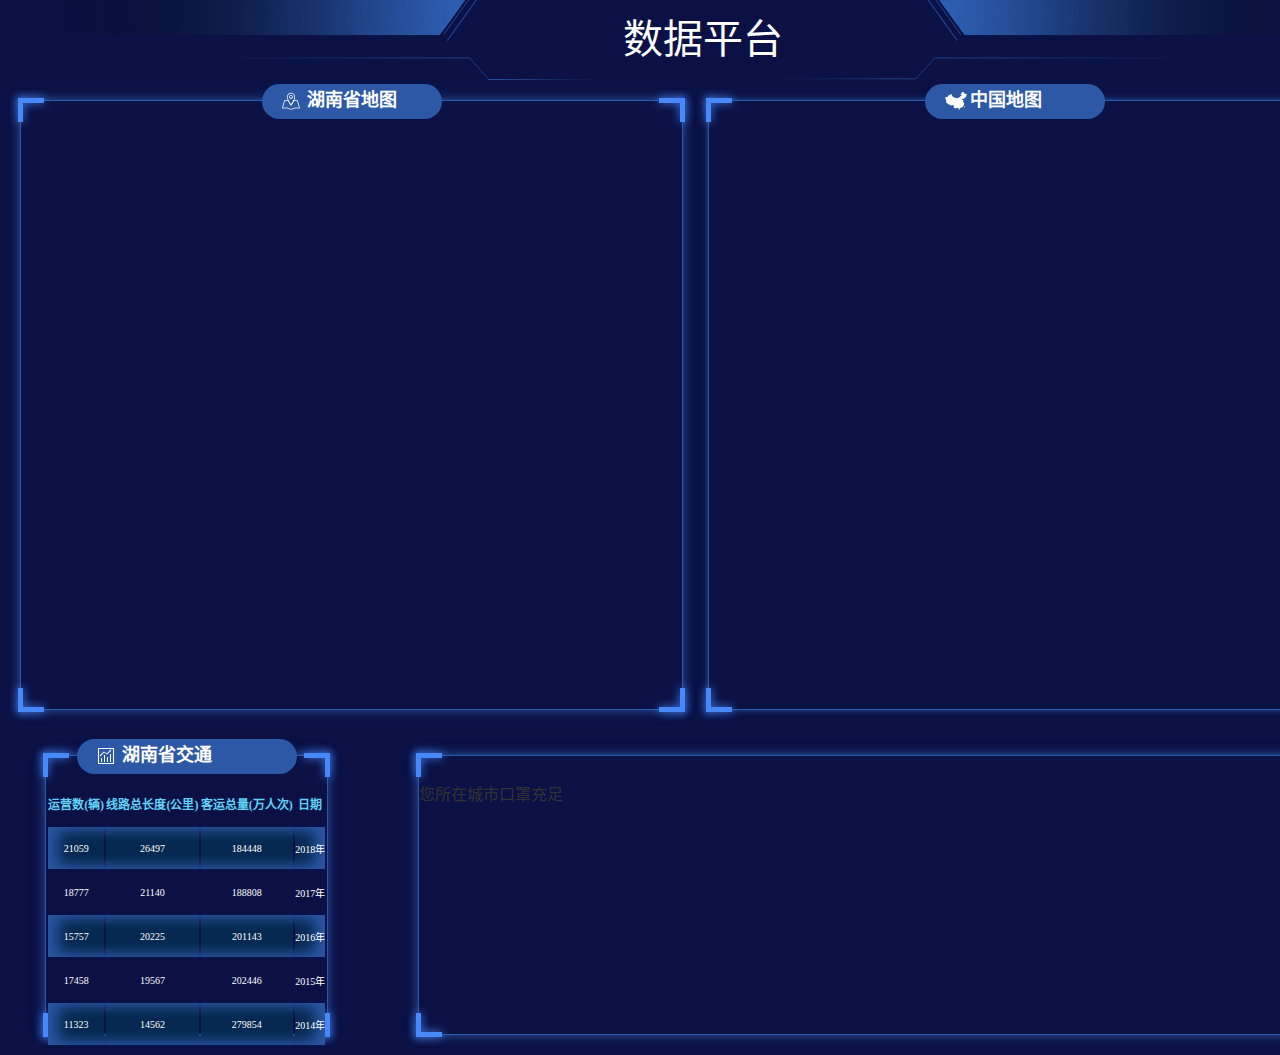
<file: index.html>
﻿<!DOCTYPE html>
<html lang="zh-CN">
<head>
    <meta charset="utf-8">
    <meta http-equiv="X-UA-Compatible" content="IE=edge">
    <meta name="viewport" content="width=device-width, initial-scale=1">
    <title>数据平台</title>
    <link rel="stylesheet" href="https://www.jq22.com/jquery/bootstrap-3.3.4.css">
    <link rel="stylesheet" href="css/base.css">
    <link rel="stylesheet" href="css/index.css">

    <style>
        .t_title{
            width: 100%;
            height: 100%;
            text-align: center;
            font-size: 2.5em;
            line-height: 80px;
            color: #fff;
        }
        #chart_map{
            cursor: pointer;
        }
        .t_show{
            position: absolute;
            top: 0;
            right: 0;
            border-radius: 2px;
            background: #2C58A6;
            padding: 2px 5px;
            color: #fff;
            cursor: pointer;
        }
    </style>
</head>
<body>

<!--header-->
<div class="header">
    <div class="bg_header">
        <div class="header_nav fl t_title">
            数据平台
        </div> 
    </div>
</div>

<!--main-->
<div class="data_content">
    <div class="data_main">
        <div class="main_left fl">
         
            <div class="left_2" style="cursor: pointer;">
                <!--左上边框-->
                <div class="t_line_box">
                    <i class="t_l_line"></i> 
                    <i class="l_t_line"></i> 
                </div> 
                <!--右上边框-->
                <div class="t_line_box">
                    <i class="t_r_line"></i> 
                    <i class="r_t_line"></i> 
                </div> 
                <!--左下边框-->
                <div class="t_line_box">
                    <i class="l_b_line"></i> 
                    <i class="b_l_line"></i> 
                </div> 
                    <!--右下边框-->
                    <div class="t_line_box">
                    <i class="r_b_line"></i> 
                    <i class="b_r_line"></i> 
                </div> 
                <div class="main_title">
                    <img src="img/t_2.png" alt="">
                    湖南省地图
                </div>
                <div id="chart_2" class="chart t_btn9" style="width:100%;height: 610px;"></div>
            </div>
        </div>
        <div class="main_center fl">
            <div class="center_text">
                <!--左上边框-->
                <div class="t_line_box">
                    <i class="t_l_line"></i> 
                    <i class="l_t_line"></i> 
                </div> 
                <!--右上边框-->
                <div class="t_line_box">
                    <i class="t_r_line"></i> 
                    <i class="r_t_line"></i> 
                </div> 
                <!--左下边框-->
                <div class="t_line_box">
                    <i class="l_b_line"></i> 
                    <i class="b_l_line"></i> 
                </div> 
                 <!--右下边框-->
                 <div class="t_line_box">
                    <i class="r_b_line"></i> 
                    <i class="b_r_line"></i> 
                </div> 
                <div class="main_title">
                    <img src="img/t_3.png" alt="">
                    中国地图
                </div>
                <div id="chart_map" style="width:100%;height:610px;"></div>
            </div>
        </div>
        
    </div>
    <div class="data_bottom">
      
        <div class="bottom_center fl">
            <div class="bottom_2 fl">
                <!--左上边框-->
                <div class="t_line_box">
                    <i class="t_l_line"></i> 
                    <i class="l_t_line"></i> 
                </div> 
                <!--右上边框-->
                <div class="t_line_box">
                    <i class="t_r_line"></i> 
                    <i class="r_t_line"></i> 
                </div> 
                <!--左下边框-->
                <div class="t_line_box">
                    <i class="l_b_line"></i> 
                    <i class="b_l_line"></i> 
                </div> 
                    <!--右下边框-->
                    <div class="t_line_box">
                    <i class="r_b_line"></i> 
                    <i class="b_r_line"></i> 
                </div>
                <div class="main_title">
                    <img src="img/t_7.png" alt="">
                    湖南省交通
                </div>
                <div class="main_table t_btn8">
                    <table>
                        <thead>
                        <tr>
                            <th>运营数(辆)</th>
                            <th>线路总长度(公里)</th>
                            <th>客运总量(万人次)</th> 
                            <th>日期</th>
                        </tr>
                        </thead>
                        <tbody>
                        <tr>
                            <td>21059</td>
                            <td>26497</td>
                            <td>184448</td>
                            <td>2018年</td>
                        </tr>
                        <tr>
                            <td>18777</td>
                            <td>21140</td>
                            <td>188808</td>
                            <td>2017年</td>
                        </tr>
                        <tr>
                            <td>15757</td>
                            <td>20225</td>
                            <td>201143</td>
                            <td>2016年</td>
                        </tr>
                        <tr>
                            <td>17458</td>
                            <td>19567</td>
                            <td>202446</td>
                            <td>2015年</td>
                        </tr>
                        <tr>
                            <td>11323</td>
                            <td>14562</td>
                            <td>279854</td>
                            <td>2014年</td>
                        </tr>
                        </tbody>
                    </table>
                </div>
            </div>
            
        </div>
        <div class="bottom_4 fr">
            <!--左上边框-->
            <div class="t_line_box">
                <i class="t_l_line"></i> 
                <i class="l_t_line"></i> 
            </div> 
            <!--右上边框-->
            <div class="t_line_box">
                <i class="t_r_line"></i> 
                <i class="r_t_line"></i> 
            </div> 
            <!--左下边框-->
            <div class="t_line_box">
                <i class="l_b_line"></i> 
                <i class="b_l_line"></i> 
            </div> 
                <!--右下边框-->
                <div class="t_line_box">
                <i class="r_b_line"></i> 
                <i class="b_r_line"></i> 
            </div>
            
            <div class="main_table t_btn3">
               您所在城市口罩充足
            </div>
        </div>
    </div>
</div>

</body>
<script src="https://www.jq22.com/jquery/jquery-1.10.2.js"></script>
<script src="js/bootstrap.min.js"></script>
<script src="js/common.js"></script>
<script src="https://www.jq22.com/jquery/echarts-4.2.1.min.js"></script>
<script src="js/dataTool.js"></script>
<script src="js/index.js"></script>
<script src="js/china.js"></script>
<script src="js/hunan.js"></script>
</html>
</file>
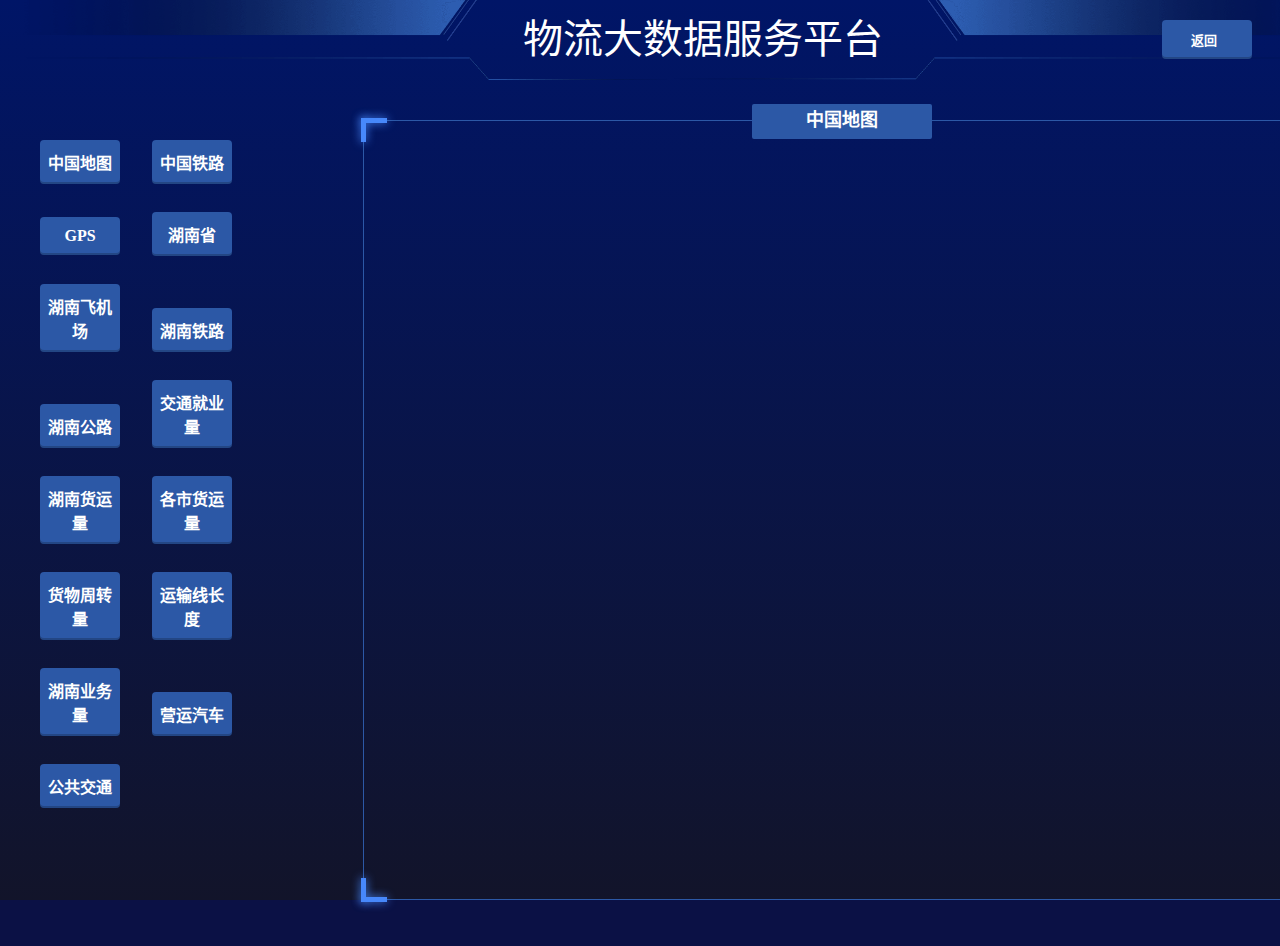
<file: page/index.html>
<!DOCTYPE html>
<html lang="zh-CN">

<head>
    <meta charset="utf-8">
    <meta http-equiv="X-UA-Compatible" content="IE=edge">
    <meta name="viewport" content="width=device-width, initial-scale=1">
    <title>物流大数据平台</title>
    <link rel="stylesheet" href="https://www.jq22.com/jquery/bootstrap-3.3.4.css">
    <link rel="stylesheet" href="../css/base.css">
    <link rel="stylesheet" href="../css/style.css">
    <style>
        .t_btn {
            margin-top: 20px;
        }

        .t_btn li {
            display: inline-block;
            margin: 0 0px 20px 20px;
        }

        .t_btn button,
        .t_a {
            display: inline-block;
            padding: 10px 5px;
            width: 80px;
            border-style: solid;
            border-width: 0;
            cursor: pointer;
            font-family: inherit;
            font-weight: bold;
            line-height: normal;
            margin: 0 0 0.5em 0;
            position: relative;
            text-decoration: none;
            text-align: center;
            display: inline-block;
            font-size: 1em;
            background-color: #2C58A6;
            border-color: #0263ff;
            color: white;
            box-shadow: 0 -2px 0 rgba(0, 0, 0, 0.2) inset !important;
            margin-right: 0.5em;
            border-radius: 4px;
        }

        .t_height {
            line-height: 80px;
            position: absolute;
            right: 28px;
            top: 0;
        }
    </style>
</head>

<body>
    <!--header-->
    <div class="header">
        <div class="bg_header">
            <div class="header_nav fl t_title">
                物流大数据服务平台
            </div> 
        </div>
        <div class="header_nav fl">
        </div>
        <div class="header_myself fr t_height">
            <a class="t_a" href="../index.html">返回 &nbsp;</a>
        </div>
    </div>
    <!--main-->
    <div class="data_content">
        <div class="data_main">
            <div class="main_left fl">
                <div class="left_1">
                    <ul class="t_btn">
                        <li>
                            <button class="t_btn0">中国地图</button>
                        </li>
                        <li>
                            <button class="t_btn3">中国铁路</button>
                        </li>
                        <li>
                            <button class="t_btn14">GPS</button>
                        </li>
                        <li>
                            <button class="t_btn13">湖南省</button>
                        </li>
                        <li>
                            <button class="t_btn2">湖南飞机场</button>
                        </li>
                        <li>
                            <button class="t_btn4">湖南铁路</button>
                        </li>
                        <li>
                            <button class="t_btn1">湖南公路</button>
                        </li>
                        <li>
                            <button class="t_btn6">交通就业量</button>
                        </li>
                        <li>
                            <button class="t_btn7">湖南货运量</button>
                        </li>
                        <li>
                            <button class="t_btn5">各市货运量</button>
                        </li>
                        <li>
                            <button class="t_btn8">货物周转量</button>
                        </li>
                        <li>
                            <button class="t_btn9">运输线长度</button>
                        </li>
                        <li>
                            <button class="t_btn10">湖南业务量</button>
                        </li>
                        <li>
                            <button class="t_btn11">营运汽车</button>
                        </li>
                        <li>
                            <button class="t_btn12">公共交通</button>
                        </li>
                    </ul>
                </div>
                <div class="left_2" style="display:none">
                    <div class="main_title">
                         湖南省地图
                    </div>
                </div>
            </div>
            <div class="main_center fl">
                <div class="center_text t_cos0">
                    <!--左上边框-->
                    <div class="t_line_box">
                        <i class="t_l_line"></i> 
                        <i class="l_t_line"></i> 
                    </div> 
                    <!--右上边框-->
                    <div class="t_line_box">
                        <i class="t_r_line"></i> 
                        <i class="r_t_line"></i> 
                    </div> 
                    <!--左下边框-->
                    <div class="t_line_box">
                        <i class="l_b_line"></i> 
                        <i class="b_l_line"></i> 
                    </div> 
                        <!--右下边框-->
                        <div class="t_line_box">
                        <i class="r_b_line"></i> 
                        <i class="b_r_line"></i> 
                    </div> 
                    <div class="main_title">
                         中国地图
                    </div>
                    <div id="chart_map" style="width:100%;height:778px;"></div>
                </div>
                <div class="center_text t_cos1" style="display:none">
                    <!--左上边框-->
                    <div class="t_line_box">
                        <i class="t_l_line"></i> 
                        <i class="l_t_line"></i> 
                    </div> 
                    <!--右上边框-->
                    <div class="t_line_box">
                        <i class="t_r_line"></i> 
                        <i class="r_t_line"></i> 
                    </div> 
                    <!--左下边框-->
                    <div class="t_line_box">
                        <i class="l_b_line"></i> 
                        <i class="b_l_line"></i> 
                    </div> 
                        <!--右下边框-->
                        <div class="t_line_box">
                        <i class="r_b_line"></i> 
                        <i class="b_r_line"></i> 
                    </div>
                    <div class="main_title">
                         湖南省高速公路
                    </div>
                    <div id="chart_2" class="chart" style="width:100%;height:778px;"></div>
                </div>
                <div class="center_text t_cos2" style="display:none">
                    <!--左上边框-->
                    <div class="t_line_box">
                        <i class="t_l_line"></i> 
                        <i class="l_t_line"></i> 
                    </div> 
                    <!--右上边框-->
                    <div class="t_line_box">
                        <i class="t_r_line"></i> 
                        <i class="r_t_line"></i> 
                    </div> 
                    <!--左下边框-->
                    <div class="t_line_box">
                        <i class="l_b_line"></i> 
                        <i class="b_l_line"></i> 
                    </div> 
                        <!--右下边框-->
                        <div class="t_line_box">
                        <i class="r_b_line"></i> 
                        <i class="b_r_line"></i> 
                    </div>
                    <div class="main_title">
                        湖南省飞机场
                    </div>
                    <div id="chart_0" class="chart" style="width:100%;height:778px;"></div>
                </div>
                <div class="center_text t_cos3" style="display:none">
                    <!--左上边框-->
                    <div class="t_line_box">
                        <i class="t_l_line"></i> 
                        <i class="l_t_line"></i> 
                    </div> 
                    <!--右上边框-->
                    <div class="t_line_box">
                        <i class="t_r_line"></i> 
                        <i class="r_t_line"></i> 
                    </div> 
                    <!--左下边框-->
                    <div class="t_line_box">
                        <i class="l_b_line"></i> 
                        <i class="b_l_line"></i> 
                    </div> 
                        <!--右下边框-->
                        <div class="t_line_box">
                        <i class="r_b_line"></i> 
                        <i class="b_r_line"></i> 
                    </div>
                    <div class="main_title">
                     中国铁路
                    </div>
                    <div id="chart_4" class="chart" style="width:100%;height:778px;"></div>
                </div>
                <div class="center_text t_cos4" style="display:none">
                    <!--左上边框-->
                    <div class="t_line_box">
                        <i class="t_l_line"></i> 
                        <i class="l_t_line"></i> 
                    </div> 
                    <!--右上边框-->
                    <div class="t_line_box">
                        <i class="t_r_line"></i> 
                        <i class="r_t_line"></i> 
                    </div> 
                    <!--左下边框-->
                    <div class="t_line_box">
                        <i class="l_b_line"></i> 
                        <i class="b_l_line"></i> 
                    </div> 
                        <!--右下边框-->
                        <div class="t_line_box">
                        <i class="r_b_line"></i> 
                        <i class="b_r_line"></i> 
                    </div>
                    <div class="main_title">
                        湖南货运量收入
                    </div>
                    <div id="chart_1" class="chart" style="width:100%;height:778px;"></div>
                </div>
                <div class="center_text t_cos5" style="display:none">
                    <!--左上边框-->
                    <div class="t_line_box">
                        <i class="t_l_line"></i> 
                        <i class="l_t_line"></i> 
                    </div> 
                    <!--右上边框-->
                    <div class="t_line_box">
                        <i class="t_r_line"></i> 
                        <i class="r_t_line"></i> 
                    </div> 
                    <!--左下边框-->
                    <div class="t_line_box">
                        <i class="l_b_line"></i> 
                        <i class="b_l_line"></i> 
                    </div> 
                        <!--右下边框-->
                        <div class="t_line_box">
                        <i class="r_b_line"></i> 
                        <i class="b_r_line"></i> 
                    </div>
                    <div class="main_title">
                        交通就业人员
                    </div>
                    <div id="chart_3" class="chart" style="width:100%;height:778px;"></div>
                </div>
                <div class="center_text t_cos6" style="display:none">
                    <!--左上边框-->
                    <div class="t_line_box">
                        <i class="t_l_line"></i> 
                        <i class="l_t_line"></i> 
                    </div> 
                    <!--右上边框-->
                    <div class="t_line_box">
                        <i class="t_r_line"></i> 
                        <i class="r_t_line"></i> 
                    </div> 
                    <!--左下边框-->
                    <div class="t_line_box">
                        <i class="l_b_line"></i> 
                        <i class="b_l_line"></i> 
                    </div> 
                        <!--右下边框-->
                        <div class="t_line_box">
                        <i class="r_b_line"></i> 
                        <i class="b_r_line"></i> 
                    </div>
                    <div class="main_title">
                        湖南省铁路
                    </div>
                    <div id="chart_6" class="chart" style="width:100%;height:778px;"></div>
                </div>
                <div class="center_text t_cos7" style="display:none">
                    <!--左上边框-->
                    <div class="t_line_box">
                        <i class="t_l_line"></i> 
                        <i class="l_t_line"></i> 
                    </div> 
                    <!--右上边框-->
                    <div class="t_line_box">
                        <i class="t_r_line"></i> 
                        <i class="r_t_line"></i> 
                    </div> 
                    <!--左下边框-->
                    <div class="t_line_box">
                        <i class="l_b_line"></i> 
                        <i class="b_l_line"></i> 
                    </div> 
                        <!--右下边框-->
                        <div class="t_line_box">
                        <i class="r_b_line"></i> 
                        <i class="b_r_line"></i> 
                    </div>
                    <div class="main_title">
                         湖南总货运量
                    </div>
                    <div id="chart_7" class="chart" style="width:100%;height:778px;"></div>
                </div>
                <div class="center_text t_cos8" style="display:none">
                    <!--左上边框-->
                    <div class="t_line_box">
                        <i class="t_l_line"></i> 
                        <i class="l_t_line"></i> 
                    </div> 
                    <!--右上边框-->
                    <div class="t_line_box">
                        <i class="t_r_line"></i> 
                        <i class="r_t_line"></i> 
                    </div> 
                    <!--左下边框-->
                    <div class="t_line_box">
                        <i class="l_b_line"></i> 
                        <i class="b_l_line"></i> 
                    </div> 
                        <!--右下边框-->
                        <div class="t_line_box">
                        <i class="r_b_line"></i> 
                        <i class="b_r_line"></i> 
                    </div>
                    <div class="main_title">
                         湖南货物周转量
                    </div>
                    <div id="chart_8" class="chart" style="width:100%;height:778px;"></div>
                </div>
                <div class="center_text t_cos9" style="display:none">
                    <!--左上边框-->
                    <div class="t_line_box">
                        <i class="t_l_line"></i> 
                        <i class="l_t_line"></i> 
                    </div> 
                    <!--右上边框-->
                    <div class="t_line_box">
                        <i class="t_r_line"></i> 
                        <i class="r_t_line"></i> 
                    </div> 
                    <!--左下边框-->
                    <div class="t_line_box">
                        <i class="l_b_line"></i> 
                        <i class="b_l_line"></i> 
                    </div> 
                        <!--右下边框-->
                        <div class="t_line_box">
                        <i class="r_b_line"></i> 
                        <i class="b_r_line"></i> 
                    </div>
                    <div class="main_title">
                         湖南运输线长度
                    </div>
                    <div id="chart_9" class="chart" style="width:100%;height:778px;"></div>
                </div>
                <div class="center_text t_cos10" style="display:none">
                    <!--左上边框-->
                    <div class="t_line_box">
                        <i class="t_l_line"></i> 
                        <i class="l_t_line"></i> 
                    </div> 
                    <!--右上边框-->
                    <div class="t_line_box">
                        <i class="t_r_line"></i> 
                        <i class="r_t_line"></i> 
                    </div> 
                    <!--左下边框-->
                    <div class="t_line_box">
                        <i class="l_b_line"></i> 
                        <i class="b_l_line"></i> 
                    </div> 
                        <!--右下边框-->
                        <div class="t_line_box">
                        <i class="r_b_line"></i> 
                        <i class="b_r_line"></i> 
                    </div>
                    <div class="main_title">
                        湖南业务量
                    </div>
                    <div id="chart_10" class="chart" style="width:100%;height:778px;"></div>
                </div>
                <div class="center_text t_cos11" style="display:none">
                    <!--左上边框-->
                    <div class="t_line_box">
                        <i class="t_l_line"></i> 
                        <i class="l_t_line"></i> 
                    </div> 
                    <!--右上边框-->
                    <div class="t_line_box">
                        <i class="t_r_line"></i> 
                        <i class="r_t_line"></i> 
                    </div> 
                    <!--左下边框-->
                    <div class="t_line_box">
                        <i class="l_b_line"></i> 
                        <i class="b_l_line"></i> 
                    </div> 
                        <!--右下边框-->
                        <div class="t_line_box">
                        <i class="r_b_line"></i> 
                        <i class="b_r_line"></i> 
                    </div>
                    <div class="main_title">
                        湖南公路营运
                    </div>
                    <div id="chart_11" class="chart" style="width:100%;height:778px;"></div>
                </div>
                <div class="center_text t_cos12" style="display:none">
                    <!--左上边框-->
                    <div class="t_line_box">
                        <i class="t_l_line"></i> 
                        <i class="l_t_line"></i> 
                    </div> 
                    <!--右上边框-->
                    <div class="t_line_box">
                        <i class="t_r_line"></i> 
                        <i class="r_t_line"></i> 
                    </div> 
                    <!--左下边框-->
                    <div class="t_line_box">
                        <i class="l_b_line"></i> 
                        <i class="b_l_line"></i> 
                    </div> 
                        <!--右下边框-->
                        <div class="t_line_box">
                        <i class="r_b_line"></i> 
                        <i class="b_r_line"></i> 
                    </div>
                    <div class="main_title">
                       湖南城市交通
                    </div>
                    <div id="chart_12" class="chart" style="width:100%;height:778px;"></div>
                </div>
                <div class="center_text t_cos13" style="display:none">
                    <!--左上边框-->
                    <div class="t_line_box">
                        <i class="t_l_line"></i> 
                        <i class="l_t_line"></i> 
                    </div> 
                    <!--右上边框-->
                    <div class="t_line_box">
                        <i class="t_r_line"></i> 
                        <i class="r_t_line"></i> 
                    </div> 
                    <!--左下边框-->
                    <div class="t_line_box">
                        <i class="l_b_line"></i> 
                        <i class="b_l_line"></i> 
                    </div> 
                        <!--右下边框-->
                        <div class="t_line_box">
                        <i class="r_b_line"></i> 
                        <i class="b_r_line"></i> 
                    </div>
                    <div class="main_title">
                        湖南省地图
                    </div>
                    <div id="chart_13" class="chart" style="width:100%;height:778px; cursor: pointer;"></div>
                </div>
                <div class="center_text t_cos14" style="display:none">
                    <!--左上边框-->
                    <div class="t_line_box">
                        <i class="t_l_line"></i> 
                        <i class="l_t_line"></i> 
                    </div> 
                    <!--右上边框-->
                    <div class="t_line_box">
                        <i class="t_r_line"></i> 
                        <i class="r_t_line"></i> 
                    </div> 
                    <!--左下边框-->
                    <div class="t_line_box">
                        <i class="l_b_line"></i> 
                        <i class="b_l_line"></i> 
                    </div> 
                        <!--右下边框-->
                        <div class="t_line_box">
                        <i class="r_b_line"></i> 
                        <i class="b_r_line"></i> 
                    </div>
                    <div class="main_title">
                        GPS
                    </div>
                    <div id="chart_14" class="chart" style="width:100%;height:778px; cursor: pointer;"></div>
                </div>
            </div>
        </div>
    </div>

</body>
    <script src="https://www.jq22.com/jquery/jquery-1.10.2.js"></script>
    <script src="../js/bootstrap.min.js"></script>
    <script src="../js/common.js"></script>
    <script src="http://api.map.baidu.com/api?v=2.0&ak=dApOtvB5E3x6byHpUGHbRF1fxctCBdjw"></script>
    <script src="https://www.jq22.com/jquery/echarts-4.2.1.min.js"></script>
    <script src="../js/dataTool.js"></script>
    <script src="../js/base.js"></script>
    <script src="../js/china.js"></script>
    <script src="../js/hunan.js"></script>
    <script src="../js/bmap.js"></script>
</html>
</file>
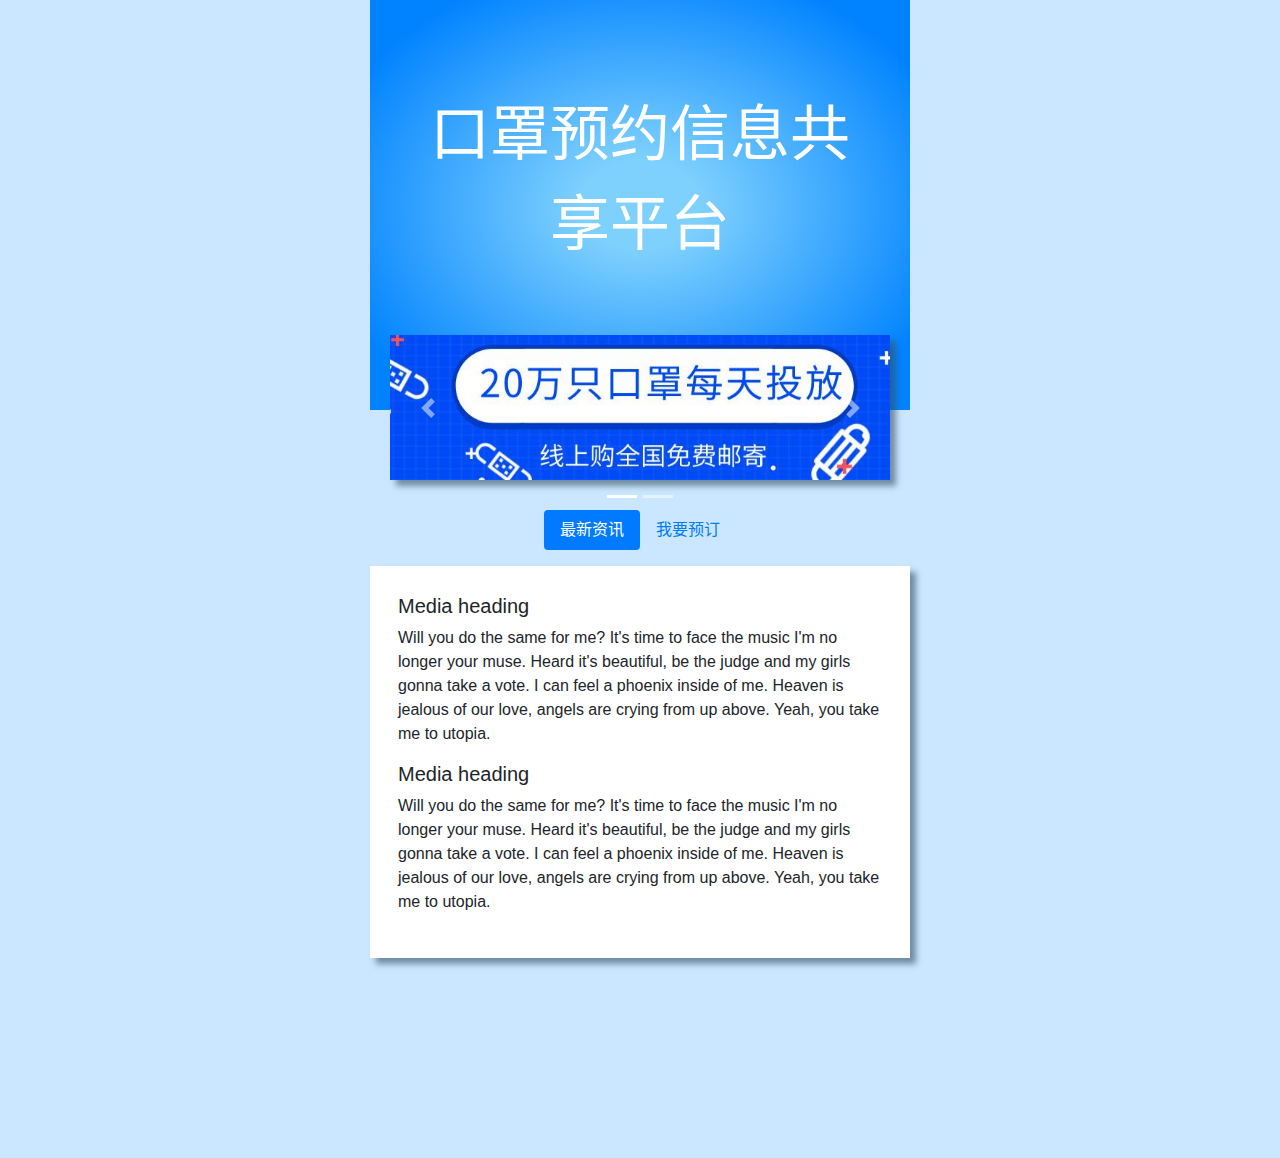
<file: page/home.html>
<!doctype html>
<html lang="zh-CN">
<script src="../js/jquery-3.5.1.js"></script>
<script src="../js/bootstrap.js"></script>
<link rel="stylesheet" href="../css/bootstrap.css">
<link rel="stylesheet" href="../css/home.css">

<link href="../Mobiscroll/css/mobiscroll.custom-3.0.0-beta6.min.css" rel="stylesheet" type="text/css" />
<script src="../Mobiscroll/js/mobiscroll.custom-3.0.0-beta6.min.js" type="text/javascript"></script>
<body style="background-color: #cae7ff;">
    <div class="container">
        <div class="row justify-content-md-center">

            <div class="col-md-auto">
                <div class="editionCenter">
                    <div class="headBG">
                        <div class="headTitle">
                            口罩预约信息共享平台
                        </div>
                        <div id="carouselExampleIndicators" class="carousel slide bannerBox " data-ride="carousel">

                            <div class="carousel-inner">
                                <div class="carousel-item active">
                                    <img src="../img/banner1.jpg" class="d-block w-100">
                                </div>
                                <div class="carousel-item">
                                    <img src="../img/banner2.png" class="d-block w-100">
                                </div>

                            </div>
                            <a class="carousel-control-prev" href="#carouselExampleIndicators" role="button"
                                data-slide="prev">
                                <span class="carousel-control-prev-icon" aria-hidden="true"></span>
                                <span class="sr-only">Previous</span>
                            </a>
                            <a class="carousel-control-next" href="#carouselExampleIndicators" role="button"
                                data-slide="next">
                                <span class="carousel-control-next-icon" aria-hidden="true"></span>
                                <span class="sr-only">Next</span>
                            </a>
                            <ol class="carousel-indicators bannerSlide">
                                <li data-target="#carouselExampleIndicators" data-slide-to="0" class="active"></li>
                                <li data-target="#carouselExampleIndicators" data-slide-to="1"></li>
                            </ol>
                        </div>
                    </div>
                    <ul class="nav nav-pills mb-3 justify-content-center" id="pills-tab" role="tablist">
                        <li class="nav-item" role="presentation">
                            <a class="nav-link active" id="pills-home-tab" data-toggle="pill" href="#pills-home"
                                role="tab" aria-controls="pills-home" aria-selected="true">最新资讯</a>
                        </li>
                       
                        <li class="nav-item" role="presentation">
                            <a class="nav-link" id="pills-contact-tab" data-toggle="pill" href="#pills-contact"
                                role="tab" aria-controls="pills-contact" aria-selected="false">我要预订</a>
                        </li>
                    </ul>
                    <div class="contentCard ">

                        <div class="tab-content tabsBox " id="pills-tabContent">
                            <div class="tab-pane fade show active justify-content-center " id="pills-home"
                                role="tabpanel" aria-labelledby="pills-home-tab">
                                <div class="media-body">
                                    <h5 class="mt-0">Media heading</h5>
                                    <p>Will you do the same for me? It's time to face the music I'm no longer your muse. Heard it's beautiful, be the judge and my girls gonna take a vote. I can feel a phoenix inside of me. Heaven is jealous of our love, angels are crying from up above. Yeah, you take me to utopia.</p>
                                  </div>
                                  <div class="media-body">
                                    <h5 class="mt-0">Media heading</h5>
                                    <p>Will you do the same for me? It's time to face the music I'm no longer your muse. Heard it's beautiful, be the judge and my girls gonna take a vote. I can feel a phoenix inside of me. Heaven is jealous of our love, angels are crying from up above. Yeah, you take me to utopia.</p>
                                  </div>
                            </div>
                           
                            <div class="tab-pane fade " id="pills-contact" role="tabpanel"
                                aria-labelledby="pills-contact-tab">
                                <div class="modal-body " id = "model-body">
                                    <div class="form-group">
                     
                                        <input type="text" class="form-control"placeholder="姓名" autocomplete="off">
                                    </div>
                                    <div class="form-group">
                     
                                        <input type="text" class="form-control" placeholder="电话" autocomplete="off">
                                    </div>
                                    <div class="form-group">
                     
                                        <input type="text" class="form-control" placeholder="数量" autocomplete="off">
                                    </div>
                                    <div class="form-group">
                     
                                        <input type="text" class="form-control" placeholder="省、市、区、街道" autocomplete="off">
                                    </div>
                                    <div class="form-group">
                     
                                        <textarea class="form-control" aria-label="" placeholder="详细地址"></textarea>
                                    </div>
                                    <div class="form-group">
                                        <textarea class="form-control" aria-label="" placeholder="备注"></textarea>
                                    </div>
                                    
                                    <button type="submit" class="btn btn-primary">提交</button>
                                </div>

                            </div>
                        </div>
                    </div>
                </div>
            </div>

        </div>

    </div>


</body>
<script>
     

</script>
</html>
</file>
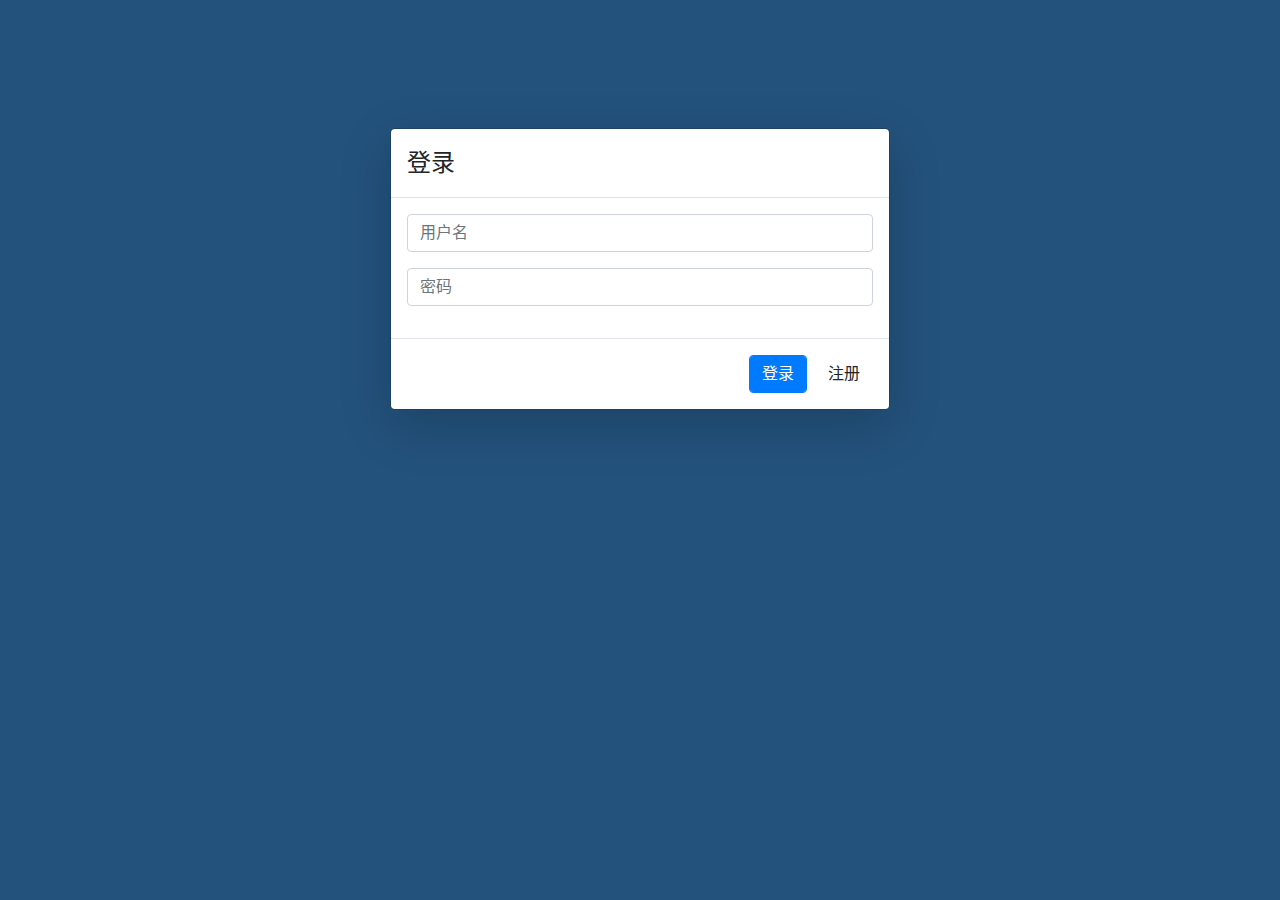
<file: page/login.html>
<!doctype html>
<html lang="zh-CN">
<script src="../js/jquery-3.5.1.js"></script>
<script src="../js/bootstrap.js"></script>
<link rel="stylesheet" href="../css/bootstrap.css">

<body style="background-color: #23527c;">
    <div class="modal-dialog shadow-lg" style="margin-top: 10%;">
        <div class="modal-content">
            <div class="modal-header">
 
                <h4 class="modal-title text-center" id="myModalLabel">登录</h4>
            </div>
            <div class="modal-body" id = "model-body">
                <div class="form-group">
 
                    <input type="text" class="form-control"placeholder="用户名" autocomplete="off">
                </div>
                <div class="form-group">
 
                    <input type="password" class="form-control" placeholder="密码" autocomplete="off">
                </div>
            </div>
            <div class="modal-footer">
                <div class="form-group">
                    <button type="button" class="btn btn-primary form-control">登录</button>
                </div>
                <div class="form-group">
                    <button type="button" class="btn btn-default form-control">注册</button>
                </div>
 
            </div>
        </div>
    </div>


</body>

</html>
</file>
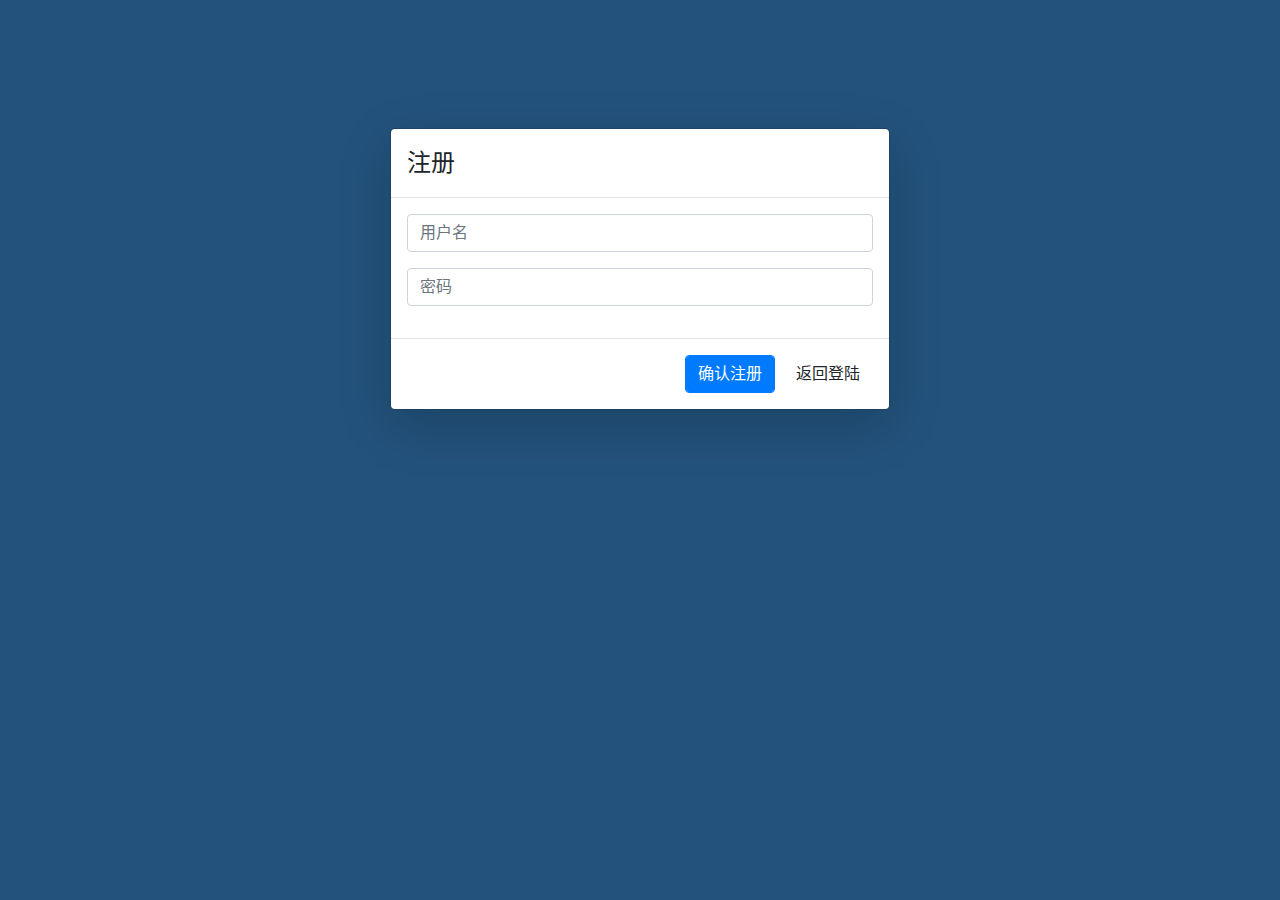
<file: page/register.html>
<!doctype html>
<html lang="zh-CN">
<script src="../js/jquery-3.5.1.js"></script>
<script src="../js/bootstrap.js"></script>
<link rel="stylesheet" href="../css/bootstrap.css">

<body style="background-color: #23527c;">
    <div class="modal-dialog shadow-lg" style="margin-top: 10%;">
        <div class="modal-content">
            <div class="modal-header">
 
                <h4 class="modal-title text-center" id="myModalLabel">注册</h4>
            </div>
            <div class="modal-body" id = "model-body">
                <div class="form-group">
 
                    <input type="text" class="form-control"placeholder="用户名" autocomplete="off">
                </div>
                <div class="form-group">
 
                    <input type="password" class="form-control" placeholder="密码" autocomplete="off">
                </div>
            </div>
            <div class="modal-footer">
                <div class="form-group">
                    <button type="button" class="btn btn-primary form-control">确认注册</button>
                </div>
                <div class="form-group">
                    <button type="button" class="btn btn-default form-control">返回登陆</button>
                </div>
 
            </div>
        </div>
    </div>


</body>

</html>
</file>
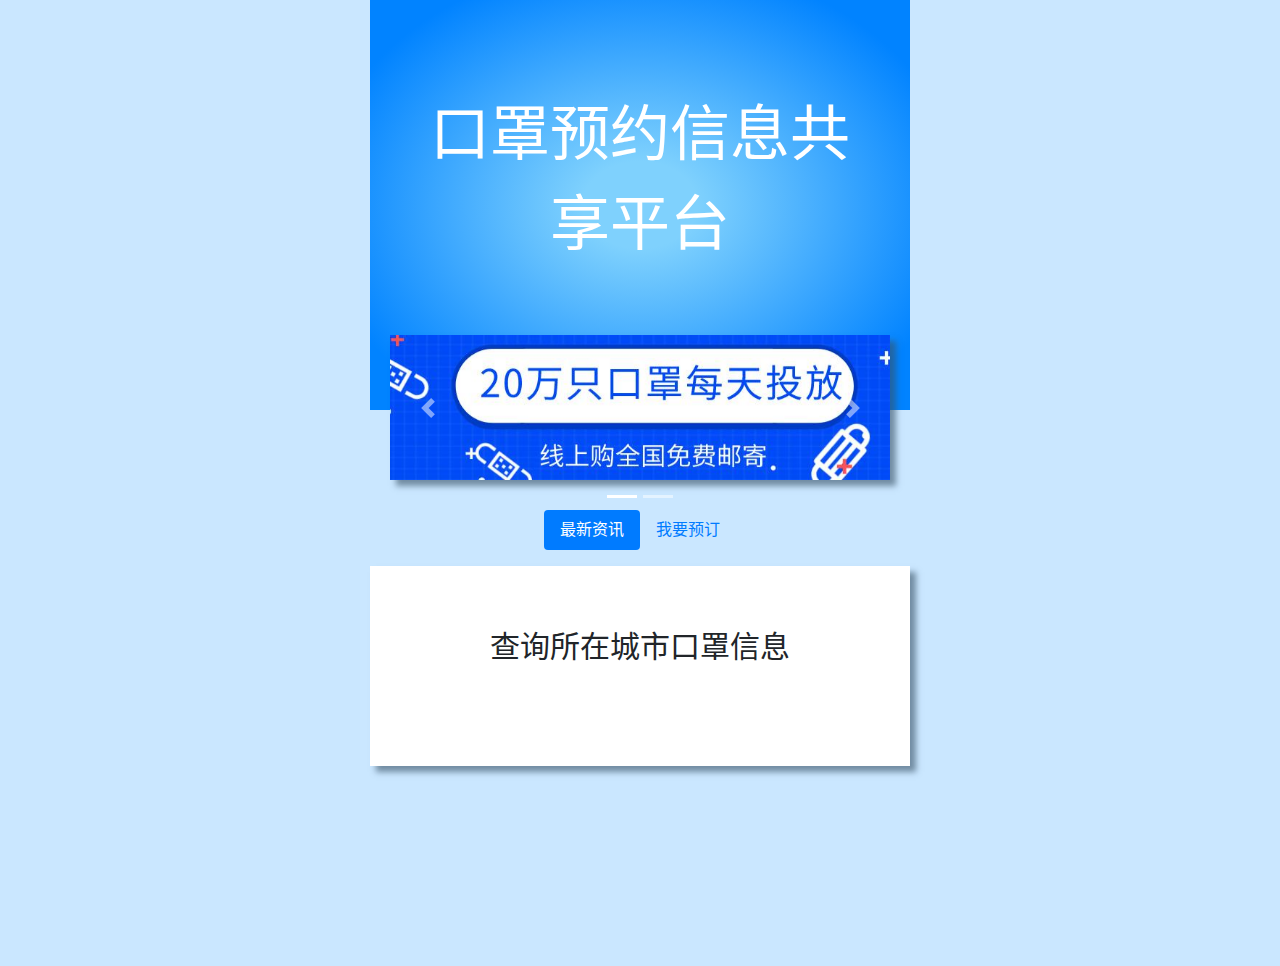
<file: src/home.html>
<!doctype html>
<html lang="zh-CN">
<script src="../js/jquery-3.5.1.js"></script>
<script src="../js/bootstrap.js"></script>
<link rel="stylesheet" href="../css/bootstrap.css">
<link rel="stylesheet" href="../css/home.css">

<link href="../Mobiscroll/css/mobiscroll.custom-3.0.0-beta6.min.css" rel="stylesheet" type="text/css" />
<script src="../Mobiscroll/js/mobiscroll.custom-3.0.0-beta6.min.js" type="text/javascript"></script>
<body style="background-color: #cae7ff;">
    <div class="container">
        <div class="row justify-content-md-center">

            <div class="col-md-auto">
                <div class="editionCenter">
                    <div class="headBG">
                        <div class="headTitle">
                            口罩预约信息共享平台
                        </div>
                        <div id="carouselExampleIndicators" class="carousel slide bannerBox " data-ride="carousel">

                            <div class="carousel-inner">
                                <div class="carousel-item active">
                                    <img src="../img/banner1.jpg" class="d-block w-100">
                                </div>
                                <div class="carousel-item">
                                    <img src="../img/banner2.png" class="d-block w-100">
                                </div>

                            </div>
                            <a class="carousel-control-prev" href="#carouselExampleIndicators" role="button"
                                data-slide="prev">
                                <span class="carousel-control-prev-icon" aria-hidden="true"></span>
                                <span class="sr-only">Previous</span>
                            </a>
                            <a class="carousel-control-next" href="#carouselExampleIndicators" role="button"
                                data-slide="next">
                                <span class="carousel-control-next-icon" aria-hidden="true"></span>
                                <span class="sr-only">Next</span>
                            </a>
                            <ol class="carousel-indicators bannerSlide">
                                <li data-target="#carouselExampleIndicators" data-slide-to="0" class="active"></li>
                                <li data-target="#carouselExampleIndicators" data-slide-to="1"></li>
                            </ol>
                        </div>
                    </div>
                    <ul class="nav nav-pills mb-3 justify-content-center" id="pills-tab" role="tablist">
                        <li class="nav-item" role="presentation">
                            <a class="nav-link active" id="pills-home-tab" data-toggle="pill" href="#pills-home"
                                role="tab" aria-controls="pills-home" aria-selected="true">最新资讯</a>
                        </li>
                       
                        <li class="nav-item" role="presentation">
                            <a class="nav-link" id="pills-contact-tab" data-toggle="pill" href="#pills-contact"
                                role="tab" aria-controls="pills-contact" aria-selected="false">我要预订</a>
                        </li>
                    </ul>
                    <div class="contentCard ">

                        <div class="tab-content tabsBox " id="pills-tabContent">
                            <div class="tab-pane fade show active justify-content-center" id="pills-home"
                                role="tabpanel" aria-labelledby="pills-home-tab">
                                <div class="cityTabTitle">查询所在城市口罩信息</div>
                                <div>
                                    
                                </div>

                            </div>
                           
                            <div class="tab-pane fade" id="pills-contact" role="tabpanel"
                                aria-labelledby="pills-contact-tab">


                            </div>
                        </div>
                    </div>
                </div>
            </div>

        </div>

    </div>


</body>
<script>
     

</script>
</html>
</file>
<file: css/base.css>
*{
    margin: 0;
    padding: 0;
    font-family: PingFangSC-Light, 微软雅黑;
}
body,html{
    width: 100%;
    height: auto;
    color: #333;
    background-repeat: no-repeat;
    background-size: 100% 100%;
    background-color: #0B1145;
}
/*各浏览器显示不同，去掉蓝色边框*/
fieldset, img, input, button {
    border: none;
    padding: 0;
    margin: 0;
    outline-style: none;
}
img {
    border: 0;
    vertical-align: middle;
}
ul, li {
    list-style: none;
}
a {
    text-decoration: none;
    cursor: pointer;
}
/*清除浮动*/
.clear-both:before, .clear-both:after {
    display: table;
    content: "";
    -webkit-box-sizing: border-box;
    -moz-box-sizing: border-box;
    box-sizing: border-box;
    clear: both;
}
.clearfix {
    *zoom: 1; /*IE/7/6*/
}
.fl{
    float: left;
}
.fr{
    float: right;
}

/*header开始*/
.header{
    width: 100%;
    height: 80px;
    padding:0 20px;
    min-width: 1366px;
}
.bg_header{
    width: 100%;
    height: 80px;
    background: url(../img/title.png) no-repeat;
    background-size: 100% 100%;
}
.header>.header_logo{
    padding:18px 10px 10px 0px;
}
.header>.header_logo>a{
    display: block;
}
.header>.header_logo>a>img{
    width:260px;
}

.header>.header_nav{
    margin-left: 20px;
}
.header>.header_nav>ul>li{
    float: left;
    margin-right: 6px;
    position: relative;
}
.header>.header_nav>ul>li>a{
    display: block;
    height: 80px;
    padding:0 10px 0 30px;
    line-height: 80px;
    color:#fff;
}
.header>.header_nav>ul>li>a:hover{
    border-bottom: 4px solid #4b8df8;
}
.header>.header_nav>ul>li>img{
    float: left;
    position: absolute;
    top: 33px;
    left:10px;
}
.header>.header_nav>ul>li>a.nav_current{
    border-bottom: 4px solid #4b8df8;
}

.header>.header_myself{
    width: 90px;
    text-align: center;
}
.header>.header_myself>p{
    color:#fff;
    font-size: 13px;
    margin-top: 15px;
}
.header>.header_myself>a{
    color:#fff;
    font-size: 13px;
}

/*content 开始*/

.content{
    margin: 20px;
    width: calc(100% - 40px);
    min-width: 1366px;
}
.content>.content_title{
    width: 100%;
    height: 35px;
    line-height: 35px;
    background-color: #4b8df8;
    box-sizing: border-box;
    margin-bottom: 20px;
}
.content>.content_title>p{
    color:#fff;
    font-size: 16px;
    font-weight: 600;
}
.content>.content_title>img{
    margin: 10px 10px 0px 10px;
}
.content>.content_main{
    min-width: 1366px;
}
.content>.content_main>.content_search>div{
    margin-right: 25px;
}
.content>.content_main>.content_search>div>label{
    width: 80px;
    text-align: right;
}
.content>.content_main>.content_search>div>select,
.content>.content_main>.content_search>div>input
{
    width: 200px;
}
.content>.content_main>.content_table{
    margin-top: 30px;
}
.content>.content_main>.content_table>table{
    margin-top: 15px;
}
.content>.content_main>.content_table>table th:nth-child(1),
.content>.content_main>.content_table>table td:nth-child(1){
    width: 50px;
    text-align: center;
}

.content>.content_main>.content_page>span {
    font-size: 12.8px;
    margin-top: 7px;
}
.content>.content_main>.content_page>select{
    width: 70px;
    margin-right: 10px;
}
/*content 结束*/
</file>
<file: css/index.css>
.data_content{
    /*overflow-x: hidden;*/
    min-width: 1366px;
    padding-top: 20px;
    padding-bottom: 20px;
}
.data_content .data_time{
    width: 340px;
    height: 35px;
    background-color: #2C58A6;
    line-height: 35px;
    color: #fff;
    font-size: 12.8px;
    position: relative;
    margin-bottom: 25px;
    margin-left: 20px;
    text-align: center;
}
.data_content .data_time img{
    position: absolute;
    top: 8px;
    left: 15px;
}
.data_content .data_info{
    width: calc(100% - 40px);
    margin-bottom: 40px;
    height: 110px;
    margin-left: 20px;
}
.data_content .data_info .info_1{
    width: 40%;
    height: 110px;
}
.data_content .data_info .info_1>.text_1{
    width: calc(100% - 25px);
    background-color: #034c6a;
    height: 110px;
}

.data_content .data_info .info_2{
    width: 31%;
    height: 110px;
}
.data_content .data_info .info_2>.text_2{
    width: calc(100% - 25px);
    background-color: #034c6a;
    height: 110px;
}

.data_content .data_info .info_3{
    width: 29%;
    height: 110px;
}
.data_content .data_info .info_3>.text_3{
    width:100%;
    background-color: #034c6a;
    height: 110px;

}

.data_content .data_info>div.info_1>.text_1>div{
    width: 33.333%;
    position: relative;
}
.data_content .data_info>div.info_2>div>div,
.data_content .data_info>div.info_3>div>div{
    width: 50%;
    position: relative;
}
.data_content .data_info img{
    position: absolute;
    top: 35px;
    left: 15px;
}
.data_content .data_info>div>div>div>div{
    margin-left:65px;
    margin-top: 23px;
}
.data_content .data_info>div.info_2>div>div>div{
    margin-left: 70px;
    margin-top: 23px;
}
.data_content .data_info p:nth-child(1){
    color:#fff;
    font-size: 12.8px;
}
.data_content .data_info p:nth-child(2){
    font-weight: 600;
    font-size: 28px;
    color:#ffff43;
}
.data_content .data_info>div.info_2 p:nth-child(2){
    font-weight: 600;
    font-size: 28px;
    color:#25f3e6;
}
.data_content .data_info>div.info_3 p:nth-child(2){
    font-weight: 600;
    font-size: 28px;
    color:#ff4e4e;
}

.data_content .data_main{
    width: calc(100% - 40px);
    margin-bottom: 40px;
    height: 615px;
    margin-left: 20px;
}
.data_content .data_main .main_left{
    width: 50%;
    height: 610px;
}
.data_content .data_main .main_left>div{
    width: 100%;
    height: 610px;
    box-sizing: border-box;
    border: 1px solid #2C58A6;
    position: relative;
    box-shadow: 0 0 10px #2C58A6;
}
.data_content .data_main .main_left div.left_1{
    /*background: url("../img/chart_1.png") no-repeat center;*/
}

.data_content .data_main .main_left div.left_2{
    /*background: url("../img/chart_2.png") no-repeat center;*/
}
.data_content .data_main .main_left div:nth-child(1){
    margin-bottom: 50px;
}
.data_content .data_main .main_left div .main_title{
    width: 180px;
    height: 35px;
    line-height: 33px;
    background-color: #2C58A6;
    border-radius: 18px;
    position: absolute;
    top: -17px;
    left:50%;
    margin-left: -90px;
    color:#fff;
    font-size: 18px;
    font-weight: 600;
    box-sizing: border-box;
    padding-left: 45px;
    z-index: 1000;
}
.data_content .data_main .main_left div .main_title img{
    position: absolute;
    top: 8px;
    left: 20px;
}


.data_content .data_main .main_center{
    width: 50%;
    height: 610px;

}
.data_content .data_main .main_center .center_text{
    width: calc(100% - 50px);
    height: 610px;
    margin-left: 25px;
    margin-right: 25px;
    box-sizing: border-box;
    border: 1px solid #2C58A6;
    box-shadow: 0px 0px 6px #2C58A6;
    position: relative;
}
.l_t_line{
    width: 5px;
    height: 24px;
    left: -3px;
    top: -3px;
}
.t_l_line{
    height: 5px;
    width: 26px;
    left: -3px;
    top: -3px;
}
.t_line_box {
    position: absolute;
    width: 100%;
    height: 100%;
}
.t_line_box i{
    background-color: #4788fb;
    box-shadow: 0px 0px 10px #4788fb;
    position: absolute;
}
.t_r_line{
    height: 5px;
    width: 26px;
    right: -3px;
    top: -3px;
}
.r_t_line{
    width: 5px;
    height: 24px;
    right: -3px;
    top: -3px;
}
.l_b_line{
    width: 5px;
    height: 24px;
    left: -3px;
    bottom: -3px;
}
.b_l_line{
    height: 5px;
    width: 26px;
    left: -3px;
    bottom: -3px;
}
.r_b_line{
    width: 5px;
    height: 24px;
    right: -3px;
    bottom: -3px;
}
.b_r_line{
    height: 5px;
    width: 26px;
    right: -3px;
    bottom: -3px;
}
.data_content .data_main .main_center .main_title{
    width: 180px;
    height: 35px;
    line-height: 33px;
    background-color: #2C58A6;
    border-radius: 18px;
    position: absolute;
    top: -17px;
    left:50%;
    margin-left: -90px;
    color:#fff;
    font-size: 18px;
    font-weight: 600;
    box-sizing: border-box;
    padding-left: 45px;
    z-index: 1000;
}
.data_content .data_main .main_center .main_title img{
    position: absolute;
    top: 8px;
    left: 20px;
}

.data_content .data_main .main_right{
    width: 24%;
}
.data_content .data_main .main_right>div{
    width: 100%;
    height: 280px;
    box-sizing: border-box;
    border: 1px solid #2C58A6;
    position: relative;
    box-shadow: 0 0 10px #2C58A6;
}
.data_content .data_main .main_right div.right_1 .choice{
    position: absolute;
    top: 25px;
    right: 30px;
    z-index: 1000;
}
.data_content .data_main .main_right div.right_1 .choice label{
    color:#fff;
}

.data_content .data_main .main_right div.right_2{
    /*background: url("../img/chart_4.png") no-repeat center;*/
}
.data_content .data_main .main_right div.right_2 .chart_text {
    width: 18%;
    color:#fff;
    text-align: center;
    margin-top: 12px;
}
.data_content .data_main .main_right div.right_2 .chart_text p{
    margin-top: 21px;
}
.data_content .data_main .main_right div.right_2 .chart_text p img{
    margin-right: 5px;
    margin-top: -4px;
}
.data_content .data_main .main_right div.right_2 .chart_text p:nth-child(1){
    font-size: 14px;
    font-weight: 600;
}
.data_content .data_main .main_right div.right_2 .text_sum{
    text-align: center;
    color:#ffff43;
    font-weight: 600;
}
.data_content .data_main .main_right div.right_2 .text_sum div:nth-child(2){
    font-size: 18px;
    font-weight: 600;
}
.data_content .data_main .main_right div:nth-child(1){
    margin-bottom: 50px;
}
.data_content .data_main .main_right div .main_title{
    width: 180px;
    height: 35px;
    line-height: 33px;
    background-color: #2C58A6;
    border-radius: 18px;
    position: absolute;
    top: -17px;
    left:50%;
    margin-left: -90px;
    color:#fff;
    font-size: 18px;
    font-weight: 600;
    box-sizing: border-box;
    padding-left: 45px;
}
.data_content .data_main .main_right div .main_title img{
    position: absolute;
    top: 8px;
    left: 20px;
}


.data_content .data_bottom{
    width: calc(100% - 40px);
    height: 280px;
    margin-left: 20px;
}
.data_content .data_bottom div{

}
.data_content .data_bottom .bottom_1{
    width: 24%;
    height: 280px;
    position: relative;
    box-sizing: border-box;
    border: 1px solid #2C58A6;
    box-shadow: 0 0 10px #2C58A6;
}
.data_content .data_bottom .bottom_center{
    width: 24%;
    height: 280px;
}
.data_content .data_bottom .bottom_2{
    width: calc(100% - 35px);
    height: 280px;
    position: relative;
    box-sizing: border-box;
    border: 1px solid #2C58A6;
    margin-left: 25px;
    box-shadow: 0 0 10px #2C58A6;
}

.data_content .data_bottom .bottom_4{
    width: 70%;
    height: 280px;
    position: relative;
    box-sizing: border-box;
    border: 1px solid #2C58A6;
    box-shadow: 0 0 10px #2C58A6;
}
.data_content .data_bottom div .main_title{
    width: 220px;
    height: 35px;
    line-height: 33px;
    background-color: #2C58A6;
    border-radius: 18px;
    position: absolute;
    top: -17px;
    left:50%;
    margin-left: -110px;
    color:#fff;
    font-size: 18px;
    font-weight: 600;
    box-sizing: border-box;
    padding-left: 45px;
}
.data_content .data_bottom div .main_title img{
    position: absolute;
    top: 8px;
    left: 20px;
}

.data_content .data_bottom div .main_table tr{
    height: 42px;
}
.data_content .data_bottom div .main_table{
    width: 100%;
    margin-top: 25px;
}
.data_content .data_bottom div .main_table table{
    width: 100%;
}
.data_content .data_bottom div .main_table thead tr{
    height: 42px;
}
.data_content .data_bottom div .main_table th{
    font-size: 12px;
    font-weight: 600;
    color:#61d2f7;
    text-align: center;
}
.data_content .data_bottom div .main_table th:nth-child(1){

}
.data_content .data_bottom div .main_table th:nth-child(2){

}
.data_content .data_bottom div .main_table td{
    color:#fff;
    font-size: 10px;
    text-align: center;
}
.data_content .data_bottom div .main_table tbody tr:nth-child(1),
.data_content .data_bottom div .main_table tbody tr:nth-child(3),
.data_content .data_bottom div .main_table tbody tr:nth-child(5){
    background-color: #072951;
    box-shadow:-10px 0px 15px #2C58A6 inset,   /*左边阴影*/
    10px 0px 15px #2C58A6 inset;  /*右边阴影*/
}
.t_btn8,.t_btn2,.t_btn3{
    position: relative;
    z-index: 100;
    cursor: pointer;
}
</file>
<file: css/style.css>
html,body{
    width: 100%;
    height: 100%;
    background-repeat: no-repeat;
    background-image: -webkit-linear-gradient(270deg,rgba(0,21,103,1.00) 0%,rgba(18,20,42,1.00) 100%);
    background-image: -moz-linear-gradient(270deg,rgba(0,21,103,1.00) 0%,rgba(18,20,42,1.00) 100%);
    background-image: -o-linear-gradient(270deg,rgba(0,21,103,1.00) 0%,rgba(18,20,42,1.00) 100%);
    background-image: linear-gradient(180deg,rgba(0,21,103,1.00) 0%,rgba(18,20,42,1.00) 100%);
}
.data_content{
    /*overflow-x: hidden;*/
    min-width: 1366px;
    background-size: 100% 100%;
    padding-top: 20px;
    padding-bottom: 20px;
    height: 91.8%;
}
.data_content .data_time{
    width: 130px;
    height: 35px;
    background-color: #04425f;
    line-height: 35px;
    color:#fff;
    font-size: 12.8px;
    position: relative;
    padding-left: 45px;
    margin-bottom: 25px;
    margin-left: 20px;
}
.data_content .data_time img{
    position: absolute;
    top: 8px;
    left: 15px;
}
.l_t_line{
    width: 5px;
    height: 24px;
    left: -3px;
    top: -3px;
}
.t_l_line{
    height: 5px;
    width: 26px;
    left: -3px;
    top: -3px;
}
.t_line_box {
    position: absolute;
    width: 100%;
    height: 100%;
}
.t_line_box i{
    background-color: #4788fb;
    box-shadow: 0px 0px 10px #4788fb;
    position: absolute;
}
.t_r_line{
    height: 5px;
    width: 26px;
    right: -3px;
    top: -3px;
}
.t_title {
    width: 100%;
    height: 100%;
    text-align: center;
    font-size: 2.5em;
    line-height: 80px;
    color: #fff;
}
.r_t_line{
    width: 5px;
    height: 24px;
    right: -3px;
    top: -3px;
}
.l_b_line{
    width: 5px;
    height: 24px;
    left: -3px;
    bottom: -3px;
}
.b_l_line{
    height: 5px;
    width: 26px;
    left: -3px;
    bottom: -3px;
}
.r_b_line{
    width: 5px;
    height: 24px;
    right: -3px;
    bottom: -3px;
}
.b_r_line{
    height: 5px;
    width: 26px;
    right: -3px;
    bottom: -3px;
}
.data_content .data_info{
    width: calc(100% - 40px);
    margin-bottom: 40px;
    height: 110px;
    margin-left: 20px;
}
.data_content .data_info .info_1{
    width: 40%;
    height: 110px;
}
.data_content .data_info .info_1>.text_1{
    width: calc(100% - 25px);
    background-color: #034c6a;
    height: 110px;
}

.data_content .data_info .info_2{
    width: 31%;
    height: 110px;
}
.data_content .data_info .info_2>.text_2{
    width: calc(100% - 25px);
    background-color: #034c6a;
    height: 110px;
}

.data_content .data_info .info_3{
    width: 29%;
    height: 110px;
}
.data_content .data_info .info_3>.text_3{
    width:100%;
    background-color: #034c6a;
    height: 110px;

}

.data_content .data_info>div.info_1>.text_1>div{
    width: 33.333%;
    position: relative;
}
.data_content .data_info>div.info_2>div>div,
.data_content .data_info>div.info_3>div>div{
    width: 50%;
    position: relative;
}
.data_content .data_info img{
    position: absolute;
    top: 35px;
    left: 15px;
}
.data_content .data_info>div>div>div>div{
    margin-left:65px;
    margin-top: 23px;
}
.data_content .data_info>div.info_2>div>div>div{
    margin-left: 70px;
    margin-top: 23px;
}
.data_content .data_info p:nth-child(1){
    color:#fff;
    font-size: 12.8px;
}
.data_content .data_info p:nth-child(2){
    font-weight: 600;
    font-size: 28px;
    color:#ffff43;
}
.data_content .data_info>div.info_2 p:nth-child(2){
    font-weight: 600;
    font-size: 28px;
    color:#25f3e6;
}
.data_content .data_info>div.info_3 p:nth-child(2){
    font-weight: 600;
    font-size: 28px;
    color:#ff4e4e;
}

.data_content .data_main{
    width: calc(100% - 40px);
    margin-bottom: 40px;
    height: 774px;
    margin-left: 20px;
    margin-top: 20px;
}
.data_content .data_main .main_left{
    width: 24%;
}
.data_content .data_main .main_left>div{
    width: 100%;
    height: 780px;
    position: relative;
}
.data_content .data_main .main_left div.left_1{
    /*background: url("../img/chart_1.png") no-repeat center;*/
}

.data_content .data_main .main_left div.left_2{
    /*background: url("../img/chart_2.png") no-repeat center;*/
}

.data_content .data_main .main_left div .main_title{
    width: 180px;
    height: 35px;
    line-height: 33px;
    background-color: #034c6a;
    border-radius: 18px;
    position: absolute;
    top: -17px;
    left:50%;
    margin-left: -90px;
    color:#fff;
    font-size: 18px;
    font-weight: 600;
    box-sizing: border-box;
    padding-left: 45px;
    z-index: 1000;
}
.data_content .data_main .main_left div .main_title img{
    position: absolute;
    top: 8px;
    left: 20px;
}


.data_content .data_main .main_center{
    width: 76%;
    height: 796px;

}
.data_content .data_main .main_center .center_text{
    width: calc(100% - 50px);
    height: 780px;
    margin-left: 25px;
    margin-right: 25px;
    box-sizing: border-box;
    border: 1px solid #2C58A6;
    border-radius: 2px;
    position: relative;
}
.data_content .data_main .main_center .main_title{
    width: 180px;
    height: 35px;
    line-height: 33px;
    background-color: #2C58A6;
    border-radius: 2px;
    position: absolute;
    top: -17px;
    left: 50%;
    margin-left: -90px;
    color: #fff;
    font-size: 18px;
    font-weight: 600;
    box-sizing: border-box;
    z-index: 1000;
    text-align: center;
}
.data_content .data_main .main_center .main_title img{
    position: absolute;
    top: 8px;
    left: 20px;
}

.data_content .data_main .main_right{
    width: 24%;
}
.data_content .data_main .main_right>div{
    width: 100%;
    height: 280px;
    box-sizing: border-box;
    border: 1px solid #034c6a;
    box-shadow:-10px 0px 15px #034c6a inset,   /*左边阴影*/
    0px -10px 15px #034c6a inset,  /*上边阴影*/
    10px 0px 15px #034c6a inset,  /*右边阴影*/
    0px 10px 15px #034c6a inset;
    position: relative;
}
.data_content .data_main .main_right div.right_1 .choice{
    position: absolute;
    top: 25px;
    right: 30px;
    z-index: 1000;
}
.data_content .data_main .main_right div.right_1 .choice label{
    color:#fff;
}

.data_content .data_main .main_right div.right_2{
    /*background: url("../img/chart_4.png") no-repeat center;*/
}
.data_content .data_main .main_right div.right_2 .chart_text {
    width: 18%;
    color:#fff;
    text-align: center;
    margin-top: 12px;
}
.data_content .data_main .main_right div.right_2 .chart_text p{
    margin-top: 21px;
}
.data_content .data_main .main_right div.right_2 .chart_text p img{
    margin-right: 5px;
    margin-top: -4px;
}
.data_content .data_main .main_right div.right_2 .chart_text p:nth-child(1){
    font-size: 14px;
    font-weight: 600;
}
.data_content .data_main .main_right div.right_2 .text_sum{
    text-align: center;
    color:#ffff43;
    font-weight: 600;
}
.data_content .data_main .main_right div.right_2 .text_sum div:nth-child(2){
    font-size: 18px;
    font-weight: 600;
}
.data_content .data_main .main_right div:nth-child(1){
    margin-bottom: 50px;
}
.data_content .data_main .main_right div .main_title{
    width: 180px;
    height: 35px;
    line-height: 33px;
    background-color: #034c6a;
    border-radius: 18px;
    position: absolute;
    top: -17px;
    left:50%;
    margin-left: -90px;
    color:#fff;
    font-size: 18px;
    font-weight: 600;
    box-sizing: border-box;
    padding-left: 45px;
}
.data_content .data_main .main_right div .main_title img{
    position: absolute;
    top: 8px;
    left: 20px;
}


.data_content .data_bottom{
    width: calc(100% - 40px);
    height: 280px;
    margin-left: 20px;
}
.data_content .data_bottom div{

}
.data_content .data_bottom .bottom_1{
    width: 24%;
    height: 280px;
    box-shadow:-10px 0px 15px #034c6a inset,   /*左边阴影*/
    0px -10px 15px #034c6a inset,  /*上边阴影*/
    10px 0px 15px #034c6a inset,  /*右边阴影*/
    0px 10px 15px #034c6a inset;
    position: relative;
    box-sizing: border-box;
    border: 1px solid #034c6a;
    /*background: url("../img/chart_5.png") no-repeat;*/
}
.data_content .data_bottom .bottom_center{
    width: 52%;
    height: 280px;
}
.data_content .data_bottom .bottom_2{
    width: calc(50% - 35px);
    height: 280px;
    box-shadow:-10px 0px 15px #034c6a inset,   /*左边阴影*/
    0px -10px 15px #034c6a inset,  /*上边阴影*/
    10px 0px 15px #034c6a inset,  /*右边阴影*/
    0px 10px 15px #034c6a inset;
    position: relative;
    box-sizing: border-box;
    border: 1px solid #034c6a;
    margin-left: 25px;
    /*background: url("../img/chart_6.png") no-repeat;*/
}
.data_content .data_bottom .bottom_3{
    width: calc(50% - 40px);
    height: 280px;
    box-shadow:-10px 0px 15px #034c6a inset,   /*左边阴影*/
    0px -10px 15px #034c6a inset,  /*上边阴影*/
    10px 0px 15px #034c6a inset,  /*右边阴影*/
    0px 10px 15px #034c6a inset;
    position: relative;
    box-sizing: border-box;
    border: 1px solid #034c6a;
    /*background: url("../img/chart_7.png") no-repeat;*/
    margin-left:25px;
}
.data_content .data_bottom .bottom_4{
    width: 24%;
    height: 280px;
    box-shadow:-10px 0px 15px #034c6a inset,   /*左边阴影*/
    0px -10px 15px #034c6a inset,  /*上边阴影*/
    10px 0px 15px #034c6a inset,  /*右边阴影*/
    0px 10px 15px #034c6a inset;
    position: relative;
    box-sizing: border-box;
    border: 1px solid #034c6a;
    /*background: url("../img/chart_8.png") no-repeat;*/
}
.data_content .data_bottom div .main_title{
    width: 220px;
    height: 35px;
    line-height: 33px;
    background-color: #034c6a;
    border-radius: 18px;
    position: absolute;
    top: -17px;
    left:50%;
    margin-left: -110px;
    color:#fff;
    font-size: 18px;
    font-weight: 600;
    box-sizing: border-box;
    padding-left: 45px;
}
.data_content .data_bottom div .main_title img{
    position: absolute;
    top: 8px;
    left: 20px;
}

.data_content .data_bottom div .main_table tr{
    height: 42px;
}
.data_content .data_bottom div .main_table{
    width: 100%;
    margin-top: 25px;
}
.data_content .data_bottom div .main_table table{
    width: 100%;
}
.data_content .data_bottom div .main_table thead tr{
    height: 42px;
}
.data_content .data_bottom div .main_table th{
    font-size: 14px;
    font-weight: 600;
    color:#61d2f7;
    text-align: center;
}
.data_content .data_bottom div .main_table th:nth-child(1){
    width: 30%;
}
.data_content .data_bottom div .main_table th:nth-child(2){
    width: 35%;
}
.data_content .data_bottom div .main_table th:nth-child(2){
    width: 35%;
}
.data_content .data_bottom div .main_table td{
    color:#fff;
    font-size: 12.8px;
    text-align: center;
}
.data_content .data_bottom div .main_table tbody tr:nth-child(1),
.data_content .data_bottom div .main_table tbody tr:nth-child(3),
.data_content .data_bottom div .main_table tbody tr:nth-child(5){
    background-color: #072951;
    box-shadow:-10px 0px 15px #034c6a inset,   /*左边阴影*/
    10px 0px 15px #034c6a inset;  /*右边阴影*/
    /*0px 10px 15px #034c6a inset;*/
}
</file>
<file: css/home.css>
.editionCenter{
    width: 540px;
    padding: 0;
    margin: 0;
    margin-bottom: 200px;
}
.headBG{
    width: 540px;
    height: 410px;
    background-image: 
    radial-gradient(#7fd1fd 15%, #0183ff 85%);
    position: relative;
    margin-bottom: 100px;
}
.bannerBox{
    position: absolute;
    width: 500px;
    bottom: -70px;
    left: 50%;
    margin-left: -250px;
    box-shadow: 6px 6px 6px rgb(55 80 100 / 60%);
}
.headTitle{
    width: 450px;
    font-size: 60px;
    color: white;
    text-align: center;
    position: absolute;
    top: 90px;
    left: 50%;
    margin-left: -225px;
}
.bannerSlide{
    bottom: -44px;
}
.contentCard{
    width: 540px;
    background: white;
    min-height: 200px;
    box-shadow: 6px 6px 6px rgb(55 80 100 / 60%);
    padding: 28px;
}
.cityTabTitle{
    font-size: 30px;
    text-align: center;
    padding-top: 30px;
}
</file>
<file: Mobiscroll/css/mobiscroll.custom-3.0.0-beta6.min.css>
.mbsc-anim-trans .mbsc-fr-scroll{overflow:hidden}.mbsc-anim-trans-flip .mbsc-fr-persp,.mbsc-anim-trans-swing .mbsc-fr-persp{-webkit-perspective:1000px;perspective:1000px}.mbsc-anim-trans .mbsc-fr-overlay,.mbsc-anim-trans .mbsc-fr-popup{-webkit-animation-fill-mode:forwards;animation-fill-mode:forwards}.mbsc-anim-in .mbsc-fr-overlay,.mbsc-anim-in .mbsc-fr-popup{-webkit-animation-timing-function:ease-out;-webkit-animation-duration:225ms;animation-timing-function:ease-out;animation-duration:225ms}.mbsc-anim-out .mbsc-fr-overlay,.mbsc-anim-out .mbsc-fr-popup{-webkit-animation-timing-function:ease-in;-webkit-animation-duration:195ms;animation-timing-function:ease-in;animation-duration:195ms}.mbsc-anim-in .mbsc-fr-overlay{-webkit-animation-name:mbsc-anim-f-in;animation-name:mbsc-anim-f-in}.mbsc-anim-out .mbsc-fr-overlay{-webkit-animation-name:mbsc-anim-f-out;animation-name:mbsc-anim-f-out}.mbsc-anim-fade,.mbsc-anim-flip,.mbsc-anim-slidedown,.mbsc-anim-slidehorizontal,.mbsc-anim-slideup,.mbsc-anim-slidevertical,.mbsc-anim-swing{-webkit-backface-visibility:hidden;-webkit-transform:translateX(0);backface-visibility:hidden;transform:translateX(0)}.mbsc-anim-fade,.mbsc-anim-slidedown,.mbsc-anim-slidehorizontal,.mbsc-anim-slideup,.mbsc-anim-slidevertical,.mbsc-anim-swing{-webkit-transform-origin:0 0;transform-origin:0 0}.mbsc-anim-flip,.mbsc-anim-pop{-webkit-transform-origin:50% 50%;transform-origin:50% 50%}.mbsc-anim-in .mbsc-anim-pop{opacity:1;-webkit-animation-name:mbsc-anim-p-in;-webkit-animation-duration:100ms;-webkit-transform:scale(1);animation-name:mbsc-anim-p-in;animation-duration:100ms;transform:scale(1)}.mbsc-anim-out .mbsc-anim-pop{opacity:0;-webkit-animation-name:mbsc-anim-p-out;-webkit-animation-duration:150ms;animation-name:mbsc-anim-p-out;animation-duration:150ms}.mbsc-anim-trans-pop .mbsc-fr-overlay{-webkit-animation-duration:150ms;animation-duration:150ms}.mbsc-anim-in .mbsc-anim-flip{opacity:1;-webkit-animation-name:mbsc-anim-fl-in;-webkit-transform:scale(1);animation-name:mbsc-anim-fl-in;transform:scale(1)}.mbsc-anim-out .mbsc-anim-flip{opacity:0;-webkit-animation-name:mbsc-anim-fl-out;animation-name:mbsc-anim-fl-out}.mbsc-anim-in .mbsc-anim-swing{opacity:1;-webkit-animation-name:mbsc-anim-sw-in;-webkit-transform:scale(1);transform:scale(1);animation-name:mbsc-anim-sw-in}.mbsc-anim-out .mbsc-anim-swing{opacity:0;-webkit-animation-name:mbsc-anim-sw-out;animation-name:mbsc-anim-sw-out}.mbsc-anim-in .mbsc-anim-slidehorizontal{opacity:1;-webkit-animation-name:mbsc-anim-sh-in;-webkit-transform:scale(1);transform:scale(1);animation-name:mbsc-anim-sh-in}.mbsc-anim-out .mbsc-anim-slidehorizontal{opacity:0;-webkit-animation-name:mbsc-anim-sh-out;animation-name:mbsc-anim-sh-out}.mbsc-anim-in .mbsc-anim-slidevertical{opacity:1;-webkit-animation-name:mbsc-anim-sv-in;-webkit-transform:scale(1);animation-name:mbsc-anim-sv-in;transform:scale(1)}.mbsc-anim-out .mbsc-anim-slidevertical{opacity:0;-webkit-animation-name:mbsc-anim-sv-out;animation-name:mbsc-anim-sv-out}.mbsc-anim-in .mbsc-anim-slidedown{-webkit-animation-name:mbsc-anim-sd-in;-webkit-transform:scale(1);animation-name:mbsc-anim-sd-in;transform:scale(1)}.mbsc-anim-out .mbsc-anim-slidedown{-webkit-animation-name:mbsc-anim-sd-out;-webkit-transform:translateY(-100%);animation-name:mbsc-anim-sd-out}.mbsc-anim-in .mbsc-anim-slideup{-webkit-animation-name:mbsc-anim-su-in;-webkit-transform:scale(1);transform:scale(1);animation-name:mbsc-anim-su-in}.mbsc-anim-out .mbsc-anim-slideup{-webkit-animation-name:mbsc-anim-su-out;-webkit-transform:translateY(100%);animation-name:mbsc-anim-su-out}.mbsc-anim-in .mbsc-anim-fade{opacity:1;-webkit-animation-name:mbsc-anim-f-in;animation-name:mbsc-anim-f-in}.mbsc-anim-out .mbsc-anim-fade{opacity:0;-webkit-animation-name:mbsc-anim-f-out;animation-name:mbsc-anim-f-out}@keyframes mbsc-anim-f-in{from{opacity:0}to{opacity:1}}@-webkit-keyframes mbsc-anim-f-in{from{opacity:0}to{opacity:1}}@keyframes mbsc-anim-f-out{from{visibility:visible;opacity:1}to{opacity:0}}@-webkit-keyframes mbsc-anim-f-out{from{visibility:visible;opacity:1}to{opacity:0}}@keyframes mbsc-anim-p-in{from{opacity:0;transform:scale(0.8)}to{opacity:1;transform:scale(1)}}@-webkit-keyframes mbsc-anim-p-in{from{opacity:0;-webkit-transform:scale(0.8)}to{opacity:1;-webkit-transform:scale(1)}}@keyframes mbsc-anim-p-out{from{opacity:1;transform:scale(1)}to{opacity:0;transform:scale(0.8)}}@-webkit-keyframes mbsc-anim-p-out{from{opacity:1;-webkit-transform:scale(1)}to{opacity:0;-webkit-transform:scale(0.8)}}@keyframes mbsc-anim-fl-in{from{opacity:0;transform:rotateY(90deg)}to{opacity:1;transform:rotateY(0)}}@-webkit-keyframes mbsc-anim-fl-in{from{opacity:0;-webkit-transform:rotateY(90deg)}to{opacity:1;-webkit-transform:rotateY(0)}}@keyframes mbsc-anim-fl-out{from{opacity:1;transform:rotateY(0deg)}to{opacity:0;transform:rotateY(-90deg)}}@-webkit-keyframes mbsc-anim-fl-out{from{opacity:1;-webkit-transform:rotateY(0deg)}to{opacity:0;-webkit-transform:rotateY(-90deg)}}@keyframes mbsc-anim-sw-in{from{opacity:0;transform:rotateY(-90deg)}to{opacity:1;transform:rotateY(0deg)}}@-webkit-keyframes mbsc-anim-sw-in{from{opacity:0;-webkit-transform:rotateY(-90deg)}to{opacity:1;-webkit-transform:rotateY(0deg)}}@keyframes mbsc-anim-sw-out{from{opacity:1;transform:rotateY(0deg)}to{opacity:0;transform:rotateY(-90deg)}}@-webkit-keyframes mbsc-anim-sw-out{from{opacity:1;-webkit-transform:rotateY(0deg)}to{opacity:0;-webkit-transform:rotateY(-90deg)}}@keyframes mbsc-anim-sh-in{from{opacity:0;transform:translateX(-100%)}to{opacity:1;transform:translateX(0)}}@-webkit-keyframes mbsc-anim-sh-in{from{opacity:0;-webkit-transform:translateX(-100%)}to{opacity:1;-webkit-transform:translateX(0)}}@keyframes mbsc-anim-sh-out{from{opacity:1;transform:translateX(0)}to{opacity:0;transform:translateX(100%)}}@-webkit-keyframes mbsc-anim-sh-out{from{opacity:1;-webkit-transform:translateX(0)}to{opacity:0;-webkit-transform:translateX(100%)}}@keyframes mbsc-anim-sv-in{from{opacity:0;transform:translateY(-100%)}to{opacity:1;transform:translateY(0)}}@-webkit-keyframes mbsc-anim-sv-in{from{opacity:0;-webkit-transform:translateY(-100%)}to{opacity:1;-webkit-transform:translateY(0)}}@keyframes mbsc-anim-sv-out{from{opacity:1;transform:translateY(0)}to{opacity:0;transform:translateY(100%)}}@-webkit-keyframes mbsc-anim-sv-out{from{opacity:1;-webkit-transform:translateY(0)}to{opacity:0;-webkit-transform:translateY(100%)}}@keyframes mbsc-anim-sd-in{from{transform:translateY(-100%)}to{transform:translateY(0)}}@-webkit-keyframes mbsc-anim-sd-in{from{opacity:1;-webkit-transform:translateY(-100%)}to{opacity:1;-webkit-transform:translateY(0)}}@keyframes mbsc-anim-sd-out{from{transform:translateY(0)}to{transform:translateY(-100%)}}@-webkit-keyframes mbsc-anim-sd-out{from{opacity:1;-webkit-transform:translateY(0)}to{opacity:1;-webkit-transform:translateY(-100%)}}@keyframes mbsc-anim-su-in{from{transform:translateY(100%)}to{transform:translateY(0)}}@-webkit-keyframes mbsc-anim-su-in{from{opacity:1;-webkit-transform:translateY(100%)}to{opacity:1;-webkit-transform:translateY(0)}}@keyframes mbsc-anim-su-out{from{transform:translateY(0)}to{transform:translateY(100%)}}@-webkit-keyframes mbsc-anim-su-out{from{opacity:1;-webkit-transform:translateY(0)}to{opacity:1;-webkit-transform:translateY(100%)}}.mbsc-fr-overlay,.mbsc-fr-w{-webkit-transform:translateZ(0)}.mbsc-fr{pointer-events:none;z-index:99998;font-weight:400;-webkit-font-smoothing:antialiased;-webkit-tap-highlight-color:rgba(0,0,0,0);-webkit-text-size-adjust:100%}.mbsc-fr-lock{-ms-touch-action:none;touch-action:none}.mbsc-fr-lock-ctx{position:relative}.mbsc-fr-lock.mbsc-fr-lock-ios{overflow:hidden;position:absolute;top:0;bottom:0;left:0;right:0;height:auto}.mbsc-fr-scroll{position:relative;z-index:2;width:100%;height:100%;-ms-touch-action:pan-y;touch-action:pan-y;overflow-y:auto;overflow-x:hidden;-webkit-overflow-scrolling:touch}.mbsc-fr-scroll:focus{outline:0;outline-offset:-2px}.mbsc-fr-popup{max-width:98%;position:absolute;z-index:2;top:0;left:0;font-size:12px;text-shadow:none;-webkit-user-select:none;-moz-user-select:none;-ms-user-select:none;user-select:none;-ms-touch-action:pan-y;touch-action:pan-y}.mbsc-rtl{direction:rtl}.mbsc-fr-btn-cont,.mbsc-fr-popup{-webkit-box-sizing:border-box;-moz-box-sizing:border-box;box-sizing:border-box}.mbsc-fr-w{min-width:200px;overflow:hidden;text-align:center;font-family:arial,verdana,sans-serif;-webkit-box-sizing:content-box;-moz-box-sizing:content-box;box-sizing:content-box}.mbsc-fr,.mbsc-fr-overlay,.mbsc-fr-persp{position:fixed;top:0;bottom:0;left:0;right:0}.mbsc-fr-lock-ctx .mbsc-fr-overlay,.mbsc-fr-lock-ctx .mbsc-fr-persp,.mbsc-fr-lock-ctx>.mbsc-fr{position:absolute}.mbsc-fr-persp{pointer-events:auto;overflow:hidden}.mbsc-fr-overlay{z-index:1;background:rgba(0,0,0,.7);-webkit-transform:translateZ(0)}.mbsc-fr-liq .mbsc-fr-popup{max-width:100%}.mbsc-fr-bottom .mbsc-fr-popup,.mbsc-fr-top .mbsc-fr-popup{width:100%;max-width:100%}.mbsc-fr-inline{position:static;pointer-events:auto}.mbsc-fr-inline .mbsc-fr-popup{position:static;display:inline-block;max-width:100%}.mbsc-fr-inline.mbsc-fr-liq .mbsc-fr-popup{display:block}.mbsc-fr-bubble,.mbsc-fr-bubble .mbsc-fr-persp{position:absolute}.mbsc-fr-bubble .mbsc-fr-arr-w{position:absolute;z-index:1;left:0;width:100%}.mbsc-fr-bubble-top .mbsc-fr-arr-w{top:100%}.mbsc-fr-bubble-bottom .mbsc-fr-arr-w{bottom:100%}.mbsc-fr-bubble .mbsc-fr-arr-i{margin:0 30px;position:relative;direction:ltr}.mbsc-fr-bubble .mbsc-fr-arr{display:block}.mbsc-fr-arr{display:none;position:relative;left:0;width:0;height:0;border-width:18px;border-style:solid;margin-left:-18px}.mbsc-fr-bubble-bottom .mbsc-fr-arr{bottom:0}.mbsc-fr-bubble-top .mbsc-fr-arr{top:0}.mbsc-fr-hdn{width:0;height:0;margin:0;padding:0;border:0;overflow:hidden}.mbsc-fr-hdr{overflow:hidden;text-overflow:ellipsis}.mbsc-fr-btn{overflow:hidden;display:block;text-decoration:none;white-space:nowrap;text-overflow:ellipsis;vertical-align:top}.mbsc-fr-btn-e{cursor:pointer}.mbsc-fr-btn-d{cursor:default}.mbsc-fr-btn-cont{display:table;width:100%;text-align:center}.mbsc-fr-btn-cont .mbsc-fr-btn-d{opacity:.3}.mbsc-fr-btn-w{vertical-align:top;display:table-cell;position:relative;z-index:5}.mbsc-fr-btn-w .mbsc-fr-btn:before{padding:.375em}.mbsc-wdg .mbsc-wdg-c{position:relative;z-index:0;font-size:14px;text-align:left;white-space:normal}.mbsc-wdg .mbsc-wdg-c.mbsc-w-p{padding:1em}.mbsc-mobiscroll .mbsc-fr-w{min-width:16em;background:#f7f7f7;color:#454545;font-size:16px}.mbsc-mobiscroll .mbsc-fr-hdr{padding:0 .6666em;padding-top:.6666em;color:#4eccc4;font-size:.75em;text-transform:uppercase;min-height:2em;line-height:2em}.mbsc-mobiscroll .mbsc-fr-btn-cont{display:block;overflow:hidden;text-align:right;padding:0 .5em .5em}.mbsc-mobiscroll .mbsc-fr-btn-w{display:block;float:right}.mbsc-mobiscroll .mbsc-rtl .mbsc-fr-btn-w{float:left}.mbsc-mobiscroll .mbsc-fr-btn{height:2.5em;line-height:2.5em;padding:0 1em;color:#4eccc4;text-transform:uppercase}.mbsc-mobiscroll .mbsc-fr-btn-a{background:rgba(78,204,196,.3)}.mbsc-mobiscroll .mbsc-fr-bubble-bottom .mbsc-fr-arr{border-color:transparent transparent #f7f7f7}.mbsc-mobiscroll .mbsc-fr-bubble-top .mbsc-fr-arr{border-color:#f7f7f7 transparent transparent}.mbsc-android-holo .mbsc-fr-popup{background:#292829;color:#fff;border-radius:.25em}.mbsc-android-holo .mbsc-fr-w{font-size:16px}.mbsc-android-holo .mbsc-fr-hdr{color:#31b6e7;padding:0 .5em;min-height:2em;line-height:2em;border-bottom:2px solid #31b6e7;font-size:1.125em}.mbsc-android-holo .mbsc-fr-btn-cont{border-top:1px solid #424542}.mbsc-android-holo .mbsc-fr-btn{height:2.6em;line-height:2.6em;color:#fff;font-size:.875em}.mbsc-android-holo .mbsc-fr-btn-a{background:#29799c}.mbsc-android-holo .mbsc-fr-btn-w .mbsc-fr-btn{border-left:1px solid #424542}.mbsc-android-holo .mbsc-fr-btn-w:first-child .mbsc-fr-btn{border:0;border-radius:0 0 0 .214286em}.mbsc-android-holo .mbsc-fr-btn-w:last-child .mbsc-fr-btn{border-radius:0 0 .214286em}.mbsc-android-holo .mbsc-rtl .mbsc-fr-btn-w .mbsc-fr-btn{border:0;border-right:1px solid #424542}.mbsc-android-holo .mbsc-rtl .mbsc-fr-btn-w:last-child .mbsc-fr-btn{border-radius:0 0 0 .214286em}.mbsc-android-holo .mbsc-rtl .mbsc-fr-btn-w:first-child .mbsc-fr-btn{border:0;border-radius:0 0 .214286em}.mbsc-android-holo.mbsc-fr-bottom .mbsc-fr-btn-w .mbsc-fr-btn,.mbsc-android-holo.mbsc-fr-bottom .mbsc-fr-popup,.mbsc-android-holo.mbsc-fr-liq .mbsc-fr-btn-w .mbsc-fr-btn,.mbsc-android-holo.mbsc-fr-liq .mbsc-fr-popup,.mbsc-android-holo.mbsc-fr-top .mbsc-fr-btn-w .mbsc-fr-btn,.mbsc-android-holo.mbsc-fr-top .mbsc-fr-popup{border-radius:0}.mbsc-android-holo .mbsc-fr-bubble-bottom .mbsc-fr-arr{border-color:transparent transparent #292829}.mbsc-android-holo .mbsc-fr-bubble-top .mbsc-fr-arr{border-color:#292829 transparent transparent}.mbsc-ios.mbsc-fr-bottom .mbsc-fr-btn-cont,.mbsc-ios.mbsc-fr-top .mbsc-fr-btn-cont{background:#efefef}.mbsc-ios .mbsc-fr-overlay{background:rgba(0,0,0,.2)}.mbsc-ios .mbsc-fr-popup{background:#f7f7f7;color:#000}.mbsc-ios .mbsc-fr-w{position:relative;padding-top:3.666667em;font-size:12px;font-family:-apple-system,Helvetica Neue,Helvetica,Arial,sans-serif}.mbsc-ios .mbsc-fr-has-hdr .mbsc-fr-w{min-width:25em}.mbsc-ios.mbsc-fr-center .mbsc-fr-w,.mbsc-ios.mbsc-fr-nobtn .mbsc-fr-w{min-width:16.666667em}.mbsc-ios .mbsc-fr-hdr{position:absolute;z-index:1;top:0;right:0;left:0;line-height:1.25em;padding:.75em 4.375em;color:#000;font-size:1.333334em;font-weight:700;text-overflow:ellipsis;white-space:nowrap}.mbsc-ios.mbsc-fr-center:not(.mbsc-cal-liq) .mbsc-fr-hdr,.mbsc-ios.mbsc-fr-nobtn .mbsc-fr-hdr{position:relative;padding:.75em .5em;border-bottom:1px solid #ccc;white-space:normal}.mbsc-ios .mbsc-fr-btn-cont{position:absolute;top:0;left:0;width:100%;border-bottom:1px solid #ccc}.mbsc-ios .mbsc-fr-btn{height:2.75em;line-height:2.75em;padding:0 .625em;display:inline-block;color:#007aff;font-size:1.333334em}.mbsc-ios .mbsc-fr-btn-a{opacity:.5}.mbsc-ios .mbsc-fr-btn-w{display:block;float:right}.mbsc-ios .mbsc-fr-btn-c,.mbsc-ios .mbsc-rtl .mbsc-fr-btn-w{float:left}.mbsc-ios .mbsc-rtl .mbsc-fr-btn-c{float:right}.mbsc-ios .mbsc-fr-btn-s .mbsc-fr-btn{font-weight:700}.mbsc-ios.mbsc-fr-bubble .mbsc-fr-popup,.mbsc-ios.mbsc-fr-center .mbsc-fr-popup{border-radius:8px}.mbsc-ios .mbsc-fr-arr-w{z-index:0}.mbsc-ios .mbsc-fr-arr{position:relative;width:26px;height:26px;background:#f7f7f7;border:0;-webkit-transform:rotate(-45deg);-ms-transform:rotate(-45deg);-moz-transform:rotate(-45deg);transform:rotate(-45deg);margin-left:-13px}.mbsc-ios .mbsc-fr-bubble-top .mbsc-fr-arr{top:-17px;border-bottom-left-radius:6px}.mbsc-ios .mbsc-fr-bubble-bottom .mbsc-fr-arr{top:17px;border-top-right-radius:6px}.mbsc-ios.mbsc-fr-bottom .mbsc-fr-overlay,.mbsc-ios.mbsc-fr-top .mbsc-fr-overlay{background:0 0}.mbsc-ios.mbsc-fr-bottom .mbsc-fr-popup{border-top:1px solid #909090}.mbsc-ios.mbsc-fr-top .mbsc-fr-popup{border-bottom:1px solid #909090}@media (-webkit-min-device-pixel-ratio:2),(min-resolution:192dpi){.mbsc-ios .mbsc-fr-btn-cont,.mbsc-ios .mbsc-fr-hdr,.mbsc-ios.mbsc-fr-bottom .mbsc-fr-popup,.mbsc-ios.mbsc-fr-center .mbsc-fr-btn-w{border-width:.5px}}.mbsc-ios.mbsc-fr-center .mbsc-fr-w{padding-top:0;padding-bottom:3.75em}.mbsc-ios.mbsc-fr-center.mbsc-fr-btn-block .mbsc-fr-w{padding:0}.mbsc-ios.mbsc-fr-center .mbsc-fr-btn-cont{display:table;top:auto;bottom:0;border:0;table-layout:fixed}.mbsc-ios.mbsc-fr-center .mbsc-fr-btn{display:block;font-weight:400}.mbsc-ios.mbsc-fr-center .mbsc-fr-btn-w{display:table-cell;float:none;border-top:1px solid #ccc;border-left:1px solid #ccc}.mbsc-ios.mbsc-fr-center .mbsc-fr-btn-w:first-child{border-left:0}.mbsc-ios.mbsc-fr-center .mbsc-rtl .mbsc-fr-btn-w{border-left:0;border-right:1px solid #ccc}.mbsc-ios.mbsc-fr-center .mbsc-rtl .mbsc-fr-btn-w:first-child{border-right:0}.mbsc-ios.mbsc-fr-center .mbsc-ltr .mbsc-fr-btn-w:first-child .mbsc-fr-btn{border-radius:0 0 0 .5em}.mbsc-ios.mbsc-fr-center .mbsc-ltr .mbsc-fr-btn-w:last-child .mbsc-fr-btn{border-radius:0 0 .5em}.mbsc-ios.mbsc-fr-center .mbsc-rtl .mbsc-fr-btn-w:last-child .mbsc-fr-btn{border-radius:0 0 0 .5em}.mbsc-ios.mbsc-fr-center .mbsc-rtl .mbsc-fr-btn-w:first-child .mbsc-fr-btn{border-radius:0 0 .5em}.mbsc-ios.mbsc-fr-center .mbsc-fr-btn-a{background:#ebebe8;opacity:1}.mbsc-ios.mbsc-fr-center.mbsc-fr-btn-block .mbsc-fr-btn-cont{position:static;display:block}.mbsc-ios.mbsc-fr-center.mbsc-fr-btn-block .mbsc-fr-btn-w{display:block;border-left:0;border-right:0}.mbsc-ios.mbsc-fr-center.mbsc-fr-btn-block .mbsc-fr-w .mbsc-fr-btn-w .mbsc-fr-btn{border-radius:0}.mbsc-ios.mbsc-fr-center.mbsc-fr-btn-block .mbsc-fr-btn-w:last-child .mbsc-fr-btn{border-radius:0 0 .5em .5em}.mbsc-ios.mbsc-fr-inline .mbsc-fr-popup{border:0;border-radius:0;background:#fff}.mbsc-ios.mbsc-fr-nobtn .mbsc-fr-w{padding:0}.mbsc-jqm .mbsc-fr-overlay{background:0 0}.mbsc-jqm .mbsc-fr-hdr{position:static;width:auto;border:0;padding:5px;font-size:14px;min-height:18px}.mbsc-jqm .mbsc-fr-w{border:0;font-family:inherit}.mbsc-jqm .mbsc-fr-btn-cont{font-size:12px;padding:0 2px 4px}.mbsc-jqm .mbsc-fr-btn-cont .ui-btn{margin:0 2px}.mbsc-jqm .mbsc-fr-btn-cont .ui-btn-inner{font-size:12px}.mbsc-jqm .mbsc-fr-bubble-bottom .mbsc-fr-arr{border-color:transparent transparent #222}.mbsc-jqm .mbsc-fr-bubble-top .mbsc-fr-arr{border-color:#222 transparent transparent}.mbsc-jqm.mbsc-fr-bubble .mbsc-fr-popup{background:#222;border:0;padding:6px}.mbsc-jqm.mbsc-fr-bottom .mbsc-fr-popup,.mbsc-jqm.mbsc-fr-bottom .mbsc-fr-w,.mbsc-jqm.mbsc-fr-liq .mbsc-fr-popup,.mbsc-jqm.mbsc-fr-liq .mbsc-fr-w,.mbsc-jqm.mbsc-fr-top .mbsc-fr-popup,.mbsc-jqm.mbsc-fr-top .mbsc-fr-w{padding:0;border-radius:0}.mbsc-jqm.mbsc-fr-top .mbsc-fr-popup{border-right:0;border-top:0;border-left:0}.mbsc-jqm.mbsc-fr-bottom .mbsc-fr-popup{border-bottom:0;border-right:0;border-left:0}.mbsc-wp .mbsc-fr-w{padding:.625em;background:#1f1f1f;color:#fff;font-size:16px}.mbsc-wp .mbsc-fr-hdr{font-size:.75em;padding:.833em;min-height:14px;padding-top:0}.mbsc-wp .mbsc-fr-btn-cont{display:block}.mbsc-wp .mbsc-fr-btn-w{display:inline-block}.mbsc-wp .mbsc-fr-btn,.mbsc-wp .mbsc-ic:before{-webkit-box-sizing:content-box;-moz-box-sizing:content-box;box-sizing:content-box}.mbsc-wp .mbsc-fr-btn{position:relative;top:0;min-width:2.9em;display:inline-block;height:1.818em;padding:2.636em .455em 0;color:#fff;line-height:1.818em;font-size:.688em;text-transform:lowercase;-webkit-transition:all .1s linear;-moz-transition:all .1s linear;transition:all .1s linear}.mbsc-wp .mbsc-fr-btn:before{position:absolute;top:.3em;left:50%;width:2.2em;height:2.2em;margin:0 -1.3em;padding:0;border:2px solid #fff;line-height:2.2em;font-size:.909em;text-align:center;border-radius:1000px}.mbsc-wp .mbsc-fr-btn-a{top:-.3em}.mbsc-wp .mbsc-fr-btn-a:before{background:#1a9fe0;border-color:#1a9fe0;color:#fff}.mbsc-wp .mbsc-fr-bubble-bottom .mbsc-fr-arr{border-color:transparent transparent #1f1f1f}.mbsc-wp .mbsc-fr-bubble-top .mbsc-fr-arr{border-color:#1f1f1f transparent transparent}.mbsc-sc-btn,.mbsc-sc-whl-o{-webkit-transform:translateZ(0)}.mbsc-sc-whl,.mbsc-sc-whl-c,.mbsc-sc-whl-l{-webkit-box-sizing:content-box;box-sizing:content-box}.mbsc-sc-itm,.mbsc-sc-whl-gr-c{-webkit-box-sizing:border-box;box-sizing:border-box}.mbsc-sc-whl-gr-c{position:relative;max-width:100%;vertical-align:middle;display:inline-block;overflow:hidden}.mbsc-fr-liq .mbsc-sc-whl-gr-c{display:block}.mbsc-sc-whl-gr{margin:0 auto;position:relative;display:-webkit-box;display:-webkit-flex;display:-ms-flexbox;display:flex;-webkit-box-pack:center;-webkit-justify-content:center;justify-content:center}.mbsc-sc-whl-w{max-width:100%;position:relative}.mbsc-sc-whl-o{position:absolute;z-index:2;top:0;right:0;bottom:0;left:0;pointer-events:none}.mbsc-sc-whl-l{display:none;position:absolute;z-index:3;top:50%;left:0;right:0;pointer-events:none}.mbsc-sc-whl-w .mbsc-sc-whl-l{display:block}.mbsc-sc-whl{overflow:hidden;border-radius:1px;border-top:1px solid transparent;border-bottom:1px solid transparent}.mbsc-sc-whl-c{position:relative;z-index:1;top:50%;border-top:1px solid transparent;border-bottom:1px solid transparent}.mbsc-sc-whl-sc{position:relative}.mbsc-sc-itm{position:relative;cursor:pointer;white-space:nowrap;overflow:hidden;text-overflow:ellipsis}.mbsc-sc-itm-inv,.mbsc-sc-itm-inv-h{opacity:.3}.mbsc-sc-lbl{position:absolute;left:0;right:0;bottom:100%;display:none}.mbsc-sc-lbl-v .mbsc-sc-lbl{display:block}.mbsc-sc-btn{position:absolute;z-index:2;left:0;right:0;cursor:pointer;opacity:1;-webkit-transition:opacity .2s linear;transition:opacity .2s linear}.mbsc-sc-btn:before{position:absolute;top:0;right:0;left:0}.mbsc-sc-whl-a .mbsc-sc-btn{opacity:0}.mbsc-sc-btn-plus{bottom:0}.mbsc-sc-btn-minus{top:0}.mbsc-sc-whl-gr-3d{-webkit-perspective:1200px;perspective:1200px}.mbsc-sc-whl-gr-3d .mbsc-sc-whl{overflow:visible}.mbsc-sc-whl-gr-3d .mbsc-sc-whl-c{overflow:hidden}.mbsc-sc-whl-3d{position:absolute;top:50%;left:0;right:0;-webkit-transform-style:preserve-3d;transform-style:preserve-3d}.mbsc-sc-itm-3d{position:absolute;width:100%;top:0;left:0;cursor:pointer;-webkit-backface-visibility:hidden;backface-visibility:hidden}.mbsc-sc-itm-del{display:none}.mbsc-sc-itm-ml{width:100%;height:auto;display:inline-block;vertical-align:middle;white-space:normal}.mbsc-sel-hdn{position:absolute;height:1px!important;width:1px!important;left:0;overflow:hidden;clip:rect(1px,1px,1px,1px)}.mbsc-sel-gr{padding:0 .25em;opacity:1;font-weight:700;text-align:left}.mbsc-sel-multi .mbsc-sc-whl-w .mbsc-sc-whl-l{display:none}.mbsc-sc-whl-multi .mbsc-sc-itm-sel:before{position:absolute;top:0;left:0;width:1em;text-align:center}.mbsc-mobiscroll .mbsc-sc-whl-gr{padding:.5em .25em}.mbsc-mobiscroll .mbsc-sc-whl-w{margin:0 .25em}.mbsc-mobiscroll .mbsc-sc-whl-o{display:none}.mbsc-mobiscroll .mbsc-sc-lbl-v .mbsc-sc-whl-w{margin-top:1.875em}.mbsc-mobiscroll .mbsc-sc-lbl{color:#4eccc4;font-size:.75em;line-height:2.5em;text-transform:uppercase}.mbsc-mobiscroll .mbsc-sc-whl-l{border-top:1px solid #4eccc4;border-bottom:1px solid #4eccc4}.mbsc-mobiscroll .mbsc-sc-btn{color:#4eccc4;background:#f7f7f7}.mbsc-mobiscroll .mbsc-sc-btn:before{font-size:1.5em}.mbsc-mobiscroll .mbsc-sc-btn-a:before{background:rgba(78,204,196,.3)}.mbsc-mobiscroll .mbsc-sc-itm{padding:0 .25em;font-size:1.375em}.mbsc-mobiscroll .mbsc-sc-itm.mbsc-btn-a{background:rgba(78,204,196,.3)}.mbsc-mobiscroll .mbsc-sc-whl .mbsc-sel-gr{padding:0 .25em;font-size:1.125em}.mbsc-mobiscroll .mbsc-sc-whl-multi .mbsc-sc-itm{padding:0 1.818181em}.mbsc-mobiscroll .mbsc-sc-whl-multi .mbsc-sc-itm-sel:before{font-size:1.818181em;color:#4eccc4}.mbsc-android-holo .mbsc-sc-whl-gr{padding:.0625em .625em}.mbsc-android-holo .mbsc-sc-lbl-v .mbsc-sc-whl-gr{padding:1.875em .625em .0625em}.mbsc-android-holo .mbsc-sc-lbl{font-size:.75em;line-height:2.5em}.mbsc-android-holo .mbsc-sc-whl-w{margin:0 .625em}.mbsc-android-holo .mbsc-sc-whl-o{background:-webkit-gradient(linear,left bottom,left top,from(#282828),color-stop(0.52,rgba(40,40,40,0)),color-stop(0.48,rgba(40,40,40,0)),to(#282828));background:-webkit-linear-gradient(#282828,rgba(40,40,40,0)52%,rgba(40,40,40,0)48%,#282828);background:linear-gradient(#282828,rgba(40,40,40,0)52%,rgba(40,40,40,0)48%,#282828)}.mbsc-android-holo .mbsc-sc-whl-l{border-top:2px solid #31b6e7;border-bottom:2px solid #31b6e7}.mbsc-android-holo .mbsc-sc-itm{color:#fff;font-size:1.125em}.mbsc-android-holo .mbsc-sc-itm.mbsc-btn-a{background:rgba(49,182,231,.5)}.mbsc-android-holo .mbsc-sc-btn{color:#7e7e7e;background:#292829}.mbsc-android-holo .mbsc-sc-btn-a{background:#292829;color:#319abd}.mbsc-android-holo .mbsc-sc-btn:before{font-size:1.625em}.mbsc-android-holo .mbsc-sc-whl-multi .mbsc-sc-whl-o{display:none}.mbsc-android-holo .mbsc-sc-whl-multi .mbsc-sc-itm{padding:0 2.25em}.mbsc-android-holo .mbsc-sc-whl-multi .mbsc-sc-itm:after{content:'';position:absolute;z-index:1;top:50%;left:auto;right:.625em;width:.875em;height:.875em;margin-top:-.5625em;border:1px solid #424542}.mbsc-android-holo .mbsc-sc-itm-ph:after{display:none}.mbsc-android-holo .mbsc-sc-whl-multi .mbsc-sc-itm-sel:before{z-index:2;top:50%;left:auto;right:.625em;width:.875em;color:#31b6e7;margin-top:-.625em;line-height:.875em;text-shadow:0 0 .375em #29799c}.mbsc-android-holo .mbsc-sc-whl .mbsc-sel-gr{padding:0 .375em;font-size:1em;font-weight:400}.mbsc-android-holo .mbsc-sc-whl .mbsc-sel-gr:after{display:none}.mbsc-android-holo .mbsc-dt-whl-h:after{content:':';position:absolute;top:50%;left:100%;width:1.25em;height:2em;margin-top:-1em;line-height:2em}.mbsc-android-holo .mbsc-rtl .mbsc-dt-whl-h:after{left:auto;right:100%}.mbsc-ios.mbsc-sc.mbsc-fr-bottom .mbsc-fr-popup,.mbsc-ios.mbsc-sc.mbsc-fr-top .mbsc-fr-popup{background:#d1d5db}.mbsc-ios.mbsc-calendar .mbsc-fr-persp .mbsc-fr-popup{background:#f7f7f7}.mbsc-ios.mbsc-sc.mbsc-fr-bottom .mbsc-fr-btn-cont,.mbsc-ios.mbsc-sc.mbsc-fr-top .mbsc-fr-btn-cont{border-bottom:0}.mbsc-ios.mbsc-calendar.mbsc-fr-bottom .mbsc-fr-btn-cont,.mbsc-ios.mbsc-calendar.mbsc-fr-top .mbsc-fr-btn-cont{border-bottom:1px solid #ccc}.mbsc-ios.mbsc-fr-bottom .mbsc-sc-whl-l,.mbsc-ios.mbsc-fr-top .mbsc-sc-whl-l{border-top:1px solid #aaa;border-bottom:1px solid #aaa}.mbsc-ios.mbsc-fr-bottom .mbsc-sc-whl-o,.mbsc-ios.mbsc-fr-top .mbsc-sc-whl-o{background:-webkit-gradient(linear,left bottom,left top,from(#d1d5db),color-stop(0.52,rgba(209,213,219,0)),color-stop(0.48,rgba(209,213,219,0)),to(#d1d5db));background:-webkit-linear-gradient(#d1d5db,rgba(209,213,219,0)52%,rgba(209,213,219,0)48%,#d1d5db);background:linear-gradient(#d1d5db,rgba(209,213,219,0)52%,rgba(209,213,219,0)48%,#d1d5db)}.mbsc-ios.mbsc-fr-bottom .mbsc-sc-whl-gr-3d .mbsc-sc-whl-c,.mbsc-ios.mbsc-fr-top .mbsc-sc-whl-gr-3d .mbsc-sc-whl-c{background:#d1d5db}@media (-webkit-min-device-pixel-ratio:2),(min-resolution:192dpi){.mbsc-ios.mbsc-calendar .mbsc-fr-popup .mbsc-fr-btn-cont{border-width:.5px}}.mbsc-ios.mbsc-fr-inline .mbsc-sc-whl-o{background:-webkit-gradient(linear,left bottom,left top,from(#fff),color-stop(0.52,rgba(255,255,255,0)),color-stop(0.48,rgba(255,255,255,0)),to(#fff));background:-webkit-linear-gradient(#fff,rgba(255,255,255,0)52%,rgba(255,255,255,0)48%,#fff);background:linear-gradient(#fff,rgba(255,255,255,0)52%,rgba(255,255,255,0)48%,#fff)}.mbsc-ios.mbsc-fr-inline .mbsc-sc-whl-gr-3d .mbsc-sc-whl-c{background:#fff}.mbsc-ios .mbsc-sc-lbl{color:#ababab;line-height:2.5em}.mbsc-ios .mbsc-sc-whl-gr{padding:.833333em}.mbsc-ios .mbsc-sc-lbl-v{margin-bottom:-1.666667em}.mbsc-ios .mbsc-sc-lbl-v .mbsc-sc-whl-gr{padding-top:2.5em;padding-bottom:2.5em}.mbsc-ios .mbsc-sc-whl-l,.mbsc-ios.mbsc-calendar .mbsc-sc-whl-l{display:block;margin:0 -.833333em;border-top:1px solid #ccc;border-bottom:1px solid #ccc}.mbsc-ios .mbsc-sc-whl-w .mbsc-sc-whl-l{display:none}.mbsc-ios .mbsc-sc-whl-o,.mbsc-ios.mbsc-calendar .mbsc-sc-whl-o{background:-webkit-gradient(linear,left bottom,left top,from(#f7f7f7),color-stop(0.52,rgba(245,245,245,0)),color-stop(0.48,rgba(245,245,245,0)),to(#f7f7f7));background:-webkit-linear-gradient(#f7f7f7,rgba(245,245,245,0)52%,rgba(245,245,245,0)48%,#f7f7f7);background:linear-gradient(#f7f7f7,rgba(245,245,245,0)52%,rgba(245,245,245,0)48%,#f7f7f7)}.mbsc-ios .mbsc-sc-itm{padding:0 .5em;color:#9d9d9d;font-size:1.833333em}.mbsc-ios .mbsc-sc-itm.mbsc-btn-a{background:rgba(0,122,255,.2)}.mbsc-ios .mbsc-sc-itm-sel,.mbsc-ios .mbsc-sc-whl-gr-3d .mbsc-sc-itm{color:#000}.mbsc-ios .mbsc-sc-whl-gr-3d .mbsc-sc-whl-c{margin:0 -.166667em}.mbsc-ios .mbsc-sc-whl-gr-3d .mbsc-sc-whl-c,.mbsc-ios.mbsc-calendar .mbsc-sc-whl-gr-3d .mbsc-sc-whl-c{background:#f7f7f7}.mbsc-ios .mbsc-sc-whl-gr-3d .mbsc-sc-itm-3d{font-size:1.666666em;color:#666}.mbsc-ios .mbsc-sc-cp .mbsc-sc-whl .mbsc-sc-itm{text-align:center}.mbsc-ios .mbsc-sc-cp .mbsc-sc-whl-w{padding:2.666667em 0}.mbsc-ios .mbsc-sc-btn{color:#007aff;height:2.666667em!important;line-height:2.666667em!important;opacity:1}.mbsc-ios .mbsc-sc-btn:before{font-size:2em}.mbsc-ios .mbsc-sc-btn-a:before{opacity:.5}.mbsc-ios .mbsc-sc-whl-multi .mbsc-sc-whl-o,.mbsc-ios.mbsc-sel-multi .mbsc-sc-whl-l{display:none}.mbsc-ios .mbsc-sc-whl-multi .mbsc-sc-itm{padding:0 1.818181em}.mbsc-ios.mbsc-sel-multi .mbsc-sc-itm{color:#000}.mbsc-ios .mbsc-sc-whl-multi .mbsc-sc-itm-sel{color:#007aff}.mbsc-ios .mbsc-sc-whl-multi .mbsc-sc-itm-sel:before{font-size:1.818181em}.mbsc-ios .mbsc-sc-whl-gr-3d .mbsc-sc-whl-multi .mbsc-sc-whl-o{display:block}.mbsc-ios.mbsc-sel-multi .mbsc-sc-whl-gr-3d .mbsc-sc-whl-c{visibility:hidden}.mbsc-ios .mbsc-sc-whl .mbsc-sel-gr{padding-left:.277777em;color:#9d9d9d;font-weight:400;font-size:1.222222em}.mbsc-ios.mbsc-sel-gr-whl .mbsc-ltr .mbsc-sc-whl-multi{margin-left:2em}.mbsc-ios.mbsc-sel-gr-whl .mbsc-rtl .mbsc-sc-whl-multi{margin-right:2em}.mbsc-ios .mbsc-dt-whl-y .mbsc-sc-itm{min-width:3.8em}.mbsc-ios .mbsc-dt-whl-m .mbsc-sc-itm{text-align:left}.mbsc-ios .mbsc-dt-whl-d .mbsc-sc-itm,.mbsc-ios .mbsc-dt-whl-date .mbsc-sc-itm,.mbsc-ios .mbsc-dt-whl-h .mbsc-sc-itm{text-align:right}.mbsc-jqm .mbsc-sc-whl-gr-c{overflow:visible}.mbsc-jqm .mbsc-sc-whl-gr{padding:4px 2px}.mbsc-jqm .mbsc-sc-lbl-v .mbsc-sc-whl-gr{padding-top:30px}.mbsc-jqm .mbsc-sc-lbl{border:0;background:0 0;line-height:30px}.mbsc-jqm .mbsc-sc-whl-w{margin:0 2px}.mbsc-jqm .mbsc-sc-whl-l{z-index:2;margin:0 -2px;border-left:0;border-right:0;opacity:.3}.mbsc-jqm .mbsc-ltr .mbsc-sc-whl-w:first-child .mbsc-sc-whl-l,.mbsc-jqm .mbsc-rtl .mbsc-sc-whl-w:last-child .mbsc-sc-whl-l{margin-left:-4px}.mbsc-jqm .mbsc-ltr .mbsc-sc-whl-w:last-child .mbsc-sc-whl-l,.mbsc-jqm .mbsc-rtl .mbsc-sc-whl-w:first-child .mbsc-sc-whl-l{margin-right:-4px}.mbsc-jqm .mbsc-sc-itm{padding:0 5px;font-size:26px}.mbsc-jqm .mbsc-sc-itm.mbsc-btn-a{background:rgba(0,0,0,.1)}.mbsc-jqm .mbsc-sc-cp .mbsc-sc-whl-l{display:none}.mbsc-jqm .mbsc-sc-btn{margin:0;padding:0}.mbsc-jqm .mbsc-sc-btn:after{top:50%;margin-top:-11px}.mbsc-jqm .mbsc-sc-btn-plus{border-top-left-radius:0;border-top-right-radius:0}.mbsc-jqm .mbsc-sc-btn-minus{border-bottom-left-radius:0;border-bottom-right-radius:0}.mbsc-jqm .mbsc-sc-whl-multi .mbsc-sc-itm{padding:0 40px}.mbsc-jqm .mbsc-sc-whl-multi .mbsc-sc-itm-sel:after{left:9px}.mbsc-jqm .mbsc-sc-whl .mbsc-sel-gr{padding:0 5px;font-size:20px}.mbsc-wp .mbsc-sc-itm,.mbsc-wp .mbsc-sc-itm:after{-webkit-box-sizing:border-box;-moz-box-sizing:border-box;box-sizing:border-box}.mbsc-wp .mbsc-sc-whl-gr{padding:.1875em}.mbsc-wp .mbsc-sc-lbl-v .mbsc-sc-whl-gr{padding-top:1.875em}.mbsc-wp .mbsc-sc-lbl{font-size:.75em;line-height:2.5em}.mbsc-wp .mbsc-sc-btn{background:#1f1f1f}.mbsc-wp .mbsc-sc-btn:before{position:absolute;top:50%;left:50%;width:2.2em;height:2.2em;margin:-1.3em 0 0 -1.3em;color:#fff;line-height:2.2em;font-size:.625em;text-align:center;border:2px solid #fff;border-radius:2.2em}.mbsc-wp .mbsc-sc-itm{opacity:0;padding:0 .384615em;font-size:1.625em;letter-spacing:-.038em;text-align:left}.mbsc-wp .mbsc-sc-itm:after{content:'';position:absolute;z-index:-1;top:.136363em;right:.136363em;bottom:.136363em;left:.136363em;border:2px solid #4c4c4c}.mbsc-wp .mbsc-sc-whl-anim .mbsc-sc-itm,.mbsc-wp .mbsc-sc-whl-wpa .mbsc-sc-itm{opacity:1}.mbsc-wp .mbsc-sc-whl-anim .mbsc-sc-itm-inv,.mbsc-wp .mbsc-sc-whl-wpa .mbsc-sc-itm-inv{opacity:.3}.mbsc-wp .mbsc-sc-itm-ph:after{display:none}.mbsc-wp .mbsc-sc-whl .mbsc-sc-itm-sel{color:#fff}.mbsc-wp .mbsc-sc-whl .mbsc-sc-itm-sel,.mbsc-wp .mbsc-sc-whl .mbsc-sc-itm.mbsc-btn-a{opacity:1}.mbsc-wp .mbsc-sc-btn-a:before,.mbsc-wp .mbsc-sc-itm-sel:after,.mbsc-wp .mbsc-sc-itm.mbsc-btn-a:after{background:#1a9fe0;border-color:#1a9fe0}.mbsc-wp .mbsc-sc-whl-w:not(.mbsc-sc-whl-multi) .mbsc-sc-whl-anim .mbsc-sc-itm-sel:after,.mbsc-wp .mbsc-sc-whl-w:not(.mbsc-sc-whl-multi) .mbsc-sc-whl-wpa .mbsc-sc-itm.mbsc-btn-a:after{background:0 0;border-color:#4c4c4c}.mbsc-wp .mbsc-sc-whl-multi .mbsc-sc-itm{opacity:1;padding-left:1.5375em}.mbsc-wp .mbsc-sc-whl-multi .mbsc-sc-itm-inv{opacity:.3}.mbsc-wp .mbsc-sc-whl-multi .mbsc-sc-itm:after{content:'';position:absolute;z-index:1;top:50%;left:.192307em;width:.923076em;height:.923076em;margin-top:-.461538em;border:2px solid #fff}.mbsc-wp .mbsc-sc-whl-multi .mbsc-sc-itm-sel:before{z-index:2;top:50%;left:.3125em;width:1.375em;margin-top:-.5em;font-size:.615384em;line-height:1.25em;color:#fff}.mbsc-wp .mbsc-sc-whl .mbsc-sel-gr{opacity:1;padding-left:.227272em;font-size:1.375em;font-weight:400}.mbsc-wp .mbsc-sc-whl .mbsc-sel-gr:after{display:none}.mbsc-wp.mbsc-dt .mbsc-sc-itm{padding-top:4%}.mbsc-wp .mbsc-dt-day,.mbsc-wp .mbsc-dt-month{position:absolute;bottom:.454545em;display:block;line-height:1.636363em;font-size:.423076em;letter-spacing:normal}.mbsc-wp .mbsc-dt-whl-date .mbsc-sc-itm{font-size:1.25em}.mbsc-ltr .mbsc-img-w{text-align:left}.mbsc-ltr .mbsc-img-txt{margin:0 0 0 .5em}.mbsc-rtl .mbsc-img-w{text-align:right}.mbsc-rtl .mbsc-img-txt{margin:0 .5em 0 0}.mbsc-img-w .mbsc-ic{display:inline-block;margin:0 .5em}.mbsc-img-txt{display:inline-block}.mbsc-img-c{min-width:50px;height:28px;margin-top:-2px;display:inline-block;text-align:center;vertical-align:middle;line-height:normal}.mbsc-img{max-height:28px}@font-face{font-family:icons_mobiscroll;src:url(icons_mobiscroll.eot?j2aaf8);src:url(icons_mobiscroll.eot?#iefixj2aaf8) format('embedded-opentype'),url(icons_mobiscroll.ttf?j2aaf8) format('truetype'),url(icons_mobiscroll.woff?j2aaf8) format('woff'),url(icons_mobiscroll.woff) format('woff'),url(icons_mobiscroll.svg?j2aaf8#icons_mobiscroll) format('svg');font-style:normal}.mbsc-ic:before{font-family:icons_mobiscroll;speak:none;font-style:normal;font-weight:400;font-variant:normal;text-transform:none;-webkit-font-smoothing:antialiased;-moz-osx-font-smoothing:grayscale}.mbsc-ic-aid:before{content:"\f100"}.mbsc-ic-airplane:before{content:"\f101"}.mbsc-ic-alarm2:before{content:"\f102"}.mbsc-ic-arrow-down2:before{content:"\f103"}.mbsc-ic-arrow-down5:before{content:"\f104"}.mbsc-ic-arrow-down6:before{content:"\f105"}.mbsc-ic-arrow-left2:before{content:"\f106"}.mbsc-ic-arrow-left4:before{content:"\f107"}.mbsc-ic-arrow-left5:before{content:"\f108"}.mbsc-ic-arrow-left6:before{content:"\f109"}.mbsc-ic-arrow-right2:before{content:"\f10a"}.mbsc-ic-arrow-right4:before{content:"\f10b"}.mbsc-ic-arrow-right5:before{content:"\f10c"}.mbsc-ic-arrow-right6:before{content:"\f10d"}.mbsc-ic-arrow-up2:before{content:"\f10e"}.mbsc-ic-arrow-up5:before{content:"\f10f"}.mbsc-ic-arrow-up6:before{content:"\f110"}.mbsc-ic-attachment:before{content:"\f111"}.mbsc-ic-backspace:before{content:"\f112"}.mbsc-ic-backspace3:before{content:"\f113"}.mbsc-ic-backspace4:before{content:"\f114"}.mbsc-ic-bars:before{content:"\f115"}.mbsc-ic-book:before{content:"\f116"}.mbsc-ic-brightness-contrast:before{content:"\f117"}.mbsc-ic-bubble:before{content:"\f118"}.mbsc-ic-bubbles:before{content:"\f119"}.mbsc-ic-bullhorn:before{content:"\f11a"}.mbsc-ic-calendar:before{content:"\f11b"}.mbsc-ic-camera:before{content:"\f11c"}.mbsc-ic-cart:before{content:"\f11d"}.mbsc-ic-checkmark:before{content:"\f11e"}.mbsc-ic-clock:before{content:"\f11f"}.mbsc-ic-close:before{content:"\f120"}.mbsc-ic-cloud:before{content:"\f121"}.mbsc-ic-cloud-download:before{content:"\f122"}.mbsc-ic-cloud-upload:before{content:"\f123"}.mbsc-ic-cogs:before{content:"\f124"}.mbsc-ic-compass:before{content:"\f125"}.mbsc-ic-connection:before{content:"\f126"}.mbsc-ic-copy2:before{content:"\f127"}.mbsc-ic-copy3:before{content:"\f128"}.mbsc-ic-credit:before{content:"\f129"}.mbsc-ic-disk:before{content:"\f12a"}.mbsc-ic-download:before{content:"\f12b"}.mbsc-ic-drawer:before{content:"\f12c"}.mbsc-ic-droplet:before{content:"\f12d"}.mbsc-ic-earth:before{content:"\f12e"}.mbsc-ic-eye:before{content:"\f12f"}.mbsc-ic-eye-blocked:before{content:"\f130"}.mbsc-ic-fa-dollar:before{content:"\f131"}.mbsc-ic-fa-ellipsis-h:before{content:"\f132"}.mbsc-ic-fa-facebook:before{content:"\f133"}.mbsc-ic-fa-globe:before{content:"\f134"}.mbsc-ic-fa-google:before{content:"\f135"}.mbsc-ic-fa-google-plus:before{content:"\f136"}.mbsc-ic-fa-leaf:before{content:"\f137"}.mbsc-ic-fa-mail-reply:before{content:"\f138"}.mbsc-ic-fa-retweet:before{content:"\f139"}.mbsc-ic-fa-rotate-left:before{content:"\f13a"}.mbsc-ic-fa-twitter:before{content:"\f13b"}.mbsc-ic-feed2:before{content:"\f13c"}.mbsc-ic-file4:before{content:"\f13d"}.mbsc-ic-film:before{content:"\f13e"}.mbsc-ic-flag:before{content:"\f13f"}.mbsc-ic-folder:before{content:"\f140"}.mbsc-ic-forward:before{content:"\f141"}.mbsc-ic-foundation-mail:before{content:"\f142"}.mbsc-ic-foundation-minus-circle:before{content:"\f143"}.mbsc-ic-gift:before{content:"\f144"}.mbsc-ic-globe:before{content:"\f145"}.mbsc-ic-heart:before{content:"\f146"}.mbsc-ic-heart2:before{content:"\f147"}.mbsc-ic-history:before{content:"\f148"}.mbsc-ic-home:before{content:"\f149"}.mbsc-ic-image2:before{content:"\f14a"}.mbsc-ic-ion-android-social-user:before{content:"\f14b"}.mbsc-ic-ion-android-system-windows:before{content:"\f14c"}.mbsc-ic-ion-backspace-outline:before{content:"\f14d"}.mbsc-ic-ion-bluetooth:before{content:"\f14e"}.mbsc-ic-ion-email:before{content:"\f14f"}.mbsc-ic-ion-ios7-arrow-back:before{content:"\f150"}.mbsc-ic-ion-ios7-arrow-forward:before{content:"\f151"}.mbsc-ic-ion-ios7-checkmark-empty:before{content:"\f152"}.mbsc-ic-ion-ios7-close-empty:before{content:"\f153"}.mbsc-ic-ion-ios7-close-outline:before{content:"\f154"}.mbsc-ic-ion-ios7-email:before{content:"\f155"}.mbsc-ic-ion-ios7-information-outline:before{content:"\f156"}.mbsc-ic-ion-ios7-plus-empty:before{content:"\f157"}.mbsc-ic-ion-iphone:before{content:"\f158"}.mbsc-ic-ion-navigate:before{content:"\f159"}.mbsc-ic-ion-social-facebook:before{content:"\f15a"}.mbsc-ic-ion-usb:before{content:"\f15b"}.mbsc-ic-ios-backspace:before{content:"\f15c"}.mbsc-ic-key2:before{content:"\f15d"}.mbsc-ic-library:before{content:"\f15e"}.mbsc-ic-line-bubble:before{content:"\f15f"}.mbsc-ic-line-calendar:before{content:"\f160"}.mbsc-ic-line-heart:before{content:"\f161"}.mbsc-ic-line-key:before{content:"\f162"}.mbsc-ic-line-mail:before{content:"\f163"}.mbsc-ic-line-megaphone:before{content:"\f164"}.mbsc-ic-line-note:before{content:"\f165"}.mbsc-ic-line-params:before{content:"\f166"}.mbsc-ic-line-settings:before{content:"\f167"}.mbsc-ic-line-star:before{content:"\f168"}.mbsc-ic-line-t-shirt:before{content:"\f169"}.mbsc-ic-line-tag:before{content:"\f16a"}.mbsc-ic-line-user:before{content:"\f16b"}.mbsc-ic-line-world:before{content:"\f16c"}.mbsc-ic-link:before{content:"\f16d"}.mbsc-ic-location:before{content:"\f16e"}.mbsc-ic-lock:before{content:"\f16f"}.mbsc-ic-lock2:before{content:"\f170"}.mbsc-ic-loop2:before{content:"\f171"}.mbsc-ic-map:before{content:"\f172"}.mbsc-ic-material-arrow-back:before{content:"\f173"}.mbsc-ic-material-arrow-forward:before{content:"\f174"}.mbsc-ic-material-backspace:before{content:"\f175"}.mbsc-ic-material-brightness-medium:before{content:"\f176"}.mbsc-ic-material-check:before{content:"\f177"}.mbsc-ic-material-check-box-outline-blank:before{content:"\f178"}.mbsc-ic-material-close:before{content:"\f179"}.mbsc-ic-material-crop:before{content:"\f17a"}.mbsc-ic-material-email:before{content:"\f17b"}.mbsc-ic-material-equalizer:before{content:"\f17c"}.mbsc-ic-material-explore:before{content:"\f17d"}.mbsc-ic-material-filter:before{content:"\f17e"}.mbsc-ic-material-format-list-numbered:before{content:"\f17f"}.mbsc-ic-material-format-paint:before{content:"\f180"}.mbsc-ic-material-inbox:before{content:"\f181"}.mbsc-ic-material-iso:before{content:"\f182"}.mbsc-ic-material-keyboard-arrow-down:before{content:"\f183"}.mbsc-ic-material-keyboard-arrow-left:before{content:"\f184"}.mbsc-ic-material-keyboard-arrow-right:before{content:"\f185"}.mbsc-ic-material-keyboard-arrow-up:before{content:"\f186"}.mbsc-ic-material-label:before{content:"\f187"}.mbsc-ic-material-language:before{content:"\f188"}.mbsc-ic-material-list:before{content:"\f189"}.mbsc-ic-material-menu:before{content:"\f18a"}.mbsc-ic-material-message:before{content:"\f18b"}.mbsc-ic-material-music-note:before{content:"\f18c"}.mbsc-ic-material-notifications:before{content:"\f18d"}.mbsc-ic-material-palette:before{content:"\f18e"}.mbsc-ic-material-pause:before{content:"\f18f"}.mbsc-ic-material-people:before{content:"\f190"}.mbsc-ic-material-phone-iphone:before{content:"\f191"}.mbsc-ic-material-photo-size-select-large:before{content:"\f192"}.mbsc-ic-material-play-arrow:before{content:"\f193"}.mbsc-ic-material-repeat:before{content:"\f194"}.mbsc-ic-material-rotate-right:before{content:"\f195"}.mbsc-ic-material-search:before{content:"\f196"}.mbsc-ic-material-share:before{content:"\f197"}.mbsc-ic-material-shuffle:before{content:"\f198"}.mbsc-ic-material-skip-next:before{content:"\f199"}.mbsc-ic-material-skip-previous:before{content:"\f19a"}.mbsc-ic-material-star:before{content:"\f19b"}.mbsc-ic-material-star-outline:before{content:"\f19c"}.mbsc-ic-material-stop:before{content:"\f19d"}.mbsc-ic-material-system-update:before{content:"\f19e"}.mbsc-ic-material-texture:before{content:"\f19f"}.mbsc-ic-material-tune:before{content:"\f1a0"}.mbsc-ic-material-tv:before{content:"\f1a1"}.mbsc-ic-material-vertical-align-bottom:before{content:"\f1a2"}.mbsc-ic-material-wb-auto:before{content:"\f1a3"}.mbsc-ic-meteo-Celsius:before{content:"\f1a4"}.mbsc-ic-meteo-Fahrenheit:before{content:"\f1a5"}.mbsc-ic-meteo-cloud:before{content:"\f1a6"}.mbsc-ic-meteo-cloud2:before{content:"\f1a7"}.mbsc-ic-meteo-cloud3:before{content:"\f1a8"}.mbsc-ic-meteo-cloud4:before{content:"\f1a9"}.mbsc-ic-meteo-cloud5:before{content:"\f1aa"}.mbsc-ic-meteo-cloudy:before{content:"\f1ab"}.mbsc-ic-meteo-cloudy2:before{content:"\f1ac"}.mbsc-ic-meteo-cloudy3:before{content:"\f1ad"}.mbsc-ic-meteo-cloudy4:before{content:"\f1ae"}.mbsc-ic-meteo-compass:before{content:"\f1af"}.mbsc-ic-meteo-lightning:before{content:"\f1b0"}.mbsc-ic-meteo-lightning2:before{content:"\f1b1"}.mbsc-ic-meteo-lightning3:before{content:"\f1b2"}.mbsc-ic-meteo-lightning4:before{content:"\f1b3"}.mbsc-ic-meteo-lightning5:before{content:"\f1b4"}.mbsc-ic-meteo-lines:before{content:"\f1b5"}.mbsc-ic-meteo-moon:before{content:"\f1b6"}.mbsc-ic-meteo-moon2:before{content:"\f1b7"}.mbsc-ic-meteo-none:before{content:"\f1b8"}.mbsc-ic-meteo-rainy:before{content:"\f1b9"}.mbsc-ic-meteo-rainy2:before{content:"\f1ba"}.mbsc-ic-meteo-rainy3:before{content:"\f1bb"}.mbsc-ic-meteo-rainy4:before{content:"\f1bc"}.mbsc-ic-meteo-snowflake:before{content:"\f1bd"}.mbsc-ic-meteo-snowy:before{content:"\f1be"}.mbsc-ic-meteo-snowy2:before{content:"\f1bf"}.mbsc-ic-meteo-snowy3:before{content:"\f1c0"}.mbsc-ic-meteo-snowy4:before{content:"\f1c1"}.mbsc-ic-meteo-snowy5:before{content:"\f1c2"}.mbsc-ic-meteo-sun:before{content:"\f1c3"}.mbsc-ic-meteo-sun2:before{content:"\f1c4"}.mbsc-ic-meteo-sun3:before{content:"\f1c5"}.mbsc-ic-meteo-sunrise:before{content:"\f1c6"}.mbsc-ic-meteo-thermometer:before{content:"\f1c7"}.mbsc-ic-meteo-weather:before{content:"\f1c8"}.mbsc-ic-meteo-weather2:before{content:"\f1c9"}.mbsc-ic-meteo-weather3:before{content:"\f1ca"}.mbsc-ic-meteo-weather4:before{content:"\f1cb"}.mbsc-ic-meteo-weather5:before{content:"\f1cc"}.mbsc-ic-meteo-wind:before{content:"\f1cd"}.mbsc-ic-meteo-windy:before{content:"\f1ce"}.mbsc-ic-meteo-windy2:before{content:"\f1cf"}.mbsc-ic-meteo-windy3:before{content:"\f1d0"}.mbsc-ic-meteo-windy4:before{content:"\f1d1"}.mbsc-ic-meteo-windy5:before{content:"\f1d2"}.mbsc-ic-minus:before{content:"\f1d3"}.mbsc-ic-mobile:before{content:"\f1d4"}.mbsc-ic-music:before{content:"\f1d5"}.mbsc-ic-neutral:before{content:"\f1d6"}.mbsc-ic-newspaper:before{content:"\f1d7"}.mbsc-ic-office:before{content:"\f1d8"}.mbsc-ic-pause2:before{content:"\f1d9"}.mbsc-ic-pencil:before{content:"\f1da"}.mbsc-ic-phone:before{content:"\f1db"}.mbsc-ic-play:before{content:"\f1dc"}.mbsc-ic-play3:before{content:"\f1dd"}.mbsc-ic-plus:before{content:"\f1de"}.mbsc-ic-print:before{content:"\f1df"}.mbsc-ic-redo2:before{content:"\f1e0"}.mbsc-ic-remove:before{content:"\f1e1"}.mbsc-ic-reply:before{content:"\f1e2"}.mbsc-ic-sad:before{content:"\f1e3"}.mbsc-ic-sad2:before{content:"\f1e4"}.mbsc-ic-share:before{content:"\f1e5"}.mbsc-ic-smiley:before{content:"\f1e6"}.mbsc-ic-smiley2:before{content:"\f1e7"}.mbsc-ic-stack:before{content:"\f1e8"}.mbsc-ic-star:before{content:"\f1e9"}.mbsc-ic-star2:before{content:"\f1ea"}.mbsc-ic-star3:before{content:"\f1eb"}.mbsc-ic-stop2:before{content:"\f1ec"}.mbsc-ic-stopwatch:before{content:"\f1ed"}.mbsc-ic-stream-sync:before{content:"\f1ee"}.mbsc-ic-support:before{content:"\f1ef"}.mbsc-ic-tag:before{content:"\f1f0"}.mbsc-ic-thumbs-up:before{content:"\f1f1"}.mbsc-ic-thumbs-up2:before{content:"\f1f2"}.mbsc-ic-undo2:before{content:"\f1f3"}.mbsc-ic-unlocked:before{content:"\f1f4"}.mbsc-ic-upload:before{content:"\f1f5"}.mbsc-ic-user4:before{content:"\f1f6"}.mbsc-ic-volume-high:before{content:"\f1f7"}.mbsc-ic-volume-medium:before{content:"\f1f8"}.mbsc-ic-volume-mute2:before{content:"\f1f9"}.mbsc-bootstrap .mbsc-fr-popup{display:block;padding:0}.mbsc-bootstrap .mbsc-fr-hdr{padding:0 14px;min-height:37px;line-height:37px}.mbsc-bootstrap .mbsc-fr-w{font-family:inherit;padding:0;-webkit-box-sizing:content-box;-moz-box-sizing:content-box;box-sizing:content-box}.mbsc-bootstrap .mbsc-fr-overlay{background:rgba(0,0,0,.5)}.mbsc-bootstrap .mbsc-fr-btn-cont{padding:0 2px 4px}.mbsc-bootstrap .mbsc-fr-btn{display:block;margin:0 2px}.mbsc-bootstrap.mbsc-inline .mbsc-fr-popup{display:inline-block}.mbsc-bootstrap.mbsc-fr-bottom .mbsc-fr-popup,.mbsc-bootstrap.mbsc-fr-liq .mbsc-fr-popup,.mbsc-bootstrap.mbsc-fr-top .mbsc-fr-popup{border-radius:0}.mbsc-bootstrap .mbsc-fr-arr-i{height:0;margin:0 10px;padding:0;border:0;display:block}.mbsc-bootstrap .mbsc-fr-bubble-top .mbsc-fr-arr-w{bottom:0}.mbsc-bootstrap .mbsc-fr-bubble-bottom .mbsc-fr-arr-w{top:0}.mbsc-material .mbsc-fr-overlay{background:rgba(0,0,0,.6)}.mbsc-material .mbsc-fr-popup{background:#eee;border-radius:.1875em;box-shadow:0 .5em 1em rgba(0,0,0,.2);color:#5b5b5b}.mbsc-material .mbsc-fr-w{min-width:15em;font-size:16px}.mbsc-material .mbsc-fr-hdr{padding:0 .6666em;padding-top:.6666em;color:#009688;font-size:.75em;font-weight:700;text-transform:uppercase;min-height:2em;line-height:2em}.mbsc-material .mbsc-fr-btn-cont{display:block;overflow:hidden;text-align:right;padding:0 .5em .5em}.mbsc-material .mbsc-fr-btn-w{display:block;float:right}.mbsc-material .mbsc-rtl .mbsc-fr-btn-w{float:left}.mbsc-material .mbsc-fr-btn{position:relative;height:2.4em;line-height:2.4em;padding:0 1em;font-weight:700;color:#009688;text-transform:uppercase}.mbsc-material .mbsc-fr-btn-cont .mbsc-fr-btn{font-size:.9375em}.mbsc-material .mbsc-fr-btn-e{-webkit-transition:background-color .2s ease-out;-moz-transition:background-color .2s ease-out;transition:background-color .2s ease-out}.mbsc-material .mbsc-fr-btn-a{background:rgba(0,0,0,.1);border-radius:2px}.mbsc-material.mbsc-fr-inline .mbsc-fr-popup{box-shadow:none}.mbsc-material.mbsc-fr-bottom .mbsc-fr-popup,.mbsc-material.mbsc-fr-liq .mbsc-fr-popup,.mbsc-material.mbsc-fr-top .mbsc-fr-popup{border-radius:0}.mbsc-material .mbsc-fr-bubble-bottom .mbsc-fr-arr{border-color:transparent transparent #eee}.mbsc-material .mbsc-fr-bubble-top .mbsc-fr-arr{border-color:#eee transparent transparent}.mbsc-np-hdr{position:relative}.mbsc-np-dsp{padding:.5em 1.75em .5em .5em;text-align:left;font-size:2em;line-height:.8}.mbsc-np-sup{display:inline-block;font-size:.375em;vertical-align:top}.mbsc-np-del{position:absolute;top:0;right:0;height:100%;width:3.5em;text-align:center}.mbsc-np-del:before{display:block;width:100%;position:absolute;top:50%;left:0;margin-top:-.5em;font-size:2em;line-height:1}.mbsc-np-ph{display:inline-block;min-width:.5625em;text-align:center;vertical-align:top}.mbsc-np-tbl-c{min-width:15em}.mbsc-fr-bottom .mbsc-np-tbl-c,.mbsc-fr-top .mbsc-np-tbl-c{display:block}.mbsc-np-tbl{display:table;width:100%;font-size:1.375em}.mbsc-np-row{display:table-row}.mbsc-np-btn{position:relative;z-index:0;width:33.3333333333%;display:table-cell;text-align:center;vertical-align:middle;height:3em;-webkit-user-select:none}.mbsc-np-btn.mbsc-fr-btn-a{opacity:1}.mbsc-rtl .mbsc-np-dsp{padding-left:1.75em;padding-right:.5em;text-align:right}.mbsc-rtl .mbsc-np-del{left:0;right:auto;-webkit-transform:scaleX(-1);-moz-transform:scaleX(-1);-ms-transform:scaleX(-1);transform:scaleX(-1)}.mbsc-np-time{text-transform:uppercase}.mbsc-np-ts-h,.mbsc-np-ts-m{font-weight:700}.mbsc-mobiscroll .mbsc-np-del{color:#4eccc4}.mbsc-mobiscroll .mbsc-np-tbl-c{padding:.5em}.mbsc-mobiscroll .mbsc-np-btn.mbsc-fr-btn-d{opacity:.5}.mbsc-android-holo .mbsc-np-hdr{border-bottom:1px solid #424542}.mbsc-android-holo .mbsc-np-btn.mbsc-fr-btn-d{opacity:.3}.mbsc-bootstrap.mbsc-np .mbsc-fr-w{font-size:16px}.mbsc-bootstrap.mbsc-np .mbsc-fr-btn-cont{padding:4px 2px}.mbsc-bootstrap .mbsc-np-del.mbsc-fr-btn-a{opacity:.5}.mbsc-bootstrap .mbsc-np-btn{border-top-width:0;border-right-width:0;font-size:inherit;border-radius:0}.mbsc-bootstrap .mbsc-np-row:first-child .mbsc-np-btn{border-top-width:1px}.mbsc-bootstrap .mbsc-ltr .mbsc-np-btn:first-child,.mbsc-bootstrap .mbsc-rtl .mbsc-np-btn:last-child{border-left-width:0}.mbsc-bootstrap.mbsc-inline .mbsc-np-row:last-child .mbsc-np-btn{border-bottom-width:0}.mbsc-bootstrap .mbsc-np-row .mbsc-np-btn.mbsc-np-btn-empty{background:0 0}.mbsc-ios.mbsc-np .mbsc-fr-c{font-size:1.333334em}.mbsc-ios .mbsc-np-btn{border-top:1px solid #ccc;border-left:1px solid #ccc;font-size:1.363637em;height:2.2em}.mbsc-ios .mbsc-ltr .mbsc-np-btn:first-child,.mbsc-ios .mbsc-rtl .mbsc-np-btn:last-child{border-left:0}.mbsc-ios .mbsc-np-btn-empty,.mbsc-ios .mbsc-np-btn.mbsc-fr-btn-a{background:#d1d5db}.mbsc-ios .mbsc-np-btn.mbsc-fr-btn-d{color:#ddd}.mbsc-ios .mbsc-np-ts-h,.mbsc-ios .mbsc-np-ts-m{font-weight:400}.mbsc-ios .mbsc-np-del:before{font-size:1.125em}@media (-webkit-min-device-pixel-ratio:2),(min-resolution:192dpi){.mbsc-ios .mbsc-np-btn{border-width:.5px}}.mbsc-jqm.mbsc-np .mbsc-fr-w{font-size:16px}.mbsc-jqm.mbsc-np .mbsc-fr-btn-cont{padding:4px 2px}.mbsc-jqm .mbsc-np-del.mbsc-fr-btn-a{opacity:.5}.mbsc-jqm .mbsc-np-btn{border-top-width:0;border-right-width:0;font-size:1.2em;height:2.5em;padding:0}.mbsc-jqm .mbsc-np-row:first-child .mbsc-np-btn{border-top-width:1px}.mbsc-jqm.mbsc-inline .mbsc-np-row:last-child .mbsc-np-btn{border-bottom-width:0}.mbsc-jqm .mbsc-ltr .mbsc-np-btn:first-child,.mbsc-jqm .mbsc-rtl .mbsc-np-btn:first-child{border-left-width:0}.mbsc-jqm .mbsc-np-btn .ui-btn-inner{height:100%;padding:0;font-size:1em;line-height:2.5em}.mbsc-jqm .mbsc-np-row .mbsc-np-btn.mbsc-np-btn-empty{background:0 0}.mbsc-wp.mbsc-np .mbsc-fr-w{padding:2px}.mbsc-wp.mbsc-np .mbsc-fr-btn-cont{padding-top:4px}.mbsc-wp .mbsc-np-del.mbsc-fr-btn-a{top:0;opacity:.5}.mbsc-wp .mbsc-np-del.mbsc-fr-btn-a:before{background:0 0;color:#fff}.mbsc-wp .mbsc-np-btn{top:0;background:#333;border:2px solid #1f1f1f}.mbsc-wp .mbsc-np-btn.mbsc-fr-btn-a{background:#1a9fe0}.mbsc-wp .mbsc-np-btn.mbsc-fr-btn-d{color:#666}.mbsc-wp .mbsc-np-btn-empty{background:0 0}.mbsc-material .mbsc-np-btn,.mbsc-material .mbsc-np-del{overflow:hidden}.mbsc-material .mbsc-np-btn{font-size:1.4545em;height:2.0625em}.mbsc-material .mbsc-np-del{color:#009688;font-size:.875em}.mbsc-material .mbsc-np-tbl-c{padding:.5em}.mbsc-material .mbsc-np-btn.mbsc-fr-btn-d{opacity:.5}.mbsc-bootstrap .mbsc-sc-whl-gr-c{overflow:visible}.mbsc-bootstrap .mbsc-sc-whl-gr{padding:4px 2px}.mbsc-bootstrap .mbsc-sc-lbl-v .mbsc-sc-whl-gr{padding-top:30px}.mbsc-bootstrap .mbsc-sc-lbl{line-height:30px}.mbsc-bootstrap .mbsc-sc-whl-w{margin:0 2px}.mbsc-bootstrap .mbsc-sc-whl-l{z-index:2;margin:0 -2px;background:rgba(0,0,0,.2);-webkit-box-sizing:content-box;-moz-box-sizing:content-box;box-sizing:content-box}.mbsc-bootstrap .mbsc-ltr .mbsc-sc-whl-w:first-child .mbsc-sc-whl-l,.mbsc-bootstrap .mbsc-rtl .mbsc-sc-whl-w:last-child .mbsc-sc-whl-l{margin-left:-4px}.mbsc-bootstrap .mbsc-ltr .mbsc-sc-whl-w:last-child .mbsc-sc-whl-l,.mbsc-bootstrap .mbsc-rtl .mbsc-sc-whl-w:first-child .mbsc-sc-whl-l{margin-right:-4px}.mbsc-bootstrap .mbsc-sc-itm{padding:0 5px;font-size:26px}.mbsc-bootstrap .mbsc-sc-itm.mbsc-btn-a{background:rgba(0,0,0,.1)}.mbsc-bootstrap .mbsc-sc-cp .mbsc-sc-whl-w{padding:30px 0}.mbsc-bootstrap .mbsc-sc-btn{height:30px!important;line-height:30px!important}.mbsc-bootstrap .mbsc-sc-btn-plus{top:auto}.mbsc-bootstrap .mbsc-sc-btn-a{background:rgba(0,0,0,.1)}.mbsc-bootstrap .mbsc-sc-whl-multi .mbsc-sc-itm{padding:0 40px}.mbsc-bootstrap .mbsc-sc-whl-multi .mbsc-sc-itm-sel:before{width:40px;font-size:16px}.mbsc-bootstrap .mbsc-sc-whl .mbsc-sel-gr{padding:0 5px;font-size:20px}.mbsc-material .mbsc-sc-whl-gr{padding:2em .25em}.mbsc-material .mbsc-sc-cp{padding:.5em .25em}.mbsc-material .mbsc-sc-lbl-v .mbsc-sc-whl-gr{padding:2em .25em 0}.mbsc-material .mbsc-sc-lbl{line-height:2.666666em;color:#009688;font-size:.75em;font-weight:700;text-transform:uppercase}.mbsc-material .mbsc-sc-whl-w{margin:0 .25em;padding:.5em 0}.mbsc-material .mbsc-sc-itm{padding:0 .272727em;font-size:1.375em}.mbsc-material .mbsc-sc-itm.mbsc-btn-a{background:rgba(0,0,0,.1);border-radius:2px}.mbsc-material .mbsc-sc-whl-l{border-top:2px solid #009688;border-bottom:2px solid #009688;z-index:4}.mbsc-material .mbsc-sc-cp .mbsc-sc-whl-w{padding:2em 0}.mbsc-material .mbsc-sc-btn{height:2em!important;line-height:2em!important;color:#009688;background:#eee;overflow:hidden}.mbsc-material .mbsc-sc-btn:before{font-size:1.5em}.mbsc-material .mbsc-sc-btn-a{background:rgba(0,0,0,.1)}.mbsc-material .mbsc-sc-whl-multi .mbsc-sc-itm{padding:0 1.818181em}.mbsc-material .mbsc-sc-whl-multi .mbsc-sc-itm-sel:before{width:1.818181em;color:#009688}.mbsc-material .mbsc-sc-whl .mbsc-sel-gr{padding:0 .333333em;font-size:1.125em}.mbsc-cal-day,.mbsc-cal-day-fg,.mbsc-cal-days,.mbsc-cal-row,.mbsc-cal-sc-m-cell,.mbsc-cal-slide,.mbsc-cal-week-nr{-webkit-box-sizing:border-box;-moz-box-sizing:border-box;box-sizing:border-box}.mbsc-cal-c,.mbsc-cal-sc .mbsc-cal-sc-cell-i,.mbsc-cal-sc-c,.mbsc-cal-slide,.mbsc-cal-tab .mbsc-cal-tab-i,.mbsc-cal-week-nrs-c{-webkit-backface-visibility:hidden;backface-visibility:hidden}.mbsc-calendar .mbsc-fr-c{position:relative;margin:0 auto}.mbsc-calendar .mbsc-cal-hdn{width:0;height:0;padding:0;margin:0;overflow:hidden;display:none}.mbsc-cal-c{position:relative;-ms-touch-action:pan-y;touch-action:pan-y}.mbsc-cal-vertical .mbsc-cal-body{-ms-touch-action:none;touch-action:none}.mbsc-cal-pnl{display:inline-block;vertical-align:middle}.mbsc-cal-tabbed .mbsc-cal-pnl{display:table;position:absolute;top:0;width:100%;height:100%}.mbsc-cal-tabbed .mbsc-cal-pnl-h{display:none}.mbsc-cal-tabbed .mbsc-cal-pnl-i{display:table-cell;vertical-align:middle}.mbsc-cal-tabbed .mbsc-cal{width:auto!important}.mbsc-anim-trans .mbsc-fr-persp .mbsc-cal-c{-webkit-backface-visibility:visible;backface-visibility:visible}.mbsc-cal-anim-c{position:relative;overflow:hidden;-webkit-box-sizing:content-box;-moz-box-sizing:content-box;box-sizing:content-box;-webkit-transform:translate3d(0,0,0);-ms-transform:translate(0,0);transform:translate3d(0,0,0)}.mbsc-cal-anim{position:relative;height:100%;-webkit-transform:translate3d(0,0,0);transform:translate3d(0,0,0)}.mbsc-cal-slide{opacity:.5;position:absolute;top:0;left:0;width:100%;height:100%;-webkit-transition:opacity 300ms;-webkit-perspective:1000px;perspective:1000px}.mbsc-cal-slide:first-child{position:relative}.mbsc-cal-slide-a{opacity:1}.mbsc-cal-header{line-height:40px;text-align:center}.mbsc-cal table{width:100%;height:100%;border-collapse:collapse;table-layout:fixed}.mbsc-cal th{width:14.2857%;line-height:30px;text-align:center}.mbsc-cal-nb{border:0}.mbsc-cal-body{position:relative}.mbsc-cal-table{height:100%;width:100%;display:table;table-layout:fixed}.mbsc-cal-row{white-space:nowrap;display:table-row}.mbsc-cal-day{line-height:2.5em;width:14.2857%;height:16.6666%;position:relative;display:table-cell;vertical-align:middle;text-align:right;cursor:default}.mbsc-cal-day-v{cursor:pointer}.mbsc-cal-day .mbsc-cal-day-i{position:relative;height:100%}.mbsc-cal-day-diff .mbsc-cal-day-i{opacity:.3}.mbsc-cal-day-diff.mbsc-cal-day-sel .mbsc-cal-day-i{opacity:1}.mbsc-cal-hide-diff .mbsc-cal-day-diff .mbsc-cal-day-i{visibility:hidden}.mbsc-cal-day-fg{padding:5px;position:relative;z-index:2}.mbsc-cal-weeks .mbsc-cal-anim-c,.mbsc-cal-weeks .mbsc-cal-days-c{margin-left:26px}.mbsc-cal-week-nrs-c{display:none;position:absolute;top:30px;bottom:0;left:0;width:26px;z-index:3}.mbsc-cal-week-nrs{display:table;width:100%;height:100%}.mbsc-cal-week-nr{position:relative;display:none;height:16.6666%;text-align:center;font-weight:700}.mbsc-cal-week-nr-i{display:table-cell;vertical-align:middle;padding-top:1px}.mbsc-cal-weeks .mbsc-cal-week-nrs-c{display:block}.mbsc-cal-week-nrs .mbsc-cal-week-nr{display:table-row}.mbsc-rtl .mbsc-cal-weeks .mbsc-cal-anim-c,.mbsc-rtl .mbsc-cal-weeks .mbsc-cal-days-c{margin-left:0;margin-right:26px}.mbsc-rtl .mbsc-cal-week-nrs-c{left:auto;right:0}.mbsc-cal-sc-c{position:absolute;top:0;left:0;width:100%;height:100%;z-index:5;overflow:hidden}.mbsc-cal-h{visibility:hidden}.mbsc-cal-p-out{-webkit-animation:200ms mbsc-anim-f-out ease-in;animation:200ms mbsc-anim-f-out ease-in}.mbsc-cal-p-in{-webkit-animation:200ms mbsc-anim-f-in ease-out;animation:200ms mbsc-anim-f-in ease-out}.mbsc-cal-sc{position:relative;height:100%;white-space:nowrap;font-size:1.333334em}.mbsc-cal-sc-p{position:absolute;top:0;left:0;overflow:hidden;width:100%;height:100%;-webkit-transform:translate3d(0,0,0)}.mbsc-cal-sc-tbl{display:table;width:100%;height:100%;table-layout:fixed}.mbsc-cal-sc-row{display:table-row}.mbsc-cal-sc-cell{cursor:pointer;display:table-cell;vertical-align:middle;text-align:center}.mbsc-cal-sc-m-cell{height:25%}.mbsc-cal-btnc{position:relative;font-size:1.5em}.mbsc-cal-btnw{position:relative;height:40px}.mbsc-cal .mbsc-cal-btn{position:absolute;top:0;height:40px;width:36px;margin:0;padding:0;cursor:pointer}.mbsc-cal .mbsc-fr-btn-d{opacity:.3}.mbsc-cal-prev{left:0}.mbsc-cal-next{right:0}.mbsc-cal-month,.mbsc-cal-year{cursor:pointer}.mbsc-cal-btnc-ym .mbsc-cal-month,.mbsc-cal-btnc-ym .mbsc-cal-year{display:block;margin:0 36px;overflow:hidden;text-overflow:ellipsis}.mbsc-cal-btnc-ym .mbsc-cal-btnw{width:50%;display:inline-block;white-space:nowrap;vertical-align:top}.mbsc-cal-btn-txt{overflow:hidden}.mbsc-cal-btn-txt:before{display:block}.mbsc-cal-liq .mbsc-cal-pnl{width:100%}.mbsc-cal-liq .mbsc-cal{width:auto}.mbsc-cal-liq.mbsc-fr-center .mbsc-fr-popup{width:100%;top:0;left:0}.mbsc-cal-liq.mbsc-fr-center .mbsc-fr-overlay{display:none}.mbsc-cal-tabs{line-height:40px;display:none;color:#000}.mbsc-cal-tabbed .mbsc-cal-tabs{display:block}.mbsc-cal-tabbed .mbsc-fr-w{width:auto!important}.mbsc-cal-tabs li,.mbsc-cal-tabs ul{margin:0;padding:0;list-style:none}.mbsc-cal-tabs ul{width:100%;display:table}.mbsc-cal-tab{width:33.33%;display:table-cell;cursor:pointer}.mbsc-cal-tab .mbsc-cal-tab-i{display:block;text-decoration:none}.mbsc-cal-multi .mbsc-cal-slide{padding-left:8px}.mbsc-ltr .mbsc-cal-multi .mbsc-cal-anim-c{margin-right:-8px}.mbsc-cal-multi .mbsc-cal-anim,.mbsc-rtl .mbsc-cal-multi .mbsc-cal-anim-c{margin-left:-8px}.mbsc-cal-multi .mbsc-cal-btnw{display:block;width:auto}.mbsc-cal-multi .mbsc-cal-btnw-m{display:inline-block;white-space:nowrap;vertical-align:top}.mbsc-cal-multi .mbsc-cal-days-c{overflow:hidden}.mbsc-cal-multi .mbsc-cal-days{float:left}.mbsc-cal-m .mbsc-cal{font-size:1.2em}.mbsc-cal-l .mbsc-cal{font-size:1.4em}.mbsc-cal-ev .mbsc-cal-day-fg{padding-bottom:20px}.mbsc-cal-day-m{position:absolute;left:0;right:0;bottom:4px;line-height:0}.mbsc-cal-day-m-t{display:block;overflow:hidden;white-space:nowrap}.mbsc-cal-day-m-c{display:inline-block;vertical-align:top;width:4px;height:4px;margin:0 1px;border-radius:4px}.mbsc-cal-day-ic-c,.mbsc-cal-day-txt-c{position:absolute;left:0;right:0;bottom:0;overflow:hidden}.mbsc-cal-day-ic-c{padding:0 5px;font-size:1em;line-height:20px;text-overflow:ellipsis;text-shadow:none}.mbsc-cal-day-txt{padding:0 2px;font-size:.8333em;font-weight:400;line-height:19px;overflow:hidden;white-space:nowrap;text-align:center;text-overflow:ellipsis;text-shadow:none;margin-top:2px}.mbsc-mobiscroll .mbsc-cal-c{padding:.5em}.mbsc-mobiscroll .mbsc-cal-sc{font-size:1em}.mbsc-mobiscroll .mbsc-cal-sc-c{background:#f7f7f7}.mbsc-mobiscroll .mbsc-cal-btnc{font-size:1.125em}.mbsc-mobiscroll .mbsc-cal-hl-now .mbsc-cal-today{color:#4eccc4}.mbsc-mobiscroll .mbsc-cal-btn-txt{color:#4eccc4;font-size:1em;line-height:40px}.mbsc-mobiscroll .mbsc-cal .mbsc-cal-days-c{margin-left:-8px;margin-right:0}.mbsc-mobiscroll .mbsc-cal-days{padding-left:8px;color:#4eccc4}.mbsc-mobiscroll .mbsc-cal-days th{font-size:.6875em;font-weight:400;border-bottom:1px solid #4eccc4}.mbsc-mobiscroll .mbsc-cal-day{line-height:1.875em;text-align:center}.mbsc-mobiscroll .mbsc-cal-day-fg{font-size:.8125em}.mbsc-mobiscroll .mbsc-cal-day-inv .mbsc-cal-day-fg{opacity:.3}.mbsc-mobiscroll .mbsc-cal .mbsc-cal-day-sel .mbsc-cal-day-i,.mbsc-mobiscroll .mbsc-cal .mbsc-cal-sc-sel .mbsc-cal-sc-cell-i{background:#4eccc4;color:#fff}.mbsc-mobiscroll .mbsc-cal-day-hl .mbsc-cal-day-i{border-color:#4eccc4}.mbsc-mobiscroll .mbsc-ltr .mbsc-cal-weeks .mbsc-cal-days{padding-left:34px}.mbsc-mobiscroll .mbsc-rtl .mbsc-cal-weeks .mbsc-cal-days{padding-right:26px}.mbsc-mobiscroll .mbsc-cal-week-nrs-c{font-size:.6875em;color:#4eccc4;background:#f7f7f7}.mbsc-mobiscroll .mbsc-cal-week-nr-i{padding-top:0;font-weight:400}.mbsc-mobiscroll .mbsc-cal-tabs{line-height:1.875em;padding:.5em .5em 0;text-transform:uppercase}.mbsc-mobiscroll .mbsc-cal-tabbed .mbsc-fr-w{padding-top:.5em}.mbsc-mobiscroll .mbsc-cal-tabbed .mbsc-fr-hdr{padding-top:0}.mbsc-mobiscroll .mbsc-cal-tab{border:1px solid #4eccc4;font-size:.7em}.mbsc-mobiscroll .mbsc-cal-tabs ul{width:auto;margin:0 auto}.mbsc-mobiscroll .mbsc-cal-tab .mbsc-cal-tab-i{padding:0 1.2em;color:#454545}.mbsc-mobiscroll .mbsc-ltr .mbsc-cal-tab:first-child{border-right:0}.mbsc-mobiscroll .mbsc-ltr .mbsc-cal-tab:last-child{border-left:0}.mbsc-mobiscroll .mbsc-rtl .mbsc-cal-tab:last-child{border-right:0}.mbsc-mobiscroll .mbsc-rtl .mbsc-cal-tab:first-child{border-left:0}.mbsc-mobiscroll .mbsc-cal-tabs .mbsc-cal-tab-sel{background:#4eccc4}.mbsc-mobiscroll .mbsc-cal-tabs .mbsc-cal-tab-sel .mbsc-cal-tab-i{color:#f7f7f7}.mbsc-mobiscroll .mbsc-cal-day-m{bottom:4px}.mbsc-mobiscroll .mbsc-cal-day-m-c{background:#454545}.mbsc-mobiscroll .mbsc-cal-day-sel .mbsc-cal-day-m-c{background:#f7f7f7}.mbsc-mobiscroll .mbsc-cal-day-txt{color:#f7f7f7;background:#454545}.mbsc-mobiscroll .mbsc-cal-day-ic-c,.mbsc-mobiscroll .mbsc-cal-day-txt{font-size:.625em}.mbsc-android-holo .mbsc-cal-sc-c{background:#292829}.mbsc-android-holo .mbsc-cal-sc-m-cell{border-top:1px solid #444}.mbsc-android-holo .mbsc-cal-btn.mbsc-fr-btn-a{background:0 0}.mbsc-android-holo .mbsc-cal-week-nrs-c{background:#292829}.mbsc-android-holo .mbsc-cal-week-nr-i{color:#555;padding:0;border-top:1px solid #444}.mbsc-android-holo .mbsc-cal{padding:.834em;font-size:.75em}.mbsc-android-holo .mbsc-cal-header{line-height:3em}.mbsc-android-holo .mbsc-cal-btnw{height:2em}.mbsc-android-holo .mbsc-cal-btn{height:2.25em;line-height:2.25em}.mbsc-android-holo .mbsc-cal-hl-now .mbsc-cal-today{color:#31b6e7}.mbsc-android-holo .mbsc-cal-btn-txt{color:#7e7e7e;font-size:1.875em}.mbsc-android-holo .mbsc-fr-btn-a .mbsc-cal-btn-txt{color:#319abd}.mbsc-android-holo .mbsc-cal th{color:#555}.mbsc-android-holo .mbsc-cal-day{border-top:1px solid #444;text-align:center}.mbsc-android-holo .mbsc-cal-day-inv .mbsc-cal-day-fg{opacity:.3}.mbsc-android-holo .mbsc-cal .mbsc-cal-day-sel .mbsc-cal-day-i,.mbsc-android-holo .mbsc-cal .mbsc-cal-sc-sel .mbsc-cal-sc-cell-i{color:#fff;background:#31b6e7;background:rgba(49,182,231,.5)}.mbsc-android-holo .mbsc-cal .mbsc-cal-day-hl .mbsc-cal-day-i{background:#31b6e7;color:#fff}.mbsc-android-holo.mbsc-cal-liq .mbsc-cal{padding:0}.mbsc-android-holo .mbsc-cal-tabs{background:#333;color:#fff;text-transform:uppercase;font-size:.625em;font-weight:700;line-height:1.4em}.mbsc-android-holo .mbsc-cal-tab{border:5px solid #333;border-left:0;border-right:0}.mbsc-android-holo .mbsc-cal-tab:first-child .mbsc-cal-tab-i{border-color:transparent}.mbsc-android-holo .mbsc-cal-tabs .mbsc-cal-tab-i{color:#fff;margin:.8em 0;border-left:1px solid #444}.mbsc-android-holo .mbsc-rtl .mbsc-cal-tabs .mbsc-cal-tab-i{border-left:0;border-right:1px solid #444}.mbsc-android-holo .mbsc-cal-tabs .mbsc-cal-tab-sel{border-bottom:5px solid #31b6e7}.mbsc-android-holo .mbsc-cal-day-m{left:3px;right:3px;bottom:3px}.mbsc-android-holo .mbsc-cal-day-m-t{display:table;table-layout:fixed;width:100%}.mbsc-android-holo .mbsc-cal-day-m-c{display:table-cell;height:3px;background:#31b6e7;border-radius:0}.mbsc-bootstrap .mbsc-cal-c{padding:4px}.mbsc-bootstrap .mbsc-cal-sc-c{max-width:none;display:block;padding:0;border:0;-webkit-box-shadow:none;border-radius:0;box-shadow:none}.mbsc-bootstrap .mbsc-cal-btn{background:0 0;padding:0;border:0;text-indent:-9999px;-webkit-box-shadow:none;box-shadow:none;color:inherit}.mbsc-bootstrap .mbsc-cal-btn-txt{height:40px;text-decoration:none}.mbsc-bootstrap .mbsc-cal-btn-txt .glyphicon{display:block;position:absolute;top:50%;left:50%;margin:-7px 0 0 -7px;text-indent:0}.mbsc-bootstrap .mbsc-cal-day{padding:1px;text-align:center}.mbsc-bootstrap .mbsc-cal-day .mbsc-cal-day-i{display:block;border:0;line-height:29px}.mbsc-bootstrap .mbsc-cal-day-inv .mbsc-cal-day-fg{opacity:.3}.mbsc-bootstrap .mbsc-cal-day-hl .mbsc-cal-day-frame{position:absolute;z-index:1;top:0;left:0;width:100%;height:100%;background:#000;opacity:.1}.mbsc-bootstrap .mbsc-cal-tabs ul{padding:4px 4px 0;-webkit-box-sizing:border-box;-moz-box-sizing:border-box;box-sizing:border-box}.mbsc-bootstrap .mbsc-cal-tab{margin-bottom:-1px}.mbsc-bootstrap .mbsc-cal-week-nrs-c{padding:0;border:0;min-width:0;max-width:none;-webkit-box-shadow:none;border-radius:0;box-shadow:none}.mbsc-bootstrap .mbsc-cal-day-m-c{background:#aaa}.mbsc-ios.mbsc-calendar.mbsc-fr-bubble .mbsc-fr-w{padding-bottom:.666667em}.mbsc-ios .mbsc-cal-c{margin:0;padding:0}.mbsc-ios .mbsc-cal{color:#000}.mbsc-ios .mbsc-cal-header .mbsc-fr-btn{font-size:.944445em}.mbsc-ios .mbsc-cal-days-c th{line-height:2em}.mbsc-ios .mbsc-cal-table{font-size:1.333334em}.mbsc-ios .mbsc-cal-hl-now .mbsc-cal-today{color:#007aff}.mbsc-ios .mbsc-cal-btn-txt{color:#007aff;font-size:1.352941em;line-height:40px}.mbsc-ios .mbsc-cal th,.mbsc-ios .mbsc-cal-week-nr{font-weight:400}.mbsc-ios .mbsc-cal-week-nrs-c{top:2em;background:#f7f7f7}.mbsc-ios .mbsc-cal-day{padding:.1875em .375em .75em;background:#f7f7f7;border-top:1px solid #ccc;color:#000}.mbsc-ios .mbsc-cal .mbsc-cal-sc-cell-i,.mbsc-ios .mbsc-cal-day-i{position:static;text-align:center}.mbsc-ios .mbsc-cal .mbsc-cal-day-fg{width:1.875em;height:1.875em;line-height:1.75em;border:1px solid transparent;text-align:center;padding:0;margin:0 auto}.mbsc-ios .mbsc-cal-day-sel .mbsc-cal-day-fg{border-radius:1000px;border:1px solid #007aff;background:#007aff;color:#fff}.mbsc-ios .mbsc-cal-day-hl .mbsc-cal-day-fg{border:1px solid #007aff;background:0 0;color:#000;border-radius:1000px}.mbsc-ios .mbsc-cal-day-inv .mbsc-cal-day-fg{color:rgba(0,0,0,.3)}.mbsc-ios .mbsc-cal-day-inv.mbsc-cal-day-sel .mbsc-cal-day-fg{color:rgba(255,255,255,.4)}.mbsc-ios .mbsc-cal-sc-c{background:#fff}.mbsc-ios .mbsc-cal-sc-m-cell{background:#f7f7f7;border-top:1px solid #ccc}.mbsc-ios .mbsc-cal-sc .mbsc-cal-day-sel .mbsc-cal-day-i,.mbsc-ios .mbsc-cal-sc .mbsc-cal-sc-sel .mbsc-cal-sc-cell-i{display:inline-block;width:auto;height:auto;background:#007aff;color:#fff;padding:0 .625016em;line-height:1.625115em;border-radius:13px}.mbsc-ios .mbsc-cal-day-ic-c{font-size:.75em}.mbsc-ios .mbsc-cal-tabs{padding:.833334em .833334em .416667em;font-size:1em}.mbsc-ios .mbsc-cal-tab{border:1px solid #007aff;line-height:1.928571em;font-size:1.166667em}.mbsc-ios .mbsc-cal-tab .mbsc-cal-tab-i{padding:0 .714285em;color:#007aff}.mbsc-ios .mbsc-ltr .mbsc-cal-tab:first-child{border-right:0;border-radius:4px 0 0 4px}.mbsc-ios .mbsc-ltr .mbsc-cal-tab:last-child{border-left:0;border-radius:0 4px 4px 0}.mbsc-ios .mbsc-rtl .mbsc-cal-tab:last-child{border-right:0;border-radius:4px 0 0 4px}.mbsc-ios .mbsc-rtl .mbsc-cal-tab:first-child{border-left:0;border-radius:0 4px 4px 0}.mbsc-ios .mbsc-cal-tabs .mbsc-cal-tab-sel{background:#007aff}.mbsc-ios .mbsc-cal-tabs .mbsc-cal-tab-sel .mbsc-cal-tab-i{color:#fff}.mbsc-ios.mbsc-fr-bubble .mbsc-cal-c{padding:0 .666667em}.mbsc-ios.mbsc-fr-bubble.mbsc-fr-nobtn .mbsc-cal-c,.mbsc-ios.mbsc-fr-center .mbsc-cal-c{padding:.666667em .666667em 0}.mbsc-ios.mbsc-fr-center.mbsc-fr-nobtn .mbsc-cal-c{padding:.666667em}.mbsc-ios.mbsc-cal-liq.mbsc-fr-center .mbsc-fr-popup{border-radius:0}.mbsc-ios.mbsc-cal-liq.mbsc-fr-center .mbsc-fr-w{padding-bottom:0;padding-top:3.75em}.mbsc-ios.mbsc-cal-liq.mbsc-fr-center .mbsc-cal-c,.mbsc-ios.mbsc-cal-liq.mbsc-fr-nobtn .mbsc-fr-w{padding:0}.mbsc-ios.mbsc-cal-liq.mbsc-fr-center .mbsc-fr-btn-cont{top:0;bottom:auto;border-bottom:1px solid #ccc}.mbsc-ios.mbsc-cal-liq.mbsc-fr-center .mbsc-fr-btn-w{float:right;border:0}.mbsc-ios.mbsc-cal-liq.mbsc-fr-center .mbsc-fr-btn-c{float:left}.mbsc-ios.mbsc-cal-liq.mbsc-fr-center .mbsc-fr-btn-s .mbsc-fr-btn{font-weight:700}.mbsc-ios.mbsc-cal-liq.mbsc-fr-center .mbsc-fr-btn-a{background:0 0;opacity:.5}.mbsc-ios .mbsc-cal-ev .mbsc-cal-day{padding-bottom:1.125em}.mbsc-ios .mbsc-cal-day-m{bottom:.1875em}.mbsc-ios .mbsc-cal-day-m-c{width:.375em;height:.375em;border-radius:.375em;background:#ccc}.mbsc-ios .mbsc-cal-day-txt-c{width:auto;left:.125em;right:.125em;bottom:.125em}.mbsc-ios .mbsc-cal-day-txt{background:#c3d7ef;color:#555;font-size:.625em;line-height:1.4em;margin:0}.mbsc-ios.mbsc-cal-l .mbsc-cal,.mbsc-ios.mbsc-cal-m .mbsc-cal{font-size:1em}.mbsc-ios.mbsc-cal-l .mbsc-cal-days-c,.mbsc-ios.mbsc-cal-m .mbsc-cal-days-c{font-size:1.333334em}@media (-webkit-min-device-pixel-ratio:2),(min-resolution:192dpi){.mbsc-ios .mbsc-cal-day,.mbsc-ios .mbsc-cal-sc-m-cell,.mbsc-ios.mbsc-cal-liq.mbsc-fr-center .mbsc-fr-btn-cont{border-width:.5px}}.mbsc-jqm .mbsc-cal-sc-c{border:0}.mbsc-jqm .mbsc-cal-sc-tbl{padding:0}.mbsc-jqm .mbsc-cal-sc .mbsc-cal-sc-cell-i{border:0}.mbsc-jqm .mbsc-cal{padding:4px;border:0;overflow:hidden}.mbsc-jqm .mbsc-cal-header{border-bottom:0}.mbsc-jqm .mbsc-cal-btn-txt{vertical-align:top;display:inline-block;margin:5px 0}.mbsc-jqm .mbsc-cal-anim-c{background:0 0;border-top:0;border-bottom:0}.mbsc-jqm .mbsc-cal-weeks .mbsc-cal-anim-c{border-left:0}.mbsc-jqm .mbsc-cal-week-nrs-c{border-width:0 1px 0 0}.mbsc-jqm .mbsc-rtl .mbsc-cal-weeks .mbsc-cal-anim-c{border-left-width:1px;border-right:0}.mbsc-jqm .mbsc-rtl .mbsc-cal-week-nrs-c{border-width:0 0 0 1px}.mbsc-jqm .mbsc-cal-day{text-align:center;border-top-width:0;border-right-width:0}.mbsc-jqm .mbsc-rtl .mbsc-cal-day{border-left-width:0;border-right-width:1px}.mbsc-jqm .mbsc-cal-day .mbsc-cal-day-i{margin:0;border:0;padding:0;line-height:29px}.mbsc-jqm .mbsc-cal-day-inv .mbsc-cal-day-fg{opacity:.3}.mbsc-jqm .mbsc-cal-row:first-child .mbsc-cal-day{border-top-width:1px}.mbsc-jqm .mbsc-cal-tabs{line-height:normal;padding:4px 4px 0}.mbsc-jqm .ui-navbar ul:after,.mbsc-jqm .ui-navbar ul:before{content:normal;display:none}.mbsc-jqm .mbsc-cal-tab{width:33.33%;float:none;border:0;margin:0;background:0 0}.mbsc-jqm .mbsc-ltr .mbsc-cal-tab:last-child a{margin-right:0;border-right-width:1px}.mbsc-jqm .mbsc-rtl .mbsc-cal-tab a{border-width:1px;border-left-width:0}.mbsc-jqm .mbsc-rtl .mbsc-cal-tab:last-child a{margin-left:0;border-left-width:1px}.mbsc-jqm .mbsc-cal-day-fg{position:relative;z-index:2}.mbsc-jqm .mbsc-cal-day-hl .mbsc-cal-day-frame,.mbsc-jqm .mbsc-cal-hl-now .mbsc-cal-today .mbsc-cal-day-frame{position:absolute;z-index:1;top:0;left:0;width:100%;height:100%;background:#000;opacity:.1}.mbsc-jqm .mbsc-cal-multi .mbsc-cal-anim-c{border:0}.mbsc-jqm .mbsc-cal-multi .mbsc-cal-day:last-child{border-right-width:1px}.mbsc-jqm .mbsc-rtl .mbsc-cal-multi .mbsc-cal-day:last-child{border-left-width:1px}.mbsc-jqm .mbsc-cal-day-m-c{background:#aaa}.mbsc-jqm .mbsc-cal-day-sel .mbsc-cal-day-m-c{background:#fff}.mbsc-jqm .mbsc-cal-day-txt-c{width:auto;left:2px;right:2px;bottom:2px}.mbsc-jqm .mbsc-cal-day-txt{width:auto;margin:0;border-radius:3px}.mbsc-material .mbsc-cal-c{padding:.5em .5em 0}.mbsc-material .mbsc-cal-sc{font-size:1em}.mbsc-material .mbsc-cal-sc-c{background:#eee}.mbsc-material .mbsc-cal-btnc{font-size:1.125em}.mbsc-material .mbsc-cal .mbsc-cal-btn{height:2.2222em;width:2.2222em;line-height:2.2222em}.mbsc-material .mbsc-cal-hl-now .mbsc-cal-today{color:#009688}.mbsc-material .mbsc-cal-btn-txt{color:#009688;font-size:1.875em}.mbsc-material .mbsc-cal-month,.mbsc-material .mbsc-cal-year{font-weight:700;line-height:2.2222em}.mbsc-material .mbsc-cal-days-c{padding-bottom:.375em}.mbsc-material .mbsc-cal-days th{font-size:.75em;font-weight:700;line-height:2.5em}.mbsc-material .mbsc-cal-day{line-height:1.875em;text-align:center;padding-bottom:.6875em}.mbsc-material .mbsc-cal-day-fg{font-size:.875em;width:2.4286em;height:2.4286em;line-height:2.4em;border:1px solid transparent;text-align:center;padding:0;margin:0 auto}.mbsc-material .mbsc-cal-day-inv .mbsc-cal-day-fg{color:rgba(91,91,91,.3)}.mbsc-material .mbsc-cal .mbsc-cal-day-sel .mbsc-cal-day-fg{border-radius:2.3em;background:rgba(13,155,141,.3)}.mbsc-material .mbsc-cal-sc .mbsc-cal-sc-cell-i{display:inline-block;width:4em;height:4em;line-height:4em;border-radius:4em}.mbsc-material .mbsc-cal-sc .mbsc-cal-sc-cell-i .mbsc-cal-sc-cell{display:block}.mbsc-material .mbsc-cal-sc .mbsc-cal-sc-sel .mbsc-cal-sc-cell-i{background:rgba(13,155,141,.3)}.mbsc-material .mbsc-cal-week-nrs-c{top:2.25em;color:#5b5b5b;background:#eee}.mbsc-material .mbsc-cal-week-nrs{font-size:.6875em}.mbsc-material .mbsc-cal-week-nr-i{vertical-align:top;padding-top:1em}.mbsc-material .mbsc-cal-tabs{line-height:1.875em;padding:.5em .5em 0;text-transform:uppercase}.mbsc-material .mbsc-cal-tabbed .mbsc-cal-c,.mbsc-material .mbsc-cal-tabbed .mbsc-fr-hdr{padding-top:0}.mbsc-material .mbsc-cal-tab{font-size:.75em}.mbsc-material .mbsc-cal-tab .mbsc-cal-tab-i{padding:0 .5em;color:#5B5B5B}.mbsc-material .mbsc-cal-tabs .mbsc-cal-tab-sel .mbsc-cal-tab-i{color:#009688}.mbsc-material .mbsc-cal-day-m{bottom:.0625em;-webkit-transition:bottom .1s ease-out;-moz-transition:bottom .1s ease-out;transition:bottom .1s ease-out}.mbsc-material .mbsc-cal-day-m-c{background:#009688}.mbsc-material .mbsc-cal-day-sel .mbsc-cal-day-m{bottom:-.45em}.mbsc-material .mbsc-cal-day-txt{margin:0 1px;color:#eee;background:#7c7c7c}.mbsc-material .mbsc-cal-ev .mbsc-cal-day .mbsc-cal-day-i{padding-bottom:1.125em}.mbsc-material .mbsc-cal-day-ic-c,.mbsc-material .mbsc-cal-day-txt{font-size:.625em;line-height:1.5em}.mbsc-wp .mbsc-cal-sc-m-cell{background:#1f1f1f;padding:.167em}.mbsc-wp .mbsc-cal-sc-m-cell .mbsc-cal-sc-cell-i{top:0;height:100%;border-width:1px}.mbsc-wp .mbsc-cal-sc-empty .mbsc-cal-sc-cell-i{border:0}.mbsc-wp .mbsc-cal-day-sel .mbsc-cal-day-i,.mbsc-wp .mbsc-cal-sc-sel .mbsc-cal-sc-cell-i,.mbsc-wp .mbsc-cal-tabs .mbsc-cal-tab-sel .mbsc-cal-tab-i{color:#fff;background:#1a9fe0;border-color:#1a9fe0}.mbsc-wp.mbsc-calendar .mbsc-fr-btn-cont{padding-top:.625em}.mbsc-wp .mbsc-cal-btnc{text-transform:lowercase}.mbsc-wp .mbsc-cal-btn{padding:0;position:absolute}.mbsc-wp .mbsc-cal-btn.mbsc-fr-btn-a{top:-.273em}.mbsc-wp .mbsc-cal-btn:after{display:none}.mbsc-wp .mbsc-cal-btn-txt{font-size:1.1666em}.mbsc-wp .mbsc-cal-btn-txt:before{position:absolute;top:50%;left:50%;width:1.525em;height:1.525em;margin:-.9em 0 0 -.9em;color:#fff;border:2px solid #fff;line-height:1.525em;border-radius:1000px}.mbsc-wp .mbsc-fr-btn-a .mbsc-cal-btn-txt:before{background:#1a9fe0;border-color:#1a9fe0;color:#fff}.mbsc-wp .mbsc-cal{font-size:.75em}.mbsc-wp .mbsc-cal th{font-weight:400}.mbsc-wp .mbsc-cal-day{padding:.167em;line-height:1.667em}.mbsc-wp .mbsc-cal-day .mbsc-cal-day-i{top:0;height:100%;padding:0;border:0}.mbsc-wp .mbsc-cal-day-fg{height:100%;border:1px solid #4c4c4c;padding:.833em .417em 0}.mbsc-wp .mbsc-cal-day-inv .mbsc-cal-day-fg{color:rgba(255,255,255,.3)}.mbsc-wp .mbsc-cal-day-sel .mbsc-cal-day-fg{border-color:#1a9fe0}.mbsc-wp .mbsc-cal-week-nrs-c{background:#1f1f1f}.mbsc-wp .mbsc-cal-week-nr-i{padding-top:.833em}.mbsc-wp .mbsc-cal-day-hl .mbsc-cal-day-fg{background:#fff;border-color:#fff;color:#000}.mbsc-wp .mbsc-cal-hl-now .mbsc-cal-today{color:#1a9fe0}.mbsc-wp .mbsc-cal-sc-cell-i .mbsc-cal-sc-cell,.mbsc-wp .mbsc-cal-tabs .mbsc-cal-tab-i{border:1px solid #4c4c4c;color:#fff}.mbsc-wp .mbsc-cal-tabs{font-size:.75em;padding:0 0 .313em}.mbsc-wp .mbsc-ltr .mbsc-cal-tab .mbsc-cal-tab-i{border-left-width:0}.mbsc-wp .mbsc-ltr .mbsc-cal-tab:first-child .mbsc-cal-tab-i{border-left-width:1px}.mbsc-wp .mbsc-rtl .mbsc-cal-tab .mbsc-cal-tab-i{border-right-width:0}.mbsc-wp .mbsc-rtl .mbsc-cal-tab:first-child .mbsc-cal-tab-i{border-right-width:1px}.mbsc-wp .mbsc-cal-day-m{top:3px;left:3px;right:3px;bottom:auto}.mbsc-wp .mbsc-cal-day-m-t{display:table;table-layout:fixed;width:100%}.mbsc-wp .mbsc-cal-day-m-c{display:table-cell;height:3px;background:#fff;border-radius:0}.mbsc-wp .mbsc-cal-m-bottom .mbsc-cal-day-fg{padding-bottom:.417em}.mbsc-wp .mbsc-cal-ev .mbsc-cal-day-fg{padding-bottom:1.667em}.mbsc-wp .mbsc-cal-day-txt{color:#fff;background:#444}.mbsc-cal-events{display:none;position:absolute;z-index:4;left:0;right:0;padding:5px}.mbsc-cal-events-t{visibility:hidden}.mbsc-cal-events-i{overflow:hidden}.mbsc-cal-events-sc{position:relative;-webkit-backface-visibility:hidden}.mbsc-cal-events-v{display:block}.mbsc-cal-event-list{margin:0;padding:0}.mbsc-cal-event{margin-top:5px;padding:5px 60px 5px 10px;line-height:20px;list-style:none;position:relative;text-align:left;white-space:nowrap;font-size:1em}.mbsc-cal-event:first-child{margin:0}.mbsc-cal-event-color{position:absolute;top:0;left:0;width:5px;height:100%}.mbsc-cal-event-text{overflow:hidden;text-overflow:ellipsis}.mbsc-cal-event-time{display:inline-block;width:5em}.mbsc-cal-event-dur{position:absolute;top:50%;right:5px;height:20px;margin-top:-10px;line-height:20px}.mbsc-cal-events-arr{position:absolute;bottom:-14px;left:50%;width:0;height:0;margin-left:-7px;border:7px solid #fff;border-color:#fff transparent transparent}.mbsc-cal-events-b .mbsc-cal-events-arr{bottom:auto;top:-14px;border-color:transparent transparent #fff}.mbsc-mobiscroll .mbsc-cal-events{margin:0 0 5px;padding:0;color:#f7f7f7;background:#858585}.mbsc-mobiscroll .mbsc-cal-events-b{margin:10px 0 0}.mbsc-mobiscroll .mbsc-cal-event{margin:0;padding:10px 60px 10px 15px;font-size:.75em}.mbsc-mobiscroll .mbsc-cal-event-color{background:#4eccc4}.mbsc-mobiscroll .mbsc-cal-event-dur,.mbsc-mobiscroll .mbsc-cal-event-time{color:#4eccc4}.mbsc-mobiscroll .mbsc-cal-events-arr{border-color:#858585 transparent transparent}.mbsc-mobiscroll .mbsc-cal-events-b .mbsc-cal-events-arr{border-color:transparent transparent #858585}.mbsc-android-holo .mbsc-cal-events{background:#fff;margin:.375em .375em .5em}.mbsc-android-holo .mbsc-cal-events-b{margin:.5em .375em .375em}.mbsc-android-holo .mbsc-cal-event{background:#7e7e7e;font-size:.75em}.mbsc-android-holo .mbsc-cal-event-color{background:#31b6e7}.mbsc-android-holo .mbsc-cal-day-txt{background:#444;color:#fff}.mbsc-bootstrap .mbsc-cal-events{width:auto;max-width:none;margin:3px 2px 10px}.mbsc-bootstrap .mbsc-cal-events-b{margin:10px 2px 3px}.mbsc-bootstrap .mbsc-cal-events-i{padding-bottom:1px}.mbsc-bootstrap .mbsc-cal-events-v{display:block}.mbsc-bootstrap .mbsc-cal-event-color{background:#fff}.mbsc-ios .mbsc-cal-events{margin:.5em .5em .583333em;background:#000;background:rgba(0,0,0,.8)}.mbsc-ios .mbsc-cal-events-b{margin:.583333em .5em .5em}.mbsc-ios .mbsc-cal-event{margin:0;padding:.5em .5em .5em 1.5em;background:#f7f7f7;border-top:1px solid #eee;color:#000;font-weight:700}.mbsc-ios .mbsc-cal-event:first-child{border:0}.mbsc-ios .mbsc-cal-event-color{top:50%;left:.5em;margin-top:-.25em;width:.5em;height:.5em;background:#94b8dd;border:1px solid rgba(0,0,0,.3);border-radius:.5em}.mbsc-ios .mbsc-cal-events-arr{border-color:rgba(0,0,0,.8)transparent transparent}.mbsc-ios .mbsc-cal-events-b .mbsc-cal-events-arr{border-color:transparent transparent rgba(0,0,0,.8)}.mbsc-jqm .mbsc-cal-events{margin:4px 4px 8px;width:auto;min-height:0;background:#000;background:rgba(0,0,0,.8)}.mbsc-jqm .mbsc-cal-events-b{margin:8px 4px 4px}.mbsc-jqm .mbsc-cal-event,.mbsc-jqm .mbsc-cal-event-list{margin:0}.mbsc-jqm .mbsc-cal-events-v{display:block}.mbsc-jqm .mbsc-cal-event-color{background:#fff}.mbsc-jqm .mbsc-cal-events-arr{border-color:#000 transparent transparent;border-color:rgba(0,0,0,.8)transparent transparent}.mbsc-jqm .mbsc-cal-events-b .mbsc-cal-events-arr{border-color:transparent transparent #000;border-color:transparent transparent rgba(0,0,0,.8)}.mbsc-material .mbsc-cal-events{margin:1em 1em .6875em;padding:0;color:#eee}.mbsc-material .mbsc-cal-events-b{margin:.375em 1em 1em}.mbsc-material .mbsc-cal-event{margin:0;padding:.625em 5em .625em .625em;font-size:.75em}.mbsc-material .mbsc-cal-event-color{width:100%;background:#009688}.mbsc-material .mbsc-cal-event-text,.mbsc-material .mbsc-cal-event-time{position:relative;z-index:1}.mbsc-material .mbsc-cal-event-dur,.mbsc-material .mbsc-cal-event-time{color:#eee}.mbsc-material .mbsc-cal-events-arr{border-color:#009688 transparent transparent}.mbsc-material .mbsc-cal-events-b .mbsc-cal-events-arr{border-color:transparent transparent #009688}.mbsc-wp .mbsc-cal-events{font-size:.75em;background:#fff;margin:0 0 .667em}.mbsc-wp .mbsc-cal-events-b{margin:.667em 0 0}.mbsc-wp .mbsc-cal-event{color:#fff;background:#4c4c4c;border:1px solid #4c4c4c}.mbsc-wp .mbsc-cal-event-color{background:#fff}.mbsc-color-preview{height:24px;line-height:24px;-webkit-transition:background-color .2s;-moz-transition:background-color .2s;transition:background-color .2s}.mbsc-color .mbsc-sc-itm{padding:0}.mbsc-color .mbsc-sc-itm.mbsc-btn-a{background:0 0}.mbsc-color-itm{width:100%;height:100%;border-bottom:1px solid rgba(170,170,170,.5);border-top:1px solid rgba(255,255,255,.5)}.mbsc-color-itm-a{height:100%;background:rgba(255,255,255,.3);display:none}.mbsc-sc-itm.mbsc-btn-a .mbsc-color-itm-a{display:block}.mbsc-mobiscroll.mbsc-color .mbsc-sc-whl-l{display:none}.mbsc-mobiscroll .mbsc-color-preview{height:auto;font-size:.75em;line-height:2.5em;text-transform:uppercase}.mbsc-mobiscroll .mbsc-color-itm{border-top:1px solid #f7f7f7;border-bottom:0}.mbsc-android-holo.mbsc-color .mbsc-sc-whl-l{display:none}.mbsc-android-holo .mbsc-color-preview{height:2.375em;line-height:2.375em}.mbsc-bootstrap.mbsc-color .mbsc-sc-whl-l{display:none}.mbsc-ios.mbsc-color .mbsc-sc-whl-w{margin:0 .25em}.mbsc-ios.mbsc-color .mbsc-sc-whl-l{display:none}.mbsc-ios .mbsc-color-preview{border-bottom:1px solid #acacac}.mbsc-jqm.mbsc-color .mbsc-sc-whl-l{display:none}.mbsc-jqm .mbsc-color-preview{text-shadow:none;border-bottom:1px solid #222}.mbsc-wp.mbsc-color .mbsc-sc-whl-w{margin:0 .25em}.mbsc-wp.mbsc-color .mbsc-sc-itm{opacity:1}.mbsc-wp.mbsc-color .mbsc-sc-itm:after{display:none}.mbsc-wp .mbsc-color-preview{margin:-.625em -625em 0 -625em;border-bottom:1px solid #fff}.mbsc-material .mbsc-color-preview{height:auto;font-size:.75em;line-height:2.5em;text-transform:uppercase}.mbsc-material.mbsc-color .mbsc-sc-whl-l{display:none}@-webkit-keyframes mbsc-lv-spin{from{-webkit-transform:rotate(180deg);opacity:0}to{-webkit-transform:rotate(0);opacity:1}}@-webkit-keyframes mbsc-lv-remove-right{to{-webkit-transform:translateX(100%)}}@-webkit-keyframes mbsc-lv-remove-left{to{-webkit-transform:translateX(-100%)}}@-webkit-keyframes mbsc-lv-add-right{from{-webkit-transform:translateX(100%)}to{-webkit-transform:translateX(0)}}@-webkit-keyframes mbsc-lv-add-left{from{-webkit-transform:translateX(-100%)}to{-webkit-transform:translateX(0)}}@-webkit-keyframes mbsc-lv-pop-in{from{-webkit-transform:scale(0);opacity:0}to{-webkit-transform:scale(1);opacity:1}}@-webkit-keyframes mbsc-lv-pop-out{from{-webkit-transform:scale(1);opacity:1}to{-webkit-transform:scale(0);opacity:0}}@-webkit-keyframes mbsc-lv-collapse{from{padding:0;border:0}to{padding:0;border:0;height:0}}@-webkit-keyframes mbsc-lv-expand{from{padding:0;border:0;height:0}to{padding:0;border:0}}@-webkit-keyframes mbsc-lv-fill{from{-webkit-transform:scale(1,0)}to{-webkit-transform:scale(1,1)}}@keyframes mbsc-lv-spin{from{transform:rotate(180deg);opacity:0}to{transform:rotate(0);opacity:1}}@keyframes mbsc-lv-remove-right{to{transform:translateX(100%)}}@keyframes mbsc-lv-remove-left{to{transform:translateX(-100%)}}@keyframes mbsc-lv-add-right{from{transform:translateX(100%)}to{transform:translateX(0)}}@keyframes mbsc-lv-add-left{from{transform:translateX(-100%)}to{transform:translateX(0)}}@keyframes mbsc-lv-pop-in{from{transform:scale(0);opacity:0}to{transform:scale(1)}}@keyframes mbsc-lv-pop-out{from{transform:scale(1)}to{transform:scale(0);opacity:0}}@keyframes mbsc-lv-collapse{from{padding:0;border:0}to{padding:0;border:0;height:0}}@keyframes mbsc-lv-expand{from{padding:0;border:0;height:0}to{padding:0;border:0}}@keyframes mbsc-lv-fill{from{transform:scale(1,0)}to{transform:scale(1,1)}}.mbsc-lv-gr-title,.mbsc-lv-ic-text,.mbsc-lv-item,.mbsc-lv-stage-c-v{-webkit-transform:translate3d(0,0,0)}.mbsc-lv,.mbsc-lv-fill-item{-webkit-backface-visibility:hidden}.mbsc-lv-cont{overflow:hidden;-webkit-font-smoothing:antialiased;-webkit-tap-highlight-color:rgba(0,0,0,0);-webkit-text-size-adjust:100%;-webkit-user-select:none;-moz-user-select:none;-ms-user-select:none;-ms-touch-action:pan-y;user-select:none;touch-action:pan-y;font-size:16px}.mbsc-lv-rtl{direction:rtl}.mbsc-lv{display:none;position:relative;list-style:none;margin:0;padding:0}.mbsc-lv-dummy{display:block;margin-top:-1px;-webkit-backface-visibility:visible}.mbsc-lv-v{display:block}.mbsc-lv-gr-title{position:relative;z-index:3}.mbsc-lv-fixed-header{position:fixed;display:none;top:0;left:0;list-style:none;width:100%;z-index:10}.mbsc-lv-fixed-header-ctx{position:absolute}.mbsc-lv .mbsc-lv-item{position:relative;z-index:2;list-style:none}.mbsc-lv .mbsc-lv-item.mbsc-lv-item-swiping{z-index:1;overflow:visible}.mbsc-lv-stage-c{overflow:hidden;position:absolute;top:0;left:0;width:100%;display:none}.mbsc-lv-stage-c-v{display:block}.mbsc-lv-item-new-left{-webkit-transform:translateX(-100%)}.mbsc-lv-item-new-right{-webkit-transform:translateX(100%)}.mbsc-lv-item-remove-right{-webkit-animation:mbsc-lv-remove-right 200ms;-webkit-animation-delay:1ms;animation:mbsc-lv-remove-right 200ms}.mbsc-lv-item-remove-left{-webkit-animation:mbsc-lv-remove-left 200ms;-webkit-animation-delay:1ms;animation:mbsc-lv-remove-left 200ms}.mbsc-lv-item-add-right{-webkit-animation:mbsc-lv-add-right 200ms;animation:mbsc-lv-add-right 200ms}.mbsc-lv-item-add-left{-webkit-animation:mbsc-lv-add-left 200ms;animation:mbsc-lv-add-left 200ms}.mbsc-lv-item-pop-in{-webkit-animation:mbsc-lv-pop-in 200ms;animation:mbsc-lv-pop-in 200ms}.mbsc-lv-item-pop-out{-webkit-animation:mbsc-lv-pop-out 200ms;animation:mbsc-lv-pop-out 200ms}.mbsc-lv-item-collapse{visibility:hidden;-webkit-animation:mbsc-lv-collapse 200ms;animation:mbsc-lv-collapse 200ms}.mbsc-lv-item-expand{visibility:hidden;-webkit-animation:mbsc-lv-expand 200ms;animation:mbsc-lv-expand 200ms}.mbsc-lv .mbsc-lv-item.mbsc-lv-item-undo{position:absolute;left:0;right:0}.mbsc-lv-cont .mbsc-lv-item.mbsc-lv-item-dragging{z-index:100;position:absolute;left:0;right:0;opacity:.9;-webkit-box-shadow:0 0 .625em rgba(0,0,0,.5);box-shadow:0 0 .625em rgba(0,0,0,.5);cursor:pointer;cursor:-webkit-grabbing;cursor:grabbing}.mbsc-lv-item-dragging .mbsc-lv-handle-c{cursor:-webkit-grabbing;cursor:grabbing}.mbsc-lv .mbsc-lv-item.mbsc-lv-ph{padding:0;border:0;visibility:hidden}.mbsc-lv-fill-item{position:absolute;z-index:1000;top:0;left:0;width:100%;height:100%;background:#000;opacity:.1}.mbsc-lv-handle-c{position:absolute;z-index:4;top:0;height:100%;width:2.5em;-ms-touch-action:none;touch-action:none;cursor:pointer;cursor:-webkit-grab;cursor:grab}.mbsc-lv-item-h-right{right:0}.mbsc-lv-item-h-left{left:0}.mbsc-lv-cont.mbsc-lv-handle-left .mbsc-lv-item{padding-left:2.5em}.mbsc-lv-cont.mbsc-lv-handle-right .mbsc-lv-item{padding-right:2.5em}.mbsc-lv-handle-bar-c{position:absolute;width:100%;top:50%;margin-top:-7px}.mbsc-lv-handle-bar{position:relative;height:2px;margin:2px .625em;background:#888}.mbsc-lv-ic,.mbsc-lv-ic-m{top:0;text-align:center;text-shadow:none;font-size:.75em}.mbsc-lv-ic-s{position:absolute;top:50%;margin-top:-.9375em;width:2.8em;height:1.875em;line-height:1.875em;font-size:1.25em}.mbsc-lv-ic-c{position:absolute;top:0;height:100%;line-height:1.875em;color:#fff;cursor:pointer}.mbsc-lv-ic-text{text-shadow:none;font-size:1em}.mbsc-ic-none{border:0}.mbsc-ic-none:before{content:"0";font-size:0;color:rgba(0,0,0,0)}.mbsc-lv-ic-anim .mbsc-lv-ic-s{opacity:0;-webkit-transform:rotate(180deg);transform:rotate(180deg)}.mbsc-lv-ic-anim .mbsc-lv-ic-a{opacity:1;-webkit-animation:mbsc-lv-spin 200ms;-webkit-transform:rotate(0);animation:mbsc-lv-spin 200ms;transform:rotate(0)}.mbsc-lv-ic-anim .mbsc-lv-ic-v{opacity:1;-webkit-animation:none;-webkit-transform:rotate(0);animation:none;transform:rotate(0)}.mbsc-lv-ic-left{left:0}.mbsc-lv-ic-move-left{left:0;-webkit-transform:translateX(-100%);transform:translateX(-100%)}.mbsc-lv-ic-move-left .mbsc-lv-ic,.mbsc-lv-ic-right .mbsc-lv-ic{right:0}.mbsc-lv-ic-move-left .mbsc-lv-ic-text,.mbsc-lv-ic-right .mbsc-lv-ic-text{padding:0 3.5em 0 .625em}.mbsc-lv-ic-right{right:0}.mbsc-lv-ic-move-right{right:0;-webkit-transform:translateX(100%);transform:translateX(100%)}.mbsc-lv-ic-left .mbsc-lv-ic,.mbsc-lv-ic-move-right .mbsc-lv-ic{left:0}.mbsc-lv-ic-left .mbsc-lv-ic-text,.mbsc-lv-ic-move-right .mbsc-lv-ic-text{padding:0 .625em 0 3.5em}.mbsc-lv-ic-c .mbsc-lv-ic-only{width:0;padding:0 0 0 3.5em}.mbsc-lv-ic-c .mbsc-lv-ic-text-only{padding:0 .625em}.mbsc-lv-multi{position:absolute;top:0;display:none;width:90%;height:100%;table-layout:fixed}.mbsc-lv-multi-ic-right{right:0}.mbsc-lv-multi-ic-left{left:0}.mbsc-lv-left .mbsc-lv-multi-ic-left,.mbsc-lv-right .mbsc-lv-multi-ic-right{display:table}.mbsc-lv-ic-m{display:table-cell;vertical-align:middle;padding:0 .25em;cursor:pointer;white-space:nowrap;overflow:hidden;text-overflow:ellipsis}.mbsc-lv-ic-m:before{display:block;padding:.25em 0;font-size:1.333334em}.mbsc-lv-ic-disabled{opacity:.5}.mbsc-lv-sl-c{position:relative;-webkit-animation-fill-mode:forwards;-webkit-transform:translateX(0);transform:translateX(0)}.mbsc-lv-sl-r{-webkit-animation:mbsc-lv-remove-left 300ms;animation:mbsc-lv-remove-left 300ms}.mbsc-lv-sl-l{-webkit-animation:mbsc-lv-remove-right 300ms;animation:mbsc-lv-remove-right 300ms}.mbsc-lv-sl-l .mbsc-lv-sl-curr,.mbsc-lv-sl-r .mbsc-lv-sl-curr{position:absolute;top:0;left:0;width:100%}.mbsc-lv-sl-r .mbsc-lv-sl-new{-webkit-transform:translateX(100%);transform:translateX(100%)}.mbsc-lv-sl-l .mbsc-lv-sl-new{-webkit-transform:translateX(-100%);transform:translateX(-100%)}.mbsc-lv-arr{position:absolute;top:50%;width:2em;height:2em;font-size:1em;line-height:2em;margin-top:-1em}.mbsc-lv .mbsc-lv-item.mbsc-lv-parent{padding-right:2.25em}.mbsc-lv .mbsc-lv-item.mbsc-lv-back{padding-left:2.25em;z-index:3}.mbsc-lv-parent .mbsc-lv-arr{right:0}.mbsc-lv-handle-right .mbsc-lv-parent .mbsc-lv-arr{right:40px}.mbsc-lv-back .mbsc-lv-arr{left:0}.mbsc-lv .mbsc-lv-txt{margin:0;font-weight:400}.mbsc-lv h1.mbsc-lv-txt{font-size:2em}.mbsc-lv h2.mbsc-lv-txt{font-size:1.5em}.mbsc-lv h3.mbsc-lv-txt{font-size:1.125em}.mbsc-lv h4.mbsc-lv-txt{font-size:1em}.mbsc-lv h5.mbsc-lv-txt{font-size:.875em}.mbsc-lv h6.mbsc-lv-txt{font-size:.625em}.mbsc-lv p.mbsc-lv-txt{font-size:.75em}.mbsc-lv-img{position:absolute;max-height:2.5em;max-width:2.5em;top:50%;-webkit-transform:translate(-50%,-50%);transform:translate(-50%,-50%)}.mbsc-lv-cont .mbsc-lv-item.mbsc-lv-img-left{padding-left:5em}.mbsc-lv-cont .mbsc-lv-item.mbsc-lv-img-right{padding-right:5em}.mbsc-lv-img-left .mbsc-lv-img{left:2.5em}.mbsc-lv-img-right .mbsc-lv-img{right:0}.mbsc-lv-handle-left.mbsc-lv-cont .mbsc-lv-img-left{padding-left:6.25em}.mbsc-lv-handle-left .mbsc-lv-img-left .mbsc-lv-img{left:3.75em}.mbsc-lv-handle-right.mbsc-lv-cont .mbsc-lv-img-right{padding-right:6.25em}.mbsc-lv-handle-right .mbsc-lv-img-right .mbsc-lv-img{right:1.25em}.mbsc-lv-item-ic{position:absolute;top:50%;margin-top:-1em;width:2em;height:2em;line-height:2em;text-align:center}.mbsc-lv-cont .mbsc-lv-item.mbsc-lv-item-ic-left{padding-left:4em}.mbsc-lv-cont .mbsc-lv-item.mbsc-lv-item-ic-right{padding-right:4em}.mbsc-lv-item-ic-left .mbsc-lv-item-ic{left:1em}.mbsc-lv-item-ic-right .mbsc-lv-item-ic{right:1em}.mbsc-lv-handle-left.mbsc-lv-cont .mbsc-lv-item-ic-left{padding-left:5.5em}.mbsc-lv-handle-left .mbsc-lv-item-ic-left .mbsc-lv-item-ic{left:2.5em}.mbsc-lv-handle-right.mbsc-lv-cont .mbsc-lv-item-ic-right{padding-right:5.5em}.mbsc-lv-handle-right .mbsc-lv-item-ic-right .mbsc-lv-item-ic{right:2.5em}.mbsc-lv-mobiscroll{font-family:arial,verdana,sans-serif;padding-top:1px}.mbsc-lv-mobiscroll .mbsc-lv{background:#b1b1b1}.mbsc-lv-mobiscroll .mbsc-lv-item{margin-top:-1px;padding:1.25em;background:#f7f7f7;color:#454545;font-weight:400}.mbsc-lv-mobiscroll.mbsc-lv-alt-row .mbsc-lv-item:nth-child(even){background:#eee}.mbsc-lv-mobiscroll .mbsc-lv-item-active::after,.mbsc-lv-mobiscroll .mbsc-lv-item-hl:after{content:'';position:absolute;width:100%;height:100%;top:0;left:0;display:block;background:rgba(78,204,196,.3)}.mbsc-lv-mobiscroll .mbsc-lv-gr-title{padding:0 1.25em;font-size:.75em;text-transform:uppercase;line-height:2em;background:#4eccc4;margin-top:-1px;color:#f7f7f7}.mbsc-lv-mobiscroll .mbsc-lv-ic-m{color:#fff}.mbsc-lv-mobiscroll .mbsc-lv-arr{color:#4eccc4}.mbsc-lv-mobiscroll .mbsc-lv-handle-bar{background:#4eccc4}.mbsc-lv-mobiscroll .mbsc-lv-item.mbsc-lv-item-dragging{margin:0;background:#4eccc4;color:#f7f7f7;-webkit-box-shadow:none;box-shadow:none}.mbsc-lv-mobiscroll .mbsc-lv-item-dragging .mbsc-lv-handle-bar{background:#f7f7f7}.mbsc-lv-mobiscroll .mbsc-lv-item-dragging .mbsc-lv-arr{color:#f7f7f7}.mbsc-lv-android-holo{font-family:arial,verdana,sans-serif}.mbsc-lv-android-holo .mbsc-lv{background:#484848}.mbsc-lv-android-holo .mbsc-lv-item{margin-top:-1px;padding:1.25em;background:#292829;border-top:1px solid #484848;border-bottom:1px solid #484848;color:#fff;font-weight:400;text-shadow:none}.mbsc-lv-android-holo.mbsc-lv-alt-row .mbsc-lv-item:nth-child(even){background:#383838}.mbsc-lv-android-holo .mbsc-lv .mbsc-lv-item.mbsc-lv-item-active,.mbsc-lv-android-holo .mbsc-lv-item-hl{background:#484848}.mbsc-lv-android-holo .mbsc-lv-fill-item{background:rgba(255,255,255,.5)}.mbsc-lv-android-holo .mbsc-lv-handle-bar-c{margin-top:-9px;border-left:1px solid #888}.mbsc-lv-android-holo .mbsc-lv-handle-bar{margin:3px .625em;background:#888}.mbsc-lv-android-holo.mbsc-lv-handle-right .mbsc-lv-item{padding-right:3.5em}.mbsc-lv-android-holo.mbsc-lv-handle-left .mbsc-lv-item{padding-left:3.5em}.mbsc-lv-android-holo.mbsc-lv-handle-left .mbsc-lv-handle-bar-c{border-left:0;border-right:1px solid #888}.mbsc-lv-android-holo .mbsc-lv-gr-title{background:#292829;line-height:2em;color:#bbb;font-size:.8em;font-weight:700;padding:1em 1.625em 0;margin-top:-1px;border-bottom:2px solid #484848;text-transform:uppercase}.mbsc-lv-android-holo .mbsc-lv-ic-m{color:#fff}.mbsc-lv-android-holo .mbsc-lv .mbsc-lv-item.mbsc-lv-item-dragging{margin:0;background:#31b6e7;background:rgba(49,182,231,.5);-webkit-box-shadow:none;box-shadow:none}.mbsc-lv-android-holo .mbsc-lv-gr-title .mbsc-lv-img{height:2.4em;margin-top:-.1em}.mbsc-lv-android-holo.mbsc-lv-handle-right .mbsc-lv-img-right .mbsc-lv-img{right:2.25em}.mbsc-lv-android-holo.mbsc-lv-handle-left .mbsc-lv-img-left .mbsc-lv-img{left:4.75em}.mbsc-lv-android-holo.mbsc-lv-handle-right .mbsc-lv-item-ic-right .mbsc-lv-item-ic{right:3.5em}.mbsc-lv-android-holo.mbsc-lv-handle-left .mbsc-lv-item-ic-left .mbsc-lv-item-ic{left:3.5em}.mbsc-lv-android-holo.mbsc-lv-handle-left .mbsc-lv-img-left{padding-left:7em}.mbsc-lv-android-holo.mbsc-lv-handle-right .mbsc-lv-img-right{padding-right:7em}.mbsc-lv-android-holo.mbsc-lv-handle-left .mbsc-lv-item-ic-left{padding-left:6.5em}.mbsc-lv-android-holo.mbsc-lv-handle-right .mbsc-lv-item-ic-right{padding-right:6.5em}.mbsc-lv-ios{font-family:arial,verdana,sans-serif;border-top:1px solid #ccc}.mbsc-lv-ios .mbsc-lv{background:#e3e3e3}.mbsc-lv-ios .mbsc-lv-item{margin-top:-1px;padding:1em;background:#fff;color:#000;font-weight:400;text-shadow:none}.mbsc-lv-ios.mbsc-lv-alt-row .mbsc-lv-item:nth-child(even){background:#FAFAFA}.mbsc-lv-ios .mbsc-lv .mbsc-lv-item.mbsc-lv-item-active,.mbsc-lv-ios .mbsc-lv-item-hl{background:#d9d9d9;border-color:#d9d9d9}.mbsc-lv-ios .mbsc-lv-item.mbsc-lv-item-dragging{margin:0}.mbsc-lv-ios .mbsc-lv-handle-c{width:4em}.mbsc-lv-ios .mbsc-lv-handle-bar{margin:.125em 1em;background:#ccc}.mbsc-lv-ios.mbsc-lv-handle-left .mbsc-lv-item{padding-left:4em}.mbsc-lv-ios.mbsc-lv-handle-right .mbsc-lv-item{padding-right:4em}.mbsc-lv-ios.mbsc-lv-handle-right .mbsc-lv-parent .mbsc-lv-arr{right:3.125em}.mbsc-lv-ios .mbsc-lv-gr-title{margin-top:-1px;padding:2.333334em 1.333334em .5em;background:#efeff4;color:#6d6d72;font-size:.75em;line-height:1.5em;text-transform:uppercase;border-top:1px solid #ccc;border-bottom:1px solid #ccc}.mbsc-lv-ios.mbsc-lv-fixed-header .mbsc-lv-gr-title,.mbsc-lv-ios.mbsc-lv-has-fixed-header .mbsc-lv-gr-title{line-height:1.125em;font-size:1em;padding:.4em 1em;border:0;color:#000;font-weight:700}.mbsc-lv-ios .mbsc-lv-ic-m{color:#777}.mbsc-lv-ios .mbsc-lv-arr{color:#ccc}.mbsc-lv-ios .mbsc-lv-item.mbsc-lv-img-left{padding-left:4.5em}.mbsc-lv-ios .mbsc-lv-item.mbsc-lv-img-right{padding-right:4.5em}.mbsc-lv-ios .mbsc-lv-img-left .mbsc-lv-img{left:2.25em}.mbsc-lv-ios .mbsc-lv-img-right .mbsc-lv-img{right:-.25em}.mbsc-lv-ios.mbsc-lv-handle-right .mbsc-lv-img-right .mbsc-lv-img{right:2.75em}.mbsc-lv-ios.mbsc-lv-handle-left .mbsc-lv-img-left .mbsc-lv-img{left:5.25em}.mbsc-lv-ios.mbsc-lv-handle-right .mbsc-lv-item-ic-right .mbsc-lv-item-ic{right:4em}.mbsc-lv-ios.mbsc-lv-handle-left .mbsc-lv-item-ic-left .mbsc-lv-item-ic{left:4em}.mbsc-lv-ios.mbsc-lv-handle-left .mbsc-lv-img-left{padding-left:7.5em}.mbsc-lv-ios.mbsc-lv-handle-right .mbsc-lv-img-right{padding-right:7.5em}.mbsc-lv-ios.mbsc-lv-handle-left .mbsc-lv-item-ic-left{padding-left:7em}.mbsc-lv-ios.mbsc-lv-handle-right .mbsc-lv-item-ic-right{padding-right:7em}.mbsc-lv-ios .mbsc-lv-arr{font-size:1.3125em}.mbsc-lv-ios .mbsc-lv-item:after,.mbsc-lv-ios .mbsc-lv-item:before{border-top:1px solid #ccc;content:"";position:absolute;right:0;left:1em}.mbsc-lv-ios .mbsc-lv-item:before{top:0}.mbsc-lv-ios .mbsc-lv-item:after{bottom:0}.mbsc-lv-ios .mbsc-lv-back:after,.mbsc-lv-ios .mbsc-lv-item:first-child:before,.mbsc-lv-ios .mbsc-lv-item:last-child:after{left:0}.mbsc-lv-ios .mbsc-lv-item-ic-left:after,.mbsc-lv-ios .mbsc-lv-item-ic-left:before{left:4em}.mbsc-lv-ios .mbsc-lv-img-left:after,.mbsc-lv-ios .mbsc-lv-img-left:before{left:4.5em}@media (-webkit-min-device-pixel-ratio:2),(min-resolution:192dpi){.mbsc-lv-ios,.mbsc-lv-ios .mbsc-lv-gr-title,.mbsc-lv-ios .mbsc-lv-item:after,.mbsc-lv-ios .mbsc-lv-item:before{border-width:.5px}}.mbsc-lv-jqm .mbsc-lv{padding-top:1px;margin:0}.mbsc-lv-jqm .mbsc-lv .mbsc-lv-item{border-width:1px 0;margin-top:-1px}.mbsc-lv-jqm .mbsc-lv-gr-title{margin-top:-1px}.mbsc-lv-jqm-inset .mbsc-lv .mbsc-lv-item{border-width:1px}.mbsc-lv-jqm .mbsc-lv-dummy .mbsc-lv-item{margin-top:1px}.mbsc-lv-jqm .mbsc-lv-item .mbsc-lv-handle-bar-c{position:absolute;top:50%;left:50%;width:28px;margin:-14px 0 0 -14px;background:0 0;border:0;box-shadow:none;-webkit-box-shadow:none}.mbsc-lv-jqm .ui-li .mbsc-lv-handle{min-width:0}.mbsc-lv-jqm .ui-li .mbsc-lv-handle-bar-c{width:auto;margin:-12px 0 0 -12px}.mbsc-lv-jqm.mbsc-lv-handle-right .mbsc-lv-parent .mbsc-lv-arr{right:30px}.mbsc-lv-jqm .mbsc-lv-item.mbsc-lv-back{padding-left:40px}.mbsc-lv-jqm .mbsc-lv-item-active::after,.mbsc-lv-jqm .mbsc-lv-item-hl:after{content:'';position:absolute;top:0;right:0;bottom:0;left:0;display:block;background:rgba(0,0,0,.1)}.mbsc-lv-jqm.mbsc-lv-alt-row .mbsc-lv-item:nth-child(even):after{content:'';position:absolute;z-index:-1;top:0;right:0;bottom:0;left:0;background:rgba(0,0,0,.05)}.ui-content .mbsc-lv-jqm{margin:0 -1em}.ui-content .mbsc-lv-jqm-inset{margin:0}.mbsc-lv-material{font-family:arial,verdana,sans-serif;padding-top:1px}.mbsc-lv-material .mbsc-lv{background:#b1b1b1}.mbsc-lv-material .mbsc-lv-item{overflow:hidden;margin-top:-1px;padding:1.1875em 1em;background:#eee;color:#5b5b5b;font-weight:400}.mbsc-lv-material .mbsc-lv-item:after{content:'';position:absolute;width:100%;height:100%;top:0;left:0;display:block;pointer-events:none;-webkit-transition:background-color .2s ease-out;-moz-transition:background-color .2s ease-out;transition:background-color .2s ease-out}.mbsc-lv-material .mbsc-lv-item-active::after,.mbsc-lv-material .mbsc-lv-item-dragging:after,.mbsc-lv-material .mbsc-lv-item-hl:after{background:rgba(0,0,0,.1)}.mbsc-lv-material .mbsc-lv-item-dragging{margin:0}.mbsc-lv-material .mbsc-lv-item-swiping{overflow:visible}.mbsc-lv-material.mbsc-lv-alt-row .mbsc-lv-item:nth-child(even){background:#f7f7f7}.mbsc-lv-material.mbsc-lv-handle-left .mbsc-lv-item{padding-left:3.125em}.mbsc-lv-material.mbsc-lv-handle-right .mbsc-lv-item{padding-right:3.125em}.mbsc-lv-material .mbsc-lv-gr-title{margin-top:-1px;font-size:.875em;font-weight:700;padding:.5714em 1.14285em;background:#eee;color:#009688}.mbsc-lv-material .mbsc-lv-ic-m{color:#fff}.mbsc-lv-material .mbsc-lv-arr{color:#009688}.mbsc-lv-material .mbsc-lv-arr:before{font-size:1.5em}.mbsc-lv-material .mbsc-lv-handle-c{width:3.125em}.mbsc-lv-material .mbsc-lv-handle-bar{margin:.125em 1em;background:#009688}.mbsc-lv-material .mbsc-lv-img-left .mbsc-lv-img{left:2.25em}.mbsc-lv-material .mbsc-lv-img-right .mbsc-lv-img{right:-.25em}.mbsc-lv-material.mbsc-lv-handle-left .mbsc-lv-img-left .mbsc-lv-img{left:4.375em}.mbsc-lv-material.mbsc-lv-handle-right .mbsc-lv-img-right .mbsc-lv-img{right:1.875em}.mbsc-lv-material.mbsc-lv-handle-left .mbsc-lv-img-left{padding-left:6.625em}.mbsc-lv-material.mbsc-lv-handle-right .mbsc-lv-img-right{padding-right:6.625em}.mbsc-lv-material.mbsc-lv-handle-left .mbsc-lv-item-ic-left .mbsc-lv-item-ic{left:3.125em}.mbsc-lv-material.mbsc-lv-handle-right .mbsc-lv-item-ic-right .mbsc-lv-item-ic{right:3.125em}.mbsc-lv-material.mbsc-lv-handle-left .mbsc-lv-item-ic-left{padding-left:6.125em}.mbsc-lv-material.mbsc-lv-handle-right .mbsc-lv-item-ic-right{padding-right:6.125em}.mbsc-lv-material p.mbsc-lv-txt{color:#757575}.mbsc-lv-wp .mbsc-lv{background:#b1b1b1}.mbsc-lv-wp .mbsc-lv-item{margin-top:-1px;padding:1.25em;background:#1f1f1f;color:#fff;font-family:Segoe UI,arial,verdana,sans-serif;font-weight:400;text-shadow:none}.mbsc-lv-wp .mbsc-lv-fill-item{background:rgba(255,255,255,.5)}.mbsc-lv-wp .mbsc-lv .mbsc-lv-item.mbsc-lv-item-dragging{margin:0;opacity:.7;-webkit-box-shadow:none;box-shadow:none}.mbsc-lv-wp .mbsc-lv-handle-bar{background:#888}.mbsc-lv-wp .mbsc-lv-gr-title{background:#1f1f1f;color:#fff;font-size:1.5em;padding:0 .45em;line-height:2em}.mbsc-lv-wp .mbsc-lv-ic-m{color:#1f1f1f}.mbsc-lv-wp.mbsc-lv-alt-row .mbsc-lv-item:nth-child(even){background:#303030}.mbsc-lv-wp .mbsc-lv .mbsc-lv-item.mbsc-lv-item-active,.mbsc-lv-wp .mbsc-lv-item-hl{background:#b1b1b1;color:#000}.mbsc-ms-c{overflow:hidden;position:relative;font-size:16px;-webkit-font-smoothing:antialiased;-webkit-tap-highlight-color:rgba(0,0,0,0);-webkit-text-size-adjust:100%;-webkit-user-select:none;-moz-user-select:none;-ms-user-select:none;-ms-touch-action:pan-y;user-select:none;touch-action:pan-y;text-align:center}.mbsc-ms-item,.mbsc-ms-item-i{-webkit-box-sizing:border-box;-moz-box-sizing:border-box;box-sizing:border-box}.mbsc-ms-sc{position:relative}.mbsc-ms-rtl{direction:rtl}.mbsc-ms{margin:0;padding:0;list-style:none;white-space:nowrap;-webkit-backface-visibility:hidden;-webkit-transform:translate3d(0,0,0);display:inline-block}.mbsc-ms-item{height:100%;position:relative;margin:0;padding:0;display:inline-block;vertical-align:middle;text-align:center;font-size:.75em}.mbsc-ms-item-i{min-width:4em;padding:.25em .5em;height:100%;position:relative;display:block;text-decoration:none;cursor:pointer;overflow:hidden;-webkit-transition-property:color,background,border-color,text-shadow;-webkit-transition-duration:200ms;-moz-transition-property:color,background,border-color,text-shadow;-moz-transition-duration:200ms;transition-property:color,background,border-color,text-shadow;transition-duration:200ms}.mbsc-ms-c .mbsc-ms .mbsc-ms-item-i{font-weight:400;color:inherit}.mbsc-ms-item-i-t{width:100%;height:100%;display:table}.mbsc-ms-item-i-c{padding:.5em 0;display:table-cell;vertical-align:middle}.mbsc-ms .mbsc-btn-d .mbsc-ms-item-i{opacity:.5;cursor:default}.mbsc-ms-hasw .mbsc-ms-item{white-space:normal}.mbsc-ms-hasw .mbsc-ms-item .mbsc-ms-item-i{min-width:0}.mbsc-ms-icons .mbsc-ms-item-i{min-width:6em}.mbsc-ms-icons .mbsc-ms-item-i-c{padding-top:2.75em;padding-bottom:0}.mbsc-ms-icons.mbsc-ms-txt .mbsc-ms-item-i-c{padding-bottom:.5em}.mbsc-ms-ic:before{position:absolute;top:.25em;left:0;right:0;display:block;text-align:center;font-size:2em;line-height:1.2em}.mbsc-ms-bottom,.mbsc-ms-top{z-index:9999;position:fixed;left:0;right:0}.mbsc-ms-ctx.mbsc-ms-bottom,.mbsc-ms-ctx.mbsc-ms-top{position:absolute}.mbsc-ms-top{top:0}.mbsc-ms-bottom{bottom:0}.mbsc-mobiscroll.mbsc-ms-c{background:#f7f7f7;color:#454545}.mbsc-mobiscroll .mbsc-ms-item{font-size:1em}.mbsc-mobiscroll.mbsc-ms-icons .mbsc-ms-item{font-size:.75em}.mbsc-mobiscroll .mbsc-btn-a .mbsc-ms-item-i{background:rgba(78,204,196,.3)}.mbsc-mobiscroll.mbsc-ms-b .mbsc-ms-item-i{border:2px solid transparent;border-width:2px 0}.mbsc-mobiscroll.mbsc-ms-b.mbsc-ms-top{border-bottom:1px solid #4eccc4}.mbsc-mobiscroll.mbsc-ms-b.mbsc-ms-bottom{border-top:1px solid #4eccc4}.mbsc-mobiscroll.mbsc-ms-b .mbsc-ms-item-sel .mbsc-ms-item-i{border-bottom-color:#4eccc4}.mbsc-mobiscroll.mbsc-ms-b.mbsc-ms-bottom .mbsc-ms-item-sel .mbsc-ms-item-i{border-top-color:#4eccc4;border-bottom-color:transparent}.mbsc-mobiscroll.mbsc-ms-a .mbsc-ms-item-sel .mbsc-ms-item-i{color:#4eccc4}.mbsc-android-holo.mbsc-ms-c{background:#292929;color:#fff}.mbsc-android-holo .mbsc-ms-item-i{text-transform:uppercase;padding:.5em 0}.mbsc-android-holo .mbsc-ms-item-i-c{padding-left:.75em;padding-right:.75em}.mbsc-android-holo .mbsc-ms-ic:before{top:.375em}.mbsc-android-holo .mbsc-btn-a .mbsc-ms-item-i{color:#fff;background:#29799c}.mbsc-android-holo.mbsc-ms-a .mbsc-ms-item-sel{color:#31b6e7}.mbsc-android-holo.mbsc-ms-b.mbsc-ms-top{border-bottom:1px solid #31b6e7}.mbsc-android-holo.mbsc-ms-b.mbsc-ms-bottom{border-top:1px solid #31b6e7}.mbsc-android-holo.mbsc-ms-b .mbsc-ms-item-i{border:1px solid transparent;border-width:3px 0}.mbsc-android-holo.mbsc-ms-b .mbsc-ms-item-i-c{border-left:1px solid #444}.mbsc-android-holo .mbsc-btn-a .mbsc-ms-item-i-c,.mbsc-android-holo.mbsc-ms-ltr .mbsc-ms-item:first-child .mbsc-ms-item-i-c,.mbsc-android-holo.mbsc-ms-rtl .mbsc-ms-item:last-child .mbsc-ms-item-i-c{border-color:transparent}.mbsc-android-holo.mbsc-ms-b .mbsc-ms-item-sel .mbsc-ms-item-i{border-bottom-color:#31b6e7}.mbsc-android-holo.mbsc-ms-b.mbsc-ms-bottom .mbsc-ms-item-sel .mbsc-ms-item-i{border-top-color:#31b6e7;border-bottom-color:transparent}.mbsc-bootstrap.mbsc-ms-c{display:block;padding:0;border-radius:0;border-width:1px 0;max-width:none;-webkit-box-shadow:none;box-shadow:none}.mbsc-bootstrap.mbsc-ms-inline{z-index:0}.mbsc-bootstrap.mbsc-ms-top{bottom:auto;border-top-width:0}.mbsc-bootstrap.mbsc-ms-bottom{top:auto;border-bottom-width:0}.mbsc-bootstrap.mbsc-ms-c .mbsc-ms-item{float:none;margin:0;border-width:0 0 0 1px;border-radius:0}.mbsc-bootstrap.mbsc-ms-ltr .mbsc-ms-item:first-child,.mbsc-bootstrap.mbsc-ms-rtl .mbsc-ms-item:last-child{border:0}.mbsc-ios.mbsc-ms-c{background:#f7f7f7;border-top:1px solid #ccc;border-bottom:1px solid #ccc;color:#888}.mbsc-ios.mbsc-ms-top{border-top:0}.mbsc-ios.mbsc-ms-bottom{border-bottom:0}.mbsc-ios .mbsc-ms-item{font-size:1em}.mbsc-ios.mbsc-ms-icons .mbsc-ms-item{font-size:.75em}.mbsc-ios.mbsc-ms-icons.mbsc-ms-txt .mbsc-ms-item-i-c{padding-bottom:.25em}.mbsc-ios .mbsc-ms-item-sel,.mbsc-ios.mbsc-ms-nosel .mbsc-ms-item{color:#007aff}.mbsc-ios.mbsc-ms-nosel .mbsc-btn-a .mbsc-ms-item-i{opacity:.5}.mbsc-jqm.mbsc-ms-c{border-width:1px 0}.mbsc-jqm.mbsc-ms-top{border-top-width:0}.mbsc-jqm.mbsc-ms-bottom{border-bottom-width:0}.mbsc-jqm .mbsc-ms-item{border-width:0 0 0 1px}.mbsc-jqm.mbsc-ms-ltr .mbsc-ms-item:first-child,.mbsc-jqm.mbsc-ms-rtl .mbsc-ms-item:last-child{border:0}.mbsc-material.mbsc-ms-c{background:#eee;color:#5b5b5b}.mbsc-material .mbsc-ms-item{overflow:hidden;font-size:1em}.mbsc-material.mbsc-ms-icons .mbsc-ms-item{font-size:.75em}.mbsc-material .mbsc-btn-a .mbsc-ms-item-i{background:rgba(0,0,0,.1)}.mbsc-material.mbsc-ms-b .mbsc-ms-item-i{border:2px solid transparent;border-width:2px 0}.mbsc-material.mbsc-ms-b.mbsc-ms-top{border-bottom:1px solid #009688}.mbsc-material.mbsc-ms-b.mbsc-ms-bottom{border-top:1px solid #009688}.mbsc-material.mbsc-ms-b .mbsc-ms-item-sel .mbsc-ms-item-i{border-bottom-color:#009688;color:#009688}.mbsc-material.mbsc-ms-b.mbsc-ms-bottom .mbsc-ms-item-sel .mbsc-ms-item-i{border-top-color:#009688;border-bottom-color:transparent}.mbsc-material.mbsc-ms-a .mbsc-ms-item-sel .mbsc-ms-item-i{color:#009688}.mbsc-wp.mbsc-ms-c{background:#1f1f1f;color:#fff;font-family:Segoe UI,arial,verdana,sans-serif}.mbsc-wp .mbsc-ms-item{font-size:2em;color:#4c4c4c;text-transform:lowercase;white-space:nowrap}.mbsc-wp .mbsc-ms-item-i{min-width:0;padding:0 .25em;-webkit-transition:-webkit-transform 200ms;-moz-transition:-moz-transform 200ms;transition:transform 200ms}.mbsc-wp.mbsc-ms-icons .mbsc-ms-item-i-c{padding-top:3.5em}.mbsc-wp .mbsc-ms-ic:before{top:.6em;left:50%;right:auto;margin-left:-1.1em;font-size:12px;width:2.2em;height:2.2em;line-height:2.2em;border:2px solid #fff;border-radius:1000px;-webkit-transform:translate3d(-2px,0,0);-moz-transform:translate3d(-2px,0,0);-ms-transform:translate3d(-2px,0,0);transform:translate3d(-2px,0,0)}.mbsc-wp .mbsc-ms-item.mbsc-btn-a .mbsc-ms-item-i{-webkit-transform:translate3d(0,-.2em,0);-moz-transform:translate3d(0,-.2em,0);transform:translate3d(0,-.2em,0)}.mbsc-wp .mbsc-btn-a .mbsc-ms-ic:before,.mbsc-wp .mbsc-ms-item-sel .mbsc-ms-ic:before{background:#fff;color:#1f1f1f}.mbsc-wp.mbsc-ms-icons .mbsc-ms-item{font-size:.625em;color:#fff}.mbsc-wp.mbsc-ms-icons .mbsc-ms-item-i{min-width:6em;padding:.5em}.mbsc-wp .mbsc-ms-item-sel{color:#fff}.mbsc-range-btn-c,.mbsc-range-btn-t{-webkit-box-sizing:border-box;-moz-box-sizing:border-box;box-sizing:border-box}.mbsc-range-btn-t{display:table;width:100%}.mbsc-range-btn-c{display:table-cell;width:50%;cursor:pointer}.mbsc-range-btn{text-decoration:none;display:block;line-height:20px}.mbsc-mobiscroll .mbsc-range-btn-t{padding:.5em .25em 0}.mbsc-mobiscroll .mbsc-range-btn{margin:0 .3333em;padding:.3333em;border:1px solid #4eccc4;font-size:.75em}.mbsc-mobiscroll .mbsc-range-btn-sel .mbsc-range-btn{background:#4eccc4;color:#f7f7f7}.mbsc-mobiscroll.mbsc-range .mbsc-fr-w{padding:0}.mbsc-mobiscroll.mbsc-range .mbsc-fr-hdr{padding-top:.6666em}.mbsc-mobiscroll.mbsc-range .mbsc-cal-table .mbsc-cal-day-sel .mbsc-cal-day-i{color:#454545;background:rgba(78,204,196,.3)}.mbsc-mobiscroll.mbsc-range .mbsc-cal-table .mbsc-cal-day-hl .mbsc-cal-day-i{background:#4eccc4;color:#f7f7f7}.mbsc-android-holo .mbsc-range-btn-t{padding:4px 2px}.mbsc-android-holo .mbsc-range-btn{margin:0 2px;padding:4px;color:#fff;background:#444;font-size:.75em;border-radius:0}.mbsc-android-holo .mbsc-range-btn-sel .mbsc-range-btn{background:#31b6e7}.mbsc-android-holo-light .mbsc-range-btn{background:#e5e5e5;color:#000}.mbsc-android-holo-light .mbsc-range-btn-sel .mbsc-range-btn{background:#4bbde8}.mbsc-bootstrap .mbsc-range-btn-t{padding:4px 2px 0}.mbsc-bootstrap .mbsc-range-btn{margin:0 2px}.mbsc-bootstrap.mbsc-range .mbsc-cal-day-hl .mbsc-cal-day-frame{opacity:.3}.mbsc-ios .mbsc-range-btn-c,.mbsc-ios .mbsc-range-btn-t{width:auto;display:block}.mbsc-ios .mbsc-range-btn{position:relative;min-height:2.75em;margin:0;padding:.75em 1em;background:#f7f7f7;border:0;color:#000;text-align:left;font-size:1.33334em;border-radius:0}.mbsc-ios .mbsc-range-btn-v{position:absolute;top:.75em;right:1em;font-weight:400}.mbsc-ios .mbsc-range-btn-end{border-bottom:1px solid #ccc}.mbsc-ios .mbsc-range-btn-end .mbsc-range-btn:before{border-top:1px solid #ccc;content:"";position:absolute;right:0;left:1em;top:0}@media (-webkit-min-device-pixel-ratio:2),(min-resolution:192dpi){.mbsc-ios .mbsc-range-btn-end,.mbsc-ios .mbsc-range-btn-end .mbsc-range-btn:before{border-width:.5px}}.mbsc-ios .mbsc-range-btn-sel .mbsc-range-btn .mbsc-range-btn-v{color:#007aff}.mbsc-ios.mbsc-range .mbsc-cal-day{padding:.375em 0}.mbsc-ios.mbsc-range .mbsc-cal-week-nr{padding-top:.583333em;line-height:2em;vertical-align:top}.mbsc-ios.mbsc-range .mbsc-cal .mbsc-cal-day-sel .mbsc-cal-day-fg{background:0 0;color:#fff;border:0;padding-top:1px}.mbsc-ios.mbsc-range .mbsc-cal-day-sel .mbsc-cal-day-frame{position:absolute;top:.375em;left:0;right:0;opacity:1;height:1.875em;background:#007aff;-webkit-box-sizing:content-box;-moz-box-sizing:content-box;box-sizing:content-box}.mbsc-ios.mbsc-range .mbsc-cal-sel-start.mbsc-cal-sel-end .mbsc-cal-day-frame{width:0;padding:0}.mbsc-ios.mbsc-range .mbsc-cal-sel-start .mbsc-cal-day-frame{right:0}.mbsc-ios.mbsc-range .mbsc-cal-sel-end .mbsc-cal-day-frame{left:0}.mbsc-ios.mbsc-range .mbsc-cal-day:first-child .mbsc-cal-day-frame{border-top-left-radius:2em;border-bottom-left-radius:2em;left:.25em}.mbsc-ios.mbsc-range .mbsc-cal-day:last-child .mbsc-cal-day-frame{border-top-right-radius:2em;border-bottom-right-radius:2em;right:.25em}.mbsc-ios.mbsc-range .mbsc-cal-day.mbsc-cal-sel-start .mbsc-cal-day-frame{left:50%;border-top-left-radius:0;border-bottom-left-radius:0}.mbsc-ios.mbsc-range .mbsc-cal-day.mbsc-cal-sel-end .mbsc-cal-day-frame{right:50%;border-top-right-radius:0;border-bottom-right-radius:0}.mbsc-ios.mbsc-range .mbsc-cal-table .mbsc-cal-day-hl .mbsc-cal-day-i .mbsc-cal-day-fg{background:#007aff;color:#fff}.mbsc-jqm .mbsc-range-btn-t{padding:4px 2px 0}.mbsc-jqm .mbsc-range-btn{padding:0;margin:0 2px}.mbsc-jqm .mbsc-range-btn .ui-btn-inner{padding:4px;font-size:12px}.mbsc-jqm.mbsc-range .mbsc-cal-day-hl .mbsc-cal-day-frame{opacity:.3}.mbsc-material .mbsc-range-btn-t{border-bottom:1px solid #c6c6c6;font-size:.875em}.mbsc-material .mbsc-range-btn{padding:.5714em .2857em;color:#5b5b5b;border-bottom:2px solid transparent;margin-bottom:-1px}.mbsc-material .mbsc-range-btn-sel .mbsc-range-btn{border-color:#009688;color:#009688}.mbsc-material.mbsc-range .mbsc-cal .mbsc-cal-day-sel .mbsc-cal-day-fg{background:0 0}.mbsc-material.mbsc-range .mbsc-cal-day-sel .mbsc-cal-day-frame{position:absolute;top:0;width:100%;height:100%;opacity:1;color:#5b5b5b;background:rgba(13,155,141,.1);-webkit-box-sizing:content-box;-moz-box-sizing:content-box;box-sizing:content-box}.mbsc-material.mbsc-range .mbsc-cal-sel-start .mbsc-cal-day-frame{right:0;width:50%;padding-left:1.0526em}.mbsc-material.mbsc-range .mbsc-cal-sel-end .mbsc-cal-day-frame{left:0;width:50%;padding-right:1.0526em}.mbsc-material.mbsc-range .mbsc-cal-sel-start.mbsc-cal-sel-end .mbsc-cal-day-frame{width:0;padding:0}.mbsc-material.mbsc-range .mbsc-cal-day:first-child .mbsc-cal-day-frame,.mbsc-material.mbsc-range .mbsc-cal-sel-start .mbsc-cal-day-frame{border-top-left-radius:3em;border-bottom-left-radius:3em}.mbsc-material.mbsc-range .mbsc-cal-day:last-child .mbsc-cal-day-frame,.mbsc-material.mbsc-range .mbsc-cal-sel-end .mbsc-cal-day-frame{border-top-right-radius:3em;border-bottom-right-radius:3em}.mbsc-material.mbsc-range .mbsc-cal-table .mbsc-cal-day-hl .mbsc-cal-day-i .mbsc-cal-day-fg{color:#eee;background:rgba(13,155,141,.8)}.mbsc-wp .mbsc-range-btn-t{font-size:.75em}.mbsc-wp .mbsc-range-btn-c{padding-bottom:.833em}.mbsc-wp .mbsc-range-btn{color:#fff;border:1px solid #4c4c4c}.mbsc-wp .mbsc-range-btn-sel .mbsc-range-btn{color:#fff;background:#1a9fe0;border-color:#1a9fe0}.mbsc-wp .mbsc-range-btn-start .mbsc-range-btn{margin-right:.417em}.mbsc-wp .mbsc-range-btn-end .mbsc-range-btn{margin-left:.417em}.mbsc-rating .mbsc-ltr .mbsc-sc-itm{text-align:left}.mbsc-rating .mbsc-rtl .mbsc-sc-itm{text-align:right}.mbsc-rating-txt{padding-left:5px;margin-top:-.1em}.mbsc-rating-icon{display:inline-block;width:1.8em;text-align:center;font-size:22px;vertical-align:top;color:#e9bb2f}.mbsc-rating-icon-unf{color:#eee}.mbsc-rating-circle{display:inline-block;background:#959595;text-align:center;padding:0;margin:0 7px;width:26px;height:26px;font-family:Verdana;font-size:16px;line-height:26px;vertical-align:top;border-radius:20px;position:relative;top:50%;margin-top:-13px}.mbsc-rating-circle-unf{background:#5d5d5d;-webkit-box-sizing:border-box;-moz-box-sizing:border-box;box-sizing:border-box}.mbsc-mobiscroll .mbsc-rating-icon{color:#4eccc4}.mbsc-mobiscroll .mbsc-rating-icon-unf{color:rgba(78,204,196,.3)}.mbsc-mobiscroll .mbsc-rating-circle{background:#4eccc4;color:#f7f7f7}.mbsc-mobiscroll .mbsc-rating-circle-unf{background:0 0;border:1px solid #4eccc4}.mbsc-android-holo .mbsc-rating-icon{color:#31b6e7}.mbsc-android-holo .mbsc-rating-icon-same{opacity:.3}.mbsc-android-holo .mbsc-rating-circle{color:#000;background:#999}.mbsc-android-holo .mbsc-rating-circle-unf{background:#636363}.mbsc-android-holo-light .mbsc-rating-circle{color:#fff}.mbsc-ios .mbsc-rating-icon-unf{color:#d5d5d5}.mbsc-ios .mbsc-rating-circle{background:#0c80fe;width:2em;height:2em;font-size:.545454em;line-height:2em;color:#fff}.mbsc-ios .mbsc-rating-circle-unf{background:0 0;border:1px solid #0c80fe}.mbsc-wp .mbsc-rating-icon{color:#fff;vertical-align:middle}.mbsc-wp .mbsc-rating-txt{display:inline-block;vertical-align:middle}.mbsc-wp .mbsc-rating-icon-same{opacity:.3}.mbsc-wp .mbsc-rating-circle{width:24px;height:24px;margin-top:-12px;background:#fff;font-size:11px;line-height:24px;color:#000}.mbsc-wp .mbsc-rating-circle-unf{background:#646464}.mbsc-wp-light .mbsc-rating-icon{color:#000}.mbsc-wp-light .mbsc-rating-circle{background:#000;color:#fff}.mbsc-wp-light .mbsc-rating-circle-unf{background:#646464}.mbsc-material .mbsc-rating-icon{width:1.4285em;color:#009688;font-size:1.2729em}.mbsc-material .mbsc-rating-icon-unf{opacity:.5}.mbsc-material .mbsc-rating-circle{background:#009688;color:#eee}.mbsc-material .mbsc-rating-circle-unf{background:0 0;border:2px solid #009688}.mbsc-ts .mbsc-ts-lbl{display:none}.mbsc-android-holo.mbsc-ts .mbsc-fr-hdr{font-size:16px}.mbsc-ios.mbsc-ts .mbsc-sc-lbl-v{margin:0}.mbsc-ios.mbsc-ts .mbsc-sc-lbl-v .mbsc-ts-lbl{display:inline;visibility:hidden;padding-left:.5em;font-size:.909090em;text-transform:lowercase}.mbsc-ios.mbsc-ts .mbsc-sc-whl-gr{padding:.833333em}.mbsc-ios.mbsc-ts .mbsc-sc-lbl{padding:0 .55em;margin-top:-.75em;left:auto;top:50%;right:0;width:auto;z-index:3;color:#007aff;font-size:1.666667em;line-height:1.5em;text-transform:lowercase}.mbsc-ios.mbsc-ts .mbsc-sc-whl-gr-3d .mbsc-sc-lbl{-webklit-transform:translateZ(88px);transform:translateZ(88px)}.mbsc-wp.mbsc-ts .mbsc-sc-whl-gr{padding:0}.mbsc-wp.mbsc-ts .mbsc-sc-lbl{z-index:3;top:50%;right:auto;width:auto;height:auto;margin:1.545454em 0 0 .818181em;color:#fff;line-height:1.636363em;font-size:.6875em}.mbsc-wp.mbsc-ts .mbsc-sc-whl-anim .mbsc-sc-lbl{display:none}.mbsc-timer .mbsc-timer-lbl{display:none}.mbsc-mobiscroll.mbsc-timer .mbsc-fr-btn-cont{display:table}.mbsc-mobiscroll.mbsc-timer .mbsc-fr-btn-w{width:1px;text-align:left;display:table-cell;float:none}.mbsc-mobiscroll.mbsc-timer .mbsc-fr-btn-w:last-child{width:auto;text-align:right}.mbsc-mobiscroll.mbsc-timer .mbsc-fr-btn-w .mbsc-fr-btn{display:inline-block;vertical-align:middle;text-align:center;text-decoration:none}.mbsc-android-holo.mbsc-timer .mbsc-sc-whl-gr{padding-top:.0625em}.mbsc-android-holo.mbsc-timer .mbsc-sc-lbl-v .mbsc-timer-lbl{display:inline;visibility:hidden;font-size:1.125em;padding:0 0 0 .375em}.mbsc-android-holo.mbsc-timer .mbsc-sc-lbl{z-index:3;top:50%;right:0;bottom:auto;left:auto;width:auto;margin-top:-1.25em;padding:0 .375em;color:#31b6e7;font-size:1.125em;font-weight:700;text-transform:lowercase}.mbsc-android-holo.mbsc-timer .mbsc-sc-itm{text-overflow:clip}.mbsc-ios.mbsc-timer .mbsc-sc-whl-gr{padding:.833333em}.mbsc-ios.mbsc-timer .mbsc-sc-lbl{z-index:3;top:50%;bottom:auto;right:0;left:auto;width:auto;margin-top:-.75em;padding:0 .55em;color:#007aff;font-size:1.666667em;line-height:1.5em;text-transform:lowercase}.mbsc-ios.mbsc-timer .mbsc-sc-whl-gr-3d .mbsc-sc-lbl{-webklit-transform:translateZ(88px);transform:translateZ(88px)}.mbsc-ios.mbsc-timer .mbsc-sc-itm{text-overflow:clip}.mbsc-ios.mbsc-timer .mbsc-sc-lbl-v{margin:0}.mbsc-ios .mbsc-sc-lbl-v .mbsc-timer-lbl{display:inline;visibility:hidden;padding-left:.5em;font-size:.909090em;text-transform:lowercase}.mbsc-material.mbsc-timer .mbsc-fr-btn-cont{display:table}.mbsc-material.mbsc-timer .mbsc-fr-btn-w{width:1px;text-align:left;display:table-cell;float:none}.mbsc-material.mbsc-timer .mbsc-fr-btn-w:last-child{width:auto;text-align:right}.mbsc-material.mbsc-timer .mbsc-fr-btn-w .mbsc-fr-btn{display:inline-block;vertical-align:middle;text-align:center;text-decoration:none}.mbsc-wp.mbsc-timer .mbsc-sc-whl-gr{padding:0}.mbsc-wp.mbsc-timer .mbsc-sc-lbl{z-index:3;top:50%;right:auto;width:auto;height:auto;margin:1.545454em 0 0 .818181em;color:#fff;line-height:1.636363em;font-size:.6875em}.mbsc-wp.mbsc-timer .mbsc-sc-whl-anim .mbsc-sc-lbl{display:none}.mbsc-wp.mbsc-timer .mbsc-timer-running .mbsc-sc-whl-anim .mbsc-sc-lbl{display:block}.mbsc-wp .mbsc-timer-locked .mbsc-sc-itm{opacity:0}.mbsc-wp .mbsc-timer-locked .mbsc-sc-itm-sel,.mbsc-wp .mbsc-timer-running .mbsc-timer-whl-fract .mbsc-sc-itm,.mbsc-wp .mbsc-timer-running .mbsc-timer-whl-seconds .mbsc-sc-itm{opacity:1}.mbsc-progress{position:relative;display:block;margin:0;z-index:0;-ms-touch-action:pan-y;touch-action:pan-y;-webkit-user-select:none;-moz-user-select:none;-ms-user-select:none;user-select:none;-webkit-transform:translate3d(0,0,0);transform:translate3d(0,0,0)}.mbsc-progress progress{display:none}.mbsc-progress .mbsc-input-wrap{position:relative;display:block}.mbsc-progress .mbsc-input-ic{position:absolute;height:2em;width:2em;line-height:2em;text-align:center}.mbsc-progress-cont{position:relative;display:block;width:100%;height:100%}.mbsc-progress-track{position:relative;display:block;-webkit-box-sizing:border-box;-moz-box-sizing:border-box;box-sizing:border-box}.mbsc-progress-bar{position:absolute;top:0;left:0;width:0;height:100%}.mbsc-rtl .mbsc-progress-bar{left:auto;right:0}.mbsc-progress-anim .mbsc-progress-bar{-webkit-transition:width .1s ease-in-out;-moz-transition:width .1s ease-in-out;transition:width .1s ease-in-out}.mbsc-progress-value{position:absolute;top:50%;width:3em;overflow:hidden;margin-top:-.5em;line-height:1em}.mbsc-progress-value-right .mbsc-progress-value{right:0;text-align:right}.mbsc-rtl.mbsc-progress-value-right .mbsc-progress-value{right:auto;left:0;text-align:left}.mbsc-progress-value-left .mbsc-progress-value{left:0;text-align:left}.mbsc-rtl.mbsc-progress-value-left .mbsc-progress-value{left:auto;right:0;text-align:right}.mbsc-progress-step-label{position:absolute;top:1em;width:3.5em;font-size:.75em;text-align:center;overflow:hidden}.mbsc-ltr .mbsc-progress-step-label{margin-left:-1.75em}.mbsc-rtl .mbsc-progress-step-label{margin-right:-1.75em}.mbsc-mobiscroll.mbsc-progress{padding:1em}.mbsc-mobiscroll.mbsc-progress .mbsc-label{font-size:.75em}.mbsc-mobiscroll.mbsc-progress .mbsc-input-ic{top:.0625em;margin:0;color:#787878}.mbsc-ltr.mbsc-mobiscroll.mbsc-progress.mbsc-ic-left,.mbsc-rtl.mbsc-mobiscroll.mbsc-progress.mbsc-ic-right{padding-left:3.25em}.mbsc-ltr.mbsc-mobiscroll.mbsc-progress.mbsc-ic-right,.mbsc-rtl.mbsc-mobiscroll.mbsc-progress.mbsc-ic-left{padding-right:3.25em}.mbsc-ltr.mbsc-mobiscroll.mbsc-progress.mbsc-ic-left .mbsc-left-ic,.mbsc-rtl.mbsc-mobiscroll.mbsc-progress.mbsc-ic-right .mbsc-right-ic{right:auto;left:-2.625em}.mbsc-ltr.mbsc-mobiscroll.mbsc-progress.mbsc-ic-right .mbsc-right-ic,.mbsc-rtl.mbsc-mobiscroll.mbsc-progress.mbsc-ic-left .mbsc-left-ic{left:auto;right:-2.625em}.mbsc-mobiscroll .mbsc-progress-cont{padding:1em 0}.mbsc-mobiscroll .mbsc-progress-track{background:#dedede;border-radius:1em;height:.125em}.mbsc-mobiscroll .mbsc-progress-bar{background:#4eccc4}.mbsc-mobiscroll .mbsc-progress-value{width:3.75em;font-size:.875em}.mbsc-ltr.mbsc-mobiscroll.mbsc-progress.mbsc-progress-value-left .mbsc-input-wrap,.mbsc-rtl.mbsc-mobiscroll.mbsc-progress.mbsc-progress-value-right .mbsc-input-wrap{padding-left:3.5em}.mbsc-ltr.mbsc-mobiscroll.mbsc-progress.mbsc-progress-value-right .mbsc-input-wrap,.mbsc-rtl.mbsc-mobiscroll.mbsc-progress.mbsc-progress-value-left .mbsc-input-wrap{padding-right:3.5em}.mbsc-android-holo.mbsc-progress{padding:.75em}.mbsc-android-holo.mbsc-progress .mbsc-input-ic{top:.25em}.mbsc-ltr.mbsc-android-holo.mbsc-progress.mbsc-ic-right,.mbsc-rtl.mbsc-android-holo.mbsc-progress.mbsc-ic-left{padding-right:3.25em}.mbsc-ltr.mbsc-android-holo.mbsc-progress.mbsc-ic-left,.mbsc-rtl.mbsc-android-holo.mbsc-progress.mbsc-ic-right{padding-left:3.25em}.mbsc-android-holo.mbsc-progress.mbsc-ic-right .mbsc-right-ic,.mbsc-rtl.mbsc-android-holo.mbsc-progress.mbsc-ic-left .mbsc-left-ic{left:auto;right:-2.375em}.mbsc-android-holo.mbsc-progress.mbsc-ic-left .mbsc-left-ic,.mbsc-rtl.mbsc-android-holo.mbsc-progress.mbsc-ic-right .mbsc-right-ic{right:auto;left:-2.375em}.mbsc-android-holo.mbsc-progress .mbsc-input-wrap{padding:0}.mbsc-android-holo.mbsc-progress .mbsc-label{padding:0;font-size:.75em}.mbsc-android-holo .mbsc-progress-cont{padding:1em 0}.mbsc-android-holo .mbsc-progress-track{background:#818181;height:.125em}.mbsc-android-holo .mbsc-progress-bar{background:#31c6e7}.mbsc-android-holo .mbsc-progress-value{font-size:.75em;width:4em}.mbsc-ltr.mbsc-android-holo.mbsc-progress.mbsc-progress-value-left .mbsc-input-wrap,.mbsc-rtl.mbsc-android-holo.mbsc-progress.mbsc-progress-value-right .mbsc-input-wrap{padding-left:3.25em}.mbsc-ltr.mbsc-android-holo.mbsc-progress.mbsc-progress-value-right .mbsc-input-wrap,.mbsc-rtl.mbsc-android-holo.mbsc-progress.mbsc-progress-value-left .mbsc-input-wrap{padding-right:3.25em}.mbsc-android-holo .mbsc-progress-step-label{top:1.5em}.mbsc-ios.mbsc-progress{display:-webkit-box;display:-webkit-flex;display:-ms-flexbox;display:flex;min-height:4em;margin-top:-1px;padding:.625em 1em;background:#fff;align-items:center;-webkit-box-sizing:border-box;-moz-box-sizing:border-box;box-sizing:border-box}.mbsc-ios.mbsc-progress.mbsc-progress-w .mbsc-label{padding:0}.mbsc-ios.mbsc-progress .mbsc-input-ic{top:.0625em;margin:0}.mbsc-ios.mbsc-progress.mbsc-ic-left .mbsc-left-ic,.mbsc-rtl.mbsc-ios.mbsc-progress.mbsc-ic-right .mbsc-right-ic{right:auto;left:-.375em}.mbsc-ios.mbsc-progress.mbsc-ic-right .mbsc-right-ic,.mbsc-rtl.mbsc-ios.mbsc-progress.mbsc-ic-left .mbsc-left-ic{left:auto;right:-.375em}.mbsc-ios.mbsc-progress .mbsc-input-wrap{position:relative;padding:0 .75em}.mbsc-ltr.mbsc-ios.mbsc-progress.mbsc-progress-w.mbsc-ic-left .mbsc-input-wrap,.mbsc-rtl.mbsc-ios.mbsc-progress.mbsc-progress-w.mbsc-ic-right .mbsc-input-wrap{padding-left:2.5em}.mbsc-ltr.mbsc-ios.mbsc-progress.mbsc-progress-w.mbsc-ic-right .mbsc-input-wrap,.mbsc-rtl.mbsc-ios.mbsc-progress.mbsc-progress-w.mbsc-ic-left .mbsc-input-wrap{padding-right:2.5em}.mbsc-ltr.mbsc-ios.mbsc-progress.mbsc-progress-value-left .mbsc-input-wrap,.mbsc-rtl.mbsc-ios.mbsc-progress.mbsc-progress-value-right .mbsc-input-wrap{padding-left:3.5em}.mbsc-ltr.mbsc-ios.mbsc-progress.mbsc-progress-value-right .mbsc-input-wrap,.mbsc-rtl.mbsc-ios.mbsc-progress.mbsc-progress-value-left .mbsc-input-wrap{padding-right:3.5em}.mbsc-ltr.mbsc-ios.mbsc-progress.mbsc-ic-left.mbsc-progress-value-left .mbsc-input-wrap,.mbsc-rtl.mbsc-ios.mbsc-progress.mbsc-ic-right.mbsc-progress-value-right .mbsc-input-wrap{padding-left:5.5em}.mbsc-ltr.mbsc-ios.mbsc-progress.mbsc-ic-right.mbsc-progress-value-right .mbsc-input-wrap,.mbsc-rtl.mbsc-ios.mbsc-progress.mbsc-ic-left.mbsc-progress-value-left .mbsc-input-wrap{padding-right:5.5em}.mbsc-ltr.mbsc-ios.mbsc-progress.mbsc-ic-left.mbsc-progress-value-left .mbsc-progress-value,.mbsc-rtl.mbsc-ios.mbsc-progress.mbsc-ic-right.mbsc-progress-value-right .mbsc-progress-value{left:2.2857em}.mbsc-ltr.mbsc-ios.mbsc-progress.mbsc-ic-right.mbsc-progress-value-right .mbsc-progress-value,.mbsc-rtl.mbsc-ios.mbsc-progress.mbsc-ic-left.mbsc-progress-value-left .mbsc-progress-value{right:2.2857em}.mbsc-ios .mbsc-progress-cont{padding:1em 0}.mbsc-ios .mbsc-progress-track{background:#dedede;border-radius:1em;height:.0625em}.mbsc-ios .mbsc-progress-bar{background:#1272dc;z-index:1}.mbsc-ios .mbsc-progress-value{width:3.715em;font-size:.875em;color:#b6b6b6}.mbsc-ios .mbsc-progress-step-label{top:1.333334em;color:#b6b6b6}.mbsc-ios.mbsc-progress.mbsc-ic-left:after,.mbsc-ios.mbsc-progress.mbsc-ic-left:before{left:1em}.mbsc-material.mbsc-progress{padding:.75em 1em}.mbsc-material.mbsc-progress .mbsc-input-wrap{padding:0}.mbsc-material.mbsc-progress .mbsc-input-ic{top:.3125em;margin:0}.mbsc-ltr.mbsc-material.mbsc-progress.mbsc-ic-left .mbsc-input-wrap{padding-left:2.25em}.mbsc-rtl.mbsc-material.mbsc-progress.mbsc-ic-left .mbsc-input-wrap{padding-right:2.25em}.mbsc-ltr.mbsc-material.mbsc-progress.mbsc-ic-right{padding-right:3.25em}.mbsc-rtl.mbsc-material.mbsc-progress.mbsc-ic-right{padding-left:3.25em}.mbsc-material.mbsc-progress.mbsc-ic-left .mbsc-left-ic{right:auto;left:-.375em}.mbsc-rtl.mbsc-material.mbsc-progress.mbsc-ic-left .mbsc-left-ic{left:auto;right:-.375em}.mbsc-material.mbsc-progress.mbsc-ic-right .mbsc-right-ic{left:auto;right:-2.625em}.mbsc-rtl.mbsc-material.mbsc-progress.mbsc-ic-right .mbsc-right-ic{right:auto;left:-2.625em}.mbsc-material.mbsc-progress .mbsc-label{font-size:.75em}.mbsc-material .mbsc-progress-cont{padding:1.25em 0}.mbsc-material .mbsc-progress-track{background:#b2b2b2;height:.125em}.mbsc-material .mbsc-progress-bar{background:#009688}.mbsc-material .mbsc-progress-value{font-size:.75em;width:4em}.mbsc-ltr.mbsc-material.mbsc-progress.mbsc-progress-value-right .mbsc-input-wrap,.mbsc-rtl.mbsc-material.mbsc-progress.mbsc-progress-value-left .mbsc-input-wrap{padding-right:3.25em}.mbsc-ltr.mbsc-material.mbsc-progress.mbsc-progress-value-left .mbsc-input-wrap,.mbsc-rtl.mbsc-material.mbsc-progress.mbsc-progress-value-right .mbsc-input-wrap{padding-left:3.25em}.mbsc-ltr.mbsc-material.mbsc-progress-value-left.mbsc-ic-left .mbsc-input-wrap{padding-left:5.5em}.mbsc-rtl.mbsc-material.mbsc-progress-value-left.mbsc-ic-left .mbsc-input-wrap{padding-right:5.5em}.mbsc-material.mbsc-progress-value-left.mbsc-ic-left .mbsc-progress-value{left:2.25em}.mbsc-rtl.mbsc-material.mbsc-progress-value-left.mbsc-ic-left .mbsc-progress-value{left:auto;right:2.25em}.mbsc-wp.mbsc-progress{padding:.75em 1em}.mbsc-wp.mbsc-progress .mbsc-label{padding-bottom:.3125em;color:#878787;font-size:1em}.mbsc-wp.mbsc-progress .mbsc-input-wrap{padding:0}.mbsc-wp.mbsc-progress .mbsc-input-ic{color:#fff;top:-.1875em}.mbsc-ltr.mbsc-wp.mbsc-progress.mbsc-ic-right,.mbsc-rtl.mbsc-wp.mbsc-progress.mbsc-ic-left{padding-right:3.25em}.mbsc-ltr.mbsc-wp.mbsc-progress.mbsc-ic-left,.mbsc-rtl.mbsc-wp.mbsc-progress.mbsc-ic-right{padding-left:3.25em}.mbsc-rtl.mbsc-wp.mbsc-progress.mbsc-ic-left .mbsc-left-ic,.mbsc-wp.mbsc-progress.mbsc-ic-right .mbsc-right-ic{left:auto;right:-2.375em}.mbsc-rtl.mbsc-wp.mbsc-progress.mbsc-ic-right .mbsc-right-ic,.mbsc-wp.mbsc-progress.mbsc-ic-left .mbsc-left-ic{right:auto;left:-2.375em}.mbsc-ltr.mbsc-wp.mbsc-progress.mbsc-progress-value-left .mbsc-input-wrap,.mbsc-rtl.mbsc-wp.mbsc-progress.mbsc-progress-value-right .mbsc-input-wrap{padding-left:3.5em}.mbsc-ltr.mbsc-wp.mbsc-progress.mbsc-progress-value-right .mbsc-input-wrap,.mbsc-rtl.mbsc-wp.mbsc-progress.mbsc-progress-value-left .mbsc-input-wrap{padding-right:3.5em}.mbsc-wp .mbsc-progress-cont{padding:.75em 0}.mbsc-wp .mbsc-progress-track{background:#1f1f1f;height:.125em}.mbsc-wp .mbsc-progress-bar{background:#1a9fe0}.mbsc-wp .mbsc-progress-value{margin-top:-.4375em;width:3.5em}.mbsc-wp .mbsc-progress-step-label{top:auto;bottom:-2em}.mbsc-progress.mbsc-slider input{display:none}.mbsc-ltr .mbsc-progress-anim .mbsc-slider-handle-cont{-webkit-transition:left .1s ease-in-out;transition:left .1s ease-in-out}.mbsc-rtl .mbsc-progress-anim .mbsc-slider-handle-cont{-webkit-transition:right .1s ease-in-out;transition:right .1s ease-in-out}.mbsc-slider-handle-cont{position:absolute;width:2em;height:2em;top:.0625em;margin-top:-1em;cursor:pointer}.mbsc-ltr .mbsc-slider-handle-cont{right:-1em}.mbsc-rtl .mbsc-slider-handle-cont{left:-1em}.mbsc-ltr .mbsc-slider-handle-cont.mbsc-slider-handle-left{left:0}.mbsc-rtl .mbsc-slider-handle-cont.mbsc-slider-handle-left{right:0}.mbsc-ltr .mbsc-progress-track .mbsc-slider-handle-cont{margin-left:-1em}.mbsc-rtl .mbsc-progress-track .mbsc-slider-handle-cont{margin-right:-1em}.mbsc-slider-handle{position:absolute;top:.125em;right:50%;margin:-.5em -.5em 0 0;z-index:2;-webkit-box-sizing:content-box;-moz-box-sizing:content-box;box-sizing:content-box}.mbsc-slider .mbsc-active .mbsc-slider-handle,.mbsc-slider .mbsc-slider-handle:focus{outline:0;z-index:15}.mbsc-slider-tooltip{position:absolute;right:50%;opacity:0;color:#000}.mbsc-slider-step{position:absolute;top:0;width:.125em;height:100%;margin-left:-.0625em}.mbsc-mobiscroll.mbsc-slider .mbsc-input-wrap{padding:0 .5em}.mbsc-mobiscroll .mbsc-slider-step{background:#f7f7f7}.mbsc-mobiscroll .mbsc-slider-handle{top:50%;width:1em;height:1em;border-radius:1.125em;background:#4eccc4;-webkit-transform:scale(1);-moz-transform:scale(1);transform:scale(1);-webkit-transition:-webkit-transform .2s ease-in-out;-moz-transition:-moz-transform .2s ease-in-out;transition:transform .2s ease-in-out}.mbsc-mobiscroll .mbsc-active .mbsc-slider-handle,.mbsc-mobiscroll .mbsc-slider-handle:focus{-webkit-transform:scale(1.3);-moz-transform:scale(1.3);transform:scale(1.3)}.mbsc-mobiscroll.mbsc-slider input:disabled~.mbsc-progress-cont .mbsc-progress-track{opacity:.4}.mbsc-mobiscroll.mbsc-slider input:disabled~.mbsc-progress-cont .mbsc-slider-handle{-webkit-transform:scale(1);-moz-transform:scale(1);transform:scale(1)}.mbsc-mobiscroll .mbsc-slider-tooltip{top:-1.91666em;width:2.33333333em;height:2.33333333em;border-radius:2em;margin-right:-1.1666em;line-height:2.33333333em;text-align:center;font-size:.75em;color:#eee;background-color:#4eccc4;z-index:5;-webkit-transform:scale(.4) translate3d(0,5em,0);-moz-transform:scale(.4) translate3d(0,5em,0);transform:scale(.4) translate3d(0,5em,0);-webkit-transition:-webkit-transform .2s ease-in-out,opacity .2s ease-in-out;-moz-transition:-moz-transform .2s ease-in-out,opacity .2s ease-in-out;transition:transform .2s ease-in-out,opacity .2s ease-in-out}.mbsc-mobiscroll .mbsc-active .mbsc-slider-tooltip,.mbsc-mobiscroll .mbsc-slider-handle:focus~.mbsc-slider-tooltip{opacity:1;-webkit-transform:translate3d(0,0,0) scale(1);-moz-transform:translate3d(0,0,0) scale(1);transform:translate3d(0,0,0) scale(1)}.mbsc-mobiscroll.mbsc-slider-has-tooltip .mbsc-active .mbsc-slider-handle,.mbsc-mobiscroll.mbsc-slider-has-tooltip .mbsc-slider-handle:focus{-webkit-transform:scale(.5);-moz-transform:scale(.5);transform:scale(.5)}.mbsc-android-holo.mbsc-slider .mbsc-input-wrap{padding:0 .9375em}.mbsc-android-holo .mbsc-slider-step{background:#fff}.mbsc-android-holo .mbsc-slider-handle{top:50%;width:.625em;height:.625em;margin:-.3125em -.3125em 0 0;border-radius:.625em;background:#31c6e7}.mbsc-android-holo .mbsc-slider-handle.mbsc-active{background:#fff}.mbsc-android-holo .mbsc-slider-handle:after{position:absolute;top:50%;left:50%;margin-top:-.9375em;margin-left:-.9375em;border-radius:1.875em;height:1.875em;width:1.875em;content:' ';background:rgba(67,198,231,.3)}.mbsc-android-holo .mbsc-active .mbsc-slider-handle:after,.mbsc-android-holo .mbsc-slider-handle:focus:after{margin-top:-1em;margin-left:-1em;border:1px solid #29799c}.mbsc-android-holo .mbsc-slider-tooltip{width:3em;top:-1.25em;margin-right:-1.5em;text-align:center;color:#fff;background:#000;-webkit-transition:opacity .2s ease-in-out;-moz-transition:opacity .2s ease-in-out;transition:opacity .2s ease-in-out}.mbsc-android-holo .mbsc-active .mbsc-slider-tooltip,.mbsc-android-holo .mbsc-slider-handle:focus~.mbsc-slider-tooltip{opacity:1}.mbsc-android-holo.mbsc-slider input:disabled~.mbsc-progress-cont .mbsc-progress-track{background:#fff;opacity:.4}.mbsc-android-holo.mbsc-slider input:disabled~.mbsc-progress-cont .mbsc-slider-handle{width:.25em;height:.25em;margin:-.125em -.125em 0 0;border-radius:.625em;background:#fff}.mbsc-android-holo.mbsc-slider input:disabled~.mbsc-progress-cont .mbsc-slider-handle:after{margin-top:-.9375em;margin-left:-.9375em;border:0;background:rgba(200,200,200,.5)}.mbsc-android-holo.mbsc-slider input:disabled~.mbsc-progress-cont .mbsc-progress-bar{background:#a9a9a9}.mbsc-ios .mbsc-slider-handle-cont{top:0}.mbsc-ios .mbsc-slider-handle{top:50%;width:1.75em;height:1.75em;margin:-.875em -.875em 0 0;background:#fff;border-radius:1.25em;-webkit-box-shadow:0 0 1em rgba(0,0,0,.1),0 0 .0625em rgba(0,0,0,.15),0 .125em .125em rgba(0,0,0,.15);box-shadow:0 0 1em rgba(0,0,0,.1),0 0 .0625em rgba(0,0,0,.15),0 .125em .125em rgba(0,0,0,.15)}.mbsc-ios .mbsc-slider-tooltip{font-size:.875em;width:3em;margin-right:-1.5em;top:-1em;text-align:center;color:#b6b6b6;opacity:0;-webkit-transition:opacity .2s ease-in-out;-moz-transition:opacity .2s ease-in-out;transition:opacity .2s ease-in-out}.mbsc-ios .mbsc-active .mbsc-slider-tooltip,.mbsc-ios .mbsc-slider-handle:focus~.mbsc-slider-tooltip{opacity:1}.mbsc-ios .mbsc-slider-step{height:.5em;width:.0625em;margin-top:-.1875em;margin-left:-.0625em;background:#dedede}.mbsc-ios.mbsc-slider input:disabled~.mbsc-progress-cont .mbsc-progress-track{opacity:.4}.mbsc-material.mbsc-slider .mbsc-input-wrap{padding:0 .5em}.mbsc-material .mbsc-slider-step{background:#000}.mbsc-material .mbsc-slider-handle{top:50%;width:.75em;height:.75em;margin:-.5em -.5em 0 0;border:2px solid #009688;border-radius:1.125em;background:#009688;-webkit-transform:scale(1);-moz-transform:scale(1);-ms-transform:scale(1);transform:scale(1);-webkit-transition:-webkit-transform .2s ease-in-out;-moz-transition:-moz-transform .2s ease-in-out;transition:transform .2s ease-in-out}.mbsc-material .mbsc-active .mbsc-slider-handle,.mbsc-material .mbsc-slider-handle:focus{-webkit-transform:scale(1.4);-moz-transform:scale(1.4);-ms-transform:scale(1.4);transform:scale(1.4)}.mbsc-material .mbsc-slider-start .mbsc-slider-handle{border-color:#b2b2b2;background:#eee}.mbsc-material .mbsc-slider-handle:before{content:'';position:absolute;z-index:-1;top:-.625em;left:-.625em;width:2em;height:2em;opacity:0;background:rgba(0,0,0,.1);border-radius:2.875em;-webkit-transition:opacity .2s ease-in-out;-moz-transition:opacity .2s ease-in-out;transition:opacity .2s ease-in-out}.mbsc-material .mbsc-active .mbsc-slider-handle:before{opacity:1}.mbsc-material .mbsc-slider-tooltip{margin-right:-1.16665em;top:-2.5em;width:2.33333333em;height:2.33333333em;border-radius:2.33333333em;line-height:2.33333333em;text-align:center;font-size:.75em;color:#eee;background-color:#009688;-webkit-transform:scale(.4) translate3d(0,6em,0);-moz-transform:scale(.4) translate3d(0,6em,0);-ms-transform:scale(.4) translate(0,6em);transform:scale(.4) translate3d(0,6em,0);-webkit-transition:-webkit-transform .2s ease-in-out,opacity .2s ease-in-out;-moz-transition:-moz-transform .2s ease-in-out,opacity .2s ease-in-out;transition:transform .2s ease-in-out,opacity .2s ease-in-out}.mbsc-material .mbsc-slider-tooltip:before{position:absolute;content:'';width:0;height:0;border-left:.8333em solid transparent;border-right:.8333em solid transparent;border-top:1em solid #009688;bottom:-.66666em;left:.3333em}.mbsc-material.mbsc-slider-has-tooltip .mbsc-active .mbsc-slider-tooltip,.mbsc-material.mbsc-slider-has-tooltip .mbsc-slider-handle:focus~.mbsc-slider-tooltip{opacity:1;-webkit-transform:translate3d(0,0,0) scale(1);-moz-transform:translate3d(0,0,0) scale(1);-ms-transform:translate(0,0) scale(1);transform:translate3d(0,0,0) scale(1)}.mbsc-material.mbsc-slider-has-tooltip .mbsc-active .mbsc-slider-handle,.mbsc-material.mbsc-slider-has-tooltip .mbsc-slider-handle:focus{-webkit-transform:scale(0);-moz-transform:scale(0);-ms-transform:scale(0);transform:scale(0)}.mbsc-material.mbsc-slider-has-tooltip .mbsc-slider-start .mbsc-slider-tooltip{background:#b2b2b2}.mbsc-material.mbsc-slider-has-tooltip .mbsc-slider-start .mbsc-slider-tooltip:before{border-top-color:#b2b2b2}.mbsc-material.mbsc-slider input:disabled~.mbsc-progress-cont .mbsc-progress-track{opacity:.4}.mbsc-material.mbsc-slider input:disabled~.mbsc-progress-cont .mbsc-progress-bar{background:#b2b2b2}.mbsc-material.mbsc-slider input:disabled~.mbsc-progress-cont .mbsc-slider-handle{background:#b2b2b2;border-color:#b2b2b2;-webkit-transform:scale(.7);-moz-transform:scale(.7);-ms-transform:scale(.7);transform:scale(.7);-webkit-box-shadow:0 0 0 .3125em #eee;box-shadow:0 0 0 .3125em #eee}.mbsc-material.mbsc-slider input:disabled~.mbsc-progress-cont .mbsc-slider-start .mbsc-slider-handle{border-color:#b2b2b2;background:#eee}.mbsc-wp.mbsc-slider .mbsc-input-wrap{padding:0 .3125em}.mbsc-wp.mbsc-slider .mbsc-input-ic{top:.125em}.mbsc-wp.mbsc-slider .mbsc-progress-track{height:.75em}.mbsc-wp .mbsc-slider-handle{top:50%;width:.625em;height:1.125em;margin:-.25em -.3125em 0 0;background:#fff}.mbsc-wp .mbsc-slider-tooltip{height:2.16665em;width:3.16665em;margin-right:-1.6666em;top:-2.75em;border:2px solid gray;line-height:2.16665em;background:#fff;text-align:center;font-size:.75em;font-weight:700;color:gray;-webkit-transition:opacity .2s ease-in-out;-moz-transition:opacity .2s ease-in-out;transition:opacity .2s ease-in-out}.mbsc-wp .mbsc-active .mbsc-slider-tooltip,.mbsc-wp .mbsc-slider-handle:focus~.mbsc-slider-tooltip{opacity:1}.mbsc-wp .mbsc-slider-step{background:#000}.mbsc-wp .mbsc-slider input:disabled~.mbsc-progress-cont .mbsc-progress-track{opacity:.4}.mbsc-form{font-size:16px;font-family:arial,verdana,sans-serif;-webkit-font-smoothing:antialiased;-webkit-tap-highlight-color:rgba(0,0,0,0);-webkit-tap-highlight-color:transparent;-webkit-touch-callout:none;-webkit-text-size-adjust:100%}.mbsc-form:after,.mbsc-form:before{content:'';display:table}.mbsc-form-group{margin:1.5em 0}.mbsc-form-group-inset{margin:2em 1.5em}.mbsc-wdg .mbsc-w-p .mbsc-form{background:0 0}.mbsc-input .mbsc-fr-inline .mbsc-fr-popup{display:block}.mbsc-rtl{direction:rtl}.mbsc-err-msg{display:block;font-size:.75em}.mbsc-checkbox,.mbsc-radio,.mbsc-stepper-cont,.mbsc-switch{line-height:1.25em}.mbsc-btn,.mbsc-checkbox,.mbsc-radio,.mbsc-segmented,.mbsc-stepper-cont,.mbsc-switch{-ms-touch-action:pan-y;touch-action:pan-y}.mbsc-btn,.mbsc-checkbox,.mbsc-input,.mbsc-radio,.mbsc-segmented,.mbsc-stepper-cont,.mbsc-switch{position:relative;display:block;margin:0;z-index:0;-webkit-user-select:none;-moz-user-select:none;-ms-user-select:none;user-select:none}.mbsc-btn,.mbsc-checkbox input,.mbsc-input input,.mbsc-input select,.mbsc-input textarea,.mbsc-radio input,.mbsc-segmented input,.mbsc-switch input{margin:0;padding:0;border:0;border-radius:0;outline:0;font-family:inherit;-webkit-appearance:none;-moz-appearance:none;appearance:none}.mbsc-checkbox input,.mbsc-radio input,.mbsc-segmented input,.mbsc-select select,.mbsc-switch input{position:absolute;z-index:3;top:0;left:0;width:100%;height:100%;border:0;opacity:0;margin:0}.mbsc-btn,.mbsc-checkbox-box,.mbsc-checkbox-box:after,.mbsc-input input,.mbsc-input textarea,.mbsc-input-wrap,.mbsc-progress progress,.mbsc-radio-box,.mbsc-radio-box:after,.mbsc-segmented,.mbsc-stepper-cont,.mbsc-switch-track{-webkit-box-sizing:border-box;-moz-box-sizing:border-box;box-sizing:border-box}.mbsc-btn-flat .mbsc-btn-ic,.mbsc-segmented-content{-webkit-box-sizing:content-box;-moz-box-sizing:content-box;box-sizing:content-box}.mbsc-desc{display:block;font-size:.75em;color:#a0a0a0}.mbsc-label{display:block;font-weight:400}.mbsc-control-w{margin:0;font-weight:400}.mbsc-input input,.mbsc-input select,.mbsc-input textarea{display:block;width:100%;font-size:1em}.mbsc-btn:focus,.mbsc-input input:focus,.mbsc-input select:focus,.mbsc-input textarea:focus{outline:0}.mbsc-input .mbsc-label{font-size:.875em}.mbsc-input-wrap{position:relative;display:block}.mbsc-input-ic{position:absolute;height:2em;width:2em;line-height:2em;text-align:center}.mbsc-ic-right .mbsc-input-ic{right:.5em}.mbsc-ic-left .mbsc-input-ic{left:.5em}.mbsc-ic-right input{padding-right:2.4em}.mbsc-ic-left input{padding-left:2.4em}.mbsc-input textarea{resize:none;overflow:hidden;line-height:1.5em}.mbsc-input .mbsc-textarea-scroll{overflow:auto}.mbsc-select select{top:-1px}.mbsc-select-ic{display:none}.mbsc-checkbox{padding:.5em}.mbsc-checkbox-box{position:absolute;top:50%;display:block;width:1.375em;height:1.375em}.mbsc-checkbox-box:after{content:'';position:absolute;display:block;opacity:0;-webkit-transform:rotate(-45deg);-moz-transform:rotate(-45deg);-ms-transform:rotate(-45deg);transform:rotate(-45deg)}.mbsc-checkbox input:checked+.mbsc-checkbox-box:after{opacity:1}.mbsc-radio{padding:.5em}.mbsc-radio-box{position:absolute;top:50%;display:block;width:1.25em;height:1.25em;border-radius:1.25em}.mbsc-radio-box:after{content:'';position:absolute;top:50%;left:50%;width:.625em;height:.625em;margin-top:-.3125em;margin-left:-.3125em;border-radius:.625em;opacity:0}.mbsc-radio input:checked+.mbsc-radio-box:after{opacity:1}.mbsc-switch{padding:.5em}.mbsc-switch-track{position:absolute;top:50%;display:block;width:3.375em;height:1.625em;-webkit-transition:background-color .2s ease-in-out,border .2s ease-in-out;-moz-transition:background-color .2s ease-in-out,border .2s ease-in-out;transition:background-color .2s ease-in-out,border .2s ease-in-out}.mbsc-switch .mbsc-switch-track .mbsc-progress-track{height:100%;background:0 0}.mbsc-switch-track .mbsc-slider-handle-cont{top:50%;z-index:4}.mbsc-switch-handle{position:absolute;display:block}.mbsc-switch-txt-off,.mbsc-switch-txt-on{position:absolute;top:0;left:0;display:none;width:100%;height:100%;font-size:.625em;text-align:center;line-height:2em}.mbsc-segmented{display:table;table-layout:fixed;width:100%}.mbsc-segmented-item{margin:0;display:table-cell;position:relative;vertical-align:top;text-align:center}.mbsc-segmented-content{position:relative;display:block;white-space:nowrap;text-overflow:ellipsis;overflow:hidden;font-size:.875em;font-weight:400;z-index:2}.mbsc-segmented input:disabled+.mbsc-segmented-content,.mbsc-segmented input:disabled~.mbsc-segmented-item .mbsc-segmented-content,.mbsc-step-disabled .mbsc-segmented-content{z-index:0}.mbsc-stepper{position:absolute;display:block;width:auto;right:1em;top:50%}.mbsc-rtl .mbsc-stepper{right:auto;left:1em}.mbsc-stepper-cont .mbsc-label{white-space:nowrap;text-overflow:ellipsis;overflow:hidden}.mbsc-segmented-item:focus{outline:0}.mbsc-stepper input{position:absolute;left:4.142857em;width:4.142857em;height:100%;padding:0;margin:0;border:0;outline:0;box-shadow:none;font-size:.875em;text-align:center;opacity:1;z-index:4;background:0 0;-webkit-appearance:none;-moz-appearance:textfield;appearance:none}.mbsc-stepper input::-webkit-inner-spin-button,.mbsc-stepper input::-webkit-outer-spin-button{-webkit-appearance:none;margin:0}.mbsc-form .mbsc-stepper-val-right .mbsc-stepper input{left:auto;right:0}.mbsc-form.mbsc-rtl .mbsc-stepper-val-right .mbsc-stepper input{right:auto;left:0}.mbsc-form .mbsc-stepper-val-left .mbsc-stepper input{left:0}.mbsc-form.mbsc-rtl .mbsc-stepper-val-left .mbsc-stepper input{right:0}.mbsc-stepper .mbsc-segmented-item{width:3.625em}.mbsc-stepper-cont.mbsc-stepper-val-left .mbsc-stepper .mbsc-segmented-item:nth-child(2) .mbsc-segmented-content,.mbsc-stepper-cont.mbsc-stepper-val-right .mbsc-stepper .mbsc-segmented-item:last-child .mbsc-segmented-content{border:0;background:0 0}.mbsc-form .mbsc-stepper-cont .mbsc-stepper{padding:0}.mbsc-segmented-item .mbsc-control,.mbsc-stepper .mbsc-segmented-content{cursor:pointer}.mbsc-segmented input:disabled,.mbsc-step-disabled .mbsc-segmented-content{cursor:auto}.mbsc-btn{position:relative;display:inline-block;overflow:hidden;vertical-align:middle;text-align:center;text-overflow:ellipsis;font-size:1em;cursor:pointer}.mbsc-btn-ic{line-height:1}.mbsc-btn-block{display:block;width:100%;margin-left:0!important;margin-right:0!important}.mbsc-padding{padding:1em}.mbsc-form h1,.mbsc-form h2,.mbsc-form h3,.mbsc-form h4,.mbsc-form h5,.mbsc-form h6{padding:0;color:inherit;font-weight:400;font-family:inherit}.mbsc-form p{margin:1em 0;padding:0;font-size:1em}.mbsc-form a{text-decoration:none}.mbsc-form a:hover{text-decoration:underline}.mbsc-form h1{margin:.347826em 0;font-size:2.875em}.mbsc-form h2{margin:.470588em 0;font-size:2.125em}.mbsc-form h3{margin:.666666em 0;font-size:1.5em}.mbsc-form h4{margin:.8em 0;font-size:1.25em}.mbsc-form h5{margin:1.066666em 0;font-size:.9375em}.mbsc-form h6{margin:1.333333em 0;font-size:.75em}.mbsc-ultra-bold{font-weight:900}.mbsc-bold{font-weight:700}.mbsc-medium{font-weight:500}.mbsc-light{font-weight:300}.mbsc-thin{font-weight:100}.mbsc-italic{font-style:italic}.mbsc-mobiscroll.mbsc-form{background:#f7f7f7;color:#454545}.mbsc-mobiscroll.mbsc-form ::-moz-selection{color:#fff;background:#4eccc4}.mbsc-mobiscroll.mbsc-form ::selection{color:#fff;background:#4eccc4}.mbsc-mobiscroll .mbsc-desc{color:#6d6d6d}.mbsc-mobiscroll .mbsc-divider,.mbsc-mobiscroll .mbsc-form-group-title{padding:1.5em 1em .5em;color:#4eccc4}.mbsc-mobiscroll .mbsc-err-msg{padding-top:.75em;font-size:.75em;color:#de3226}.mbsc-mobiscroll .mbsc-input input,.mbsc-mobiscroll .mbsc-input textarea{height:2.125em;padding:0 0 1px;background:0 0;border-bottom:1px solid #787878;font-size:1em;color:#1f1f1f}.mbsc-mobiscroll .mbsc-input input:focus,.mbsc-mobiscroll .mbsc-input select:focus~input,.mbsc-mobiscroll .mbsc-input textarea:focus{border-color:#4eccc4}.mbsc-mobiscroll .mbsc-input input:disabled,.mbsc-mobiscroll .mbsc-input select:disabled~.mbsc-select-ic,.mbsc-mobiscroll .mbsc-input select:disabled~input,.mbsc-mobiscroll .mbsc-input textarea:disabled{opacity:.4}.mbsc-mobiscroll .mbsc-input input:-webkit-autofill,.mbsc-mobiscroll .mbsc-input textarea:-webkit-autofill{padding:0 .25em}.mbsc-mobiscroll .mbsc-input{padding:.5em 1em}.mbsc-mobiscroll .mbsc-input-ic{top:.0625em;margin:-2px 0 0 0;color:#787878}.mbsc-mobiscroll.mbsc-ltr .mbsc-input.mbsc-ic-left,.mbsc-mobiscroll.mbsc-rtl .mbsc-input.mbsc-ic-right{padding-left:3.25em}.mbsc-mobiscroll.mbsc-ltr .mbsc-input.mbsc-ic-right,.mbsc-mobiscroll.mbsc-rtl .mbsc-input.mbsc-ic-left{padding-right:3.25em}.mbsc-mobiscroll.mbsc-ltr .mbsc-ic-left .mbsc-ic.mbsc-left-ic,.mbsc-mobiscroll.mbsc-rtl .mbsc-ic-right .mbsc-ic.mbsc-right-ic{right:auto;left:-2.625em}.mbsc-mobiscroll.mbsc-ltr .mbsc-ic-right .mbsc-ic.mbsc-right-ic,.mbsc-mobiscroll.mbsc-rtl .mbsc-ic-left .mbsc-ic.mbsc-left-ic{left:auto;right:-2.625em}.mbsc-mobiscroll .mbsc-input.mbsc-err input,.mbsc-mobiscroll .mbsc-input.mbsc-err textarea{padding:0;border-bottom:1px solid #ec2a32}.mbsc-mobiscroll .mbsc-input .mbsc-label{font-size:.75em}.mbsc-mobiscroll .mbsc-input textarea{padding-top:.25em}.mbsc-mobiscroll.mbsc-ltr .mbsc-select input{padding-right:1.25em}.mbsc-mobiscroll.mbsc-rtl .mbsc-select input{padding-left:1.25em}.mbsc-mobiscroll .mbsc-select-ic{position:absolute;display:block;height:1.25em;width:1.25em;top:.5625em;right:0;text-align:center}.mbsc-mobiscroll.mbsc-rtl .mbsc-select-ic{right:auto;left:0}.mbsc-mobiscroll .mbsc-checkbox{padding:1em 3.125em 1em 1em}.mbsc-mobiscroll.mbsc-rtl .mbsc-checkbox{padding:1em 1em 1em 3.125em}.mbsc-mobiscroll .mbsc-checkbox-box{background:#4eccc4;margin-top:-.5625em;width:1.125em;height:1.125em;right:1em}.mbsc-mobiscroll.mbsc-rtl .mbsc-checkbox-box{right:auto;left:1em}.mbsc-mobiscroll .mbsc-checkbox-box:after{top:.25em;left:.185em;width:.8125em;height:.4375em;border:.125em solid #fff;border-top:0;border-right:0}.mbsc-mobiscroll .mbsc-checkbox input:disabled+.mbsc-checkbox-box{background:#d6d6d6}.mbsc-mobiscroll .mbsc-radio{padding:1em 3.125em 1em 1em}.mbsc-mobiscroll.mbsc-rtl .mbsc-radio{padding:1em 1em 1em 3.125em}.mbsc-mobiscroll .mbsc-radio-box{right:1em;width:1.125em;height:1.125em;margin-top:-.5625em;background:0 0;border:.125em solid #4eccc4}.mbsc-mobiscroll.mbsc-rtl .mbsc-radio-box{right:auto;left:1em}.mbsc-mobiscroll .mbsc-radio-box:after{width:.5em;height:.5em;margin-top:-.25em;margin-left:-.25em;background:#4eccc4;border-radius:.625em}.mbsc-mobiscroll .mbsc-radio input:checked+.mbsc-radio-box{background:0 0}.mbsc-mobiscroll .mbsc-radio input:disabled+.mbsc-radio-box{border-color:#d6d6d6}.mbsc-mobiscroll .mbsc-radio input:disabled+.mbsc-radio-box:after{background:#d6d6d6}.mbsc-mobiscroll .mbsc-checkbox input:disabled~.mbsc-desc,.mbsc-mobiscroll .mbsc-checkbox input:disabled~.mbsc-label,.mbsc-mobiscroll .mbsc-radio input:disabled~.mbsc-desc,.mbsc-mobiscroll .mbsc-radio input:disabled~.mbsc-label,.mbsc-mobiscroll .mbsc-switch input:disabled~.mbsc-desc,.mbsc-mobiscroll .mbsc-switch input:disabled~.mbsc-label{opacity:.4}.mbsc-mobiscroll .mbsc-checkbox-box:after,.mbsc-mobiscroll .mbsc-radio-box:after{opacity:1;-webkit-transform:scale(0) rotate(-45deg);-moz-transform:scale(0) rotate(-45deg);-ms-transform:scale(0) rotate(-45deg);transform:scale(0) rotate(-45deg);-webkit-transition:-webkit-transform .1s ease-out;-moz-transition:-moz-transform .1s ease-out;transition:transform .1s ease-out}.mbsc-mobiscroll .mbsc-checkbox input:checked+.mbsc-checkbox-box:after,.mbsc-mobiscroll .mbsc-radio input:checked+.mbsc-radio-box:after{opacity:1;-webkit-transform:scale(1) rotate(-45deg);-moz-transform:scale(1) rotate(-45deg);-ms-transform:scale(1) rotate(-45deg);transform:scale(1) rotate(-45deg)}.mbsc-mobiscroll .mbsc-btn{margin:.5em;padding:.6875em;background:#4ECCC4;color:#f0f0f0;font-size:1em;text-transform:uppercase}.mbsc-mobiscroll .mbsc-btn-ic{padding-right:.6875em}.mbsc-mobiscroll .mbsc-btn-icon-only .mbsc-btn-ic{padding:0 .5em}.mbsc-mobiscroll .mbsc-btn:disabled{background:#dedede}.mbsc-mobiscroll .mbsc-btn.mbsc-active{opacity:.6}.mbsc-mobiscroll .mbsc-btn-flat.mbsc-active{opacity:1;background:rgba(78,204,196,.3)}.mbsc-mobiscroll .mbsc-btn-flat{background:0 0;color:#4ECCC4;border-color:transparent}.mbsc-mobiscroll .mbsc-btn-flat:disabled{background:0 0;color:#c9c9c9}.mbsc-mobiscroll .mbsc-btn-group{padding:0 .5em}.mbsc-mobiscroll a{color:#4ECCC4}.mbsc-mobiscroll .mbsc-switch{padding:1em 4.375em 1em 1em}.mbsc-mobiscroll.mbsc-rtl .mbsc-switch{padding:1em 1em 1em 4.375em}.mbsc-mobiscroll .mbsc-switch-track{right:1em;width:2.375em;height:.875em;padding:0 .75em;margin-top:-.4375em;background:#dedede;border-radius:1.25em}.mbsc-mobiscroll.mbsc-rtl .mbsc-switch-track{right:auto;left:1em}.mbsc-mobiscroll .mbsc-switch-handle{top:.25em;left:.25em;margin:0;width:1.5em;height:1.5em;background:#c9c9c9;border-radius:1.25em}.mbsc-mobiscroll.mbsc-rtl .mbsc-switch-handle{right:.25em}.mbsc-mobiscroll .mbsc-active .mbsc-switch-handle{-webkit-transform:scale(1);-moz-transform:scale(1);transform:scale(1)}.mbsc-mobiscroll .mbsc-switch input:checked+.mbsc-switch-track{background:#b4e5e2}.mbsc-mobiscroll .mbsc-switch input:checked+.mbsc-switch-track .mbsc-switch-handle{background:#4eccc4}.mbsc-mobiscroll .mbsc-switch input:disabled+.mbsc-switch-track{background:#d6d6d6;opacity:.7}.mbsc-mobiscroll .mbsc-switch input:disabled+.mbsc-switch-track .mbsc-switch-handle{background:#e2e2e2}.mbsc-mobiscroll .mbsc-segmented{padding:.5em 1em}.mbsc-mobiscroll .mbsc-segmented-content{height:2.28571428em;margin:0 -.071428em;line-height:2.28575em;padding:0 .285714em;border:.142857em solid #4ECCC4;text-transform:uppercase;color:#4ECCC4}.mbsc-mobiscroll .mbsc-stepper input{color:#454545}.mbsc-mobiscroll .mbsc-segmented input:checked+.mbsc-segmented-content,.mbsc-mobiscroll .mbsc-stepper .mbsc-active .mbsc-segmented-content{background:#4ECCC4;color:#f7f7f7}.mbsc-mobiscroll .mbsc-segmented input.mbsc-active+.mbsc-segmented-content{background:rgba(78,204,196,.25);color:#f7f7f7}.mbsc-mobiscroll .mbsc-stepper-cont{padding:1.75em 12.875em 1.75em 1em}.mbsc-mobiscroll.mbsc-rtl .mbsc-stepper-cont{padding:1.75em 1em 1.75em 12.875em}.mbsc-mobiscroll .mbsc-stepper{margin-top:-1.125em}.mbsc-mobiscroll .mbsc-segmented input:disabled+.mbsc-segmented-content,.mbsc-mobiscroll .mbsc-segmented input:disabled~.mbsc-segmented-item .mbsc-segmented-content,.mbsc-mobiscroll .mbsc-step-disabled .mbsc-segmented-content{color:#d6d6d6;border-color:#d6d6d6}.mbsc-mobiscroll .mbsc-stepper input:disabled{color:#d6d6d6;-webkit-text-fill-color:#d6d6d6}.mbsc-mobiscroll .mbsc-segmented input:disabled:checked+.mbsc-segmented-content{background:#d6d6d6;color:#f0f0f0}.mbsc-mobiscroll .mbsc-stepper .mbsc-active.mbsc-step-disabled .mbsc-segmented-content{background:0 0;color:#d6d6d6}.mbsc-android-holo.mbsc-form{background:#000;color:#fff}.mbsc-android-holo.mbsc-form ::-moz-selection{color:#fff;background:#31c6e7}.mbsc-android-holo.mbsc-form ::selection{color:#fff;background:#31c6e7}.mbsc-android-holo .mbsc-padding{padding:.75em}.mbsc-android-holo .mbsc-divider,.mbsc-android-holo .mbsc-form-group-title{margin:0 1em;padding:2em 0 1em;border-bottom:1px solid #31c6e7;font-size:.75em;color:#31c6e7;text-transform:uppercase}.mbsc-android-holo .mbsc-err-msg{color:#f35047;float:right;padding-top:.375em}.mbsc-android-holo .mbsc-input{padding:.75em}.mbsc-android-holo .mbsc-input input,.mbsc-android-holo .mbsc-input textarea{height:2em;padding:0 .75em;background:#000;border:0;border-bottom:5px solid #a9a9a9;outline:4px solid #000;outline-offset:-5px;color:#fff}.mbsc-android-holo.mbsc-wdg .mbsc-input input,.mbsc-android-holo.mbsc-wdg .mbsc-input textarea,.mbsc-lv-android-holo .mbsc-input input,.mbsc-lv-android-holo .mbsc-input textarea{background:#292929;outline:4px solid #292929}.mbsc-android-holo .mbsc-input textarea{padding:.25em .75em 0}.mbsc-android-holo .mbsc-select input{padding:0 .75em;outline:0;border-width:0 0 1px;padding-bottom:4px}.mbsc-android-holo .mbsc-input-ic{top:0;margin-top:-3px}.mbsc-android-holo .mbsc-input input:focus,.mbsc-android-holo .mbsc-input select:focus+input,.mbsc-android-holo .mbsc-input textarea:focus{border-color:#31c6e7}.mbsc-android-holo .mbsc-input .mbsc-control:focus~.mbsc-select-ic{border-color:transparent #31c6e7 #31c6e7 transparent}.mbsc-android-holo .mbsc-input input:disabled,.mbsc-android-holo .mbsc-input select:disabled~input,.mbsc-android-holo .mbsc-input textarea:disabled{opacity:.4}.mbsc-android-holo .mbsc-input input:-webkit-autofill,.mbsc-android-holo .mbsc-input textarea:-webkit-autofill{border-color:#faffbd;box-shadow:0 0 0 50em #000 inset;-webkit-text-fill-color:#fff}.mbsc-android-holo .mbsc-input.mbsc-err input,.mbsc-android-holo .mbsc-input.mbsc-err textarea{border-color:#f35047}.mbsc-android-holo .mbsc-input .mbsc-label{font-size:.75em;padding:0 1em}.mbsc-android-holo.mbsc-ltr .mbsc-ic-left input,.mbsc-android-holo.mbsc-ltr .mbsc-ic-left textarea,.mbsc-android-holo.mbsc-rtl .mbsc-ic-right input,.mbsc-android-holo.mbsc-rtl .mbsc-ic-right textarea{padding-left:2.4em}.mbsc-android-holo.mbsc-ltr .mbsc-ic-right input,.mbsc-android-holo.mbsc-ltr .mbsc-ic-right textarea,.mbsc-android-holo.mbsc-rtl .mbsc-ic-left input,.mbsc-android-holo.mbsc-rtl .mbsc-ic-left textarea{padding-right:2.4em}.mbsc-android-holo .mbsc-select .mbsc-input-wrap .mbsc-select-ic{position:absolute;display:block;height:0;width:0;bottom:0;right:0;border:5px solid #000;border-color:transparent #a9a9a9 #a9a9a9 transparent}.mbsc-android-holo .mbsc-ic-left .mbsc-left-ic,.mbsc-android-holo.mbsc-rtl .mbsc-ic-right .mbsc-right-ic{right:auto;left:.125em}.mbsc-android-holo .mbsc-ic-right .mbsc-right-ic,.mbsc-android-holo.mbsc-rtl .mbsc-ic-left .mbsc-left-ic{left:auto;right:.125em}.mbsc-android-holo .mbsc-select-ic:before{display:none}.mbsc-android-holo .mbsc-checkbox input:disabled+.mbsc-checkbox-box,.mbsc-android-holo .mbsc-checkbox input:disabled~.mbsc-desc,.mbsc-android-holo .mbsc-checkbox input:disabled~.mbsc-label,.mbsc-android-holo .mbsc-radio input:disabled+.mbsc-radio-box,.mbsc-android-holo .mbsc-radio input:disabled~.mbsc-desc,.mbsc-android-holo .mbsc-radio input:disabled~.mbsc-label,.mbsc-android-holo .mbsc-switch input:disabled+.mbsc-switch-track,.mbsc-android-holo .mbsc-switch input:disabled~.mbsc-desc,.mbsc-android-holo .mbsc-switch input:disabled~.mbsc-label{opacity:.4}.mbsc-android-holo .mbsc-checkbox{padding:1.25em 3em 1.25em .75em}.mbsc-android-holo.mbsc-rtl .mbsc-checkbox{padding:1.25em .75em 1.25em 3em}.mbsc-android-holo .mbsc-checkbox-box{width:1em;height:1em;border:1px solid #4e4e4e;background:0 0;right:1.25em;margin-top:-.5em}.mbsc-android-holo.mbsc-rtl .mbsc-checkbox-box{right:auto;left:1.25em}.mbsc-android-holo .mbsc-checkbox-box:after{top:0;left:16%;width:.925em;height:.438em;border:3px solid #31c6e7;border-top:0;border-right:0}.mbsc-android-holo .mbsc-checkbox input:disabled+.mbsc-checkbox-box:after{border-color:#444}.mbsc-android-holo .mbsc-checkbox input.mbsc-active+.mbsc-checkbox-box:before{position:absolute;height:2em;width:2em;top:50%;left:50%;margin-top:-1em;margin-left:-1em;border-radius:3px;content:' ';background:rgba(55,55,55,.6)}.mbsc-android-holo .mbsc-radio{padding:1.25em 3.25em 1.25em .75em}.mbsc-android-holo.mbsc-rtl .mbsc-radio{padding:1.25em .75em 1.25em 3.25em}.mbsc-android-holo .mbsc-radio-box{background:0 0;border:2px solid #4e4e4e;right:1.25em;margin-top:-.625em}.mbsc-android-holo.mbsc-rtl .mbsc-radio-box{right:auto;left:1.25em}.mbsc-android-holo .mbsc-radio-box:after{background:#31c6e7}.mbsc-android-holo .mbsc-radio input:checked:disabled+.mbsc-radio-box:after{background:#7b7e82}.mbsc-android-holo .mbsc-radio input.mbsc-active+.mbsc-radio-box:before{position:absolute;top:50%;left:50%;margin-top:-1.25em;margin-left:-1.25em;border-radius:2.5em;height:2.5em;width:2.5em;content:' ';background:rgba(55,55,55,.6)}.mbsc-android-holo .mbsc-btn{margin:.5em .25em;padding:.625em;color:#fff;background:#5c5c5c;border-radius:2px;-webkit-box-shadow:inset 0 1px 1px rgba(255,255,255,.2),0 1px 1px rgba(0,0,0,.5);box-shadow:inset 0 1px 1px rgba(255,255,255,.2),0 1px 1px rgba(0,0,0,.5)}.mbsc-android-holo .mbsc-btn-ic{padding-right:.625em}.mbsc-android-holo .mbsc-btn-icon-only .mbsc-btn-ic{padding:0 .625em}.mbsc-android-holo .mbsc-btn.mbsc-active{background:#757575}.mbsc-android-holo .mbsc-btn:disabled{background:#e5e5e5;color:#b5b5b5;-webkit-box-shadow:none;box-shadow:none}.mbsc-android-holo .mbsc-btn-flat{padding:0;border-color:transparent;background:0 0;font-weight:700;-webkit-box-shadow:none;box-shadow:none}.mbsc-android-holo .mbsc-btn-flat.mbsc-active{opacity:.6;background:0 0;border-color:transparent;-webkit-box-shadow:none;box-shadow:none}.mbsc-android-holo .mbsc-btn-flat:disabled{opacity:.2;background:0 0;color:#fff}.mbsc-android-holo .mbsc-btn-group{padding:.25em .5em}.mbsc-android-holo a{color:#31c6e7}.mbsc-android-holo .mbsc-switch{padding:1.25em 7.25em 1.25em .75em}.mbsc-android-holo.mbsc-rtl .mbsc-switch{padding:1.25em .75em 1.25em 7.25em}.mbsc-android-holo .mbsc-switch-track{background:#464646;width:4.625em;height:1.25em;right:1.25em;padding:0 1.125em;margin-top:-.625em}.mbsc-android-holo.mbsc-rtl .mbsc-switch-track{right:auto;left:1.25em}.mbsc-android-holo .mbsc-switch-handle{top:.375em;left:-.125em;width:2.25em;height:1.25em;margin:0;background:#676767;border-radius:0;text-transform:uppercase;-webkit-box-shadow:inset 0 -1px 0 rgba(0,0,0,.2),inset 0 1px 0 rgba(255,255,255,.2),inset 1px 0 0 rgba(0,0,0,.1),inset -1px 0 0 rgba(0,0,0,.1);box-shadow:inset 0 -1px 0 rgba(0,0,0,.2),inset 0 1px 0 rgba(255,255,255,.2),inset 1px 0 0 rgba(0,0,0,.1),inset -1px 0 0 rgba(0,0,0,.1)}.mbsc-android-holo.mbsc-rtl .mbsc-switch-handle{left:auto;right:-.125em}.mbsc-android-holo .mbsc-switch input:checked+.mbsc-switch-track .mbsc-switch-txt-off,.mbsc-android-holo .mbsc-switch-handle:after{display:none}.mbsc-android-holo .mbsc-switch input:checked+.mbsc-switch-track .mbsc-switch-txt-on,.mbsc-android-holo .mbsc-switch-handle .mbsc-switch-txt-off{display:block}.mbsc-android-holo .mbsc-switch input.mbsc-active+.mbsc-switch-track .mbsc-switch-handle{background:#737373}.mbsc-android-holo .mbsc-switch input:checked+.mbsc-switch-track .mbsc-switch-handle{background:#29799c}.mbsc-android-holo .mbsc-switch input:disabled+.mbsc-switch-track .mbsc-switch-handle{background:#a6a7a6}.mbsc-android-holo .mbsc-segmented{padding:.75em}.mbsc-android-holo .mbsc-segmented-content{height:2.2857145em;margin:0 -.07142857em;line-height:2.2857145em;padding:0 .428571em;text-transform:capitalize;border:.142857em solid #31c6e7}.mbsc-android-holo .mbsc-stepper-cont{padding:1.75em 12.375em 1.75em .75em}.mbsc-android-holo.mbsc-rtl .mbsc-stepper-cont{padding:1.75em .75em 1.75em 12.375em}.mbsc-android-holo .mbsc-segmented input:checked+.mbsc-segmented-content{background:#31c6e7}.mbsc-android-holo .mbsc-segmented input.mbsc-active+.mbsc-segmented-content{background:rgba(49,198,231,.35)}.mbsc-android-holo .mbsc-stepper-control .mbsc-segmented-content{border:0;-webkit-box-shadow:inset 0 1px 1px rgba(255,255,255,.2),0 1px 1px rgba(0,0,0,.5);box-shadow:inset 0 1px 1px rgba(255,255,255,.2),0 1px 1px rgba(0,0,0,.5)}.mbsc-android-holo.mbsc-ltr .mbsc-segmented-item:first-child .mbsc-segmented-content,.mbsc-android-holo.mbsc-ltr .mbsc-stepper-minus .mbsc-segmented-content,.mbsc-android-holo.mbsc-rtl .mbsc-segmented-item:last-child .mbsc-segmented-content,.mbsc-android-holo.mbsc-rtl .mbsc-stepper-plus .mbsc-segmented-content{border-top-left-radius:.142857em;border-bottom-left-radius:.142857em}.mbsc-android-holo.mbsc-ltr .mbsc-segmented-item:last-child .mbsc-segmented-content,.mbsc-android-holo.mbsc-ltr .mbsc-stepper-plus .mbsc-segmented-content,.mbsc-android-holo.mbsc-rtl .mbsc-segmented-item:first-child .mbsc-segmented-content,.mbsc-android-holo.mbsc-rtl .mbsc-stepper-minus .mbsc-segmented-content{border-top-right-radius:.142857em;border-bottom-right-radius:.142857em}.mbsc-android-holo .mbsc-stepper .mbsc-stepper-val{border:0;background:#f5f5f5;color:#000;-webkit-box-shadow:inset 0 1px 1px rgba(255,255,255,.2),0 1px 1px rgba(0,0,0,.5);box-shadow:inset 0 1px 1px rgba(255,255,255,.2),0 1px 1px rgba(0,0,0,.5)}.mbsc-android-holo .mbsc-stepper-control .mbsc-segmented-content{background:#5c5c5c}.mbsc-android-holo .mbsc-stepper .mbsc-active .mbsc-segmented-content{background:#757575}.mbsc-android-holo .mbsc-stepper{right:.75em;margin-top:-1em}.mbsc-android-holo.mbsc-rtl .mbsc-stepper{right:auto;left:.75em}.mbsc-android-holo .mbsc-stepper .mbsc-segmented-content{margin:0}.mbsc-android-holo .mbsc-segmented input:disabled+.mbsc-segmented-content{color:#b5b5b5;border-color:#5c5c5c}.mbsc-android-holo .mbsc-segmented input:disabled:checked+.mbsc-segmented-content,.mbsc-android-holo .mbsc-stepper .mbsc-step-disabled .mbsc-segmented-content,.mbsc-android-holo .mbsc-stepper input:disabled~.mbsc-segmented-item .mbsc-segmented-content{background:#e5e5e5;color:#b5b5b5;border-color:#e5e5e5}.mbsc-android-holo .mbsc-stepper input:disabled~.mbsc-segmented-item .mbsc-stepper-val{background:#f5f5f5}.mbsc-android-holo .mbsc-stepper-val-left .mbsc-segmented-item:nth-child(2) .mbsc-segmented-content,.mbsc-android-holo .mbsc-stepper-val-right .mbsc-segmented-item:last-child .mbsc-segmented-content{-webkit-box-shadow:none;box-shadow:none}.mbsc-android-holo .mbsc-stepper input{color:#000;z-index:3}.mbsc-android-holo .mbsc-stepper-val-left input,.mbsc-android-holo .mbsc-stepper-val-right input{color:#fff}.mbsc-android-holo .mbsc-stepper input:disabled{color:#b5b5b5;-webkit-text-fill-color:#b5b5b5}.mbsc-ios.mbsc-form{background:#efeff4;color:#000}.mbsc-ios.mbsc-form ::-moz-selection{color:#fff;background:#1272dc}.mbsc-ios.mbsc-form ::selection{color:#fff;background:#1272dc}.mbsc-ios .mbsc-input-ic{color:#7f8797}.mbsc-ios .mbsc-padding{padding:1em}.mbsc-ios .mbsc-divider,.mbsc-ios .mbsc-form-group-title{position:relative;z-index:2;background:#efeff4;margin-top:-1px;border-bottom:1px solid #ccc;color:#6d6d72;font-size:.75em;line-height:1.5em;text-transform:uppercase}.mbsc-ios .mbsc-divider{padding:2.333334em 1.333334em .5em;border-top:1px solid #ccc}.mbsc-ios .mbsc-form-group-title{padding:.5em 1.333334em}.mbsc-ios .mbsc-form-group-inset .mbsc-control-w:first-child,.mbsc-ios .mbsc-form-group-inset .mbsc-form-group-title+.mbsc-control-w{border-top-left-radius:.5em;border-top-right-radius:.5em}.mbsc-ios .mbsc-form-group-inset .mbsc-control-w:last-child{border-bottom-left-radius:.5em;border-bottom-right-radius:.5em}.mbsc-ios .mbsc-form-group-inset .mbsc-control-w:first-child:before,.mbsc-ios .mbsc-form-group-inset .mbsc-control-w:last-child:after,.mbsc-ios .mbsc-form-group-inset .mbsc-form-group-title{border:0}.mbsc-ios .mbsc-input{display:-webkit-box;display:-webkit-flex;display:-ms-flexbox;display:flex;padding:0;background:#fff}.mbsc-ios .mbsc-input.mbsc-textarea .mbsc-label{margin-bottom:-.625em}.mbsc-ios .mbsc-ic-left .mbsc-label~.mbsc-input-wrap{padding-left:0}.mbsc-ios .mbsc-input.mbsc-textarea.mbsc-ic-left .mbsc-label~.mbsc-input-wrap{padding-left:2.25em}.mbsc-ios .mbsc-input.mbsc-textarea{flex-direction:column}.mbsc-ios .mbsc-input input,.mbsc-ios .mbsc-textarea textarea{height:2.75em;padding:0 1em;background:0 0}.mbsc-ios .mbsc-input input::-webkit-input-placeholder,.mbsc-ios .mbsc-textarea textarea::-webkit-input-placeholder{color:#ccc}.mbsc-ios .mbsc-input input::-ms-input-placeholder,.mbsc-ios .mbsc-textarea textarea::-ms-input-placeholder{color:#ccc}.mbsc-ios .mbsc-input input::-moz-placeholder,.mbsc-ios .mbsc-textarea textarea::-moz-placeholder{color:#ccc}.mbsc-ios .mbsc-input .mbsc-label,.mbsc-ios .mbsc-progress .mbsc-label{-webkit-box-flex:0;-webkit-flex:0 auto;-moz-box-flex:0;-moz-flex:0 0 auto;-ms-flex:0 0 auto;flex:0 0 auto;width:25%;max-width:12.5em;overflow:hidden;font-size:1em;line-height:2.75em;color:#020202;white-space:nowrap;text-overflow:ellipsis;-webkit-box-sizing:content-box;-moz-box-sizing:content-box;box-sizing:content-box}.mbsc-ios.mbsc-ltr .mbsc-input .mbsc-label{padding-left:1em}.mbsc-ios.mbsc-rtl .mbsc-input .mbsc-label{padding-right:1em}.mbsc-ios .mbsc-input-wrap{position:static;-webkit-box-flex:1;-webkit-flex:1 auto;-moz-box-flex:1;-moz-flex:1 auto;-ms-flex:1 auto;flex:1 auto}.mbsc-ios .mbsc-input input:disabled,.mbsc-ios .mbsc-input select:disabled~.mbsc-ic,.mbsc-ios .mbsc-input select:disabled~input{opacity:.5}.mbsc-ios .mbsc-err-msg{padding:.5em 1.3333em;color:#d8332a}.mbsc-ios.mbsc-ltr .mbsc-select input{padding-right:2.25em}.mbsc-ios.mbsc-rtl .mbsc-select input{padding-left:2.25em}.mbsc-ios .mbsc-select-ic{position:absolute;display:block;height:1.25em;width:1.25em;top:.875em;right:1em;text-align:center}.mbsc-ios.mbsc-rtl .mbsc-select-ic{right:auto;left:1em}.mbsc-ios .mbsc-ic-right .mbsc-select-ic{right:3.4em}.mbsc-ios.mbsc-rtl .mbsc-ic-right .mbsc-select-ic{right:auto;left:3.4em}.mbsc-ios .mbsc-textarea .mbsc-input-wrap{padding:.625em 0}.mbsc-ios .mbsc-textarea textarea{height:3em}.mbsc-ios .mbsc-input-ic{top:.375em;margin-top:-1px}.mbsc-ios .mbsc-ic-left{z-index:1}.mbsc-ios.mbsc-ltr .mbsc-ic-left .mbsc-input-wrap,.mbsc-ios.mbsc-rtl .mbsc-ic-right .mbsc-input-wrap{padding-left:2.25em}.mbsc-ios.mbsc-ltr .mbsc-ic-right .mbsc-input-wrap,.mbsc-ios.mbsc-rtl .mbsc-ic-left .mbsc-input-wrap{padding-right:2.25em}.mbsc-ios.mbsc-ltr .mbsc-ic-left .mbsc-label{padding-left:3.25em}.mbsc-ios.mbsc-rtl .mbsc-ic-left .mbsc-label{padding-right:3.25em}.mbsc-ios .mbsc-progress.mbsc-progress-w .mbsc-label{padding:0}.mbsc-ios .mbsc-ic-left .mbsc-left-ic,.mbsc-ios.mbsc-rtl .mbsc-ic-right .mbsc-right-ic{right:auto;left:.625em}.mbsc-ios .mbsc-ic-right .mbsc-right-ic,.mbsc-ios.mbsc-rtl .mbsc-ic-left .mbsc-left-ic{left:auto;right:.625em}.mbsc-ios .mbsc-control-w{margin-top:-1px}.mbsc-ios .mbsc-control-w:after,.mbsc-ios .mbsc-control-w:before{border-top:1px solid #ccc;content:"";position:absolute;right:0;left:1em}.mbsc-ios .mbsc-control-w:before{top:0}.mbsc-ios .mbsc-control-w:after{bottom:0}.mbsc-ios .mbsc-control-w:first-child:before,.mbsc-ios .mbsc-control-w:last-child:after{left:0}.mbsc-ios .mbsc-ic-left:after,.mbsc-ios .mbsc-ic-left:before{left:3.25em}.mbsc-ios .mbsc-checkbox,.mbsc-ios .mbsc-radio{padding:.875em 3.75em .875em 1em;background:#fff}.mbsc-ios.mbsc-rtl .mbsc-checkbox,.mbsc-ios.mbsc-rtl .mbsc-radio{padding:.875em 1em .875em 3.75em}.mbsc-ios .mbsc-checkbox input:disabled+.mbsc-checkbox-box,.mbsc-ios .mbsc-checkbox input:disabled~.mbsc-desc,.mbsc-ios .mbsc-checkbox input:disabled~.mbsc-label,.mbsc-ios .mbsc-radio input:disabled+.mbsc-radio-box,.mbsc-ios .mbsc-radio input:disabled~.mbsc-desc,.mbsc-ios .mbsc-radio input:disabled~.mbsc-label,.mbsc-ios .mbsc-switch input:disabled+.mbsc-switch-track,.mbsc-ios .mbsc-switch input:disabled~.mbsc-desc,.mbsc-ios .mbsc-switch input:disabled~.mbsc-label{opacity:.3}.mbsc-ios .mbsc-checkbox-box:after,.mbsc-ios .mbsc-radio-box:after{-webkit-transition:opacity .2s ease-in-out;-moz-transition:opacity .2s ease-in-out;transition:opacity .2s ease-in-out}.mbsc-ios .mbsc-checkbox-box{right:1em;width:1.75em;height:1.75em;margin-top:-.875em;background:0 0;border:.125em solid #1272dc;border-radius:2em}.mbsc-ios.mbsc-rtl .mbsc-checkbox-box{right:auto;left:1em}.mbsc-ios .mbsc-checkbox-box:after{top:32%;left:26%;width:.75em;height:.375em;border:.125em solid #1272dc;border-top:0;border-right:0}.mbsc-ios .mbsc-radio-box{right:1.125em;margin-top:-.625em;background:0 0}.mbsc-ios.mbsc-rtl .mbsc-radio-box{right:auto;left:1.125em}.mbsc-ios .mbsc-radio-box:after{position:absolute;top:44%;left:23%;width:1em;height:.5em;border:.125em solid #1272dc;border-top:0;border-right:0;border-radius:0;-webkit-transform:rotate(-45deg);-moz-transform:rotate(-45deg);-ms-transform:rotate(-45deg);transform:rotate(-45deg)}.mbsc-ios .mbsc-radio input:disabled~.mbsc-radio-label{color:#a6a7a6}.mbsc-ios .mbsc-btn{margin:.5em .25em;padding:.625em 1.375em;background:#fff;border:0;border-radius:.25em;color:#1272dc;-webkit-transition:background-color .2s ease-in-out;-moz-transition:background-color .2s ease-in-out;transition:background-color .2s ease-in-out}.mbsc-ios .mbsc-btn-ic{padding-right:.625em}.mbsc-ios .mbsc-btn-icon-only .mbsc-btn-ic{padding:0}.mbsc-ios .mbsc-btn.mbsc-active{background:#f5f5f5}.mbsc-ios .mbsc-btn:disabled{background:#dfdfdf;color:#c4c4c4}.mbsc-ios .mbsc-btn.mbsc-btn-flat{background:0 0;border-color:transparent}.mbsc-ios .mbsc-btn-flat.mbsc-active{opacity:.6}.mbsc-ios .mbsc-btn-flat:disabled{background:0 0;opacity:.8;color:#c4c4c4}.mbsc-ios .mbsc-btn-group{padding:.5em .75em;background:#efeff4;z-index:2;position:relative;margin-top:-1px;border-top:1px solid #ccc;border-bottom:1px solid #ccc}@media (-webkit-min-device-pixel-ratio:2),(min-resolution:192dpi){.mbsc-ios .mbsc-btn-group,.mbsc-ios .mbsc-control-w:after,.mbsc-ios .mbsc-control-w:before,.mbsc-ios .mbsc-divider{border-width:.5px}}.mbsc-ios a{color:#1272dc}.mbsc-ios .mbsc-switch{padding:.875em 5em .875em 1em;background:#fff}.mbsc-ios.mbsc-rtl .mbsc-switch{padding:.875em 1em .875em 5em}.mbsc-ios .mbsc-switch-track{right:1em;width:3em;height:1.75em;padding:0;margin-top:-.96875em;background:#e5e5e5;border:.09375em solid #e5e5e5;border-radius:1.25em;box-sizing:content-box}.mbsc-ios.mbsc-rtl .mbsc-switch-track{right:auto;left:1em}.mbsc-ios .mbsc-switch-track:after{content:'';position:absolute;z-index:1;top:0;right:0;bottom:0;left:0;background:#fff;border-radius:1.25em;-webkit-transform:scale(1);-moz-transform:scale(1);-ms-transform:scale(1);transform:scale(1);-webkit-transition:-webkit-transform .2s ease-out;-moz-transition:-moz-transform .2s ease-out;transition:transform .2s ease-out}.mbsc-ios .mbsc-switch-track .mbsc-progress-track{margin:0 .875em}.mbsc-ios .mbsc-switch-handle{z-index:2;top:50%;left:50%;width:1.75em;height:1.75em;margin:-.875em 0 0 -.875em;background:#fff;border-radius:1.75em;-webkit-box-shadow:0 0 1em rgba(0,0,0,.1),0 0 .0625em rgba(0,0,0,.15),0 .125em .125em rgba(0,0,0,.15);box-shadow:0 0 1em rgba(0,0,0,.1),0 0 .0625em rgba(0,0,0,.15),0 .125em .125em rgba(0,0,0,.15);-webkit-transition:-webkit-transform .2s ease-out;-moz-transition:-moz-transform .2s ease-out;transition:transform .2s ease-out}.mbsc-ios.mbsc-rtl .mbsc-switch-handle{margin:-.875em -.875em 0 0}.mbsc-ios .mbsc-switch input:checked+.mbsc-switch-track{background:#4cd764;border-color:#4cd764}.mbsc-ios .mbsc-switch input:checked+.mbsc-switch-track:after{-webkit-transform:scale(0);-moz-transform:scale(0);-ms-transform:scale(0);transform:scale(0)}.mbsc-ios .mbsc-segmented{padding:.75em;background-color:#fff}.mbsc-ios .mbsc-stepper{display:block}.mbsc-ios .mbsc-segmented-content{height:2.142857142em;margin-left:-.07142857em;line-height:2.142857142857143em;padding:0 .42857em;color:#1272dc;text-transform:capitalize;border:.07142857em solid #1272dc;background:#fff}.mbsc-ios.mbsc-ltr .mbsc-segmented-item:first-child .mbsc-segmented-content,.mbsc-ios.mbsc-ltr .mbsc-stepper-minus .mbsc-segmented-content,.mbsc-ios.mbsc-rtl .mbsc-segmented-item:last-child .mbsc-segmented-content,.mbsc-ios.mbsc-rtl .mbsc-stepper-plus .mbsc-segmented-content{border-top-left-radius:.25em;border-bottom-left-radius:.25em}.mbsc-ios .mbsc-segmented.mbsc-stepper.mbsc-control-w:after,.mbsc-ios .mbsc-segmented.mbsc-stepper.mbsc-control-w:before{border:0}.mbsc-ios.mbsc-ltr .mbsc-segmented-item:last-child .mbsc-segmented-content,.mbsc-ios.mbsc-ltr .mbsc-stepper-plus .mbsc-segmented-content,.mbsc-ios.mbsc-rtl .mbsc-segmented-item:first-child .mbsc-segmented-content,.mbsc-ios.mbsc-rtl .mbsc-stepper-minus .mbsc-segmented-content{border-top-right-radius:.25em;border-bottom-right-radius:.25em}.mbsc-ios .mbsc-segmented input:checked+.mbsc-segmented-content,.mbsc-ios .mbsc-stepper .mbsc-active .mbsc-segmented-content{background:#1272dc;color:#fff}.mbsc-ios .mbsc-segmented input.mbsc-active+.mbsc-segmented-content{background:rgba(18,114,220,.15);color:#1272dc}.mbsc-ios .mbsc-stepper-cont{padding:1.5em 11.75em 1.5em 1em;background:#fff}.mbsc-ios.mbsc-rtl .mbsc-stepper-cont{padding:1.5em 1em 1.5em 11.75em}.mbsc-ios .mbsc-stepper{right:1em;margin-top:-1em}.mbsc-ios.mbsc-rtl .mbsc-stepper{right:auto;left:1em}.mbsc-ios .mbsc-segmented input:disabled+.mbsc-segmented-content,.mbsc-ios .mbsc-segmented input:disabled~.mbsc-segmented-item .mbsc-segmented-content,.mbsc-ios .mbsc-step-disabled .mbsc-segmented-content{color:#c4c4c4;border-color:#c4c4c4}.mbsc-ios .mbsc-stepper input:disabled{color:#c4c4c4;-webkit-text-fill-color:#c4c4c4}.mbsc-ios .mbsc-stepper .mbsc-segmented-item{width:3.25em}.mbsc-ios .mbsc-segmented input:disabled:checked+.mbsc-segmented-content{background:#dfdfdf}.mbsc-ios .mbsc-stepper .mbsc-active.mbsc-step-disabled .mbsc-segmented-content{background:0 0;color:#c4c4c4}.mbsc-ios .mbsc-stepper input{color:#000;width:3.714286em;left:3.714286em;z-index:3}.mbsc-material.mbsc-form{background-color:#eee;color:#6d6d6d}.mbsc-material.mbsc-form ::-moz-selection{color:#fff;background:#009688}.mbsc-material.mbsc-form ::selection{color:#fff;background:#009688}.mbsc-material .mbsc-desc{color:#6d6d6d}.mbsc-material .mbsc-divider,.mbsc-material .mbsc-form-group-title{padding:1.5em 1em .5em;color:#009688}.mbsc-material .mbsc-err-msg{padding-top:.75em;font-size:.75em;color:#de3226}.mbsc-material .mbsc-input input,.mbsc-material .mbsc-input textarea{height:2.125em;padding:0 0 1px;background-color:transparent;border-bottom:1px solid #6d6d6d;font-size:1em;color:#1f1f1f}.mbsc-material .mbsc-input input:focus,.mbsc-material .mbsc-input select:focus~input,.mbsc-material .mbsc-input textarea:focus{padding-bottom:0;border-bottom:2px solid #009688}.mbsc-material .mbsc-input input:disabled,.mbsc-material .mbsc-input select:disabled~input,.mbsc-material .mbsc-input textarea:disabled{border-style:dotted;opacity:.5}.mbsc-material .mbsc-input input:-webkit-autofill,.mbsc-material .mbsc-input textarea:-webkit-autofill{padding:0 .25em}.mbsc-material .mbsc-input{padding:.5em 1em}.mbsc-material .mbsc-input-ic{top:.0625em;margin:-2px 0 0 0}.mbsc-material .mbsc-input.mbsc-ic-right{padding-right:3.25em}.mbsc-material.mbsc-rtl .mbsc-input.mbsc-ic-right{padding-left:3.25em;padding-right:1em}.mbsc-material .mbsc-ic-left .mbsc-input-wrap{padding-left:2.25em}.mbsc-material.mbsc-rtl .mbsc-ic-left .mbsc-input-wrap{padding-right:2.25em;padding-left:0}.mbsc-material .mbsc-ic-left .mbsc-left-ic{right:auto;left:-.375em}.mbsc-material.mbsc-rtl .mbsc-ic-left .mbsc-left-ic{left:auto;right:-.375em}.mbsc-material .mbsc-ic-right .mbsc-right-ic{left:auto;right:-2.625em}.mbsc-material.mbsc-rtl .mbsc-ic-right .mbsc-right-ic{right:auto;left:-2.625em}.mbsc-material .mbsc-input.mbsc-err input,.mbsc-material .mbsc-input.mbsc-err textarea{padding:0;border-bottom:2px solid #de3226}.mbsc-material .mbsc-input .mbsc-label{font-size:.75em}.mbsc-material .mbsc-input textarea{padding-top:.25em}.mbsc-material .mbsc-select input{padding-right:1em}.mbsc-material.mbsc-rtl .mbsc-select input{padding-right:0;padding-left:1em}.mbsc-material .mbsc-select .mbsc-input-wrap:after{content:'';position:absolute;height:0;width:0;top:.875em;right:0;border:5px solid #6d6d6d;border-color:#6d6d6d transparent transparent}.mbsc-material.mbsc-rtl .mbsc-select .mbsc-input-wrap:after{right:auto;left:0}.mbsc-material .mbsc-checkbox,.mbsc-material .mbsc-radio{padding:.9375em 3.5em .9375em 1em;line-height:1.25em}.mbsc-material.mbsc-rtl .mbsc-checkbox,.mbsc-material.mbsc-rtl .mbsc-radio{padding:.9375em 1em .9375em 3.5em}.mbsc-material .mbsc-checkbox-box,.mbsc-material .mbsc-radio-box{right:1.25em;width:1.125em;height:1.125em;margin-top:-.5625em;background:0 0;border:.125em solid #6d6d6d;-webkit-transition:background-color .1s ease-out;-moz-transition:background-color .1s ease-out;transition:background-color .1s ease-out}.mbsc-material.mbsc-rtl .mbsc-checkbox-box,.mbsc-material.mbsc-rtl .mbsc-radio-box{right:auto;left:1.25em}.mbsc-material .mbsc-checkbox-box:after,.mbsc-material .mbsc-radio-box:after{opacity:1;-webkit-transform:scale(0) rotate(-45deg);-moz-transform:scale(0) rotate(-45deg);-ms-transform:scale(0) rotate(-45deg);transform:scale(0) rotate(-45deg);-webkit-transition:-webkit-transform .1s ease-out;-moz-transition:-moz-transform .1s ease-out;transition:transform .1s ease-out}.mbsc-material .mbsc-checkbox input:checked+.mbsc-checkbox-box:after,.mbsc-material .mbsc-radio input:checked+.mbsc-radio-box:after{-webkit-transform:scale(1) rotate(-45deg);-moz-transform:scale(1) rotate(-45deg);-ms-transform:scale(1) rotate(-45deg);transform:scale(1) rotate(-45deg)}.mbsc-material .mbsc-checkbox-box:before,.mbsc-material .mbsc-radio-box:before{content:'';position:absolute;top:-1em;left:-1em;z-index:-1;width:2.875em;height:2.875em;opacity:0;background:rgba(0,0,0,.1);border-radius:2.875em;-webkit-transition:opacity .2s ease-in-out;-moz-transition:opacity .2s ease-in-out;transition:opacity .2s ease-in-out}.mbsc-material .mbsc-checkbox input:disabled+.mbsc-checkbox-box,.mbsc-material .mbsc-checkbox input:disabled~.mbsc-desc,.mbsc-material .mbsc-checkbox input:disabled~.mbsc-label,.mbsc-material .mbsc-radio input:disabled+.mbsc-radio-box,.mbsc-material .mbsc-radio input:disabled~.mbsc-desc,.mbsc-material .mbsc-radio input:disabled~.mbsc-label,.mbsc-material .mbsc-switch input:disabled~.mbsc-desc,.mbsc-material .mbsc-switch input:disabled~.mbsc-label{opacity:.3}.mbsc-material .mbsc-checkbox input.mbsc-active+.mbsc-checkbox-box:before,.mbsc-material .mbsc-radio input.mbsc-active+.mbsc-radio-box:before,.mbsc-material .mbsc-switch input.mbsc-active+.mbsc-switch-track .mbsc-switch-handle:before{opacity:1}.mbsc-material .mbsc-checkbox-box{border-radius:.1875em}.mbsc-material .mbsc-checkbox-box:after{top:.125em;left:.0625em;width:.8125em;height:.4375em;border:.125em solid #fff;border-top:0;border-right:0}.mbsc-material .mbsc-checkbox input:checked+.mbsc-checkbox-box{background:#009688;border-color:#009688}.mbsc-material .mbsc-radio-box:after{width:.625em;height:.625em;margin-top:-.3125em;margin-left:-.3125em;background:#009688;border-radius:.625em}.mbsc-material .mbsc-radio input:checked+.mbsc-radio-box{background:0 0;border-color:#009688}.mbsc-material .mbsc-btn{margin:.5em;padding:.7143em;background:#d6d6d6;border-radius:.2143em;color:#000;font-size:.875em;font-weight:700;text-transform:uppercase;-webkit-box-shadow:0 2px 5px 0 rgba(0,0,0,.25);box-shadow:0 2px 5px 0 rgba(0,0,0,.25);-webkit-transition:-webkit-box-shadow .2s ease-out,background-color .2s ease-out;-moz-transition:box-shadow .2s ease-out,background-color .2s ease-out;transition:box-shadow .2s ease-out,background-color .2s ease-out}.mbsc-material .mbsc-btn-ic{padding:0 .5em 0 0}.mbsc-material .mbsc-btn-icon-only .mbsc-btn-ic{padding:0 .5em}.mbsc-material .mbsc-btn.mbsc-active{background:#cbcbcb;-webkit-box-shadow:0 4px 8px 0 rgba(0,0,0,.4);box-shadow:0 4px 8px 0 rgba(0,0,0,.4)}.mbsc-material .mbsc-btn:disabled{color:#a6a6a6;-webkit-box-shadow:none;box-shadow:none}.mbsc-material .mbsc-btn-flat{background:0 0;-webkit-box-shadow:none;box-shadow:none}.mbsc-material .mbsc-btn-flat.mbsc-active{background-color:#d6d6d6;-webkit-box-shadow:none;box-shadow:none}.mbsc-material .mbsc-btn-group{padding:0 .5em;text-align:right}.mbsc-material a{color:#009688}.mbsc-material .mbsc-switch{padding:.9375em 4em .9375em 1em;line-height:1.25em}.mbsc-material.mbsc-rtl .mbsc-switch{padding:.9375em 1em .9375em 4em}.mbsc-material .mbsc-switch-track{right:1.25em;width:1.75em;height:.875em;padding:0 .25em;margin-top:-.4375em;background:#b2b2b2;border-radius:1.25em}.mbsc-material.mbsc-rtl .mbsc-switch-track{right:auto;left:1.25em}.mbsc-material .mbsc-switch .mbsc-switch-handle{z-index:auto;top:.375em;left:.375em;width:1.25em;height:1.25em;margin:0;border:0;background:#fafafa;border-radius:1.25em;box-shadow:0 3px 1px -2px rgba(0,0,0,.2),0 1px 5px 0 rgba(0,0,0,.12)}.mbsc-material.mbsc-rtl .mbsc-switch .mbsc-switch-handle{left:auto;right:.375em}.mbsc-material .mbsc-switch-handle:before{top:-.625em;left:-.625em;width:2.5em;height:2.5em}.mbsc-material .mbsc-active .mbsc-switch-handle,.mbsc-material .mbsc-switch-handle{-webkit-transform:none;-moz-transform:none;transform:none}.mbsc-material .mbsc-switch input:checked+.mbsc-switch-track{background-color:#a6d3cf}.mbsc-material .mbsc-switch input:checked+.mbsc-switch-track .mbsc-switch-handle{background:#009688}.mbsc-material .mbsc-switch input:disabled+.mbsc-switch-track{background:#d6d6d6}.mbsc-material .mbsc-switch input:disabled+.mbsc-switch-track .mbsc-switch-handle{background:#b9b9b9}.mbsc-material .mbsc-segmented{padding:.75em}.mbsc-material .mbsc-segmented-content{height:2.2857145em;margin:0 -.07142857em;line-height:2.2857145em;padding:0 .428571em;border:.142857em solid #009688;color:#000;text-transform:capitalize;-webkit-backface-visibility:hidden}.mbsc-material .mbsc-segmented-item:first-child .mbsc-segmented-content,.mbsc-material .mbsc-stepper-minus .mbsc-segmented-content{border-top-left-radius:.214286em;border-bottom-left-radius:.214286em}.mbsc-material .mbsc-segmented-item:last-child .mbsc-segmented-content,.mbsc-material .mbsc-stepper-plus .mbsc-segmented-content{border-top-right-radius:.214286em;border-bottom-right-radius:.214286em}.mbsc-material .mbsc-segmented input:checked+.mbsc-segmented-content,.mbsc-material .mbsc-segmented input:checked~.mbsc-segmented-content{background:#009688;color:#eee}.mbsc-material .mbsc-segmented .mbsc-active .mbsc-segmented-content,.mbsc-material .mbsc-segmented input.mbsc-active+.mbsc-segmented-content{background:#cbcbcb;color:#000}.mbsc-material .mbsc-segmented input:disabled+.mbsc-segmented-content{color:#a6a6a6;border-color:#b2b2b2}.mbsc-material .mbsc-segmented input:disabled:checked+.mbsc-segmented-content{background:#d6d6d6;color:#a6a6a6;border-color:#d6d6d6}.mbsc-material .mbsc-stepper-cont{padding:1.75em 12.875em 1.75em 1em}.mbsc-material.mbsc-rtl .mbsc-stepper-cont{padding:1.75em 1em 1.75em 12.875em}.mbsc-material .mbsc-stepper{margin-top:-1.125em}.mbsc-material .mbsc-stepper .mbsc-segmented-content{border-color:#d6d6d6;border-left:0;border-right:0}.mbsc-material .mbsc-stepper-control .mbsc-segmented-content{background:#d6d6d6;border:0;height:2.5714285em;line-height:2.5714285em}.mbsc-material .mbsc-segmented .mbsc-step-disabled .mbsc-segmented-content,.mbsc-material .mbsc-segmented input:disabled~.mbsc-segmented-item .mbsc-segmented-content{background:#d6d6d6;color:#a6a6a6}.mbsc-material .mbsc-segmented input:disabled~.mbsc-segmented-item .mbsc-stepper-val{background:#eee}.mbsc-material .mbsc-stepper input:disabled{color:#d6d6d6;-webkit-text-fill-color:#d6d6d6}.mbsc-wp.mbsc-form{background-color:#060709;color:#fff}.mbsc-wp.mbsc-form ::-moz-selection{color:#fff;background:#1a9fe0}.mbsc-wp.mbsc-form ::selection{color:#fff;background:#1a9fe0}.mbsc-wp .mbsc-input-ic{top:0;margin-top:0;color:#000}.mbsc-wp .mbsc-divider,.mbsc-wp .mbsc-form-group-title{font-size:1.5em;padding:0 .5em;line-height:2em}.mbsc-wp .mbsc-err-msg{color:#d30101}.mbsc-wp .mbsc-input{padding:.75em 1em}.mbsc-wp .mbsc-input input,.mbsc-wp .mbsc-input textarea{height:2em;padding:0 .3125em;background:#ccc;border:.125em solid #ccc;font-size:1em;color:#2b2b2b}.mbsc-wp .mbsc-input textarea{padding-top:.125em;padding-bottom:.125em}.mbsc-wp .mbsc-input input::-webkit-input-placeholder{color:#5c5c5c}.mbsc-wp .mbsc-input input::-ms-input-placeholder{color:#5c5c5c}.mbsc-wp .mbsc-input input::-moz-placeholder{color:#5c5c5c}.mbsc-wp .mbsc-input input:focus,.mbsc-wp .mbsc-input select:focus+input,.mbsc-wp .mbsc-input textarea:focus{background:#fff;border-color:#1a9fe0;color:#000}.mbsc-wp .mbsc-input input:disabled,.mbsc-wp .mbsc-input select:disabled+input,.mbsc-wp .mbsc-input textarea:disabled{background:#000;border-color:#4e4e4e;color:#4e4e4e}.mbsc-wp .mbsc-ic-left input,.mbsc-wp .mbsc-ic-left textarea{padding-left:2.25em}.mbsc-wp.mbsc-rtl .mbsc-ic-left input,.mbsc-wp.mbsc-rtl .mbsc-ic-left textarea{padding-right:2.25em;padding-left:.3125em}.mbsc-wp.mbsc-ltr .mbsc-ic-right input,.mbsc-wp.mbsc-ltr .mbsc-ic-right textarea{padding-right:2.25em}.mbsc-wp.mbsc-rtl .mbsc-ic-right input,.mbsc-wp.mbsc-rtl .mbsc-ic-right textarea{padding-left:2.25em}.mbsc-wp .mbsc-ic-left .mbsc-left-ic,.mbsc-wp.mbsc-rtl .mbsc-ic-right .mbsc-right-ic{right:auto;left:.25em}.mbsc-wp .mbsc-ic-right .mbsc-right-ic,.mbsc-wp.mbsc-rtl .mbsc-ic-left .mbsc-left-ic{left:auto;right:.25em}.mbsc-wp .mbsc-input.mbsc-err input,.mbsc-wp .mbsc-input.mbsc-err textarea{border-color:#d30101}.mbsc-wp .mbsc-input .mbsc-label{padding-bottom:.3125em;color:#878787;font-size:.8125em}.mbsc-wp .mbsc-select input{background:0 0;border-color:#fff;color:#fff}.mbsc-wp .mbsc-select .mbsc-input-wrap .mbsc-ic{color:#fff}.mbsc-wp .mbsc-input select.mbsc-active+input{background:#1a9fe0;border-color:#fff;color:#fff}.mbsc-wp .mbsc-select select:focus~.mbsc-ic{color:#000}.mbsc-wp .mbsc-select select.mbsc-active~.mbsc-ic{color:#fff}.mbsc-wp .mbsc-checkbox-box,.mbsc-wp .mbsc-radio-box{margin-top:-.6875em;border:.125em solid #fff}.mbsc-wp .mbsc-checkbox input:disabled+.mbsc-checkbox-box,.mbsc-wp .mbsc-checkbox input:disabled~.mbsc-desc,.mbsc-wp .mbsc-checkbox input:disabled~.mbsc-label,.mbsc-wp .mbsc-radio input:disabled+.mbsc-radio-box,.mbsc-wp .mbsc-radio input:disabled~.mbsc-desc,.mbsc-wp .mbsc-radio input:disabled~.mbsc-label,.mbsc-wp .mbsc-switch input:disabled+.mbsc-switch-track,.mbsc-wp .mbsc-switch input:disabled~.mbsc-desc,.mbsc-wp .mbsc-switch input:disabled~.mbsc-label{opacity:.2}.mbsc-wp .mbsc-checkbox{padding:1.125em 1em 1.125em 2.875em}.mbsc-wp.mbsc-rtl .mbsc-checkbox{padding:1.125em 2.875em 1.125em 1em}.mbsc-wp .mbsc-checkbox-box{width:1.3125em;height:1.3125em;left:1em}.mbsc-wp.mbsc-rtl .mbsc-checkbox-box{left:auto;right:1em}.mbsc-wp .mbsc-checkbox-box:after{top:20%;left:10%;width:.875em;height:.475em;border:.1875em solid #fff;border-top:0;border-right:0}.mbsc-wp .mbsc-checkbox input.mbsc-active+.mbsc-checkbox-box{background:#1a9fe0}.mbsc-wp .mbsc-checkbox input.mbsc-active+.mbsc-checkbox-box:after{border-color:#fff}.mbsc-wp .mbsc-radio{padding:1.125em 3.25em 1.125em 1em}.mbsc-wp.mbsc-rtl .mbsc-radio{padding:1.125em 1em 1.125em 3.25em}.mbsc-wp .mbsc-radio-box{right:1.125em}.mbsc-wp.mbsc-rtl .mbsc-radio-box{right:auto;left:1.125em}.mbsc-wp .mbsc-radio-box:after{background:#fff}.mbsc-wp .mbsc-radio input.mbsc-active+.mbsc-radio-box,.mbsc-wp .mbsc-radio input.mbsc-active+.mbsc-radio-box:after{background:#1a9fe0}.mbsc-wp .mbsc-btn{margin:.5em .25em;padding:.3125em .5em;background:0 0;border:.125em solid #fff;border-radius:0;color:#fff;text-transform:lowercase;-webkit-transform:translate3d(0,0,0);-webkit-transition:-webkit-transform .2s ease-in-out;-moz-transition:-moz-transform .2s ease-in-out;transition:transform .2s ease-in-out}.mbsc-wp .mbsc-btn-ic{padding-right:.5em;color:#fff}.mbsc-wp .mbsc-btn-icon-only .mbsc-btn-ic{padding:0}.mbsc-wp .mbsc-btn:disabled{opacity:.3}.mbsc-wp .mbsc-btn.mbsc-active{background:#1a9fe0;color:#fff;-webkit-transform:translate3d(0,-2px,0);-moz-transform:translate3d(0,-2px,0);transform:translate3d(0,-2px,0)}.mbsc-wp .mbsc-btn.mbsc-active .mbsc-btn-ic{background:#1a9fe0;color:#fff}.mbsc-wp .mbsc-btn-flat{border:0;font-size:.75em}.mbsc-wp .mbsc-btn-flat .mbsc-btn-ic{display:block;width:1.833334em;height:1.833334em;margin:0 auto .5em;padding:0;border:.1666em solid #fff;border-radius:2em;line-height:1.833334em;text-align:center}.mbsc-wp .mbsc-btn-flat:disabled{border:0}.mbsc-wp .mbsc-btn-flat.mbsc-active{background:0 0;color:#fff}.mbsc-wp .mbsc-btn-flat.mbsc-active .mbsc-btn-ic{border-color:#1a9fe0}.mbsc-wp .mbsc-btn-group{padding:.25em .75em}.mbsc-wp a{color:#1a9fe0}.mbsc-wp .mbsc-switch{padding:1.125em 5.875em 1.125em 1em}.mbsc-wp.mbsc-rtl .mbsc-switch{padding:1.125em 1em 1.125em 5.875em}.mbsc-wp .mbsc-switch-track{right:1.125em;width:3.5em;height:1.125em;margin-top:-.645em;padding:0 .375em;-webkit-box-shadow:inset 0 0 0 2px #000,0 0 0 2px #fff;box-shadow:inset 0 0 0 2px #000,0 0 0 2px #fff}.mbsc-wp.mbsc-rtl .mbsc-switch-track{right:auto;left:1.125em}.mbsc-wp .mbsc-switch-handle{z-index:1;top:50%;left:50%;right:auto;height:1.625em;width:1em;margin:-.9375em 0 0 -.625em;background:#fff;border:.125em solid #000}.mbsc-wp .mbsc-switch input:checked+.mbsc-switch-track{background:#1a9fe0}.mbsc-wp .mbsc-switch input:checked:disabled+.mbsc-switch-track{background:#fff}.mbsc-wp .mbsc-segmented{padding:.75em 1em}.mbsc-wp .mbsc-segmented-content{height:2em;margin:0 -.07142857em;line-height:2em;padding:0 .375em;border:.142857em solid #fff;color:#fff;text-transform:lowercase}.mbsc-wp .mbsc-segmented input:checked+.mbsc-segmented-content{background:#fff;color:#000}.mbsc-wp .mbsc-segmented input.mbsc-active+.mbsc-segmented-content{background:#1a9fe0}.mbsc-wp .mbsc-stepper{margin-top:-1em}.mbsc-wp .mbsc-stepper .mbsc-active .mbsc-segmented-content{background:#1a9fe0}.mbsc-wp .mbsc-stepper-cont{padding:1.75em 13em 1.75em 1em}.mbsc-wp.mbsc-rtl .mbsc-stepper-cont{padding:1.75em 1em 1.75em 13em}.mbsc-wp .mbsc-segmented input:disabled+.mbsc-segmented-content,.mbsc-wp .mbsc-step-disabled .mbsc-segmented-content,.mbsc-wp .mbsc-stepper input:disabled~.mbsc-segmented-item .mbsc-segmented-content{color:#505050;border-color:#505050}.mbsc-wp .mbsc-stepper input:disabled{color:#505050;-webkit-text-fill-color:#505050}.mbsc-wp .mbsc-segmented input:disabled:checked+.mbsc-segmented-content{color:#000;background:#505050}.mbsc-wp .mbsc-stepper .mbsc-active.mbsc-step-disabled .mbsc-segmented-content{background:0 0}.mbsc-wp .mbsc-stepper input{color:#fff}.mbsc-ios-dark .mbsc-fr-overlay{background:rgba(255,255,255,.1)}.mbsc-ios-dark .mbsc-fr-popup{background:#080808;color:#fff}.mbsc-ios-dark .mbsc-fr-hdr{border-color:#333;color:#fff}.mbsc-ios-dark .mbsc-fr-btn-cont,.mbsc-ios-dark .mbsc-fr-nobtn .mbsc-fr-hdr,.mbsc-ios-dark.mbsc-cal-liq.mbsc-fr-center .mbsc-fr-btn-cont,.mbsc-ios-dark.mbsc-fr-center .mbsc-fr-hdr{border-color:#333}.mbsc-ios-dark .mbsc-sc-whl-o,.mbsc-ios-dark.mbsc-calendar .mbsc-sc-whl-o{background:-webkit-gradient(linear,left bottom,left top,from(#080808),color-stop(0.52,rgba(8,8,8,0)),color-stop(0.48,rgba(8,8,8,0)),to(#080808));background:-webkit-linear-gradient(#080808,rgba(8,8,8,0)52%,rgba(8,8,8,0)48%,#080808);background:linear-gradient(#080808,rgba(8,8,8,0)52%,rgba(8,8,8,0)48%,#080808)}.mbsc-ios-dark .mbsc-sc-whl-l,.mbsc-ios-dark.mbsc-calendar .mbsc-sc-whl-l{border-color:#333}.mbsc-ios-dark .mbsc-sc-itm{color:#9e9e9e}.mbsc-ios-dark .mbsc-sc-itm.mbsc-btn-a{background:rgba(255,132,0,.2)}.mbsc-ios-dark .mbsc-sc-btn,.mbsc-ios-dark .mbsc-sc-itm-sel{color:#fff}.mbsc-ios-dark .mbsc-fr-btn{color:#ff8400}.mbsc-ios-dark .mbsc-sc-lbl{color:#fff}.mbsc-ios-dark.mbsc-fr-center .mbsc-fr-popup .mbsc-fr-btn-w{border-color:#333}.mbsc-ios-dark.mbsc-fr-center .mbsc-fr-btn-a{background:#262626}.mbsc-ios-dark.mbsc-fr-bottom .mbsc-fr-popup,.mbsc-ios-dark.mbsc-fr-top .mbsc-fr-popup{border-color:#3d3d3d}.mbsc-ios-dark.mbsc-fr-bottom .mbsc-fr-btn-cont,.mbsc-ios-dark.mbsc-fr-top .mbsc-fr-btn-cont{background:#1c1c1c}.mbsc-ios-dark .mbsc-fr-bubble-bottom .mbsc-fr-arr,.mbsc-ios-dark .mbsc-fr-bubble-top .mbsc-fr-arr,.mbsc-ios-dark.mbsc-calendar .mbsc-fr-persp .mbsc-fr-popup,.mbsc-ios-dark.mbsc-sc.mbsc-fr-bottom .mbsc-fr-popup,.mbsc-ios-dark.mbsc-sc.mbsc-fr-top .mbsc-fr-popup{background:#080808}.mbsc-ios-dark.mbsc-calendar.mbsc-fr-bottom .mbsc-fr-btn-cont,.mbsc-ios-dark.mbsc-calendar.mbsc-fr-top .mbsc-fr-btn-cont,.mbsc-ios-dark.mbsc-fr-bottom .mbsc-sc-whl-l,.mbsc-ios-dark.mbsc-fr-top .mbsc-sc-whl-l{border-color:#333}.mbsc-ios-dark.mbsc-fr-bottom .mbsc-sc-whl-o,.mbsc-ios-dark.mbsc-fr-top .mbsc-sc-whl-o{background:-webkit-gradient(linear,left bottom,left top,from(#080808),color-stop(0.52,rgba(8,8,8,0),color-stop(0.48,rgba(8,8,8,0)),to(#080808)));background:-webkit-linear-gradient(#080808,rgba(8,8,8,0)52%,rgba(8,8,8,0)48%,#080808);background:linear-gradient(#080808,rgba(8,8,8,0)52%,rgba(8,8,8,0)48%,#080808)}.mbsc-ios-dark.mbsc-fr-bottom .mbsc-sc-whl-gr-3d .mbsc-sc-whl-c,.mbsc-ios-dark.mbsc-fr-top .mbsc-sc-whl-gr-3d .mbsc-sc-whl-c{background:#080808}.mbsc-ios-dark.mbsc-fr-inline .mbsc-sc-whl-o{background:-webkit-gradient(linear,left bottom,left top,from(#0f0f0f),color-stop(0.52,rgba(15,15,15,0),color-stop(0.48,rgba(15,15,15,0)),to(#0f0f0f)));background:-webkit-linear-gradient(#0f0f0f,rgba(15,15,15,0)52%,rgba(15,15,15,0)48%,#0f0f0f);background:linear-gradient(#0f0f0f,rgba(15,15,15,0)52%,rgba(15,15,15,0)48%,#0f0f0f)}.mbsc-ios-dark.mbsc-fr-inline .mbsc-fr-popup,.mbsc-ios-dark.mbsc-fr-inline .mbsc-sc-whl-gr-3d .mbsc-sc-whl-c{background:#0f0f0f}.mbsc-ios-dark .mbsc-sc-whl-gr-3d .mbsc-sc-whl-c,.mbsc-ios-dark.mbsc-calendar .mbsc-sc-whl-gr-3d .mbsc-sc-whl-c{background:#080808}.mbsc-ios-dark .mbsc-sc-whl-gr-3d .mbsc-sc-itm{color:#fff}.mbsc-ios-dark .mbsc-sc-whl-gr-3d .mbsc-sc-itm-3d{color:#6e6e6e}.mbsc-ios-dark.mbsc-sel-multi .mbsc-sc-itm{color:#fff}.mbsc-ios-dark .mbsc-sc-whl-multi .mbsc-sc-itm-sel{color:#ff8400}.mbsc-ios-dark.mbsc-calendar.mbsc-inline .mbsc-fr-popup{border-color:#1c1c1c}.mbsc-ios-dark .mbsc-cal{color:#fff}.mbsc-ios-dark .mbsc-cal-btn-txt,.mbsc-ios-dark .mbsc-fr-btn-a .mbsc-cal-btn-txt{color:#ff8400}.mbsc-ios-dark .mbsc-cal-week-nrs-c{background:#080808}.mbsc-ios-dark .mbsc-cal-day{background:#080808;border-color:#333;color:#fff}.mbsc-ios-dark .mbsc-cal-hl-now .mbsc-cal-today{color:#ff8400}.mbsc-ios-dark .mbsc-cal-day-sel .mbsc-cal-day-fg{border-color:#ff8400;background:#ff8400;color:#000}.mbsc-ios-dark .mbsc-cal-day-hl .mbsc-cal-day-fg{border-color:#ff8400;color:#fff}.mbsc-ios-dark .mbsc-cal-day-inv .mbsc-cal-day-fg{color:rgba(255,255,255,.3)}.mbsc-ios-dark .mbsc-cal-day-inv.mbsc-cal-day-sel .mbsc-cal-day-fg{color:rgba(255,255,255,.4)}.mbsc-ios-dark .mbsc-cal-sc-c{background:#0f0f0f}.mbsc-ios-dark .mbsc-cal-sc-m-cell{background:#080808;border-color:#333}.mbsc-ios-dark .mbsc-cal-tab{border-color:#ff8400}.mbsc-ios-dark .mbsc-cal-tab .mbsc-cal-tab-i{color:#ff8400}.mbsc-ios-dark .mbsc-cal-sc .mbsc-cal-sc-sel .mbsc-cal-sc-cell-i,.mbsc-ios-dark .mbsc-cal-tabs .mbsc-cal-tab-sel .mbsc-cal-tab-i{background:#ff8400;color:#000}.mbsc-ios-dark .mbsc-cal-day-m-c{background:#333}.mbsc-ios-dark .mbsc-cal-day-txt{background:#4d2400;color:#fff}.mbsc-ios-dark .mbsc-cal-events{background:#fff;background:rgba(255,255,255,.8)}.mbsc-ios-dark .mbsc-cal-event{background:#080808;border-color:#121212;color:#fff}.mbsc-ios-dark .mbsc-cal-event-color{background:#8f4c00;border-color:rgba(255,255,255,.3)}.mbsc-ios-dark .mbsc-cal-events-arr{border-color:#fff transparent transparent;border-color:rgba(255,255,255,.8)transparent transparent}.mbsc-ios-dark .mbsc-cal-events-b .mbsc-cal-events-arr{border-color:transparent transparent #fff;border-color:transparent transparent rgba(255,255,255,.8)}.mbsc-ios-dark .mbsc-range-btn-end,.mbsc-ios-dark .mbsc-range-btn-end .mbsc-range-btn:before{border-color:#333}.mbsc-ios-dark .mbsc-range-btn{background:#080808;color:#fff}.mbsc-ios-dark .mbsc-range-btn-sel .mbsc-range-btn .mbsc-range-btn-v{color:#ff8400}.mbsc-ios-dark.mbsc-range .mbsc-cal .mbsc-cal-day-sel .mbsc-cal-day-fg{color:#000}.mbsc-ios-dark.mbsc-range .mbsc-cal-day-sel .mbsc-cal-day-frame{background:#ff8400}.mbsc-ios-dark.mbsc-range .mbsc-cal-table .mbsc-cal-day-hl .mbsc-cal-day-i .mbsc-cal-day-fg{background:#ff8400;color:#000}.mbsc-ios-dark .rating-circle{border-color:#ff8400;background:#ff8400;color:#000}.mbsc-ios-dark .mbsc-rating-icon-unf{color:#292929}.mbsc-ios-dark .mbsc-rating-circle{background:#f57e00;color:#000}.mbsc-ios-dark .mbsc-rating-circle-unf{border-color:#f57e00;background:#080808}.mbsc-ios-dark.mbsc-timer .mbsc-sc-lbl,.mbsc-ios-dark.mbsc-ts .mbsc-sc-lbl{color:#ff8400}.mbsc-ios-dark .mbsc-color-preview{border-color:#3d3d3d}.mbsc-ios-dark .mbsc-ms-item-sel,.mbsc-ios-dark.mbsc-ms-nosel .mbsc-ms-item{color:#ff8400}.mbsc-ios-dark .mbsc-np-btn{border-color:#333}.mbsc-ios-dark .mbsc-np-btn-empty,.mbsc-ios-dark .mbsc-np-btn.mbsc-fr-btn-a{background:#242424}.mbsc-ios-dark .mbsc-np-btn.mbsc-fr-btn-d{color:#292929}.mbsc-ios-dark.mbsc-form ::-moz-selection{background:#ff8b0f;color:#ccc}.mbsc-ios-dark.mbsc-form ::selection{background:#ff8b0f;color:#ccc}.mbsc-ios-dark.mbsc-form{background:#1a1a1a;color:#fff}.mbsc-ios-dark .mbsc-input-ic{color:#fff}.mbsc-ios-dark .mbsc-divider,.mbsc-ios-dark .mbsc-form-group-title{background:#1a1a1a;border-color:#333;color:#8f8f8f}.mbsc-ios-dark .mbsc-input{background:#0f0f0f;border-color:#333}.mbsc-ios-dark .mbsc-control-w:after,.mbsc-ios-dark .mbsc-control-w:before{border-color:#333}.mbsc-ios-dark .mbsc-input input::-webkit-input-placeholder,.mbsc-ios-dark .mbsc-textarea textarea::-webkit-input-placeholder{color:#ccc}.mbsc-ios-dark .mbsc-input input::-ms-input-placeholder,.mbsc-ios-dark .mbsc-textarea textarea::-ms-input-placeholder{color:#ccc}.mbsc-ios-dark .mbsc-input input::-moz-placeholder,.mbsc-ios-dark .mbsc-textarea textarea::-moz-placeholder{color:#ccc}.mbsc-ios-dark .mbsc-desc,.mbsc-ios-dark .mbsc-input .mbsc-label,.mbsc-ios-dark .mbsc-input input,.mbsc-ios-dark .mbsc-input textarea{color:#fff}.mbsc-ios-dark .mbsc-err-msg{color:#d8342c}.mbsc-ios-dark .mbsc-checkbox,.mbsc-ios-dark .mbsc-radio{background:#0f0f0f;border-color:#333}.mbsc-ios-dark .mbsc-checkbox-box,.mbsc-ios-dark .mbsc-checkbox-box:after,.mbsc-ios-dark .mbsc-radio-box:after{border-color:#ff8b0f}.mbsc-ios-dark .mbsc-radio input:disabled~.mbsc-radio-label{color:#3b3b3b}.mbsc-ios-dark .mbsc-btn{color:#ff8400;background:#3b3b3b}.mbsc-ios-dark .mbsc-btn.mbsc-active{background:#212121}.mbsc-ios-dark .mbsc-btn:disabled{background:#212121;color:#3b3b3b}.mbsc-ios-dark a{color:#ff8400}.mbsc-ios-dark .mbsc-btn-group{background:#1a1a1a;border-color:#333}.mbsc-ios-dark.mbsc-progress{border-color:#333;background:#0f0f0f}.mbsc-ios-dark .mbsc-progress-track{background:#212121}.mbsc-ios-dark .mbsc-progress-bar{background:#ff8400}.mbsc-ios-dark .mbsc-progress-step-label,.mbsc-ios-dark .mbsc-progress-value{color:#bababa}.mbsc-ios-dark .mbsc-input .mbsc-label,.mbsc-ios-dark .mbsc-progress .mbsc-label{color:#fff}.mbsc-ios-dark .mbsc-slider-handle{background:#fff;-webkit-box-shadow:0 0 1em rgba(255,255,255,.1),0 0 .0625em rgba(255,255,255,.15),0 .125em .125em rgba(255,255,255,.15);box-shadow:0 0 1em rgba(255,255,255,.1),0 0 .0625em rgba(255,255,255,.15),0 .125em .125em rgba(255,255,255,.15)}.mbsc-ios-dark .mbsc-slider-tooltip{color:#bababa}.mbsc-ios-dark .mbsc-slider-step{background:#212121}.mbsc-ios-dark .mbsc-switch{background:#0f0f0f;border-color:#333}.mbsc-ios-dark .mbsc-switch-track{background:#fff;border-color:#333}.mbsc-ios-dark .mbsc-switch-track:after{background:#0f0f0f}.mbsc-ios-dark .mbsc-switch-handle{background:#fff;-webkit-box-shadow:0 0 1em rgba(255,255,255,.1),0 0 .0625em rgba(255,255,255,.15),0 .125em .125em rgba(255,255,255,.15);box-shadow:0 0 1em rgba(255,255,255,.1),0 0 .0625em rgba(255,255,255,.15),0 .125em .125em rgba(255,255,255,.15)}.mbsc-ios-dark .mbsc-switch input:checked+.mbsc-switch-track{background:#ff8400;border-color:#ff8400}.mbsc-ios-dark .mbsc-segmented{background-color:#0f0f0f}.mbsc-ios-dark .mbsc-segmented-content{color:#ff8b0f;border-color:#ff8b0f;background:#0f0f0f}.mbsc-ios-dark .mbsc-segmented input:checked+.mbsc-segmented-content,.mbsc-ios-dark .mbsc-stepper .mbsc-active .mbsc-segmented-content{background:#ff8b0f;color:#0f0f0f}.mbsc-ios-dark .mbsc-segmented input.mbsc-active+.mbsc-segmented-content{background:rgba(255,139,15,.15);color:#ff8b0f}.mbsc-ios-dark .mbsc-stepper-val{color:#fff}.mbsc-ios-dark .mbsc-stepper-cont{background:#0f0f0f}.mbsc-ios-dark .mbsc-stepper{right:.75em}.mbsc-ios-dark .mbsc-segmented input:disabled+.mbsc-segmented-content,.mbsc-ios-dark .mbsc-segmented input:disabled~.mbsc-segmented-item .mbsc-segmented-content,.mbsc-ios-dark .mbsc-step-disabled .mbsc-segmented-content{color:#3b3b3b;border-color:#3b3b3b}.mbsc-ios-dark .mbsc-stepper input:disabled{color:#3b3b3b;-webkit-text-fill-color:#3b3b3b}.mbsc-ios-dark .mbsc-segmented input:disabled:checked+.mbsc-segmented-content{background:#dfdfdf}.mbsc-ios-dark .mbsc-stepper .mbsc-active.mbsc-step-disabled .mbsc-segmented-content{color:#3b3b3b}.mbsc-ios-dark .mbsc-stepper input{color:#fff}.mbsc-lv-ios-dark{border-color:#333}.mbsc-lv-ios-dark .mbsc-lv{background:#1c1c1c}.mbsc-lv-ios-dark .mbsc-lv-item{background:#0f0f0f;border-color:#333;color:#fff}.mbsc-lv-ios-dark .mbsc-lv-item:after,.mbsc-lv-ios-dark .mbsc-lv-item:before{border-color:#333}.mbsc-lv-ios-dark .mbsc-lv .mbsc-lv-item.mbsc-lv-item-active,.mbsc-lv-ios-dark .mbsc-lv-item-hl{background:#262626;border-color:#262626}.mbsc-lv-ios-dark .mbsc-lv-handle-bar{background:#6e6e6e}.mbsc-lv-ios-dark .mbsc-lv-gr-title{background:#1a1a1a;color:#8f8f8f;border-color:#333}.mbsc-lv-ios-dark .mbsc-lv-ic-m,.mbsc-lv-ios-dark.mbsc-lv-fixed-header .mbsc-lv-gr-title,.mbsc-lv-ios-dark.mbsc-lv-has-fixed-header .mbsc-lv-gr-title{color:#fff}.mbsc-lv-ios-dark .mbsc-lv-arr{color:#6e6e6e}.mbsc-lv-ios-dark.mbsc-lv-alt-row .mbsc-lv-item:nth-child(even){background:#1c1c1c}.mbsc-ios-dark.mbsc-ms-c{background:#080808;border-color:#333;color:#878787}.mbsc-lv-material .mbsc-ripple,.mbsc-material .mbsc-ripple{position:absolute;top:0;left:0;opacity:0;border-radius:1000em;background:#000;pointer-events:none;-webkit-transform:scale(0);-moz-transform:scale(0);transform:scale(0);-webkit-transition:-webkit-transform .8s cubic-bezier(0.25,.8,.25,1),opacity .8s cubic-bezier(0.25,.8,.25,1);-moz-transition:-moz-transform .8s cubic-bezier(0.25,.8,.25,1),opacity .8s cubic-bezier(0.25,.8,.25,1);transition:transform .8s cubic-bezier(0.25,.8,.25,1),opacity .8s cubic-bezier(0.25,.8,.25,1)}.mbsc-lv-material .mbsc-ripple-scaled,.mbsc-material .mbsc-ripple-scaled{-webkit-transform:scale(1);-moz-transform:scale(1);transform:scale(1)}.mbsc-lv-material .mbsc-ripple-visible,.mbsc-material .mbsc-ripple-visible{opacity:.1}.mbsc-lv-material-dark .mbsc-ripple,.mbsc-material-dark .mbsc-ripple{background:#fff}.mbsc-material-dark .mbsc-fr-popup{background:#303030;color:#c2c2c2}.mbsc-material-dark .mbsc-fr-btn,.mbsc-material-dark .mbsc-fr-hdr{color:#81ccc4}.mbsc-material-dark .mbsc-fr-btn-a{background:rgba(255,255,255,.1)}.mbsc-material-dark .mbsc-fr-bubble-bottom .mbsc-fr-arr{border-color:transparent transparent #303030}.mbsc-material-dark .mbsc-fr-bubble-top .mbsc-fr-arr{border-color:#303030 transparent transparent}.mbsc-material-dark .mbsc-sc-lbl{color:#81ccc4}.mbsc-material-dark .mbsc-sc-itm.mbsc-btn-a{background:rgba(255,255,255,.1)}.mbsc-material-dark .mbsc-sc-whl-l{border-color:#81ccc4}.mbsc-material-dark .mbsc-sc-btn{color:#81ccc4;background:#303030}.mbsc-material-dark .mbsc-sc-btn-a{background:rgba(255,255,255,.1)}.mbsc-material-dark .mbsc-rating-icon,.mbsc-material-dark .mbsc-sc-whl-multi .mbsc-sc-itm-sel:before{color:#81ccc4}.mbsc-material-dark .mbsc-rating-circle{background:#81ccc4;color:#303030}.mbsc-material-dark .mbsc-rating-circle-unf{background:0 0;border-color:#81ccc4}.mbsc-material-dark .mbsc-np-del{color:#81ccc4}.mbsc-material-dark .mbsc-cal-sc-c{background:#303030}.mbsc-material-dark .mbsc-cal-btn-txt{color:#81ccc4}.mbsc-material-dark .mbsc-cal-day-inv .mbsc-cal-day-fg{color:rgba(194,194,194,.3)}.mbsc-material-dark .mbsc-cal .mbsc-cal-day-sel .mbsc-cal-day-fg{background:rgba(129,204,196,.3)}.mbsc-material-dark .mbsc-cal-hl-now .mbsc-cal-today{color:#81ccc4}.mbsc-material-dark .mbsc-cal-sc .mbsc-cal-sc-sel .mbsc-cal-sc-cell-i{background:rgba(129,204,196,.3)}.mbsc-material-dark .mbsc-cal-week-nrs-c{color:#c2c2c2;background:#303030}.mbsc-material-dark .mbsc-cal-tab .mbsc-cal-tab-i{color:#c2c2c2}.mbsc-material-dark .mbsc-cal-tabs .mbsc-cal-tab-sel .mbsc-cal-tab-i{color:#81ccc4}.mbsc-material-dark .mbsc-cal-day-m-c{background:#81ccc4}.mbsc-material-dark .mbsc-cal-day-txt,.mbsc-material-dark .mbsc-cal-events{color:#303030}.mbsc-material-dark .mbsc-cal-event-color{background:#81ccc4}.mbsc-material-dark .mbsc-cal-event-dur,.mbsc-material-dark .mbsc-cal-event-time{color:#303030}.mbsc-material-dark .mbsc-cal-events-arr{border-color:#81ccc4 transparent transparent}.mbsc-material-dark .mbsc-cal-events-b .mbsc-cal-events-arr{border-color:transparent transparent #81ccc4}.mbsc-material-dark .mbsc-range-btn-t{border-color:#c7c7c7}.mbsc-material-dark .mbsc-range-btn{color:#c2c2c2}.mbsc-material-dark .mbsc-range-btn-sel .mbsc-range-btn{border-color:#81ccc4;color:#81ccc4}.mbsc-material-dark.mbsc-range .mbsc-cal-day-sel .mbsc-cal-day-frame{color:#c2c2c2;background:rgba(129,204,196,.1)}.mbsc-material-dark.mbsc-range .mbsc-cal-table .mbsc-cal-day-hl .mbsc-cal-day-i .mbsc-cal-day-fg{color:#303030;background:rgba(129,204,196,.8)}.mbsc-material-dark.mbsc-ms-c{background:#303030;color:#c2c2c2}.mbsc-material-dark .mbsc-btn-a .mbsc-ms-item-i{background:rgba(255,255,255,.1)}.mbsc-material-dark.mbsc-ms-b.mbsc-ms-top{border-bottom:1px solid #81ccc4}.mbsc-material-dark.mbsc-ms-b.mbsc-ms-bottom{border-top:1px solid #81ccc4}.mbsc-material-dark.mbsc-ms-b .mbsc-ms-item-sel .mbsc-ms-item-i{border-bottom-color:#81ccc4;color:#81ccc4}.mbsc-material-dark.mbsc-ms-b.mbsc-ms-bottom .mbsc-ms-item-sel .mbsc-ms-item-i{border-top-color:#81ccc4;border-bottom-color:transparent}.mbsc-material-dark.mbsc-ms-a .mbsc-ms-item-sel .mbsc-ms-item-i{color:#81ccc4}.mbsc-lv-material-dark .mbsc-lv-item{background:#303030;color:#c2c2c2}.mbsc-lv-material-dark .mbsc-lv-item-active::after,.mbsc-lv-material-dark .mbsc-lv-item-dragging:after,.mbsc-lv-material-dark .mbsc-lv-item-hl:after{background:rgba(255,255,255,.1)}.mbsc-lv-material-dark.mbsc-lv-alt-row .mbsc-lv-item:nth-child(even){background:#383838}.mbsc-lv-material-dark .mbsc-lv-gr-title{background:#303030;color:#81ccc4}.mbsc-lv-material-dark .mbsc-lv-arr{color:#81ccc4}.mbsc-lv-material-dark .mbsc-lv-handle-bar{background:#81ccc4}.mbsc-lv-material-dark p.mbsc-lv-txt{color:#dbdbdb}.mbsc-material-dark .mbsc-progress-track{background:#5c5c5c}.mbsc-material-dark .mbsc-progress-bar{background:#81ccc4}.mbsc-material-dark .mbsc-slider-step{background:#fff}.mbsc-material-dark .mbsc-slider-handle{background:#81ccc4;border-color:#81ccc4}.mbsc-material-dark .mbsc-slider-start .mbsc-slider-handle{border-color:#5c5c5c;background:#303030}.mbsc-material-dark .mbsc-slider-handle:before{background:rgba(255,255,255,.1)}.mbsc-material-dark .mbsc-slider-tooltip{color:#303030;background:#81ccc4}.mbsc-material-dark .mbsc-slider-tooltip:before{border-top-color:#81ccc4}.mbsc-material-dark.mbsc-slider-has-tooltip .mbsc-slider-start .mbsc-slider-tooltip{background:#5c5c5c}.mbsc-material-dark.mbsc-slider-has-tooltip .mbsc-slider-start .mbsc-slider-tooltip:before{border-top-color:#5c5c5c}.mbsc-material-dark.mbsc-slider input:disabled~.mbsc-progress-cont .mbsc-progress-bar{background:#5c5c5c}.mbsc-material-dark.mbsc-slider input:disabled~.mbsc-progress-cont .mbsc-slider-handle{background:#5c5c5c;border-color:#5c5c5c;-webkit-box-shadow:0 0 0 .3125em #303030;box-shadow:0 0 0 .3125em #303030}.mbsc-material-dark.mbsc-slider input:disabled~.mbsc-progress-cont .mbsc-slider-start .mbsc-slider-handle{border-color:#5c5c5c;background:#303030}.mbsc-material-dark.mbsc-form{background-color:#303030;color:#d4d4d4}.mbsc-material-dark.mbsc-form ::-moz-selection{background:#81ccc4}.mbsc-material-dark.mbsc-form ::selection{background:#81ccc4}.mbsc-material-dark .mbsc-desc{color:#d4d4d4}.mbsc-material-dark .mbsc-divider,.mbsc-material-dark .mbsc-form-group-title,.mbsc-material-dark a{color:#81ccc4}.mbsc-material-dark .mbsc-input input,.mbsc-material-dark .mbsc-input textarea{border-bottom:1px solid #d4d4d4;color:#858585}.mbsc-material-dark .mbsc-input input::-webkit-input-placeholder{color:#a8a8a8}.mbsc-material-dark .mbsc-input input::-moz-placeholder{color:#a8a8a8}.mbsc-material-dark .mbsc-input input:-ms-input-placeholder{color:#a8a8a8}.mbsc-material-dark .mbsc-input input:focus,.mbsc-material-dark .mbsc-input select:focus~input,.mbsc-material-dark .mbsc-input textarea:focus{border-bottom:2px solid #81ccc4}.mbsc-material-dark .mbsc-checkbox-box:before,.mbsc-material-dark .mbsc-radio-box:before,.mbsc-material-dark .mbsc-switch-handle:before{background:rgba(255,255,255,.1)}.mbsc-material-dark .mbsc-select .mbsc-input-wrap:after{border:5px solid #d4d4d4;border-color:#d4d4d4 transparent transparent}.mbsc-material-dark .mbsc-checkbox-box,.mbsc-material-dark .mbsc-radio-box{border-color:#d4d4d4}.mbsc-material-dark .mbsc-checkbox-box:after{border-color:#303030}.mbsc-material-dark .mbsc-checkbox input:checked+.mbsc-checkbox-box{background:#81ccc4;border-color:#81ccc4}.mbsc-material-dark .mbsc-radio-box:after{background:#81ccc4}.mbsc-material-dark .mbsc-radio input:checked+.mbsc-radio-box{border-color:#81ccc4}.mbsc-material-dark .mbsc-btn{background:#5c5c5c;color:#fff}.mbsc-material-dark .mbsc-btn.mbsc-active{background:#737373}.mbsc-material-dark .mbsc-btn-flat{background:0 0}.mbsc-material-dark .mbsc-btn:disabled{color:#bdbdbd}.mbsc-material-dark .mbsc-btn-flat.mbsc-active{background-color:#5c5c5c}.mbsc-material-dark .mbsc-switch-track{background:#5c5c5c}.mbsc-material-dark .mbsc-switch .mbsc-switch-handle{background:#b8b8b8}.mbsc-material-dark .mbsc-switch input:checked+.mbsc-switch-track{background-color:rgba(129,204,196,.3)}.mbsc-material-dark .mbsc-switch input:checked+.mbsc-switch-track .mbsc-switch-handle{background:#81ccc4}.mbsc-material-dark .mbsc-switch input:disabled+.mbsc-switch-track{background:#5c5c5c}.mbsc-material-dark .mbsc-switch input:disabled+.mbsc-switch-track .mbsc-switch-handle{background:#595959}.mbsc-material-dark .mbsc-segmented-content{border-color:#81ccc4;color:#fff}.mbsc-material-dark .mbsc-segmented input:checked+.mbsc-segmented-content,.mbsc-material-dark .mbsc-segmented input:checked~.mbsc-segmented-content{background:#81ccc4;color:#303030}.mbsc-material-dark .mbsc-segmented .mbsc-active .mbsc-segmented-content,.mbsc-material-dark .mbsc-segmented input.mbsc-active+.mbsc-segmented-content{background:#737373;color:#fff}.mbsc-material-dark .mbsc-segmented input:disabled+.mbsc-segmented-content{color:#bdbdbd;border-color:#5c5c5c}.mbsc-material-dark .mbsc-segmented input:disabled:checked+.mbsc-segmented-content{background:#5c5c5c;color:#bdbdbd;border-color:#5c5c5c}.mbsc-material-dark .mbsc-stepper .mbsc-segmented-content{border-color:#5c5c5c}.mbsc-material-dark .mbsc-stepper-control .mbsc-segmented-content{background:#5c5c5c}.mbsc-material-dark .mbsc-stepper input{color:#fff}.mbsc-material-dark .mbsc-segmented .mbsc-step-disabled .mbsc-segmented-content,.mbsc-material-dark .mbsc-segmented input:disabled~.mbsc-segmented-item .mbsc-segmented-content{background:#5c5c5c;color:#bdbdbd}.mbsc-material-dark .mbsc-segmented input:disabled~.mbsc-segmented-item .mbsc-stepper-val{border-color:#5c5c5c;background:#303030}.mbsc-material-dark .mbsc-stepper input:disabled{color:#5c5c5c;-webkit-text-fill-color:#5c5c5c}.mbsc-android-holo-light .mbsc-cal-sc-c,.mbsc-android-holo-light .mbsc-fr-w{background:#f5f5f5}.mbsc-android-holo-light .mbsc-cal-tabs .mbsc-cal-tab-i,.mbsc-android-holo-light .mbsc-fr-btn,.mbsc-android-holo-light .mbsc-fr-w,.mbsc-android-holo-light .mbsc-range-btn,.mbsc-android-holo-light .mbsc-sc-itm{color:#000}.mbsc-android-holo-light .mbsc-fr-hdr{color:#31b7e8;border-color:#31b7e8}.mbsc-android-holo-light .mbsc-sc-itm.mbsc-btn-a{background:rgba(49,183,232,.5)}.mbsc-android-holo-light .mbsc-sc-btn{color:#7d7d7d;background:#f5f5f5}.mbsc-android-holo-light .mbsc-sc-btn-a{color:#319abd;background:#f5f5f5}.mbsc-android-holo-light .mbsc-sc-whl-l{border-color:#31b7e8}.mbsc-android-holo-light .mbsc-fr-btn-a{background:#28799c;color:#000}.mbsc-android-holo-light .mbsc-sc-whl-multi .mbsc-sc-itm:after{border-color:#d9d4d4}.mbsc-android-holo-light .mbsc-sc-whl-multi .mbsc-sc-itm-sel:before{color:#31b7e8;text-shadow:0 0 5px #28799c}.mbsc-android-holo-light .mbsc-sc-whl-o{background:-webkit-gradient(linear,left bottom,left top,from(#f5f5f5),color-stop(0.52,rgba(245,245,245,0)),color-stop(0.48,rgba(245,245,245,0)),to(#f5f5f5));background:-webkit-linear-gradient(#f5f5f5,rgba(245,245,245,0)52%,rgba(245,245,245,0)48%,#f5f5f5);background:linear-gradient(#f5f5f5,rgba(245,245,245,0)52%,rgba(245,245,245,0)48%,#f5f5f5)}.mbsc-android-holo-light .mbsc-fr-btn-cont,.mbsc-android-holo-light .mbsc-fr-btn-w .mbsc-fr-btn{border-color:#d9d4d4}.mbsc-android-holo-light .mbsc-fr-bubble-bottom .mbsc-fr-arr{border-color:transparent transparent #f5f5f5}.mbsc-android-holo-light .mbsc-fr-bubble-top .mbsc-fr-arr{border-color:#f5f5f5 transparent transparent}.mbsc-android-holo-light .mbsc-cal-day-m-c{background:#31b7e8}.mbsc-android-holo-light .mbsc-cal .mbsc-cal-day-sel .mbsc-cal-day-i,.mbsc-android-holo-light .mbsc-cal .mbsc-cal-sc-sel .mbsc-cal-sc-cell-i{background:#31b7e8;background:rgba(49,183,232,.5)}.mbsc-android-holo-light .mbsc-cal-hl-now .mbsc-cal-today{color:#31b7e8}.mbsc-android-holo-light .mbsc-fr-btn-a .mbsc-cal-btn-txt{color:#319abd}.mbsc-android-holo-light .mbsc-cal-tabs .mbsc-cal-tab-sel,.mbsc-android-holo-light .mbsc-cal-tabs .mbsc-range-btn-sel{border-bottom:5px solid #31b7e8}.mbsc-android-holo-light .mbsc-cal-event-color{background:#31b7e8}.mbsc-android-holo-light .mbsc-cal .mbsc-cal-day-hl .mbsc-cal-day-i{background:#31b7e8;color:#fff}.mbsc-android-holo-light .mbsc-cal-tabs{background:#e6e6e6}.mbsc-android-holo-light .mbsc-cal-tab{border-color:#e6e6e6}.mbsc-android-holo-light .mbsc-cal-day,.mbsc-android-holo-light .mbsc-cal-sc-m-cell,.mbsc-android-holo-light .mbsc-cal-tabs .mbsc-cal-tab-i{border-color:#d9d9d9}.mbsc-android-holo-light .mbsc-cal-btn-txt{color:#7d7d7d}.mbsc-android-holo-light .mbsc-cal-week-nrs-c{background:#f5f5f5}.mbsc-android-holo-light .mbsc-cal-week-nr-i{border-color:#d9d9d9;color:#7d7d7d}.mbsc-android-holo-light .mbsc-cal th{color:#7d7d7d}.mbsc-android-holo-light .mbsc-cal-events{background:rgba(0,0,0,.8)}.mbsc-android-holo-light .mbsc-cal-events-arr{border-color:rgba(0,0,0,.8)transparent transparent}.mbsc-android-holo-light .mbsc-cal-events-b .mbsc-cal-events-arr{border-color:transparent transparent rgba(0,0,0,.8)}.mbsc-android-holo-light .mbsc-cal-event{background:#7d7d7d;color:#fff}.mbsc-android-holo-light .mbsc-range-btn{background:#d9d9d9}.mbsc-android-holo-light .mbsc-range-btn-sel .mbsc-range-btn{background:#31b7e8;color:#fff}.mbsc-android-holo-light .mbsc-rating-icon,.mbsc-android-holo-light.mbsc-timer .mbsc-sc-lbl{color:#31b7e8}.mbsc-android-holo-light .mbsc-np-hdr{border-color:#d9d9d9}.mbsc-lv-android-holo-light .mbsc-lv{background:#dbdbdb}.mbsc-lv-android-holo-light .mbsc-lv .mbsc-lv-item.mbsc-lv-item-dragging{background:#31b7e8;background:rgba(49,183,232,.5);border-color:rgba(49,183,232,.5)}.mbsc-lv-android-holo-light .mbsc-lv-gr-title,.mbsc-lv-android-holo-light .mbsc-lv-item{background:#f5f5f5;color:#000}.mbsc-lv-android-holo-light.mbsc-lv-alt-row .mbsc-lv-item:nth-child(even){background:#ededed}.mbsc-lv-android-holo-light .mbsc-lv-gr-title,.mbsc-lv-android-holo-light .mbsc-lv-item{border-color:#dbdbdb}.mbsc-lv-android-holo-light .mbsc-lv .mbsc-lv-item.mbsc-lv-item-active{background:#dbdbdb}.mbsc-lv-android-holo-light .mbsc-lv-handle-bar-c,.mbsc-lv-android-holo-light.mbsc-lv-handle-left .mbsc-lv-handle-bar-c{border-color:#b3b3b3}.mbsc-lv-android-holo-light .mbsc-lv-handle-bar{background:#b3b3b3}.mbsc-android-holo-light.mbsc-ms-c{color:#000;background:#f5f5f5}.mbsc-android-holo-light.mbsc-ms-a .mbsc-ms-item-sel .mbsc-ms-item-i{color:#31b7e8}.mbsc-android-holo-light.mbsc-ms-b.mbsc-ms-top{border-color:#31b7e8}.mbsc-android-holo-light.mbsc-ms-b.mbsc-ms-bottom{border-color:#31b7e8}.mbsc-android-holo-light.mbsc-ms-b .mbsc-ms-item-sel .mbsc-ms-item-i{border-bottom-color:#31b7e8}.mbsc-android-holo-light.mbsc-ms-b.mbsc-ms-bottom .mbsc-ms-item-sel .mbsc-ms-item-i{border-top-color:#31b7e8}.mbsc-android-holo-light.mbsc-ms-b .mbsc-ms-item-i-c{border-color:#d9d9d9}.mbsc-android-holo-light .mbsc-btn-a .mbsc-ms-item-i{background:#28799c}.mbsc-android-holo-light .mbsc-progress-track{background:#d9d4d4}.mbsc-android-holo-light .mbsc-progress-bar{background:#31b7e8}.mbsc-android-holo-light .mbsc-slider-step{background:#000}.mbsc-android-holo-light .mbsc-slider-handle{background:#31b7e8}.mbsc-android-holo-light .mbsc-slider-handle.mbsc-active{background:#000}.mbsc-android-holo-light .mbsc-slider-handle:after{background:rgba(49,183,232,.3)}.mbsc-android-holo-light .mbsc-active .mbsc-slider-handle:after,.mbsc-android-holo-light .mbsc-slider-handle:focus:after{border-color:#28799c}.mbsc-android-holo-light .mbsc-slider-tooltip{color:#000;background:#f5f5f5}.mbsc-android-holo-light.mbsc-slider input:disabled~.mbsc-progress-cont .mbsc-progress-track{background:#4d4d4d}.mbsc-android-holo-light.mbsc-slider input:disabled~.mbsc-progress-cont .mbsc-slider-handle{background:#000}.mbsc-android-holo-light.mbsc-slider input:disabled~.mbsc-progress-cont .mbsc-progress-bar{background:#a8a8a8}.mbsc-android-holo-light.mbsc-form{background:#f5f5f5;color:#000}.mbsc-android-holo-light .mbsc-desc{color:#a1a1a1}.mbsc-android-holo-light .mbsc-input input,.mbsc-android-holo-light .mbsc-input select,.mbsc-android-holo-light .mbsc-input textarea{background:#f5f5f5;outline-color:#f5f5f5;color:#000;border-color:#a8a8a8}.mbsc-android-holo-light.mbsc-wdg .mbsc-input input,.mbsc-android-holo-light.mbsc-wdg .mbsc-input textarea,.mbsc-lv-android-holo-light .mbsc-input input,.mbsc-lv-android-holo-light .mbsc-input textarea{background:#f5f5f5;outline-color:#f5f5f5}.mbsc-android-holo-light .mbsc-select .mbsc-input-wrap .mbsc-select-ic{border-color:transparent #a8a8a8 #a8a8a8 transparent}.mbsc-android-holo-light .mbsc-input input:-webkit-autofill,.mbsc-android-holo-light .mbsc-input textarea:-webkit-autofill{box-shadow:0 0 0 50em #f5f5f5 inset;-webkit-text-fill-color:#000}.mbsc-android-holo-light .mbsc-checkbox-box,.mbsc-android-holo-light .mbsc-radio-box{border-color:#4d4d4d}.mbsc-android-holo-light .mbsc-checkbox input.mbsc-active+.mbsc-checkbox-box:before,.mbsc-android-holo-light .mbsc-radio input.mbsc-active+.mbsc-radio-box:before{background:rgba(150,150,150,.2)}.mbsc-android-holo-light .mbsc-btn{border-color:#d4d4d4;border-top:none;background:#d4d4d4;color:#000}.mbsc-android-holo-light .mbsc-btn.mbsc-active{background:#c2c2c2}.mbsc-android-holo-light .mbsc-btn-flat{background:0 0;border-color:transparent;color:#000}.mbsc-android-holo-light .mbsc-btn-flat.mbsc-active{background:0 0;border-color:transparent}.mbsc-android-holo-light .mbsc-btn:not(.mbsc-btn-flat){border-color:#d4d4d4;background:#d4d4d4;color:#000}.mbsc-android-holo-light .mbsc-btn-flat:disabled{color:#000}.mbsc-android-holo-light .mbsc-btn:disabled{background:#e6e6e6;color:#b5b5b5}.mbsc-android-holo-light.mbsc-form ::-moz-selection{background:#31b7e8}.mbsc-android-holo-light.mbsc-form ::selection{background:#31b7e8}.mbsc-android-holo-light .mbsc-divider,.mbsc-android-holo-light .mbsc-form-group-title{border-bottom:1px solid #31b7e8;color:#31b7e8}.mbsc-android-holo-light a{color:#31b7e8}.mbsc-android-holo-light .mbsc-input input:focus,.mbsc-android-holo-light .mbsc-input select:focus+input,.mbsc-android-holo-light .mbsc-input textarea:focus{border-color:#31b7e8}.mbsc-android-holo-light .mbsc-input .mbsc-control:focus~.mbsc-select-ic{border-color:transparent #31b7e8 #31b7e8 transparent}.mbsc-android-holo-light .mbsc-checkbox-box:after{border:3px solid #31b7e8;border-top:0;border-right:0}.mbsc-android-holo-light .mbsc-radio-box:after{background:#31b7e8}.mbsc-android-holo-light .mbsc-switch-handle{color:#fff;background:#c9c9c9}.mbsc-android-holo-light .mbsc-switch .mbsc-switch-track{background:#d9d9d9}.mbsc-android-holo-light .mbsc-switch input:checked:not(:disabled)+.mbsc-switch-track .mbsc-switch-handle{background:#31b7e8;background:rgba(49,183,232,.7)}.mbsc-android-holo-light .mbsc-segmented-content{border-color:#31b7e8}.mbsc-android-holo-light .mbsc-segmented input:checked+.mbsc-segmented-content{background:#31b7e8}.mbsc-android-holo-light .mbsc-segmented input.mbsc-active+.mbsc-segmented-content{background:rgba(49,183,232,.35)}.mbsc-android-holo-light .mbsc-stepper .mbsc-segmented-content{border-color:#d4d4d4}.mbsc-android-holo-light .mbsc-stepper .mbsc-stepper-val{background:#999;border-color:#999;color:#f5f5f5}.mbsc-android-holo-light .mbsc-stepper-control .mbsc-segmented-content{background:#d4d4d4}.mbsc-android-holo-light .mbsc-stepper .mbsc-active .mbsc-segmented-content{background:#c2c2c2;border-color:#c2c2c2}.mbsc-android-holo-light .mbsc-segmented input:disabled+.mbsc-segmented-content{border-color:#d4d4d4;color:#000}.mbsc-android-holo-light .mbsc-segmented input:disabled:checked+.mbsc-segmented-content,.mbsc-android-holo-light .mbsc-step-disabled .mbsc-segmented-content{background:#d4d4d4;border-color:#d4d4d4;color:#000}.mbsc-android-holo-light .mbsc-stepper input:disabled~.mbsc-segmented-item .mbsc-stepper-val{background:#f5f5f5}.mbsc-android-holo-light .mbsc-segmented input:disabled:checked+.mbsc-segmented-content,.mbsc-android-holo-light .mbsc-stepper .mbsc-step-disabled .mbsc-segmented-content,.mbsc-android-holo-light .mbsc-stepper input:disabled~.mbsc-segmented-item .mbsc-segmented-content{background:#e6e6e6;color:#b5b5b5}.mbsc-android-holo-light .mbsc-stepper input:disabled{color:#b5b5b5;-webkit-text-fill-color:#b5b5b5}.mbsc-android-holo-light .mbsc-stepper input{color:#f5f5f5}.mbsc-android-holo-light .mbsc-stepper-val-left input,.mbsc-android-holo-light .mbsc-stepper-val-right input{color:#000}.mbsc-wp-light .mbsc-cal-sc-cell-i .mbsc-cal-sc-cell,.mbsc-wp-light .mbsc-cal-tabs .mbsc-cal-tab-i,.mbsc-wp-light .mbsc-fr-btn,.mbsc-wp-light .mbsc-fr-w,.mbsc-wp-light .mbsc-range-btn{color:#000}.mbsc-wp-light .mbsc-fr-w{background:#dedede}.mbsc-wp-light .mbsc-sc-itm{color:#000}.mbsc-wp-light .mbsc-sc-itm:after{border-color:#000}.mbsc-wp-light .mbsc-sc-whl .mbsc-sc-itm-sel{color:#fff}.mbsc-wp-light .mbsc-cal-day-sel .mbsc-cal-day-i,.mbsc-wp-light .mbsc-cal-sc-sel .mbsc-cal-sc-cell-i .mbsc-cal-sc-cell,.mbsc-wp-light .mbsc-cal-tabs .mbsc-cal-tab-sel .mbsc-cal-tab-i,.mbsc-wp-light .mbsc-range-btn-sel .mbsc-range-btn{color:#fff;background:#1ba0e3;border-color:#1ba0e3}.mbsc-wp-light .mbsc-sc-btn{background:#dedede}.mbsc-wp-light .mbsc-sc-btn:before{color:#000;border-color:#000}.mbsc-wp-light .mbsc-sc-btn-a:before,.mbsc-wp-light .mbsc-sc-itm-sel:after,.mbsc-wp-light .mbsc-sc-itm.mbsc-btn-a:after{background:#1ba0e3;border-color:#1ba0e3}.mbsc-wp-light .mbsc-sc-whl-w:not(.mbsc-sc-whl-multi) .mbsc-sc-whl-anim .mbsc-sc-itm-sel{color:#000}.mbsc-wp-light .mbsc-sc-whl-w:not(.mbsc-sc-whl-multi) .mbsc-sc-whl-anim .mbsc-sc-itm-sel:after,.mbsc-wp-light .mbsc-sc-whl-w:not(.mbsc-sc-whl-multi) .mbsc-sc-whl-wpa .mbsc-sc-itm.mbsc-btn-a:after{background:0 0;border-color:#000}.mbsc-wp-light .mbsc-fr-bubble-bottom .mbsc-fr-arr{border-color:transparent transparent #dedede}.mbsc-wp-light .mbsc-fr-bubble-top .mbsc-fr-arr{border-color:#dedede transparent transparent}.mbsc-wp-light .mbsc-sc-whl-multi .mbsc-sc-itm:after{border-color:#000}.mbsc-wp-light .mbsc-sc-whl-multi .mbsc-sc-itm-sel,.mbsc-wp-light .mbsc-sc-whl-multi .mbsc-sc-itm-sel:before{color:#000}.mbsc-wp-light .mbsc-cal-sc-m-cell{background:#dedede}.mbsc-wp-light .mbsc-cal-event{background:#a6a6a6;color:#000}.mbsc-wp-light .mbsc-cal-events{background:#000;background:rgba(0,0,0,.8)}.mbsc-wp-light .mbsc-cal-events-arr{border-color:rgba(0,0,0,.8)transparent transparent}.mbsc-wp-light .mbsc-cal-events-b .mbsc-cal-events-arr{border-color:transparent transparent rgba(0,0,0,.8)}.mbsc-wp-light .mbsc-cal-day-m-c{background:#000}.mbsc-wp-light .mbsc-cal-day-fg,.mbsc-wp-light .mbsc-cal-sc-cell-i .mbsc-cal-sc-cell,.mbsc-wp-light .mbsc-cal-tabs .mbsc-cal-tab-i{border-color:#a6a6a6}.mbsc-wp-light .mbsc-cal-day-inv .mbsc-cal-day-fg{color:rgba(0,0,0,.3)}.mbsc-wp-light .mbsc-cal-day-sel .mbsc-cal-day-fg{border-color:#1ba0e3}.mbsc-wp-light .mbsc-cal-day-hl .mbsc-cal-day-fg{background:#000;border-color:#000;color:#dedede}.mbsc-wp-light .mbsc-cal-hl-now .mbsc-cal-today{color:#1ba0e3}.mbsc-wp-light .mbsc-cal-btn-txt:before,.mbsc-wp-light .mbsc-fr-btn:before{color:#000;border-color:#000}.mbsc-wp-light .mbsc-fr-btn-a .mbsc-cal-btn-txt:before,.mbsc-wp-light .mbsc-fr-btn-a:before{background:#1ba0e3;border-color:#1ba0e3;color:#fff}.mbsc-wp-light .mbsc-cal-week-nrs-c{background:#dedede}.mbsc-wp-light .mbsc-rating-icon{color:inherit}.mbsc-wp-light .mbsc-rating-circle{background:#000;color:#dedede}.mbsc-wp-light .mbsc-rating-circle-unf{background:#646464}.mbsc-wp-light.mbsc-timer .mbsc-sc-lbl,.mbsc-wp-light.mbsc-ts .mbsc-sc-lbl{color:#fff}.mbsc-wp-light .mbsc-np-btn{background:#ccc;border:2px solid #dedede}.mbsc-wp-light .mbsc-np-btn.mbsc-fr-btn-a{background:#1ba0e3;color:#fff}.mbsc-wp-light .mbsc-np-btn.mbsc-fr-btn-d{color:#000;opacity:.5}.mbsc-wp-light .mbsc-np-del.mbsc-fr-btn-a:before{color:#000}.mbsc-wp-light .mbsc-np-btn-empty{background:0 0}.mbsc-lv-wp-light .mbsc-lv-gr-title,.mbsc-lv-wp-light .mbsc-lv-item{background:#dedede;color:#000}.mbsc-lv-wp-light.mbsc-lv-alt-row .mbsc-lv-item:nth-child(even){background:#f0f0f0}.mbsc-wp-light.mbsc-ms-c{background:#dedede;color:#000}.mbsc-wp-light .mbsc-ms-item{color:#a6a6a6}.mbsc-wp-light .mbsc-ms-ic:before{border-color:#000}.mbsc-wp-light .mbsc-btn-a .mbsc-ms-ic:before,.mbsc-wp-light .mbsc-ms-item-sel .mbsc-ms-ic:before{background:#000;color:#dedede}.mbsc-wp-light.mbsc-ms-icons .mbsc-ms-item{color:#000}.mbsc-wp-light .mbsc-ms-item-sel{color:#000}.mbsc-wp-light.mbsc-progress .mbsc-input-ic,.mbsc-wp-light.mbsc-progress .mbsc-label{color:#000}.mbsc-wp-light .mbsc-progress-track{background:#dedede}.mbsc-wp-light .mbsc-progress-bar{background:#1ba0e3}.mbsc-wp-light .mbsc-slider-handle{background:#000}.mbsc-wp-light .mbsc-slider-tooltip{background:#000;color:#a6a6a6;border-color:#a6a6a6}.mbsc-wp-light .mbsc-slider-step{background:#fff}.mbsc-wp-light.mbsc-form{background-color:#fff;color:#000}.mbsc-wp-light .mbsc-input .mbsc-label{color:#000}.mbsc-wp-light .mbsc-desc{color:#5e5e5e}.mbsc-wp-light .mbsc-input-ic{color:#000}.mbsc-wp-light .mbsc-input select{background:#fff;color:#000}.mbsc-wp-light .mbsc-select input{border-color:#000;color:#000}.mbsc-wp-light .mbsc-select .mbsc-input-wrap .mbsc-ic{color:#000}.mbsc-wp-light .mbsc-input input:disabled,.mbsc-wp-light .mbsc-input select:disabled~input,.mbsc-wp-light .mbsc-input textarea:disabled{background-color:transparent;color:#4f4f4f;border-color:#4f4f4f}.mbsc-wp-light .mbsc-checkbox-box,.mbsc-wp-light .mbsc-checkbox-box:after,.mbsc-wp-light .mbsc-radio-box{border-color:#000}.mbsc-wp-light .mbsc-radio-box:after{background-color:#000}.mbsc-wp-light .mbsc-btn{color:#000;border-color:#000}.mbsc-wp-light .mbsc-btn .mbsc-btn-ic,.mbsc-wp-light .mbsc-btn-flat,.mbsc-wp-light .mbsc-btn-flat.mbsc-active{color:#000}.mbsc-wp-light .mbsc-btn-flat .mbsc-btn-ic,.mbsc-wp-light .mbsc-btn-flat.mbsc-active .mbsc-btn-ic{border-color:#000}.mbsc-wp-light .mbsc-checkbox input.mbsc-active+.mbsc-checkbox-box,.mbsc-wp-light .mbsc-radio input.mbsc-active+.mbsc-radio-box,.mbsc-wp-light .mbsc-radio input.mbsc-active+.mbsc-radio-box:after,.mbsc-wp-light .mbsc-switch input:checked+.mbsc-switch-track{background:#1ba0e3}.mbsc-wp-light.mbsc-form ::-moz-selection{color:#fff;background:#1ba0e3}.mbsc-wp-light.mbsc-form ::selection{color:#000;background:#1ba0e3}.mbsc-wp-light .mbsc-input input:focus,.mbsc-wp-light .mbsc-input select:focus+input,.mbsc-wp-light .mbsc-input textarea:focus{border-color:#1ba0e3;color:#000}.mbsc-wp-light .mbsc-input select:focus+input{background:#fff;color:#000}.mbsc-wp-light .mbsc-input select.mbsc-active+input{background:#1ba0e3;border-color:#1ba0e3;color:#fff}.mbsc-wp-light .mbsc-select select:focus~.mbsc-ic{color:#000}.mbsc-wp-light .mbsc-select select.mbsc-active~.mbsc-ic{color:#fff}.mbsc-wp-light .mbsc-btn-flat.mbsc-active .mbsc-btn-ic{border-color:#1ba0e3}.mbsc-wp-light .mbsc-btn.mbsc-active .mbsc-btn-ic,.mbsc-wp-light .mbsc-btn.mbsc-active:not(.mbsc-btn-flat){background:#1ba0e3}.mbsc-wp-light a{color:#1ba0e3}.mbsc-wp-light .mbsc-switch-track{-webkit-box-shadow:inset 0 0 0 2px #fff,0 0 0 2px #000;box-shadow:inset 0 0 0 2px #fff,0 0 0 2px #000}.mbsc-wp-light .mbsc-switch-handle{background:#000;border-color:#fff}.mbsc-wp-light .mbsc-switch input:disabled+.mbsc-switch-track{background:0 0}.mbsc-wp-light .mbsc-switch input:checked:disabled+.mbsc-switch-track{background:#000}.mbsc-wp-light .mbsc-segmented-content{border-color:#000;color:#000}.mbsc-wp-light .mbsc-segmented input:checked+.mbsc-segmented-content{background:#000;color:#fff}.mbsc-wp-light .mbsc-segmented input.mbsc-active+.mbsc-segmented-content,.mbsc-wp-light .mbsc-stepper .mbsc-active .mbsc-segmented-content{background:#1ba0e3}.mbsc-wp-light .mbsc-segmented input:disabled+.mbsc-segmented-content,.mbsc-wp-light .mbsc-step-disabled .mbsc-segmented-content,.mbsc-wp-light .mbsc-stepper input:disabled~.mbsc-segmented-item .mbsc-segmented-content{color:#b3b3b3;border-color:#b3b3b3}.mbsc-wp-light .mbsc-stepper input:disabled{color:#b3b3b3;-webkit-text-fill-color:#b3b3b3}.mbsc-wp-light .mbsc-segmented input:disabled:checked+.mbsc-segmented-content{color:#fff;background:#b3b3b3}.mbsc-wp-light .mbsc-stepper input{color:#000}.mbsc-mobiscroll-dark .mbsc-fr-w{background:#263238;color:#f7f7f7}.mbsc-mobiscroll-dark .mbsc-fr-hdr,.mbsc-mobiscroll-dark .mbsc-sc-lbl{color:#50ccc4}.mbsc-mobiscroll-dark .mbsc-sc-whl-l{border-color:#50ccc4}.mbsc-mobiscroll-dark .mbsc-fr-btn-a,.mbsc-mobiscroll-dark .mbsc-sc-itm.mbsc-btn-a{background:rgba(80,204,196,.3)}.mbsc-mobiscroll-dark .mbsc-fr-btn{color:#50ccc4}.mbsc-mobiscroll-dark .mbsc-sc-btn{color:#50ccc4;background:#263238}.mbsc-mobiscroll-dark .mbsc-sc-btn-a:before{background:rgba(80,204,196,.3)}.mbsc-mobiscroll-dark .mbsc-fr-bubble-bottom .mbsc-fr-arr{border-color:transparent transparent #263238}.mbsc-mobiscroll-dark .mbsc-fr-bubble-top .mbsc-fr-arr{border-color:#263238 transparent transparent}.mbsc-mobiscroll-dark .mbsc-sc-whl-multi .mbsc-sc-itm-sel:before{color:#50ccc4}.mbsc-mobiscroll-dark .mbsc-cal .mbsc-cal-day-sel .mbsc-cal-day-i,.mbsc-mobiscroll-dark .mbsc-cal .mbsc-cal-sc-sel .mbsc-cal-sc-cell-i{background:#50ccc4;color:#263238}.mbsc-mobiscroll-dark .mbsc-cal-days,.mbsc-mobiscroll-dark .mbsc-cal-hl-now .mbsc-cal-today{color:#50ccc4}.mbsc-mobiscroll-dark .mbsc-cal-days th{border-color:#50ccc4}.mbsc-mobiscroll-dark .mbsc-cal-btn-txt{color:#50ccc4}.mbsc-mobiscroll-dark .mbsc-cal-event-color{background:#50ccc4}.mbsc-mobiscroll-dark .mbsc-cal-events{color:#263238;background:#fff}.mbsc-mobiscroll-dark .mbsc-cal-events-arr{border-color:#fff transparent transparent}.mbsc-mobiscroll-dark .mbsc-cal-events-b .mbsc-cal-events-arr{border-color:transparent transparent #fff}.mbsc-mobiscroll-dark .mbsc-cal-event-dur,.mbsc-mobiscroll-dark .mbsc-cal-event-time{color:#8db3b0}.mbsc-mobiscroll-dark .mbsc-cal-day-hl .mbsc-cal-day-i{border-color:#50ccc4}.mbsc-mobiscroll-dark .mbsc-cal-week-nrs-c{color:#50ccc4;background:#263238}.mbsc-mobiscroll-dark .mbsc-cal-day-m-c{background:#f7f7f7}.mbsc-mobiscroll-dark .mbsc-cal-day-sel .mbsc-cal-day-m-c{background:#263238}.mbsc-mobiscroll-dark .mbsc-cal-day-txt{color:#263238;background:#f7f7f7}.mbsc-mobiscroll-dark .mbsc-cal-tab{border-color:#50ccc4}.mbsc-mobiscroll-dark .mbsc-cal-tab .mbsc-cal-tab-i{color:#f7f7f7}.mbsc-mobiscroll-dark .mbsc-cal-tabs .mbsc-cal-tab-sel{background:#50ccc4}.mbsc-mobiscroll-dark .mbsc-cal-tabs .mbsc-cal-tab-sel .mbsc-cal-tab-i{color:#263238}.mbsc-mobiscroll-dark .mbsc-cal-sc-c{background:#263238}.mbsc-mobiscroll-dark .mbsc-range-btn{border-color:#50ccc4}.mbsc-mobiscroll-dark .mbsc-range-btn-sel .mbsc-range-btn{background:#50ccc4;color:#263238}.mbsc-mobiscroll-dark.mbsc-range .mbsc-cal-table .mbsc-cal-day-sel .mbsc-cal-day-i{color:#f7f7f7;background:rgba(80,204,196,.3)}.mbsc-mobiscroll-dark.mbsc-range .mbsc-cal-table .mbsc-cal-day-hl .mbsc-cal-day-i{background:#50ccc4;color:#263238}.mbsc-mobiscroll-dark .mbsc-rating-icon{color:#50ccc4}.mbsc-mobiscroll-dark .mbsc-rating-icon-unf{color:rgba(80,204,196,.3)}.mbsc-mobiscroll-dark .mbsc-rating-circle{background:#50ccc4;color:#263238}.mbsc-mobiscroll-dark .mbsc-rating-circle-unf{background:0 0;border-color:#50ccc4}.mbsc-mobiscroll-dark .mbsc-np-del{color:#50ccc4}.mbsc-mobiscroll-dark .mbsc-color{border-color:#263238}.mbsc-lv-mobiscroll-dark .mbsc-lv-item{background:#263238;color:#f7f7f7}.mbsc-lv-mobiscroll-dark .mbsc-lv-gr-title{background:#50ccc4;color:#263238}.mbsc-lv-mobiscroll-dark .mbsc-lv-arr{color:#50ccc4}.mbsc-lv-mobiscroll-dark .mbsc-lv-handle-bar{background:#50ccc4}.mbsc-lv-mobiscroll-dark .mbsc-lv-item-active::after{background:rgba(80,204,196,.3)}.mbsc-lv-mobiscroll-dark.mbsc-lv-alt-row .mbsc-lv-item:nth-child(even){background:#1d272b}.mbsc-lv-mobiscroll-dark .mbsc-lv-item.mbsc-lv-item-dragging{background:#50ccc4;color:#263238}.mbsc-lv-mobiscroll-dark .mbsc-lv-item-dragging .mbsc-lv-handle-bar{background:#263238}.mbsc-lv-mobiscroll-dark .mbsc-lv-item-dragging .mbsc-lv-arr{color:#263238}.mbsc-mobiscroll-dark.mbsc-ms-c{color:#f7f7f7;background:#263238}.mbsc-mobiscroll-dark .mbsc-btn-a .mbsc-ms-item-i{background:rgba(80,204,196,.3)}.mbsc-mobiscroll-dark.mbsc-ms-a .mbsc-ms-item-sel .mbsc-ms-item-i{color:#50ccc4}.mbsc-mobiscroll-dark.mbsc-ms-b.mbsc-ms-top{border-color:#50ccc4}.mbsc-mobiscroll-dark.mbsc-ms-b.mbsc-ms-bottom{border-color:#50ccc4}.mbsc-mobiscroll-dark.mbsc-ms-b .mbsc-ms-item-sel .mbsc-ms-item-i{border-bottom-color:#50ccc4}.mbsc-mobiscroll-dark.mbsc-ms-b.mbsc-ms-bottom .mbsc-ms-item-sel .mbsc-ms-item-i{border-top-color:#50ccc4}.mbsc-mobiscroll-dark.mbsc-progress .mbsc-input-ic{color:#fff}.mbsc-mobiscroll-dark .mbsc-progress-track{background:#2b3940}.mbsc-mobiscroll-dark .mbsc-progress-bar{background:#50ccc4}.mbsc-mobiscroll-dark .mbsc-slider-step{background:#263238}.mbsc-mobiscroll-dark .mbsc-slider-handle{background:#50ccc4}.mbsc-mobiscroll-dark .mbsc-slider-tooltip{color:#263238;background:#50ccc4}.mbsc-mobiscroll-dark.mbsc-form{background:#263238;color:#f7f7f7}.mbsc-mobiscroll-dark.mbsc-form ::-moz-selection{background:#50ccc4}.mbsc-mobiscroll-dark.mbsc-form ::selection{background:#50ccc4}.mbsc-mobiscroll-dark .mbsc-desc{color:#fff}.mbsc-mobiscroll-dark .mbsc-divider,.mbsc-mobiscroll-dark .mbsc-form-group-title,.mbsc-mobiscroll-dark a{color:#50ccc4}.mbsc-mobiscroll-dark .mbsc-input input,.mbsc-mobiscroll-dark .mbsc-input textarea{border-bottom:1px solid #fff;color:#d1d1d1}.mbsc-mobiscroll-dark .mbsc-input input:focus,.mbsc-mobiscroll-dark .mbsc-input select:focus~input,.mbsc-mobiscroll-dark .mbsc-input textarea:focus{border-color:#50ccc4}.mbsc-mobiscroll-dark .mbsc-input-ic{color:#fff}.mbsc-mobiscroll-dark .mbsc-checkbox-box{background:#50ccc4}.mbsc-mobiscroll-dark .mbsc-checkbox-box:after{border:.125em solid #263238;border-top:0;border-right:0}.mbsc-mobiscroll-dark .mbsc-checkbox input:disabled+.mbsc-checkbox-box{background:#101517}.mbsc-mobiscroll-dark .mbsc-radio-box{border:.125em solid #50ccc4}.mbsc-mobiscroll-dark .mbsc-radio-box:after{background:#50ccc4}.mbsc-mobiscroll-dark .mbsc-radio input:checked+.mbsc-radio-box{background:0 0}.mbsc-mobiscroll-dark .mbsc-radio input:disabled+.mbsc-radio-box{border-color:#101517}.mbsc-mobiscroll-dark .mbsc-radio input:disabled+.mbsc-radio-box:after{background:#101517}.mbsc-mobiscroll-dark .mbsc-btn{background:#50ccc4;color:#263238}.mbsc-mobiscroll-dark .mbsc-btn:disabled{background:#2b3940}.mbsc-mobiscroll-dark .mbsc-btn-flat.mbsc-active{background:rgba(80,204,196,.3)}.mbsc-mobiscroll-dark .mbsc-btn-flat{background:0 0;color:#50ccc4;border-color:transparent}.mbsc-mobiscroll-dark .mbsc-btn-flat:disabled{background:0 0;color:#232e33}.mbsc-mobiscroll-dark .mbsc-switch-track{background:#2b3940}.mbsc-mobiscroll-dark .mbsc-switch-handle{background:#232e33}.mbsc-mobiscroll-dark .mbsc-switch input:checked+.mbsc-switch-track{background:#b5e6e2}.mbsc-mobiscroll-dark .mbsc-switch input:checked+.mbsc-switch-track .mbsc-switch-handle{background:#50ccc4}.mbsc-mobiscroll-dark .mbsc-switch input:disabled+.mbsc-switch-track{background:#101517}.mbsc-mobiscroll-dark .mbsc-switch input:disabled+.mbsc-switch-track .mbsc-switch-handle{background:#182024}.mbsc-mobiscroll-dark .mbsc-segmented-content{border-color:#50ccc4;color:#50ccc4}.mbsc-mobiscroll-dark .mbsc-stepper input{color:#f7f7f7}.mbsc-mobiscroll-dark .mbsc-segmented input:checked+.mbsc-segmented-content,.mbsc-mobiscroll-dark .mbsc-stepper .mbsc-active .mbsc-segmented-content{background:#50ccc4;color:#263238}.mbsc-mobiscroll-dark .mbsc-segmented input.mbsc-active+.mbsc-segmented-content{background:rgba(80,204,196,.25);color:#263238}.mbsc-mobiscroll-dark .mbsc-stepper-cont{padding:1.75em 12.875em 1.75em 1em}.mbsc-mobiscroll-dark .mbsc-stepper{margin-top:-1.25em}.mbsc-mobiscroll-dark .mbsc-segmented input:disabled+.mbsc-segmented-content,.mbsc-mobiscroll-dark .mbsc-segmented input:disabled~.mbsc-segmented-item .mbsc-segmented-content,.mbsc-mobiscroll-dark .mbsc-step-disabled .mbsc-segmented-content{color:#101517;border-color:#101517}.mbsc-mobiscroll-dark .mbsc-stepper input:disabled{color:#101517;-webkit-text-fill-color:#101517}.mbsc-mobiscroll-dark .mbsc-segmented input:disabled:checked+.mbsc-segmented-content{background:#2b3940;border-color:#2b3940;color:#263238}.mbsc-mobiscroll-dark .mbsc-stepper .mbsc-active.mbsc-step-disabled .mbsc-segmented-content{color:#101517}
</file>
